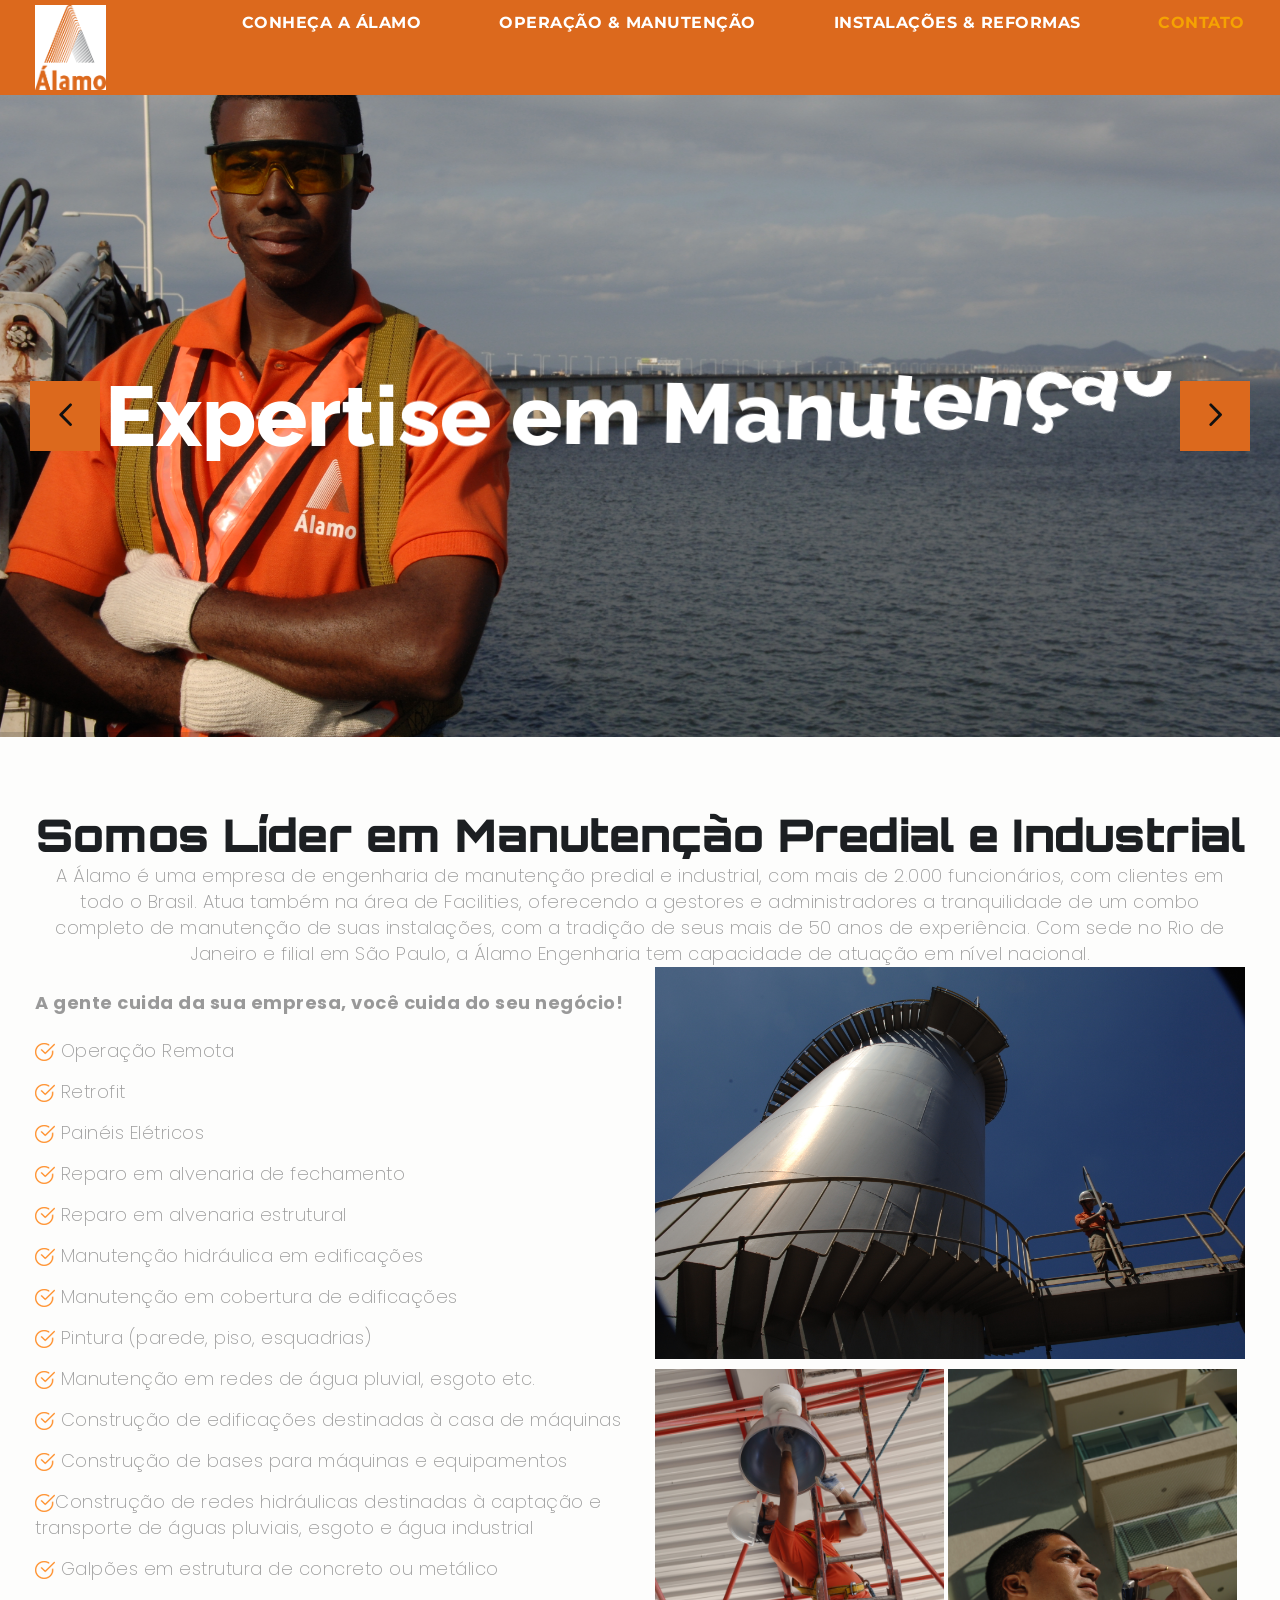
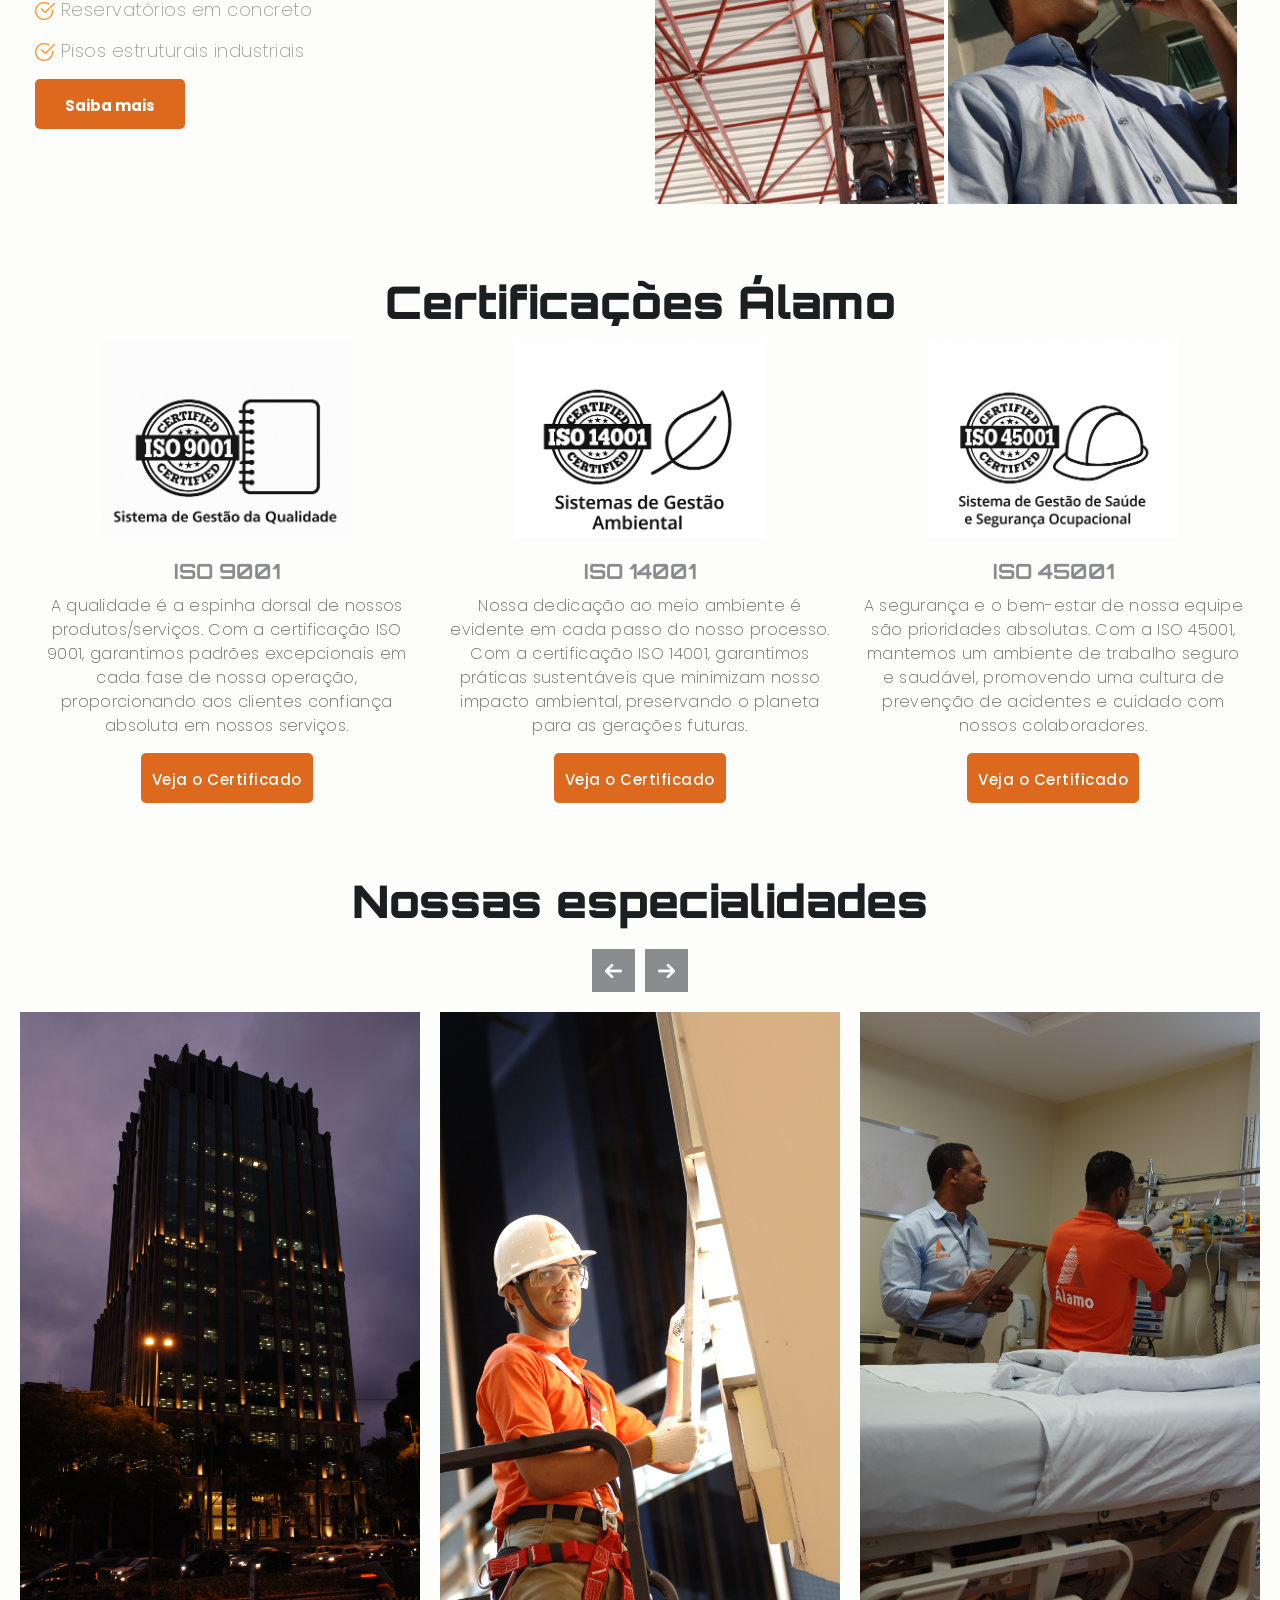
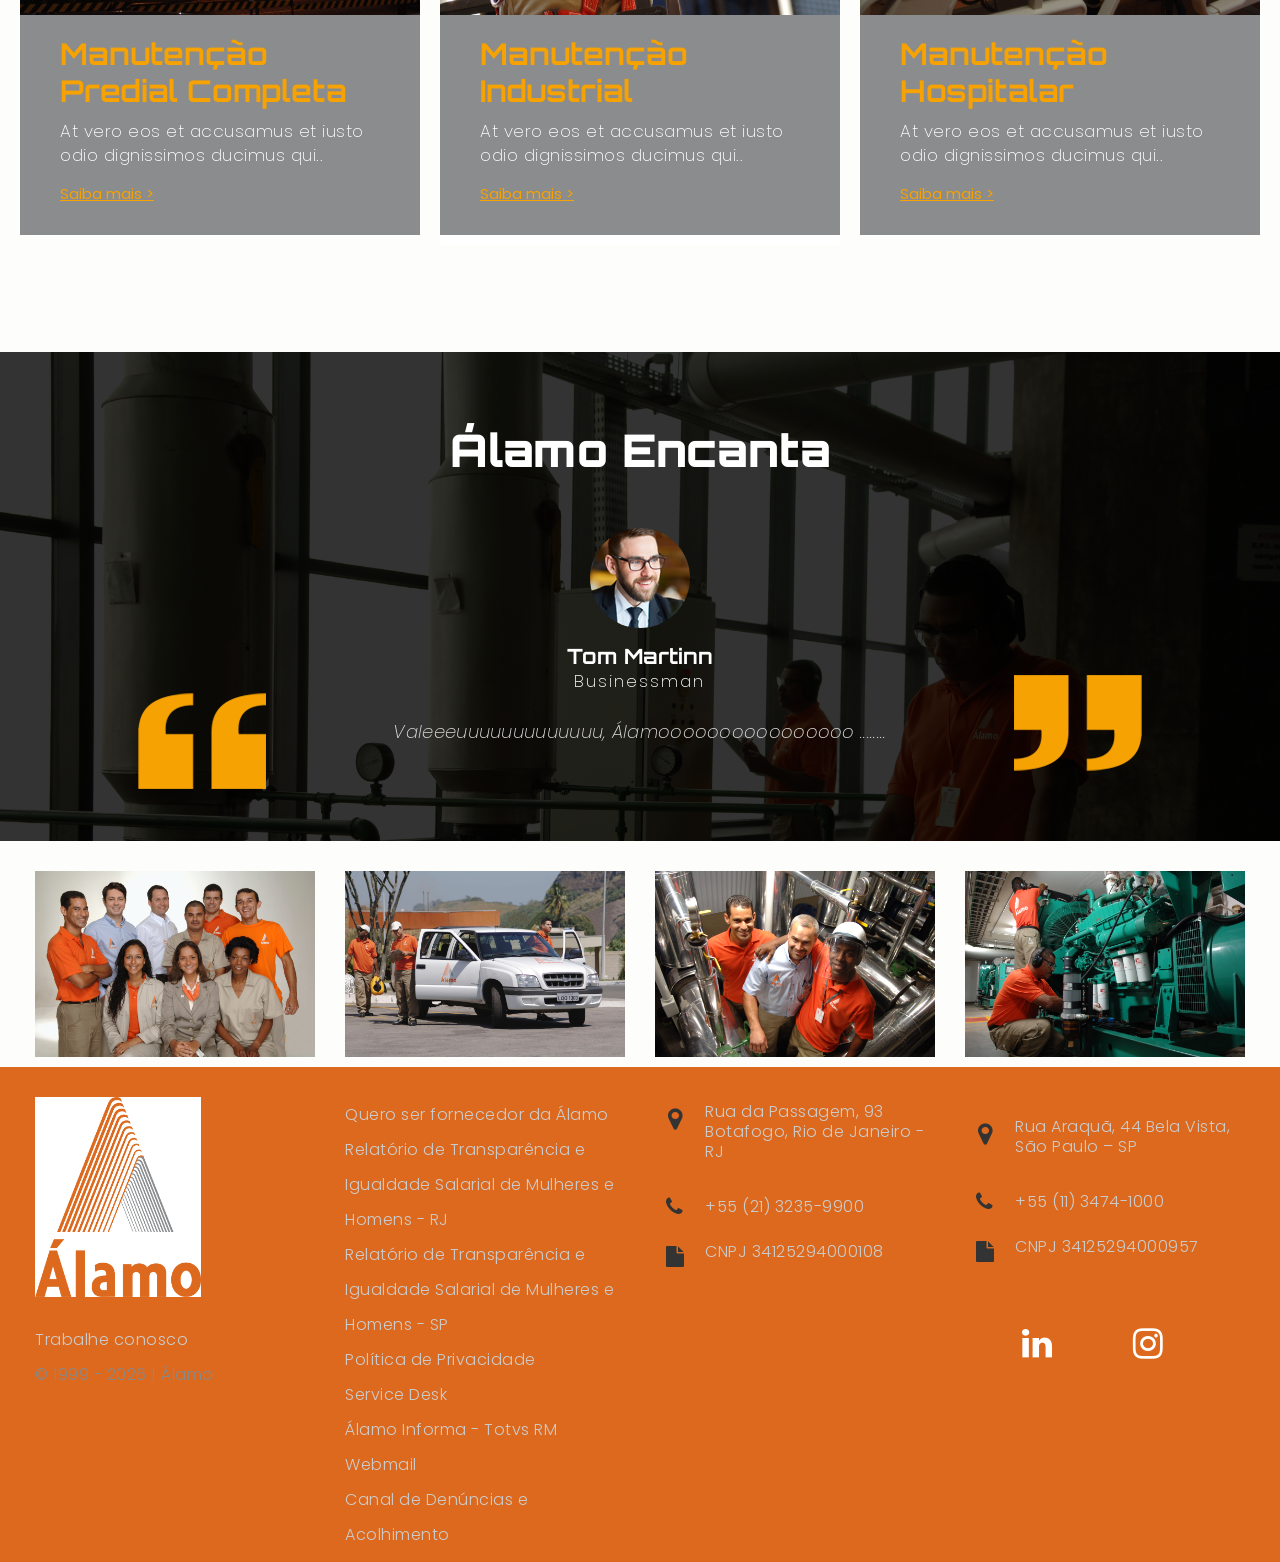
<file: index.html>
<!DOCTYPE html>
<html lang="pt-BR">
   <head>
      <!-- basic -->
      <meta charset="utf-8">
      <meta http-equiv="X-UA-Compatible" content="IE=edge">
      <!-- mobile metas -->
      <meta name="viewport" content="width=device-width, initial-scale=1">
      <meta name="viewport" content="initial-scale=1, maximum-scale=1">
      <!-- site metas -->
      <title>Álamo Engenharia | Engenharia de Manutenção e Facilities</title>
      <link rel="canonical" href="https://alamoengenharia.com.br/" />
	   <meta property="og:locale" content="pt_BR" />
	   <meta property="og:type" content="website" />
	   <meta property="og:title" content="Álamo Engenharia | Manutenção Predial, HVAC e Infraestrutura Corporativa" />
	   <meta property="og:description" content="Especialistas em manutenção predial, HVAC, elétrica, hidráulica para empresas." />
	   <meta property="og:url" content="https://alamoengenharia.com.br/" />
	   <meta property="og:site_name" content="Álamo Engenharia | Soluções em Manutenção Predial, HVAC e Infraestrutura Corporativa" />
	   <meta property="article:modified_time" content="2026-08-27T12:44:41+00:00" />
	   <meta property="og:image" content="https://alamoengenharia.com.br/wp-content/uploads/2024/04/GettyImages-155598331-2.jpg" />
      
      <!-- site icons 
      <link rel="icon" href="images/fevicon/fevicon.png" type="image/gif" /> -->
      <link rel="icon" href="images/fevicon/alamo_engenharia_favicon-150x150.png" sizes="32x32" />
      <link rel="icon" href="images/fevicon/alamo_engenharia_favicon-300x300.png" sizes="192x192" />
      <link rel="apple-touch-icon" href="images/fevicon/alamo_engenharia_favicon-300x300.png" />
      <!-- bootstrap css -->
      <link rel="stylesheet" href="css/bootstrap.min.css" />
      <!-- Site css -->
      <link rel="stylesheet" href="css/style.css" />
      <!-- responsive css -->
      <link rel="stylesheet" href="css/responsive.css" />
      <!-- wow Animation css -->
      <link rel="stylesheet" href="css/animate.css" />
      <!-- revolution slider css -->
      <link rel="stylesheet" type="text/css" href="revolution/css/settings.css" />
      <link rel="stylesheet" type="text/css" href="revolution/css/layers.css" />
      <link rel="stylesheet" type="text/css" href="revolution/css/navigation.css" />
      <!-- Owl Stylesheets -->
      <link rel="stylesheet" href="css/owl.carousel.min.css" />
      <!--[if lt IE 9]>
      <script src="https://oss.maxcdn.com/libs/html5shiv/3.7.0/html5shiv.js"></script>
      <script src="https://oss.maxcdn.com/libs/respond.js/1.4.2/respond.min.js"></script>
      <![endif]-->
   </head>
   <body id="default_theme" class="home_page">
      <!-- loader 
      <div class="bg_load"> <img class="loader_animation" src="images/loaders/loader_1.png" alt="#" /> </div>
      end loader -->
      
      <!-- header -->
      <header id="default_header">
         
         <!-- header bottom -->
         <div class="header_bottom">
            <div class="container">
               <div class="row">
                  
                  <div class="col-md-2" style="padding: 5px">
                     <a class="active" href="index.html" style="padding: 10px"> <img src="images/alamo_logo_vertical.png" alt="#" id="logo"></a>
                  </div>   
                  <div class="col-md-10">
                     <!-- menu start -->
                        <div class="menu_side">
                        <div id="navbar_menu">   
                           <ul class="first-ul">
                              <li><a href="conheca.html">Conheça a Álamo</a></li>
                              <li><a href="services.html">Operação & Manutenção</a></li>
                              <li><a href="projects.html">Instalações & Reformas</a></li>
                              <li><a href="contact.html" style="color:#f5a202">Contato</a></li>
                              
                           </ul>
                        </div>
                     </div>
                     <!-- menu end -->
                  </div>
               </div>
            </div>
         </div>
         <!-- header bottom end -->
      </header>
      <!-- end header -->
      <!-- section slider -->
      <div id="slider" class="section main_slider">
         <div class="container-fuild">
            <div class="row">
               <div id="rev_slider_4_1_wrapper" class="rev_slider_wrapper fullwidthbanner-container" data-alias="classicslider1" style="margin:0px auto;background-color:transparent;padding:0px;margin-top:0px;margin-bottom:0px;">                  <!-- START REVOLUTION SLIDER 5.0.7 auto mode -->
                  <div id="rev_slider_4_1" class="rev_slider fullwidthabanner" style="display:none;" data-version="5.0.7">
                     <ul>
                       <li data-index="rs-182" data-slotamount="7" data-easein="Power4.easeInOut" data-easeout="Power4.easeInOut" data-masterspeed="2000" data-thumb="images/layout_img/slider4.jpg" data-rotate="0" data-saveperformance="off" data-description="">
                           <!-- MAIN IMAGE -->
                           <img src="images/layout_img/slider4.jpg" alt="" data-bgposition="center center" data-kenburns="on" data-duration="30000" data-ease="Linear.easeNone" data-scalestart="100" data-scaleend="120" data-rotatestart="0" data-rotateend="0" data-offsetstart="0 0" data-offsetend="0 0" data-bgparallax="10" class="rev-slidebg" data-no-retina>
                           <!-- LAYERS -->
                           <!-- LAYER NR. BG -->
                           <div class="tp-caption tp-shape tp-shapewrapper rs-parallaxlevel-0" id="slide-270-layer-101" data-x="['center','center','center','center']" data-hoffset="['0','0','0','0']" data-y="['middle','middle','middle','middle']" data-voffset="['0','0','0','0']" data-width="full" data-height="full" data-whitespace="nowrap" data-transform_idle="o:1;" data-transform_in="opacity:0;s:1500;e:Power3.easeInOut;" data-transform_out="s:300;s:300;" data-start="750" data-basealign="slide" data-responsive_offset="on" data-responsive="off" style="z-index: 5;background-color:rgba(#f5a202, 0.25);border-color:rgba(0, 0, 0, 0.50);"> </div>
                          
                           <!-- LAYER NR. 2 -->
                           <div class="tp-caption NotGeneric-Title tp-resizeme rs-parallaxlevel-0" id="slider1" data-x="['center','center','center','center']" data-hoffset="['0','0','0','0']" data-y="['middle','middle','middle','middle']" data-voffset="['0','0','0','0']" data-width="none" data-height="none" data-whitespace="nowrap" data-transform_idle="o:1;" data-transform_in="y:[-100%];z:0;rZ:35deg;sX:1;sY:1;skX:0;skY:0;s:2000;e:Power4.easeInOut;" data-transform_out="y:[100%];s:1000;e:Power2.easeInOut;s:1000;e:Power2.easeInOut;" data-mask_in="x:0px;y:0px;s:inherit;e:inherit;" data-mask_out="x:inherit;y:inherit;s:inherit;e:inherit;" data-start="1000" data-splitin="chars" data-fontsize="['85','75','65','55']" data-splitout="none" data-responsive_offset="on" data-elementdelay="0.05" style="z-index: 6; white-space: nowrap; text-align: center;">Expertise em Manutenção</div>
                           <!-- LAYER NR. 3 -->
                        </li>    

                        <li data-index="rs-181" data-slotamount="7" data-easein="Power4.easeInOut" data-easeout="Power4.easeInOut" data-thumb="images/layout_img/slider1.jpg" data-rotate="0" data-saveperformance="off" data-title="Slide 1" data-description="">
                           <!-- MAIN IMAGE -->
                           <img src="images/layout_img/slider1.jpg" alt="#" data-bgposition="center center" data-kenburns="on" data-duration="30000" data-ease="Linear.easeNone" data-scalestart="100" data-scaleend="120" data-rotatestart="0" data-rotateend="0" data-offsetstart="0 0" data-offsetend="0 0" data-bgparallax="10" class="rev-slidebg" data-no-retina>
                           <!-- LAYERS -->
                           <!-- LAYER NR. BG -->
                           <div class="tp-caption tp-shape tp-shapewrapper   rs-parallaxlevel-0" id="slide-270-layer-1012" data-x="['center','center','center','center']" data-hoffset="['0','0','0','0']" data-y="['middle','middle','middle','middle']" data-voffset="['0','0','0','0']" data-width="full" data-height="full" data-whitespace="nowrap" data-transform_idle="o:1;" data-transform_in="opacity:0;s:1500;e:Power3.easeInOut;" data-transform_out="s:300;s:300;" data-start="750" data-basealign="slide" data-responsive_offset="on" data-responsive="off" style="z-index: 5;background-color:rgba(#f5a202, 0.25);border-color:rgba(0, 0, 0, 0.50);"> </div>
                          
                           <!-- LAYER NR. 2 -->
                           <div class="tp-caption NotGeneric-Title tp-resizeme rs-parallaxlevel-0" id="slide2" data-x="['center','center','center','center']" data-hoffset="['0','0','0','0']" data-y="['middle','middle','middle','middle']" data-voffset="['0','0','0','0']" data-width="none" data-height="none" data-whitespace="nowrap" data-transform_idle="o:1;" data-transform_in="y:[-100%];z:0;rZ:35deg;sX:1;sY:1;skX:0;skY:0;s:2000;e:Power4.easeInOut;" data-transform_out="y:[100%];s:1000;e:Power2.easeInOut;s:1000;e:Power2.easeInOut;" data-mask_in="x:0px;y:0px;s:inherit;e:inherit;" data-mask_out="x:inherit;y:inherit;s:inherit;e:inherit;" data-start="1000" data-splitin="chars" data-fontsize="['85','75','65','55']" data-splitout="none" data-responsive_offset="on" data-elementdelay="0.05" style="z-index: 6;color: #fff; white-space: nowrap; text-align: center;">Serviços de Recepção</div>
                           <!-- LAYER NR. 3 -->
                        </li>
                        <li data-index="rs-183" data-slotamount="7" data-easein="Power4.easeInOut" data-easeout="Power4.easeInOut" data-masterspeed="2000" data-thumb="images/layout_img/slider2.jpg" data-rotate="0" data-saveperformance="off" data-description="">
                           <!-- MAIN IMAGE -->
                           <img src="images/layout_img/slider2.jpg" alt="" data-bgposition="center center" data-kenburns="on" data-duration="30000" data-ease="Linear.easeNone" data-scalestart="100" data-scaleend="120" data-rotatestart="0" data-rotateend="0" data-offsetstart="0 0" data-offsetend="0 0" data-bgparallax="10" class="rev-slidebg" data-no-retina>
                           <!-- LAYERS -->
                           <!-- LAYER NR. BG -->
                           <div class="tp-caption tp-shape tp-shapewrapper rs-parallaxlevel-0" id="slide-270-layer-101" data-x="['center','center','center','center']" data-hoffset="['0','0','0','0']" data-y="['middle','middle','middle','middle']" data-voffset="['0','0','0','0']" data-width="full" data-height="full" data-whitespace="nowrap" data-transform_idle="o:1;" data-transform_in="opacity:0;s:1500;e:Power3.easeInOut;" data-transform_out="s:300;s:300;" data-start="750" data-basealign="slide" data-responsive_offset="on" data-responsive="off" style="z-index: 5;background-color:rgba(#f5a202, 0.25);border-color:rgba(0, 0, 0, 0.50);"> </div>
                           
                           <!-- LAYER NR. 2 -->
                           <div class="tp-caption NotGeneric-Title tp-resizeme rs-parallaxlevel-0" id="slider3" data-x="['center','center','center','center']" data-hoffset="['0','0','0','0']" data-y="['middle','middle','middle','middle']" data-voffset="['0','0','0','0']" data-width="none" data-height="none" data-whitespace="nowrap" data-transform_idle="o:1;" data-transform_in="y:[-100%];z:0;rZ:35deg;sX:1;sY:1;skX:0;skY:0;s:2000;e:Power4.easeInOut;" data-transform_out="y:[100%];s:1000;e:Power2.easeInOut;s:1000;e:Power2.easeInOut;" data-mask_in="x:0px;y:0px;s:inherit;e:inherit;" data-mask_out="x:inherit;y:inherit;s:inherit;e:inherit;" data-start="1000" data-splitin="chars" data-fontsize="['85','75','65','55']" data-splitout="none" data-responsive_offset="on" data-elementdelay="0.05" style="z-index: 6;color: #fff; white-space: nowrap; text-align: center;">Presença em 21 Estados</div>
                           <!-- LAYER NR. 3 -->
                        </li>

                        <li data-index="rs-184" data-slotamount="7" data-easein="Power4.easeInOut" data-easeout="Power4.easeInOut" data-masterspeed="2000" data-thumb="images/layout_img/slider3.jpg" data-rotate="0" data-saveperformance="off" data-description="">
                           <!-- MAIN IMAGE -->
                           <img src="images/layout_img/slider3.jpg" alt="" data-bgposition="center center" data-kenburns="on" data-duration="30000" data-ease="Linear.easeNone" data-scalestart="100" data-scaleend="120" data-rotatestart="0" data-rotateend="0" data-offsetstart="0 0" data-offsetend="0 0" data-bgparallax="10" class="rev-slidebg" data-no-retina>
                           <!-- LAYERS -->
                           <!-- LAYER NR. BG -->
                           <div class="tp-caption tp-shape tp-shapewrapper   rs-parallaxlevel-0" id="slide-270-layer-101" data-x="['center','center','center','center']" data-hoffset="['0','0','0','0']" data-y="['middle','middle','middle','middle']" data-voffset="['0','0','0','0']" data-width="full" data-height="full" data-whitespace="nowrap" data-transform_idle="o:1;" data-transform_in="opacity:0;s:1500;e:Power3.easeInOut;" data-transform_out="s:300;s:300;" data-start="750" data-basealign="slide" data-responsive_offset="on" data-responsive="off" style="z-index: 5;background-color:rgba(#f5a202, 0.25);border-color:rgba(0, 0, 0, 0.50);"> </div>
                           
                           <!-- LAYER NR. 2 -->
                           <div class="tp-caption NotGeneric-Title   tp-resizeme rs-parallaxlevel-0" id="slider4" data-x="['center','center','center','center']" data-hoffset="['0','0','0','0']" data-y="['middle','middle','middle','middle']" data-voffset="['0','0','0','0']" data-width="none" data-height="none" data-whitespace="nowrap" data-transform_idle="o:1;" data-transform_in="y:[-100%];z:0;rZ:35deg;sX:1;sY:1;skX:0;skY:0;s:2000;e:Power4.easeInOut;" data-transform_out="y:[100%];s:1000;e:Power2.easeInOut;s:1000;e:Power2.easeInOut;" data-mask_in="x:0px;y:0px;s:inherit;e:inherit;" data-mask_out="x:inherit;y:inherit;s:inherit;e:inherit;" data-start="1000" data-splitin="chars" data-fontsize="['85','75','65','55']" data-splitout="none" data-responsive_offset="on" data-elementdelay="0.05" style="z-index: 6; white-space: nowrap; text-align: center;">Elétrica e Hidráulica
                           </div>
                           <!-- LAYER NR. 3 -->
                        </li>
                        
                     </ul>
                     <div class="tp-static-layers"></div>
                  </div>
               </div>
            </div>
         </div>
      </div>
      <!-- end section -->
      <!-- section -->
      <div class="section padding_layout_1 welcome_section">
         <div class="container">
            <div class="row">
               <div class="col-md-12">
                  <div class="full">
                     <div class="heading_main text_align_center">
                        <h2>Somos Líder em Manutenção Predial e Industrial</h2>
                     </div>
                  </div>
                  <div class="full">
                     <p class="large">A Álamo é uma empresa de engenharia de manutenção predial e industrial, com mais de 2.000 funcionários, com clientes em todo o Brasil. Atua também na área de Facilities, oferecendo a gestores e administradores a tranquilidade de um combo completo de manutenção de suas instalações, com a tradição de seus mais de 50 anos de experiência. Com sede no Rio de Janeiro e filial em São Paulo, a Álamo Engenharia tem capacidade de atuação em nível nacional.</p>
                  </div>
               </div>
            </div>
            <div class="row">
               <div class="col-md-6">
                  <div class="full">
                     <p class="large text_align_left mt-4 font-weight-bold">A gente cuida da sua empresa, você cuida do seu negócio!</p>
                     <p class="large text_align_left mt-4"><img src="images/layout_img/img_1.png" alt="#" /> Operação Remota</p>
                     <p class="large text_align_left mt-3"><img src="images/layout_img/img_1.png" alt="#" /> Retrofit</p>
                     <p class="large text_align_left mt-3"><img src="images/layout_img/img_1.png" alt="#" /> Painéis Elétricos</p>
                     <p class="large text_align_left mt-3"><img src="images/layout_img/img_1.png" alt="#" /> Reparo em alvenaria de fechamento</p>
                     <p class="large text_align_left mt-3"><img src="images/layout_img/img_1.png" alt="#" /> Reparo em alvenaria estrutural</p>
                     <p class="large text_align_left mt-3"><img src="images/layout_img/img_1.png" alt="#" /> Manutenção hidráulica em edificações</p>
                     <p class="large text_align_left mt-3"><img src="images/layout_img/img_1.png" alt="#" /> Manutenção em cobertura de edificações</p>
                     <p class="large text_align_left mt-3"><img src="images/layout_img/img_1.png" alt="#" /> Pintura (parede, piso, esquadrias)</p>
                     <p class="large text_align_left mt-3"><img src="images/layout_img/img_1.png" alt="#" /> Manutenção em redes de água pluvial, esgoto etc.</p>
                     <p class="large text_align_left mt-3"><img src="images/layout_img/img_1.png" alt="#" /> Construção de edificações destinadas à casa de máquinas</p>
                     <p class="large text_align_left mt-3"><img src="images/layout_img/img_1.png" alt="#" /> Construção de bases para máquinas e equipamentos</p>
                     <p class="large text_align_left mt-3"><img src="images/layout_img/img_1.png" alt="#" />Construção de redes hidráulicas destinadas à captação e transporte de águas pluviais, esgoto e água industrial</p>
                     <p class="large text_align_left mt-3"><img src="images/layout_img/img_1.png" alt="#" /> Galpões em estrutura de concreto ou metálico</p>
                     <p class="large text_align_left mt-3"><img src="images/layout_img/img_1.png" alt="#" /> Reservatórios em concreto</p>
                     <p class="large text_align_left mt-3"><img src="images/layout_img/img_1.png" alt="#" /> Pisos estruturais industriais</p>
                     </p>
                  </div>
                  <div class="full">
                     <a class="btn main_bt" href="about.html" style="margin-bottom: 10px;">Saiba mais</a>
                  </div>
               </div>
               <div class="col-md-6">
                  
                     <div class="full">
                        
                        <img src="images/layout_img/torre.jpg" alt="#" style="width: 100%" />
                        <img src="images/layout_img/about_img.jpg" alt="#" style="width: 49%;margin-top: 10px;" /> <!--height: 440px;-->  
                        <img src="images/layout_img/about_img2.jpg" alt="#" style="width: 49%;margin-top: 10px;" />  <!--height: 440px;--> 

                     </div>
                  </div>
               </div>
            </div>
         </div>
      </div>
      <!-- end section -->
      <!-- section -->
      <section class="section padding_layout_1 padding-top_0">
         <div class="container">
            <div class="row">
               <div class="col-md-12">
                  <div class="full">
                     <div class="heading_main text_align_center">
                        <h2>Certificações Álamo</h2>
                     </div>
                  </div>
                  <!--div class="full">
                     <p class="large">Manufacturer’s high end manufacturing services are a perfect<br>complement to today’s high tech industries.</p>
                  </div-->
               </div>
            </div>
            <div class="row">
               <div class="col-md-4">
                  <div class="full">
                     <div class="icon_ text_align_center"><img src="images/layout_img/icon_1.png" alt="#" /></div>
                     <div class="content_ text_align_center">
                        <h3>ISO 9001</h3>
                        <p>A qualidade é a espinha dorsal de nossos produtos/serviços. Com a certificação ISO 9001, garantimos padrões excepcionais em cada fase de nossa operação, proporcionando aos clientes confiança absoluta em nossos serviços.</p>
                        <a href="images/9001.pdf" class="btn main_bt" target="_blank">Veja o Certificado</a>
                     </div>
                  </div>
               </div>
               <div class="col-md-4">
                  <div class="full">
                     <div class="icon_ text_align_center"><img src="images/layout_img/icon_2.png" alt="#" /></div>
                     <div class="content_ text_align_center">
                        <h3>ISO 14001</h3>
                        <p>Nossa dedicação ao meio ambiente é evidente em cada passo do nosso processo. Com a certificação ISO 14001, garantimos práticas sustentáveis que minimizam nosso impacto ambiental, preservando o planeta para as gerações futuras.</p>
                        <a href="images/14001.pdf" class="btn main_bt" target="_blank">Veja o Certificado</a>
                     </div>
                  </div>
               </div>
               <div class="col-md-4">
                  <div class="full">
                     <div class="icon_ text_align_center"><img src="images/layout_img/icon_3.png" alt="#" /></div>
                     <div class="content_ text_align_center">
                        <h3>ISO 45001</h3>
                        <p>A segurança e o bem-estar de nossa equipe são prioridades absolutas. Com a ISO 45001, mantemos um ambiente de trabalho seguro e saudável, promovendo uma cultura de prevenção de acidentes e cuidado com nossos colaboradores.</p>
                        <a href="images/45001.pdf" class="btn main_bt" target="_blank">Veja o Certificado</a>
                     </div>
                  </div>
               </div>
            </div>
         </div>
      </section>
      <!-- end section -->
      <!-- section -->
      <section class="section padding_layout_1 padding-top_0">
         <div class="container">
            <div class="row">
               <div class="col-md-12">
                  <div class="full">
                     <div class="heading_main text_align_center">
                        <h2>Nossas especialidades</h2>
                     </div>
                  </div>
                  <!--<div class="full">
                     <p class="large">Há mais de 50 anos, a Álamo está entre as empresas referência nos serviços de manutenção predial e industrial</p>
                  </div>-->
               </div>
            </div>
         </div>
         <div class="container" style="padding: 0;">
            <div class="row">
               <div class="col-md-12">
                  <div class="full recent_slider">
                     <div class="owl-carousel owl_half_slider owl-theme">
                        <div class="item">
                           <img src="images/layout_img/project1.jpg" class="img-responsive" alt="#" />
                           <div class="recent_slider_blog">
                              <h3>Manutenção Predial Completa</h3>
                              <p>At vero eos et accusamus et iusto odio dignissimos ducimus qui..</p>
                              <a class="blog_read_more" href="#">Saiba mais ></a>
                           </div>
                        </div>
                        <div class="item">
                           <img src="images/layout_img/project2.jpg" class="img-responsive" alt="#" />
                           <div class="recent_slider_blog">
                              <h3>Manutenção Industrial</h3>
                              <p>At vero eos et accusamus et iusto odio dignissimos ducimus qui..</p>
                              <a class="blog_read_more" href="#">Saiba mais ></a>
                           </div>
                        </div>
                        <div class="item">
                           <img src="images/layout_img/project3.jpg" class="img-responsive" alt="#" />
                           <div class="recent_slider_blog">
                              <h3>Manutenção Hospitalar</h3>
                              <p>At vero eos et accusamus et iusto odio dignissimos ducimus qui..</p>
                              <a class="blog_read_more" href="#">Saiba mais ></a>
                           </div>
                        </div>
                        <div class="item">
                           <img src="images/layout_img/project4.jpg" class="img-responsive" alt="#" />
                           <div class="recent_slider_blog">
                              <h3>Manutenção de Shoppings</h3>
                              <p>At vero eos et accusamus et iusto odio dignissimos ducimus qui..</p>
                              <a class="blog_read_more" href="#">Saiba mais ></a>
                           </div>
                        </div>
                        <div class="item">
                           <img src="images/layout_img/project5.jpg" class="img-responsive" alt="#" />
                           <div class="recent_slider_blog">
                              <h3>Manutenção de Grandes Estruturas</h3>
                              <p>At vero eos et accusamus et iusto odio dignissimos ducimus qui..</p>
                              <a class="blog_read_more" href="#">Saiba mais ></a>
                           </div>
                        </div>
                        <div class="item">
                           <img src="images/layout_img/project6.jpg" class="img-responsive" alt="#" />
                           <div class="recent_slider_blog">
                              <h3>Manutenção hidráulica</h3>
                              <p>At vero eos et accusamus et iusto odio dignissimos ducimus qui..</p>
                              <a class="blog_read_more" href="#">Saiba mais ></a>
                           </div>
                        </div>
                        <div class="item">
                           <img src="images/layout_img/project7.jpg" class="img-responsive" alt="#" />
                           <div class="recent_slider_blog">
                              <h3>Painéis Elétricos</h3>
                              <p>At vero eos et accusamus et iusto odio dignissimos ducimus qui..</p>
                              <a class="blog_read_more" href="#">Saiba mais ></a>
                           </div>
                        </div>
                        <div class="item">
                           <img src="images/layout_img/project8.jpg" class="img-responsive" alt="#" />
                           <div class="recent_slider_blog">
                              <h3>Manutenção de subestações</h3>
                              <p>At vero eos et accusamus et iusto odio dignissimos ducimus qui..</p>
                              <a class="blog_read_more" href="#">Saiba mais ></a>
                           </div>
                        </div>
                     </div>
                  </div>
               </div>
            </div>
         </div>
      </section>
      <!-- end section -->
      <!-- section -->
      <section class="section padding_layout_1 dark_section white_fonts" style="background-image: linear-gradient(rgba(0, 0, 0, 0.8), rgba(0, 0, 0, 0.8)),url('images/layout_img/testimonial.jpg');background-size: cover;">
         <div class="container">
            <div class="row">
               <div class="col-md-12">
                  <div class="full">
                     <div class="heading_main text_align_center">
                        <h2>Álamo Encanta</h2> 
                     </div>
                  </div>
               </div>
            </div>
            <div class="row">
               <!--div class="col-md-12">
                  <div class="full">
                     <h3 class="client_add text-align_center_rs">How We Are Trusted, See What<br>They Say About Us</h3>
                  </div>
               </div-->
               <div class="col-md-10 offset-md-1">
                  <div class="full testimonial_name">
                     <img src="images/layout_img/testimo_pr.png" alt="#" />
                     <h3>Tom Martinn</h3>
                     <p>Businessman</p>
                  </div>
                  <div class="full testimonial_update">
                     <p>Valeeeuuuuuuuuuuuuu, Álamoooooooooooooooo ........
                     </p>
                  </div>
               </div>
            </div>
         </div>
      </section>
      <!-- end section -->
      <!-- section -->
       <div class="footer_blog">
         <div class="container">
            <div class="row">
               
                  <img src="images/layout_img/Colaboradores1.jpg" class="col-lg-3 col-md-6">
                  <img src="images/layout_img/Colaboradores2.jpg" class="col-lg-3 col-md-6">
                  <img src="images/layout_img/Colaboradores3.jpg" class="col-lg-3 col-md-6">
                  <img src="images/layout_img/Colaboradores4.jpg" class="col-lg-3 col-md-6">

                  
            </div>
      </div>
       </div>
      <!-- end section -->
      <!-- footer -->
      <footer class="footer_blog">
         <div class="container">
            <div class="row">
             
              <div class="col-lg-3 col-md-6 heading_with_subtitle">
               
                 <img src="images/alamo_logo_vertical.png" alt="#" id="logo_footer">
                 
                 <ul>
                 <li><a href="https://alamoengenharia.pandape.infojobs.com.br/">Trabalhe conosco</a></li>
                 <li>© 1999 - 2026 | Álamo</li>
                 </ul> 

            </div>    

               <div class="col-lg-3 col-md-6">
                  <div class="full">
                     
                     <ul>
                        <li><a href="https://teams.public.onecdn.static.microsoft/evergreen-assets/safelinks/2/atp-safelinks.html"  target="_blank">Quero ser fornecedor da Álamo</a></li>
                        <li><a href="#">Relatório de Transparência e Igualdade Salarial de Mulheres e Homens - RJ</a></li>
                        <li><a href="#">Relatório de Transparência e Igualdade Salarial de Mulheres e Homens - SP</a></li>
                        <li><a href="images/Privacidade.pdf" target="_blank">Política de Privacidade</a></li>
                        <li><a href="https://servicedesk.alamoengenharia.com.br/?_ga=2.65919022.1832490441.1720713534-868163851.1720114358&_gl=1*hbunc*_ga*MjEyMzI2MDQzNC4xNzg2NDUwNTE0*_ga_57BB5CWW1M*czE3ODcwODAzODkkbzkkZzEkdDE3ODcwODA4MzEkajU4JGwwJGgw" target="_blank">Service Desk</a></li>
                        <li><a href="https://alamoengenharia167202.rm.cloudtotvs.com.br/Corpore.Net/Login.aspx" target="_blank">Álamo Informa - Totvs RM</a></li>
                        <li><a href="https://outlook.office.com/" target="_blank">Webmail</a></li>   
                        <li><a href="denuncia.html" target="_blank">Canal de Denúncias e Acolhimento</a></li>   
                     </ul>
                  </div>
               </div>
              
               <div class="col-lg-3 col-md-6">
                  <div class="full get_in_touch">
            
                     <ul>
                        <li>
                           <i class="fa fa-map-marker"></i>
                           <div class="fleft location_address">Rua da Passagem, 93
                                                               Botafogo, Rio de Janeiro - RJ
                           </div>
                        </li>
                        <li class="margin_specing mt-3">
                           <i class="fa fa-phone"></i>
                           <div class="fleft contact_no"><a href="tel:(21) 3235-9900">+55 (21) 3235-9900</a></div>
                        </li>
                        
                        <li>
                           <i class="fa fa-file"></i>
                           <div class="fleft location_address">CNPJ 34125294000108
                           </div>
                        </li>
                        
                      </ul>
                      
                  </div>
               </div>

               <div class="col-lg-3 col-md-6">
                  <div class="full get_in_touch">
            
                     <ul>
                        
                     
                        <li class="margin_specing mt-3">
                           <i class="fa fa-map-marker"></i>
                           <div class="fleft location_address">Rua Araquã, 44
                                                               Bela Vista, São Paulo – SP
                           </div>
                        </li>
                        <li class="margin_specing mt-3">
                           <i class="fa fa-phone"></i>
                           <div class="fleft contact_no"><a href="tel:(11) 3474-1000">+55 (11) 3474-1000</a></div>
                        </li>
                        <li>
                           <i class="fa fa-file"></i>
                           <div class="fleft location_address">CNPJ 34125294000957 
                           </div>
                        </li>
                     </ul>
                  </div>  

                        <div class="social_icon_team" style="margin-top: 50px; margin-left: 57px; display: inline-flex">
                        <ul>
                           

                           <li><a href="https://www.linkedin.com/company/alamo-engenharia-sa/" target="_blank"><i class="fa fa-linkedin"></i></a></li>
                           <li style="margin-left: 60px"><a href="https://www.instagram.com/alamoengenharia/" target="_blank"><i class="fa fa-instagram"></i></a></li>
                        </ul>
                     </div>   
                        

                      </ul>
                  </div>
                  
                    

               </div>


            </div>
            
         </div>
      </footer>
      <!-- end footer -->
      <!-- cpy -->
      <div class="cpy">
         <p></p>
      </div>
      <!-- cpy end -->
      <!-- js section -->
      <script src="js/jquery.min.js"></script>
      <script src="js/bootstrap.min.js"></script>
      <!-- menu js -->
      <script src="js/menumaker.js"></script>
      <!-- wow animation -->
      <script src="js/wow.js"></script>
      <!-- owl slider -->
      <script src="js/owl.carousel.js"></script>
      <script src="js/jquery.mousewheel.min.js"></script>
      <!-- revolution js files -->
      <script src="revolution/js/jquery.themepunch.tools.min.js"></script>
      <script src="revolution/js/jquery.themepunch.revolution.min.js"></script>
      <script src="revolution/js/extensions/revolution.extension.actions.min.js"></script>
      <script src="revolution/js/extensions/revolution.extension.carousel.min.js"></script>
      <script src="revolution/js/extensions/revolution.extension.kenburn.min.js"></script>
      <script src="revolution/js/extensions/revolution.extension.layeranimation.min.js"></script>
      <script src="revolution/js/extensions/revolution.extension.migration.min.js"></script>
      <script src="revolution/js/extensions/revolution.extension.navigation.min.js"></script>
      <script src="revolution/js/extensions/revolution.extension.parallax.min.js"></script>
      <script src="revolution/js/extensions/revolution.extension.slideanims.min.js"></script>
      <script src="revolution/js/extensions/revolution.extension.video.min.js"></script>
      <!-- custom js -->
      <script src="js/custom.js"></script>
   </body>
</html>
</file>
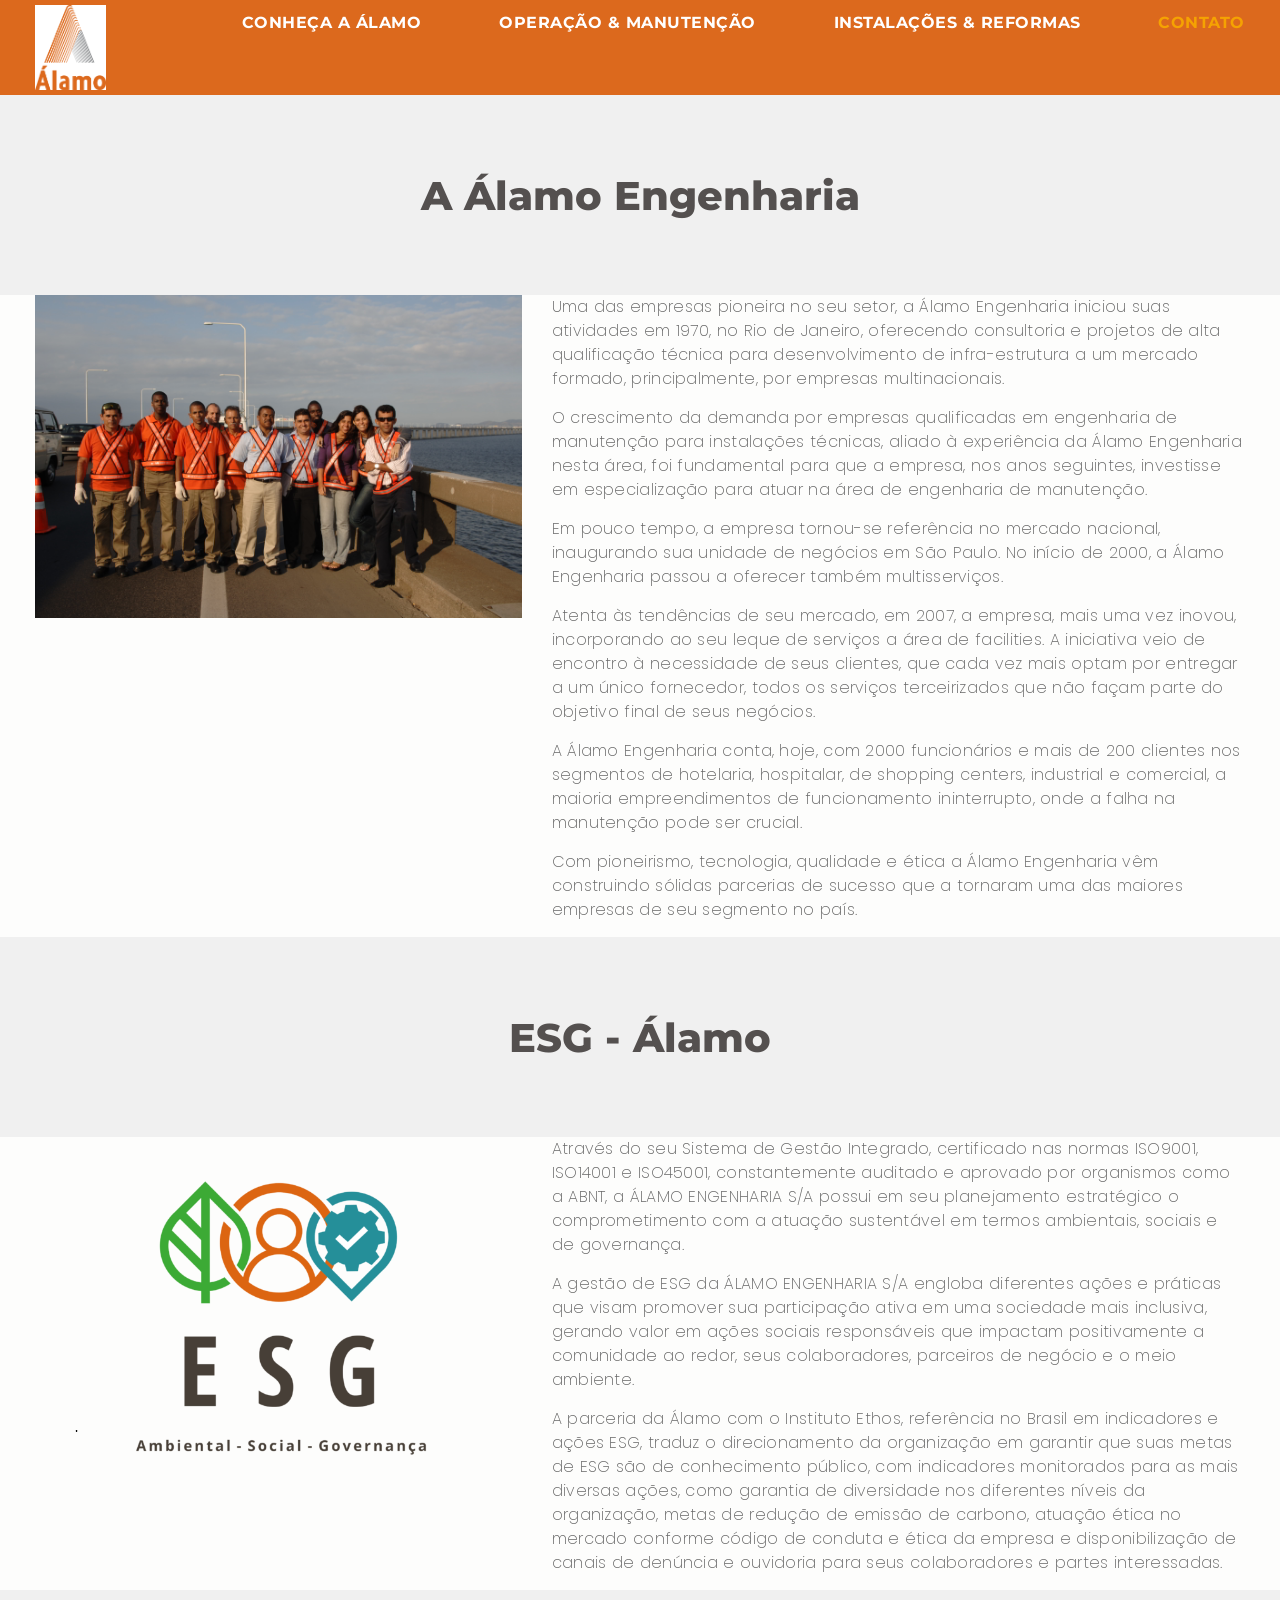
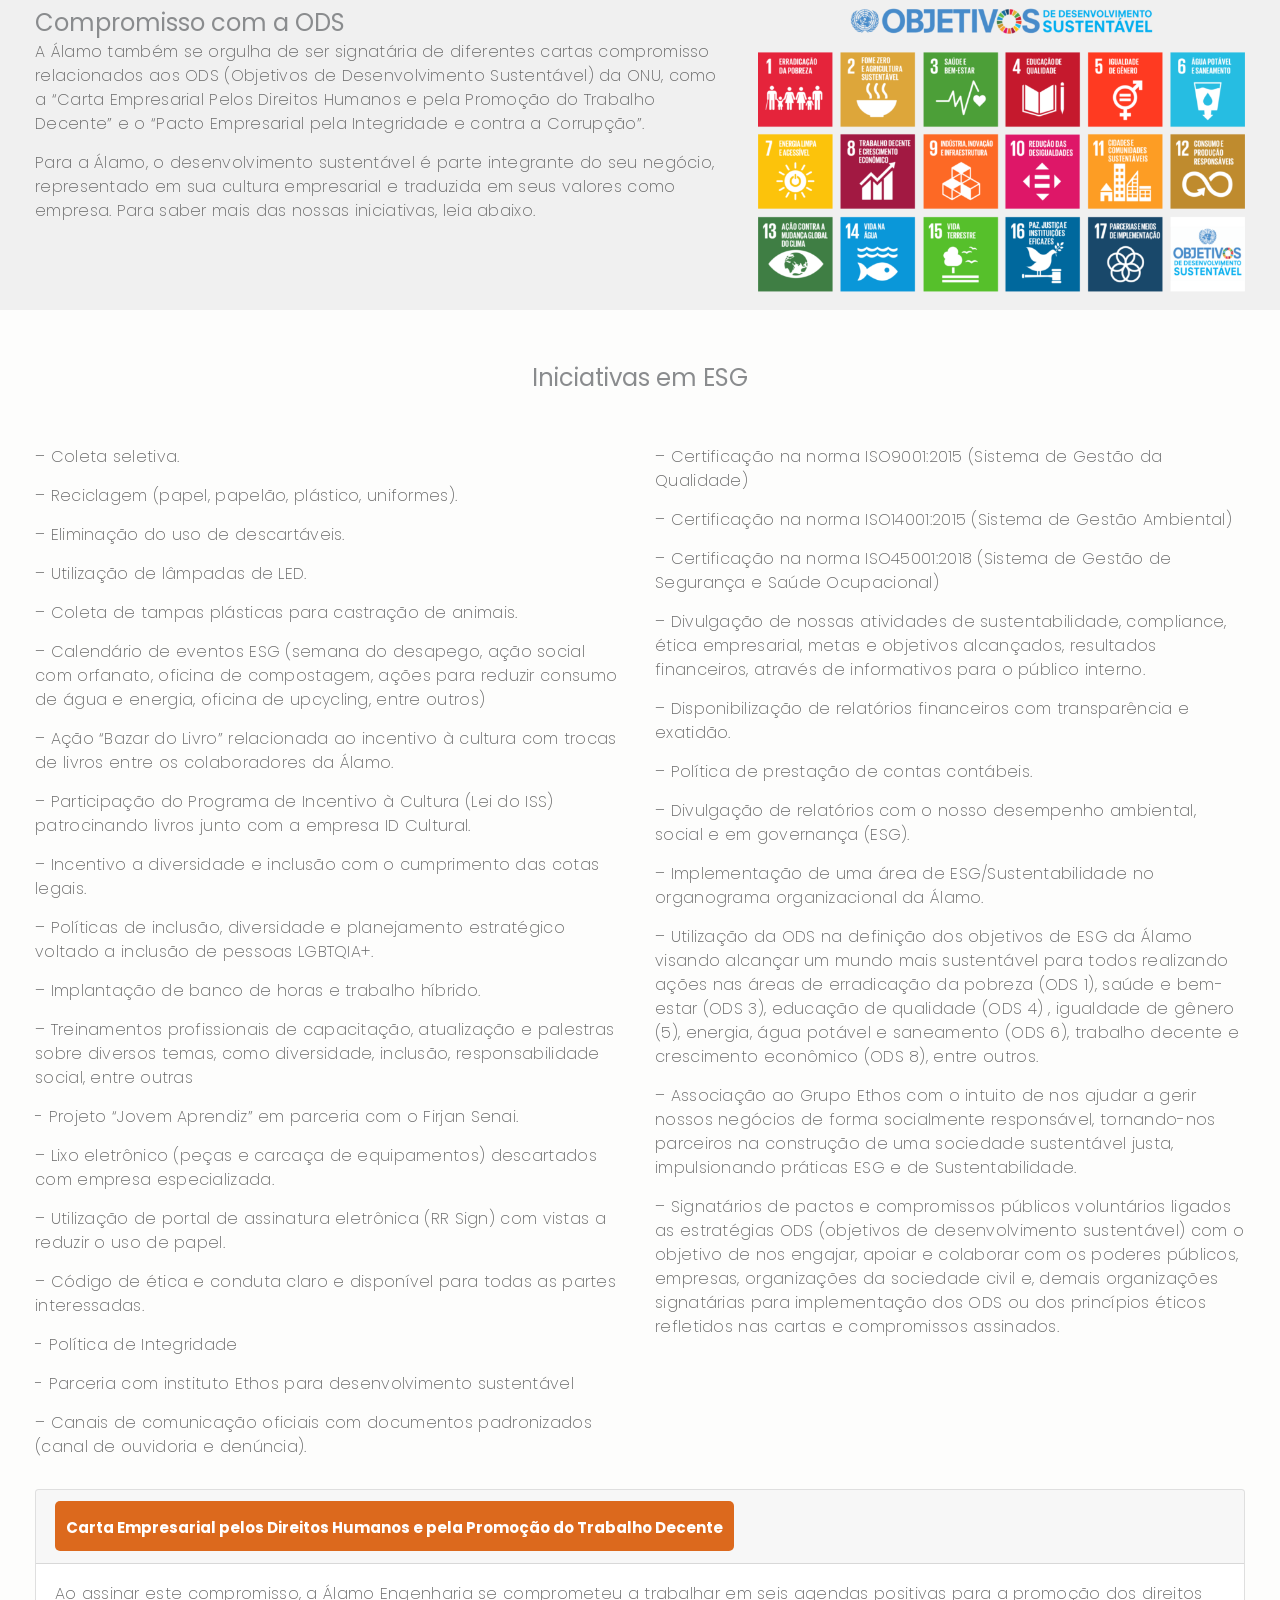
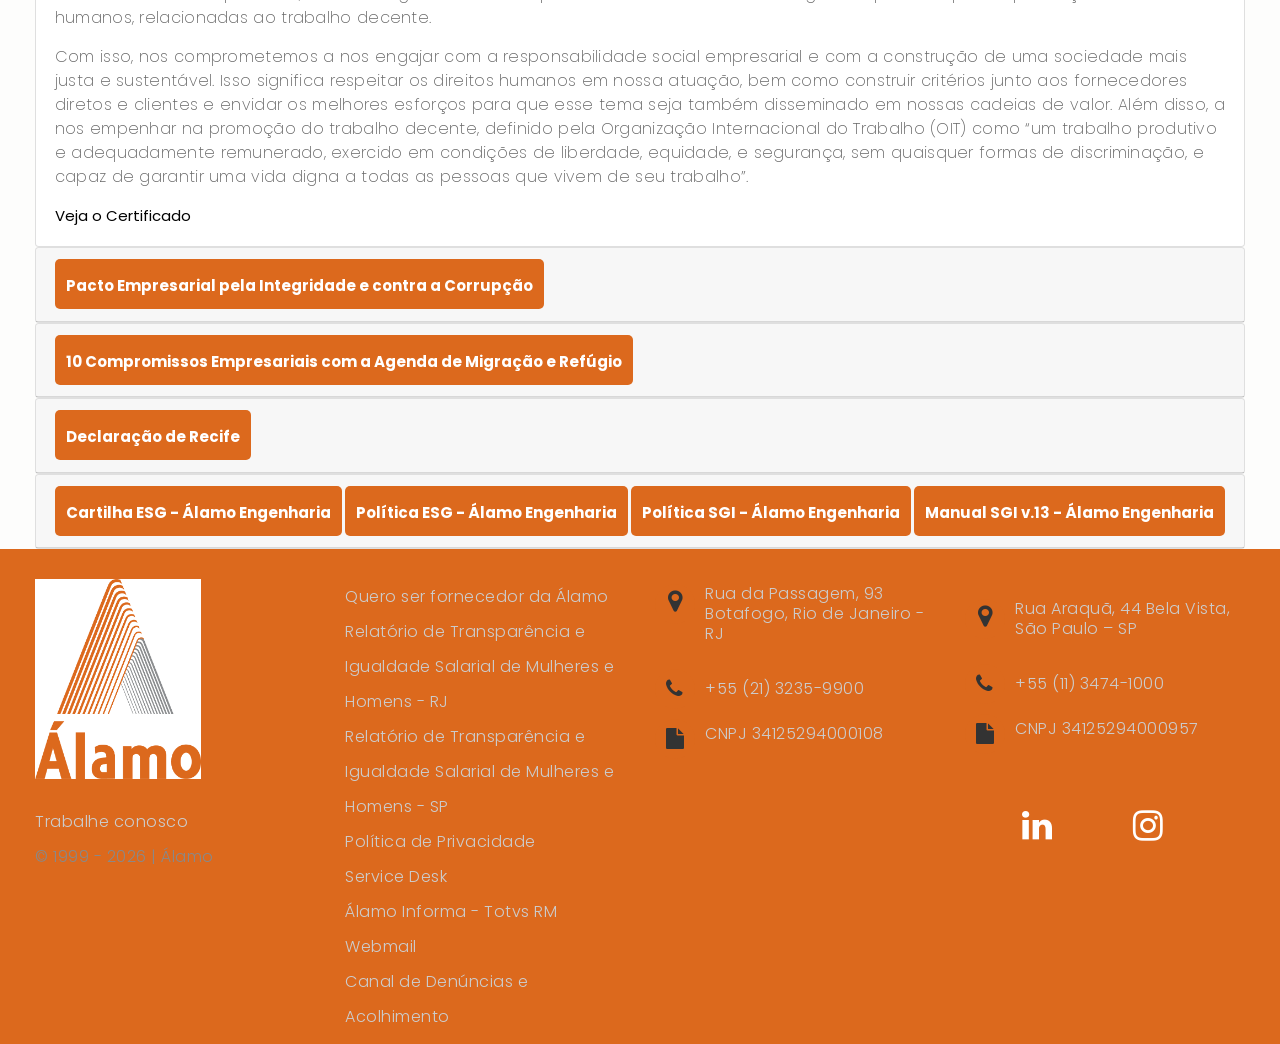
<file: conheca.html>
<!DOCTYPE html>
<html lang="pt-BR">
   <head>
      <!-- basic -->
      <meta charset="utf-8">
      <meta http-equiv="X-UA-Compatible" content="IE=edge">
      <!-- mobile metas -->
      <meta name="viewport" content="width=device-width, initial-scale=1">
      <meta name="viewport" content="initial-scale=1, maximum-scale=1">
      <!-- site metas -->
      <title>Álamo Engenharia | Soluções em Manutenção Predial & Industrial</title>
      <link rel="canonical" href="https://alamoengenharia.com.br/" />
	   <meta property="og:locale" content="pt_BR" />
	   <meta property="og:type" content="website" />
	   <meta property="og:title" content="Álamo Engenharia | Manutenção Predial, HVAC e Infraestrutura Corporativa" />
	   <meta property="og:description" content="Especialistas em manutenção predial, HVAC, elétrica, hidráulica para empresas." />
	   <meta property="og:url" content="https://alamoengenharia.com.br/" />
	   <meta property="og:site_name" content="Álamo Engenharia | Soluções em Manutenção Predial, HVAC e Infraestrutura Corporativa" />
	   <meta property="article:modified_time" content="2026-08-27T12:44:41+00:00" />
	   <meta property="og:image" content="https://alamoengenharia.com.br/wp-content/uploads/2024/04/GettyImages-155598331-2.jpg" />
      
      <!-- site icons 
      <link rel="icon" href="images/fevicon/fevicon.png" type="image/gif" /> -->
      <link rel="icon" href="images/fevicon/alamo_engenharia_favicon-150x150.png" sizes="32x32" />
      <link rel="icon" href="images/fevicon/alamo_engenharia_favicon-300x300.png" sizes="192x192" />
      <link rel="apple-touch-icon" href="images/fevicon/alamo_engenharia_favicon-300x300.png" />
      <!-- bootstrap css -->
      <link rel="stylesheet" href="css/bootstrap.min.css" />
      <!-- Site css -->
      <link rel="stylesheet" href="css/style.css" />
      <!-- responsive css -->
      <link rel="stylesheet" href="css/responsive.css" />
      <!-- wow Animation css -->
      <link rel="stylesheet" href="css/animate.css" />
      <!-- revolution slider css -->
      <link rel="stylesheet" type="text/css" href="revolution/css/settings.css" />
      <link rel="stylesheet" type="text/css" href="revolution/css/layers.css" />
      <link rel="stylesheet" type="text/css" href="revolution/css/navigation.css" />
      <!-- Owl Stylesheets -->
      <link rel="stylesheet" href="css/owl.carousel.min.css" />
      <!--[if lt IE 9]>
      <script src="https://oss.maxcdn.com/libs/html5shiv/3.7.0/html5shiv.js"></script>
      <script src="https://oss.maxcdn.com/libs/respond.js/1.4.2/respond.min.js"></script>
      <![endif]-->
   </head>
   <body id="default_theme" class="home_page">
      
      <!-- header -->
      <header id="default_header">
         
         <!-- header bottom -->
         <div class="header_bottom">
            <div class="container">
               <div class="row">
                  
                  <div class="col-md-2" style="padding: 5px">
                     <a class="active" href="index.html" style="padding: 10px"> <img src="images/alamo_logo_vertical.png" alt="#" id="logo"></a>
                  </div>   
                  <div class="col-md-10">
                     <!-- menu start -->
                        <div class="menu_side">
                        <div id="navbar_menu">   
                           <ul class="first-ul">
                              <li><a href="conheca.html">Conheça a Álamo</a></li>
                              <li><a href="services.html">Operação & Manutenção</a></li>
                              <li><a href="projects.html">Instalações & Reformas</a></li>
                              <li><a href="contact.html" style="color:#f5a202">Contato</a></li>
                              
                           </ul>
                        </div>
                     </div>
                     <!-- menu end -->
                  </div>
               </div>
            </div>
         </div>
         <!-- header bottom end -->
      </header>
      <!-- end header -->


      <!-- end header -->
    <!-- inner page banner -->
    <div class="section inner_banner_section" style="display: flex;
  align-items: center;       
  justify-content: center;   
  height: 200px;">
        
      <h1 class="page-title">A Álamo Engenharia</h1>
                            
    </div>
    <!-- end inner page banner -->
  <div class="container">
  <div class="row">
    <div class="col-md-5">
      
        <img src="images/layout_img/conheca.jpg" alt="#" class="full img_conheca" />
      
    </div>

    <div class="col-md-7">
      <div class="full">
        <p>Uma das empresas pioneira no seu setor, a Álamo Engenharia iniciou suas atividades em 1970, no Rio de Janeiro, oferecendo consultoria e projetos de alta qualificação técnica para desenvolvimento de infra-estrutura a um mercado formado, principalmente, por empresas multinacionais.</p>
        <p>O crescimento da demanda por empresas qualificadas em engenharia de manutenção para instalações técnicas, aliado à experiência da Álamo Engenharia nesta área, foi fundamental para que a empresa, nos anos seguintes, investisse em especialização para atuar na área de engenharia de manutenção.</p>
        <p>Em pouco tempo, a empresa tornou-se referência no mercado nacional, inaugurando sua unidade de negócios em São Paulo. No início de 2000, a Álamo Engenharia passou a oferecer também multisserviços.</p>
        <p>Atenta às tendências de seu mercado, em 2007, a empresa, mais uma vez inovou, incorporando ao seu leque de serviços a área de facilities. A iniciativa veio de encontro à necessidade de seus clientes, que cada vez mais optam por entregar a um único fornecedor, todos os serviços terceirizados que não façam parte do objetivo final de seus negócios.</p>
        <p>A Álamo Engenharia conta, hoje, com 2000 funcionários e mais de 200 clientes nos segmentos de hotelaria, hospitalar, de shopping centers, industrial e comercial, a maioria empreendimentos de funcionamento ininterrupto, onde a falha na manutenção pode ser crucial.</p>
        <p>Com pioneirismo, tecnologia, qualidade e ética a Álamo Engenharia vêm construindo sólidas parcerias de sucesso que a tornaram uma das maiores empresas de seu segmento no país.</p>
      </div>
    </div>
  </div>
</div>

    <div class="section inner_banner_section" style="display: flex;
  align-items: center;       
  justify-content: center;   
  height: 200px;">
        
      <h1 class="page-title">ESG - Álamo</h1>
                            
    </div>
    <!-- end inner page banner -->

    <div class="container">
  <div class="row">
    <div class="col-md-5">
      
        <img src="images/layout_img/ESG.png" alt="#" class="full img_conheca" />
      
    </div>

    <div class="col-md-7">
      <div class="full">
        <p>Através do seu Sistema de Gestão Integrado, certificado nas normas ISO9001, ISO14001 e ISO45001, constantemente auditado e aprovado por organismos como a ABNT, a ÁLAMO ENGENHARIA S/A possui em seu planejamento estratégico o comprometimento com a atuação sustentável em termos ambientais, sociais e de governança.</p>
        <p>A gestão de ESG da ÁLAMO ENGENHARIA S/A engloba diferentes ações e práticas que visam promover sua participação ativa em uma sociedade mais inclusiva, gerando valor em ações sociais responsáveis que impactam positivamente a comunidade ao redor, seus colaboradores, parceiros de negócio e o meio ambiente.</p>
        <p>A parceria da Álamo com o Instituto Ethos, referência no Brasil em indicadores e ações ESG, traduz o direcionamento da organização em garantir que suas metas de ESG são de conhecimento público, com indicadores monitorados para as mais diversas ações, como garantia de diversidade nos diferentes níveis da organização, metas de redução de emissão de carbono, atuação ética no mercado conforme código de conduta e ética da empresa e disponibilização de canais de denúncia e ouvidoria para seus colaboradores e partes interessadas.</p>
      </div>
    </div>
  </div>
</div>

<div class="inner_banner_section">
<div class="container">
  <div class="row">
   <div class="col-md-7">
      <div class="full">
         <h1>Compromisso com a ODS</h1>
        <p>A Álamo também se orgulha de ser signatária de diferentes cartas compromisso relacionados aos ODS (Objetivos de Desenvolvimento Sustentável) da ONU, como a “Carta Empresarial Pelos Direitos Humanos e pela Promoção do Trabalho Decente” e o “Pacto Empresarial pela Integridade e contra a Corrupção”.</p>
        <p>Para a Álamo, o desenvolvimento sustentável é parte integrante do seu negócio, representado em sua cultura empresarial e traduzida em seus valores como empresa. Para saber mais das nossas iniciativas, leia abaixo.</p>
        
      </div>
    </div> 
   
   
   <div class="col-md-5">
      
        <img src="images/layout_img/objetivos.png" alt="#" class="full" />      
    </div>
  </div>
</div>
</div>




<div class="container">
   
  <h1 style="padding: 50px;text-align: center;">Iniciativas em ESG</h1>

  <div class="row">
   <div class="col-md-6">
      <div class="full">
         
         <p>– Coleta seletiva.</p>
         <p>– Reciclagem (papel, papelão, plástico, uniformes).</p>
         <p>– Eliminação do uso de descartáveis.</p>
         <p>– Utilização de lâmpadas de LED.</p>
         <p>– Coleta de tampas plásticas para castração de animais.</p>
         <p>– Calendário de eventos ESG (semana do desapego, ação social com orfanato, oficina de compostagem, ações para reduzir consumo de água e energia, oficina de upcycling, entre outros)</p>
         <p>– Ação “Bazar do Livro” relacionada ao incentivo à cultura com trocas de livros entre os colaboradores da Álamo.</p>
         <p>– Participação do Programa de Incentivo à Cultura (Lei do ISS) patrocinando livros junto com a empresa ID Cultural.</p>
         <p>– Incentivo a diversidade e inclusão com o cumprimento das cotas legais.</p>
         <p>– Políticas de inclusão, diversidade e planejamento estratégico voltado a inclusão de pessoas LGBTQIA+.</p>
         <p>– Implantação de banco de horas e trabalho híbrido.</p>
         <p>– Treinamentos profissionais de capacitação, atualização e palestras sobre diversos temas, como diversidade, inclusão, responsabilidade social, entre outras</p>
         <p>- Projeto “Jovem Aprendiz” em parceria com o Firjan Senai.</p>
         <p>– Lixo eletrônico (peças e carcaça de equipamentos) descartados com empresa especializada.</p>
         <p>– Utilização de portal de assinatura eletrônica (RR Sign) com vistas a reduzir o uso de papel.</p>
         <p>– Código de ética e conduta claro e disponível para todas as partes interessadas.</p>
         <p>- Política de Integridade</p>
         <p>- Parceria com instituto Ethos para desenvolvimento sustentável</p>   
         <p>– Canais de comunicação oficiais com documentos padronizados (canal de ouvidoria e denúncia).</p>
      </div>
   </div>
   <div class="col-md-6">
      <div class="full">
         <p>– Certificação na norma ISO9001:2015 (Sistema de Gestão da Qualidade)</p>
         <p>– Certificação na norma ISO14001:2015 (Sistema de Gestão Ambiental)</p>
         <p>– Certificação na norma ISO45001:2018 (Sistema de Gestão de Segurança e Saúde Ocupacional)</p>
         <p>– Divulgação de nossas atividades de sustentabilidade, compliance, ética empresarial, metas e objetivos alcançados, resultados financeiros, através de informativos para o público interno.</p>
         <p>– Disponibilização de relatórios financeiros com transparência e exatidão.</p>
         <p>– Política de prestação de contas contábeis.</p>
         <p>– Divulgação de relatórios com o nosso desempenho ambiental, social e em governança (ESG).</p>
         <p>– Implementação de uma área de ESG/Sustentabilidade no organograma organizacional da Álamo.</p>
         <p>– Utilização da ODS na definição dos objetivos de ESG da Álamo visando alcançar um mundo mais sustentável para todos realizando ações nas áreas de erradicação da pobreza (ODS 1), saúde e bem-estar (ODS 3), educação de qualidade (ODS 4) , igualdade de gênero (5), energia, água potável e saneamento (ODS 6), trabalho decente e crescimento econômico (ODS 8), entre outros.</p>
         <p>– Associação ao Grupo Ethos com o intuito de nos ajudar a gerir nossos negócios de forma socialmente responsável, tornando-nos parceiros na construção de uma sociedade sustentável justa, impulsionando práticas ESG e de Sustentabilidade.</p>
         <p>– Signatários de pactos e compromissos públicos voluntários ligados as estratégias ODS (objetivos de desenvolvimento sustentável) com o objetivo de nos engajar, apoiar e colaborar com os poderes públicos, empresas, organizações da sociedade civil e, demais organizações signatárias para implementação dos ODS ou dos princípios éticos refletidos nas cartas e compromissos assinados.</p>   

      </div>
   </div>
  </div>
</div>


<div class="container">


<div id="accordion">
  <div class="card">
    <div class="card-header" id="headingOne">
      <h5 class="mb-0">
        <button class="btn btn-link" data-toggle="collapse" data-target="#collapseOne" aria-expanded="true" aria-controls="collapseOne">
          Carta Empresarial pelos Direitos Humanos e pela Promoção do Trabalho Decente
        </button>
      </h5>
    </div>

    <div id="collapseOne" class="collapse show" aria-labelledby="headingOne" data-parent="#accordion">
      <div class="card-body">
        <p>Ao assinar este compromisso, a Álamo Engenharia se comprometeu a trabalhar em seis agendas positivas para a promoção dos direitos humanos, relacionadas ao trabalho decente.</p>
        <p>Com isso, nos comprometemos a nos engajar com a responsabilidade social empresarial e com a construção de uma sociedade mais justa e sustentável. Isso significa respeitar os direitos humanos em nossa atuação, bem como construir critérios junto aos fornecedores diretos e clientes e envidar os melhores esforços para que esse tema seja também disseminado em nossas cadeias de valor. Além disso, a nos empenhar na promoção do trabalho decente, definido pela Organização Internacional do Trabalho (OIT) como “um trabalho produtivo e adequadamente remunerado, exercido em condições de liberdade, equidade, e segurança, sem quaisquer formas de discriminação, e capaz de garantir uma vida digna a todas as pessoas que vivem de seu trabalho”.</p>  
        <a href="images/Direitos-Humanos.pdf" target="_blank">Veja o Certificado</a>
      </div>
    </div>
  </div>
  <div class="card">
    <div class="card-header" id="headingTwo">
      <h5 class="mb-0">
        <button class="btn btn-link collapsed" data-toggle="collapse" data-target="#collapseTwo" aria-expanded="false" aria-controls="collapseTwo">
          Pacto Empresarial pela Integridade e contra a Corrupção
        </button>
      </h5>
    </div>
    <div id="collapseTwo" class="collapse" aria-labelledby="headingTwo" data-parent="#accordion">
      <div class="card-body">
        <p>Comprometemo-nos a desempenhar um papel importante para erradicar o suborno e a corrupção, atuando para promover um mercado mais íntegro e ético.</p>
        <p>Somos determinados a propagar boas práticas de ética empresarial, que possam erradicar a corrupção do rol das estratégias para obter resultados econômicos. Estamos cientes de que a erradicação das práticas ilegais, imorais e antiéticas depende de um esforço dos agentes econômicos socialmente responsáveis para envolver um número cada vez maior de empresas e organizações civis.</p>
      </div>
    </div>
  </div>
  <div class="card">
    <div class="card-header" id="headingThree">
      <h5 class="mb-0">
        <button class="btn btn-link collapsed" data-toggle="collapse" data-target="#collapseThree" aria-expanded="false" aria-controls="collapseThree">
          10 Compromissos Empresariais com a Agenda de Migração e Refúgio
        </button>
      </h5>
    </div>
    <div id="collapseThree" class="collapse" aria-labelledby="headingThree" data-parent="#accordion">
      <div class="card-body">
        <p>Comprometemo-nos a realizar o aprimoramento e/ou desenvolvimento de práticas de diversidade, inclusão e de desenvolvimento profissional de pessoas migrantes e refugiadas, contribuindo com a redução da violência e das vulnerabilidades que assolam esse grupo.</p>
        <a href="images/Pacto-Migracao.pdf" target="_blank">Veja o Compromisso</a>
      </div>
    </div>
  </div>
    
  <div class="card">
    <div class="card-header" id="headingFour">
      <h5 class="mb-0">
        <button class="btn btn-link collapsed" data-toggle="collapse" data-target="#collapseFour" aria-expanded="false" aria-controls="collapseFour">
          Declaração de Recife
        </button>
      </h5>
    </div>
    <div id="collapseFour" class="collapse" aria-labelledby="headingFour" data-parent="#accordion">
      <div class="card-body">
        <p>Firmamos o compromisso de enfrentar a crise climática e os desafios de desenvolvimento sustentável das suas nações. Acreditamos que a redução da pobreza e da desigualdade é o maior desafio no Brasil e está diretamente relacionado ao enfrentamento da crise climática.</p>
        <p>Nosso objetivo é promover a mais ampla divulgação dos esforços da sociedade brasileira para implementar as ações da nossa NDC e para a superação das vulnerabilidades climáticas.</p>
        <a href="images/Declaracao-Recife.pdf" target="_blank">Veja o Compromisso</a> 
      </div>
    </div>
  </div>

  <div class="card">
    <div class="card-header">
      <h5 class="mb-0">
        <a class="btn btn-link collapsed" style="color: white" target="_blank" href="images/Cartilha-ESG.pdf">
            Cartilha ESG - Álamo Engenharia
        </a>
        <a class="btn btn-link collapsed" style="color: white" target="_blank" href="images/Politica-ESG.pdf">
            Política ESG - Álamo Engenharia
        </a>
        <a class="btn btn-link collapsed" style="color: white" target="_blank" href="images/Politica-SGI.pdf">
            Política SGI - Álamo Engenharia
        </a>
        <a class="btn btn-link collapsed" style="color: white" target="_blank" href="images/Manual-SGI.pdf">
            Manual SGI v.13 - Álamo Engenharia
        </a>
      </h5>
    </div>   
  </div>

  

</div>
</div>




    <!-- end section -->
    <!-- footer -->
      <footer class="footer_blog">
         <div class="container">
            <div class="row">
             
              <div class="col-lg-3 col-md-6 heading_with_subtitle">
               
                 <img src="images/alamo_logo_vertical.png" alt="#" id="logo_footer">
                 
                 <ul>
                 <li><a href="https://alamoengenharia.pandape.infojobs.com.br/">Trabalhe conosco</a></li>
                 <li>© 1999 - 2026 | Álamo</li>
                 </ul> 

            </div>    

               <div class="col-lg-3 col-md-6">
                  <div class="full">
                     
                     <ul>
                        <li><a href="https://teams.public.onecdn.static.microsoft/evergreen-assets/safelinks/2/atp-safelinks.html"  target="_blank">Quero ser fornecedor da Álamo</a></li>
                        <li><a href="#">Relatório de Transparência e Igualdade Salarial de Mulheres e Homens - RJ</a></li>
                        <li><a href="#">Relatório de Transparência e Igualdade Salarial de Mulheres e Homens - SP</a></li>
                        <li><a href="images/Privacidade.pdf" target="_blank">Política de Privacidade</a></li>
                        <li><a href="https://servicedesk.alamoengenharia.com.br/?_ga=2.65919022.1832490441.1720713534-868163851.1720114358&_gl=1*hbunc*_ga*MjEyMzI2MDQzNC4xNzg2NDUwNTE0*_ga_57BB5CWW1M*czE3ODcwODAzODkkbzkkZzEkdDE3ODcwODA4MzEkajU4JGwwJGgw" target="_blank">Service Desk</a></li>
                        <li><a href="https://alamoengenharia167202.rm.cloudtotvs.com.br/Corpore.Net/Login.aspx" target="_blank">Álamo Informa - Totvs RM</a></li>
                        <li><a href="https://outlook.office.com/" target="_blank">Webmail</a></li>   
                        <li><a href="denuncia.html" target="_blank">Canal de Denúncias e Acolhimento</a></li>   
                     </ul>
                  </div>
               </div>
              
               <div class="col-lg-3 col-md-6">
                  <div class="full get_in_touch">
            
                     <ul>
                        <li>
                           <i class="fa fa-map-marker"></i>
                           <div class="fleft location_address">Rua da Passagem, 93
                                                               Botafogo, Rio de Janeiro - RJ
                           </div>
                        </li>
                        <li class="margin_specing mt-3">
                           <i class="fa fa-phone"></i>
                           <div class="fleft contact_no"><a href="tel:(21) 3235-9900">+55 (21) 3235-9900</a></div>
                        </li>
                        
                        <li>
                           <i class="fa fa-file"></i>
                           <div class="fleft location_address">CNPJ 34125294000108
                           </div>
                        </li>
                        
                      </ul>
                      
                  </div>
               </div>

               <div class="col-lg-3 col-md-6">
                  <div class="full get_in_touch">
            
                     <ul>
                        
                     
                        <li class="margin_specing mt-3">
                           <i class="fa fa-map-marker"></i>
                           <div class="fleft location_address">Rua Araquã, 44
                                                               Bela Vista, São Paulo – SP
                           </div>
                        </li>
                        <li class="margin_specing mt-3">
                           <i class="fa fa-phone"></i>
                           <div class="fleft contact_no"><a href="tel:(11) 3474-1000">+55 (11) 3474-1000</a></div>
                        </li>
                        <li>
                           <i class="fa fa-file"></i>
                           <div class="fleft location_address">CNPJ 34125294000957 
                           </div>
                        </li>
                     </ul>
                  </div>  

                        <div class="social_icon_team" style="margin-top: 50px; margin-left: 57px; display: inline-flex">
                        <ul>
                           

                           <li><a href="https://www.linkedin.com/company/alamo-engenharia-sa/" target="_blank"><i class="fa fa-linkedin"></i></a></li>
                           <li style="margin-left: 60px"><a href="https://www.instagram.com/alamoengenharia/" target="_blank"><i class="fa fa-instagram"></i></a></li>
                        </ul>
                     </div>   
                        

                      </ul>
                  </div>
                  
                    

               </div>


            </div>
            
         </div>
      </footer>
      <!-- end footer -->
      <!-- cpy -->
      <div class="cpy">
         <p></p>
      </div>
      <!-- cpy end -->
      <!-- js section -->
      <script src="js/jquery.min.js"></script>
      <script src="js/bootstrap.min.js"></script>
      <!-- menu js -->
      <script src="js/menumaker.js"></script>
      <!-- wow animation -->
      <script src="js/wow.js"></script>
      <!-- owl slider -->
      <script src="js/owl.carousel.js"></script>
      <script src="js/jquery.mousewheel.min.js"></script>
      <!-- revolution js files -->
      <script src="revolution/js/jquery.themepunch.tools.min.js"></script>
      <script src="revolution/js/jquery.themepunch.revolution.min.js"></script>
      <script src="revolution/js/extensions/revolution.extension.actions.min.js"></script>
      <script src="revolution/js/extensions/revolution.extension.carousel.min.js"></script>
      <script src="revolution/js/extensions/revolution.extension.kenburn.min.js"></script>
      <script src="revolution/js/extensions/revolution.extension.layeranimation.min.js"></script>
      <script src="revolution/js/extensions/revolution.extension.migration.min.js"></script>
      <script src="revolution/js/extensions/revolution.extension.navigation.min.js"></script>
      <script src="revolution/js/extensions/revolution.extension.parallax.min.js"></script>
      <script src="revolution/js/extensions/revolution.extension.slideanims.min.js"></script>
      <script src="revolution/js/extensions/revolution.extension.video.min.js"></script>
      <!-- custom js -->
      <script src="js/custom.js"></script>
   </body>
</html>
</file>
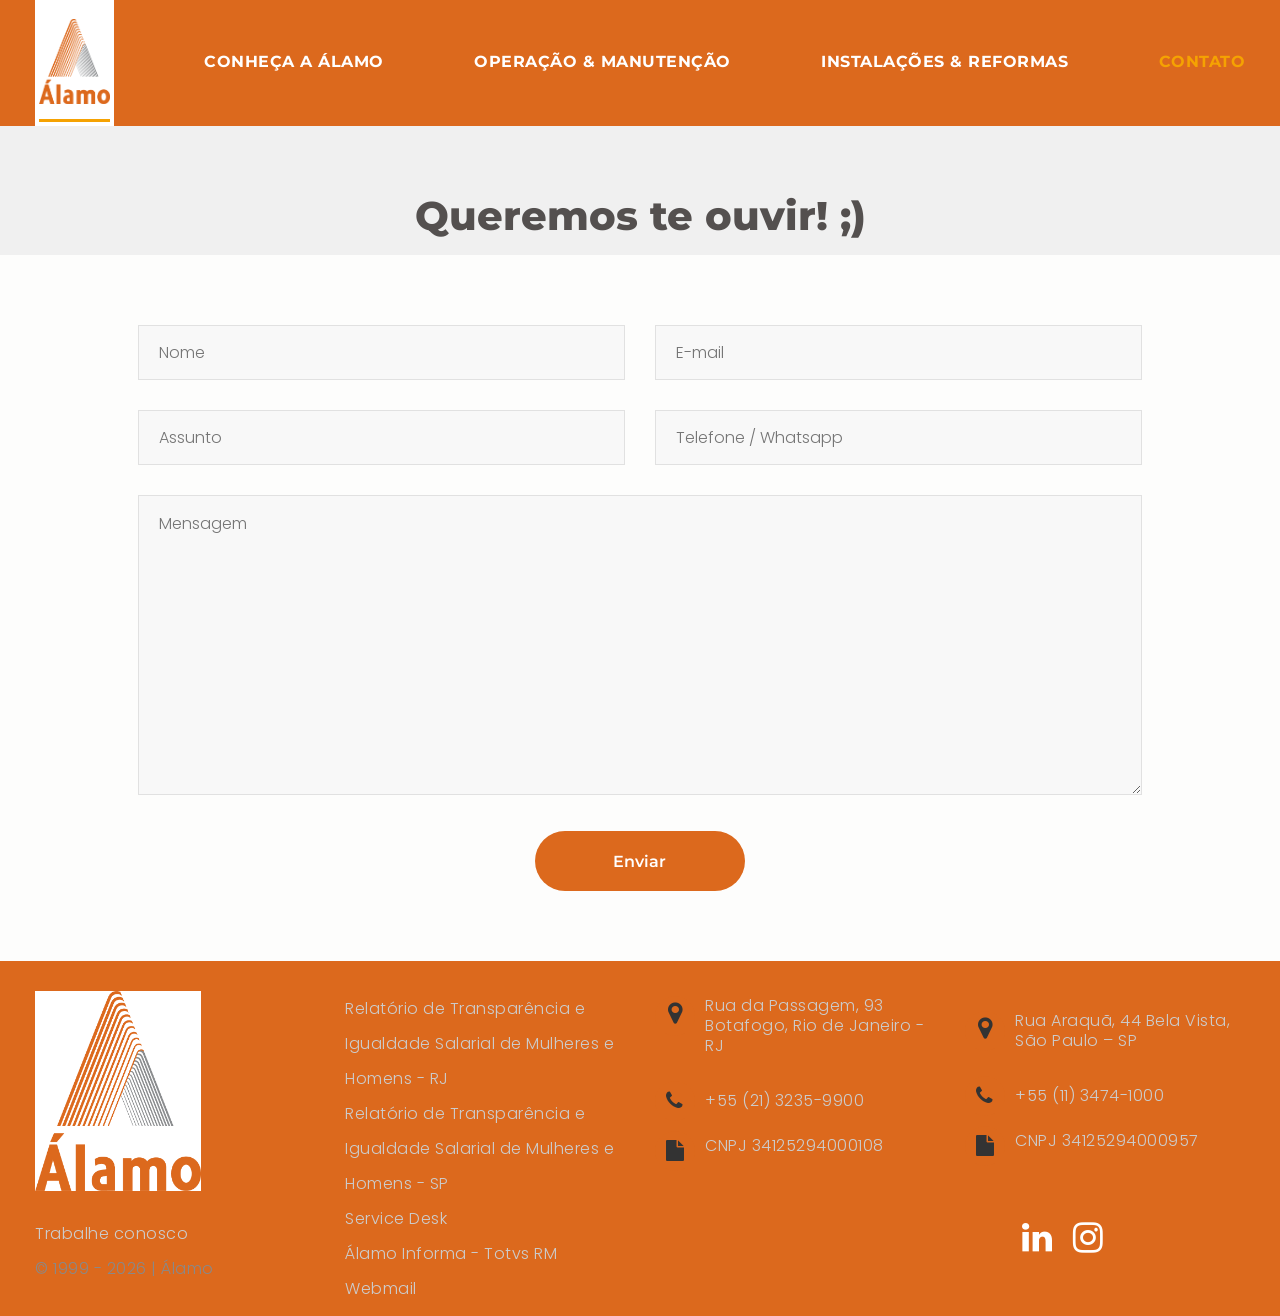
<file: contact.html>
<!DOCTYPE html>
<html lang="pt-BR">
   <head>
      <!-- basic -->
      <meta charset="utf-8">
      <meta http-equiv="X-UA-Compatible" content="IE=edge">
      <!-- mobile metas -->
      <meta name="viewport" content="width=device-width, initial-scale=1">
      <meta name="viewport" content="initial-scale=1, maximum-scale=1">
      <!-- site metas -->
      <title>Álamo Engenharia | Soluções em Manutenção Predial & Industrial</title>
      <link rel="canonical" href="https://alamoengenharia.com.br/" />
	   <meta property="og:locale" content="pt_BR" />
	   <meta property="og:type" content="website" />
	   <meta property="og:title" content="Álamo Engenharia | Manutenção Predial, HVAC e Infraestrutura Corporativa" />
	   <meta property="og:description" content="Especialistas em manutenção predial, HVAC, elétrica, hidráulica para empresas." />
	   <meta property="og:url" content="https://alamoengenharia.com.br/" />
	   <meta property="og:site_name" content="Álamo Engenharia | Soluções em Manutenção Predial, HVAC e Infraestrutura Corporativa" />
	   <meta property="article:modified_time" content="2026-08-27T12:44:41+00:00" />
	   <meta property="og:image" content="https://alamoengenharia.com.br/wp-content/uploads/2024/04/GettyImages-155598331-2.jpg" />
      
      <!-- site icons 
      <link rel="icon" href="images/fevicon/fevicon.png" type="image/gif" /> -->
      <link rel="icon" href="images/fevicon/alamo_engenharia_favicon-150x150.png" sizes="32x32" />
      <link rel="icon" href="images/fevicon/alamo_engenharia_favicon-300x300.png" sizes="192x192" />
      <link rel="apple-touch-icon" href="images/fevicon/alamo_engenharia_favicon-300x300.png" />
      <!-- bootstrap css -->
      <link rel="stylesheet" href="css/bootstrap.min.css" />
      <!-- Site css -->
      <link rel="stylesheet" href="css/style.css" />
      <!-- responsive css -->
      <link rel="stylesheet" href="css/responsive.css" />
      <!-- wow Animation css -->
      <link rel="stylesheet" href="css/animate.css" />
      <!-- revolution slider css -->
      <link rel="stylesheet" type="text/css" href="revolution/css/settings.css" />
      <link rel="stylesheet" type="text/css" href="revolution/css/layers.css" />
      <link rel="stylesheet" type="text/css" href="revolution/css/navigation.css" />
      <!-- Owl Stylesheets -->
      <link rel="stylesheet" href="css/owl.carousel.min.css" />
      <!--[if lt IE 9]>
      <script src="https://oss.maxcdn.com/libs/html5shiv/3.7.0/html5shiv.js"></script>
      <script src="https://oss.maxcdn.com/libs/respond.js/1.4.2/respond.min.js"></script>
      <![endif]-->
   </head>
   <body id="default_theme" class="home_page">
      
      <!-- header -->
      <header id="default_header">
         
         <!-- header bottom -->
         <div class="header_bottom">
            <div class="container">
               <div class="row">
                  <div class="col-md-12">
                     <!-- menu start -->
                     <div class="menu_side">
                        <div id="navbar_menu">
                           <ul class="first-ul">
                              <li style="padding: 4px; background: #fff"><a class="active" href="index.html"> <img src="images/alamo_logo_vertical.png" alt="#" id="logo"></a></li>
                              <li><a href="about.html">Conheça a Álamo</a></li>
                              <li><a href="services.html">Operação & Manutenção</a></li>
                              <li><a href="projects.html">Instalações & Reformas</a></li>
                              <li><a href="contact.html" style="color:#f5a202">Contato</a></li>
                              
                           </ul>
                        </div>
                     </div>
                     <!-- menu end -->
                  </div>
               </div>
            </div>
         </div>
         <!-- header bottom end -->
      </header>
      <!-- end header -->


      <!-- end header -->
    <!-- inner page banner -->
    <div id="inner_banner" class="section inner_banner_section">
        <div class="container">
            <div class="row">
                <div class="col-md-12">
                    <div class="full">
                        <div class="title-holder">
                            <div class="title-holder-cell text-left">
                                <h1 class="page-title">Queremos te ouvir! ;)</h1>
                            </div>
                        </div>
                    </div>
                </div>
            </div>
        </div>
    </div>
    <!-- end inner page banner -->
    <!-- section -->
    <div class="section padding_layout_1">
        <div class="container">
            <div class="row">
                <div class="col-xl-1 col-lg-1 col-md-12 col-sm-12 col-xs-12"></div>
                <div class="col-xl-10 col-lg-10 col-md-12 col-sm-12 col-xs-12">
                    <div class="row">
                        <div class="full">
                            <div class="col-lg-12 col-md-12 col-sm-12 col-xs-12 contant_form">
                                <div class="form_section">
                                    <form class="form_contant" action="">
                                        <fieldset>
                                            <div class="row">
                                                <div class="field col-lg-6 col-md-6 col-sm-12 col-xs-12">
                                                    <input class="field_custom" name="your_name" placeholder="Nome" type="text" required />
                                                </div>
                                                <div class="field col-lg-6 col-md-6 col-sm-12 col-xs-12">
                                                    <input class="field_custom" name="email_address" placeholder="E-mail" type="email" required />
                                                </div>
                                                <div class="field col-lg-6 col-md-6 col-sm-12 col-xs-12">
                                                    <input class="field_custom" name="subject" placeholder="Assunto" type="text" required />
                                                </div>
                                                <div class="field col-lg-6 col-md-6 col-sm-12 col-xs-12">
                                                    <input class="field_custom" name="phone_number" placeholder="Telefone / Whatsapp" type="text" required />
                                                </div>
                                                <div class="field col-lg-12 col-md-12 col-sm-12 col-xs-12">
                                                    <textarea class="field_custom" name="message" placeholder="Mensagem"></textarea>
                                                </div>
                                                <div class="center">
                                                    <input type="submit" value="Enviar" class="btn main_bt" />
                                                </div>
                                            </div>
                                        </fieldset>
                                    </form>
                                </div>
                            </div>
                        </div>
                    </div>
                </div>
            </div>
        </div>
    </div>
    <!-- end section -->
    <!-- footer -->
      <footer class="footer_blog">
         <div class="container">
            <div class="row">
             
              <div class="col-lg-3 col-md-6 heading_with_subtitle">
               
                 <img src="images/alamo_logo_vertical.png" alt="#" id="logo_footer">
                 
                 <ul>
                 <li><a href="https://alamoengenharia.pandape.infojobs.com.br/">Trabalhe conosco</a></li>
                 <li>© 1999 - 2026 | Álamo</li>
                 </ul> 

            </div>    

               <div class="col-lg-3 col-md-6">
                  <div class="full">
                     
                     <ul>
                        <li><a href="#">Relatório de Transparência e Igualdade Salarial de Mulheres e Homens - RJ</a></li>
                        <li><a href="#">Relatório de Transparência e Igualdade Salarial de Mulheres e Homens - SP</a></li>
                        <li><a href="https://servicedesk.alamoengenharia.com.br/?_ga=2.65919022.1832490441.1720713534-868163851.1720114358&_gl=1*hbunc*_ga*MjEyMzI2MDQzNC4xNzg2NDUwNTE0*_ga_57BB5CWW1M*czE3ODcwODAzODkkbzkkZzEkdDE3ODcwODA4MzEkajU4JGwwJGgw">Service Desk</a></li>
                        <li><a href="https://alamoengenharia167202.rm.cloudtotvs.com.br/Corpore.Net/Login.aspx">Álamo Informa - Totvs RM</a></li>
                        <li><a href="https://outlook.office.com/">Webmail</a></li>   
                        
                     </ul>
                  </div>
               </div>
              
               <div class="col-lg-3 col-md-6">
                  <div class="full get_in_touch">
            
                     <ul>
                        <li>
                           <i class="fa fa-map-marker"></i>
                           <div class="fleft location_address">Rua da Passagem, 93
                                                               Botafogo, Rio de Janeiro - RJ
                           </div>
                        </li>
                        <li class="margin_specing mt-3">
                           <i class="fa fa-phone"></i>
                           <div class="fleft contact_no"><a href="tel:(21) 3235-9900">+55 (21) 3235-9900</a></div>
                        </li>
                        
                        <li>
                           <i class="fa fa-file"></i>
                           <div class="fleft location_address">CNPJ 34125294000108
                           </div>
                        </li>
                        
                      </ul>
                      
                  </div>
               </div>

               <div class="col-lg-3 col-md-6">
                  <div class="full get_in_touch">
            
                     <ul>
                        
                     
                        <li class="margin_specing mt-3">
                           <i class="fa fa-map-marker"></i>
                           <div class="fleft location_address">Rua Araquã, 44
                                                               Bela Vista, São Paulo – SP
                           </div>
                        </li>
                        <li class="margin_specing mt-3">
                           <i class="fa fa-phone"></i>
                           <div class="fleft contact_no"><a href="tel:(11) 3474-1000">+55 (11) 3474-1000</a></div>
                        </li>
                        <li>
                           <i class="fa fa-file"></i>
                           <div class="fleft location_address">CNPJ 34125294000957 
                           </div>
                        </li>
                     </ul>
                  </div>  

                        <div class="social_icon_team" style="margin-top: 50px; margin-left: 57px; display: inline-flex">
                        <ul>
                           

                           <li><a href="https://www.linkedin.com/company/alamo-engenharia-sa/"><i class="fa fa-linkedin"></i></a></li>
                           <li><a href="https://www.instagram.com/alamoengenharia/"><i class="fa fa-instagram"></i></a></li>
                        </ul>
                     </div>   
                        

                      </ul>
                  </div>
                  
                    

               </div>


            </div>
            
         </div>
      </footer>
      <!-- end footer -->
      <!-- cpy -->
      <div class="cpy">
         <p></p>
      </div>
      <!-- cpy end -->
      <!-- js section -->
      <script src="js/jquery.min.js"></script>
      <script src="js/bootstrap.min.js"></script>
      <!-- menu js -->
      <script src="js/menumaker.js"></script>
      <!-- wow animation -->
      <script src="js/wow.js"></script>
      <!-- owl slider -->
      <script src="js/owl.carousel.js"></script>
      <script src="js/jquery.mousewheel.min.js"></script>
      <!-- revolution js files -->
      <script src="revolution/js/jquery.themepunch.tools.min.js"></script>
      <script src="revolution/js/jquery.themepunch.revolution.min.js"></script>
      <script src="revolution/js/extensions/revolution.extension.actions.min.js"></script>
      <script src="revolution/js/extensions/revolution.extension.carousel.min.js"></script>
      <script src="revolution/js/extensions/revolution.extension.kenburn.min.js"></script>
      <script src="revolution/js/extensions/revolution.extension.layeranimation.min.js"></script>
      <script src="revolution/js/extensions/revolution.extension.migration.min.js"></script>
      <script src="revolution/js/extensions/revolution.extension.navigation.min.js"></script>
      <script src="revolution/js/extensions/revolution.extension.parallax.min.js"></script>
      <script src="revolution/js/extensions/revolution.extension.slideanims.min.js"></script>
      <script src="revolution/js/extensions/revolution.extension.video.min.js"></script>
      <!-- custom js -->
      <script src="js/custom.js"></script>
   </body>
</html>
</file>
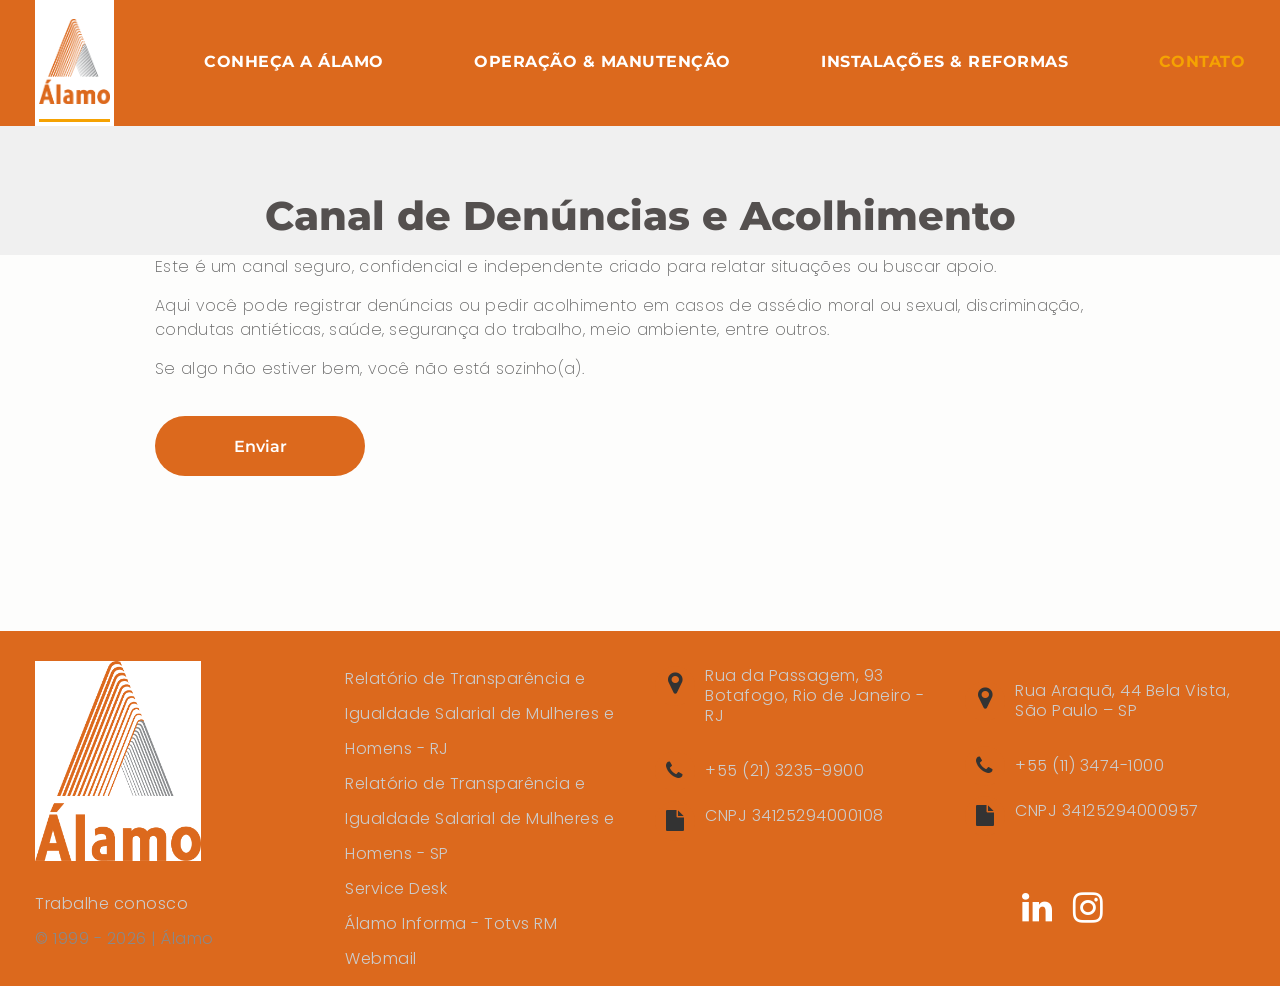
<file: denuncia.html>
<!DOCTYPE html>
<html lang="pt-BR">
   <head>
      <!-- basic -->
      <meta charset="utf-8">
      <meta http-equiv="X-UA-Compatible" content="IE=edge">
      <!-- mobile metas -->
      <meta name="viewport" content="width=device-width, initial-scale=1">
      <meta name="viewport" content="initial-scale=1, maximum-scale=1">
      <!-- site metas -->
      <title>Álamo Engenharia | Soluções em Manutenção Predial & Industrial</title>
      <link rel="canonical" href="https://alamoengenharia.com.br/" />
	   <meta property="og:locale" content="pt_BR" />
	   <meta property="og:type" content="website" />
	   <meta property="og:title" content="Álamo Engenharia | Manutenção Predial, HVAC e Infraestrutura Corporativa" />
	   <meta property="og:description" content="Especialistas em manutenção predial, HVAC, elétrica, hidráulica para empresas." />
	   <meta property="og:url" content="https://alamoengenharia.com.br/" />
	   <meta property="og:site_name" content="Álamo Engenharia | Soluções em Manutenção Predial, HVAC e Infraestrutura Corporativa" />
	   <meta property="article:modified_time" content="2026-08-27T12:44:41+00:00" />
	   <meta property="og:image" content="https://alamoengenharia.com.br/wp-content/uploads/2024/04/GettyImages-155598331-2.jpg" />
      
      <!-- site icons 
      <link rel="icon" href="images/fevicon/fevicon.png" type="image/gif" /> -->
      <link rel="icon" href="images/fevicon/alamo_engenharia_favicon-150x150.png" sizes="32x32" />
      <link rel="icon" href="images/fevicon/alamo_engenharia_favicon-300x300.png" sizes="192x192" />
      <link rel="apple-touch-icon" href="images/fevicon/alamo_engenharia_favicon-300x300.png" />
      <!-- bootstrap css -->
      <link rel="stylesheet" href="css/bootstrap.min.css" />
      <!-- Site css -->
      <link rel="stylesheet" href="css/style.css" />
      <!-- responsive css -->
      <link rel="stylesheet" href="css/responsive.css" />
      <!-- wow Animation css -->
      <link rel="stylesheet" href="css/animate.css" />
      <!-- revolution slider css -->
      <link rel="stylesheet" type="text/css" href="revolution/css/settings.css" />
      <link rel="stylesheet" type="text/css" href="revolution/css/layers.css" />
      <link rel="stylesheet" type="text/css" href="revolution/css/navigation.css" />
      <!-- Owl Stylesheets -->
      <link rel="stylesheet" href="css/owl.carousel.min.css" />
      <!--[if lt IE 9]>
      <script src="https://oss.maxcdn.com/libs/html5shiv/3.7.0/html5shiv.js"></script>
      <script src="https://oss.maxcdn.com/libs/respond.js/1.4.2/respond.min.js"></script>
      <![endif]-->
   </head>
   <body id="default_theme" class="home_page">
      
      <!-- header -->
      <header id="default_header">
         
         <!-- header bottom -->
         <div class="header_bottom">
            <div class="container">
               <div class="row">
                  <div class="col-md-12">
                     <!-- menu start -->
                     <div class="menu_side">
                        <div id="navbar_menu">
                           <ul class="first-ul">
                              <li style="padding: 4px; background: #fff"><a class="active" href="index.html"> <img src="images/alamo_logo_vertical.png" alt="#" id="logo"></a></li>
                              <li><a href="about.html">Conheça a Álamo</a></li>
                              <li><a href="services.html">Operação & Manutenção</a></li>
                              <li><a href="projects.html">Instalações & Reformas</a></li>
                              <li><a href="contact.html" style="color:#f5a202">Contato</a></li>
                              
                           </ul>
                        </div>
                     </div>
                     <!-- menu end -->
                  </div>
               </div>
            </div>
         </div>
         <!-- header bottom end -->
      </header>
      <!-- end header -->


      <!-- end header -->
    <!-- inner page banner -->
    <div id="inner_banner" class="section inner_banner_section">
        <div class="container">
            <div class="row">
                <div class="col-md-12">
                    <div class="full">
                        <div class="title-holder">
                            <div class="title-holder-cell text-left">
                                <h1 class="page-title">Canal de Denúncias e Acolhimento</h1>
                            </div>
                        </div>
                    </div>
                </div>
            </div>
        </div>
    </div>
    <!-- end inner page banner -->

    <div style="padding: 155px">
      
      <p>Este é um canal seguro, confidencial e independente criado para relatar situações ou buscar apoio.</p>

      <p>Aqui você pode registrar denúncias ou pedir acolhimento em casos de assédio moral ou sexual, discriminação, condutas antiéticas, saúde, segurança do trabalho, meio ambiente, entre outros.</p>

      <p>Se algo não estiver bem, você não está sozinho(a).</p>

      
                                                    <input type="submit" value="Enviar" class="btn main_bt" />
                                                




    </div>

    <!-- end section -->
    <!-- footer -->
      <footer class="footer_blog">
         <div class="container">
            <div class="row">
             
              <div class="col-lg-3 col-md-6 heading_with_subtitle">
               
                 <img src="images/alamo_logo_vertical.png" alt="#" id="logo_footer">
                 
                 <ul>
                 <li><a href="https://alamoengenharia.pandape.infojobs.com.br/">Trabalhe conosco</a></li>
                 <li>© 1999 - 2026 | Álamo</li>
                 </ul> 

            </div>    

               <div class="col-lg-3 col-md-6">
                  <div class="full">
                     
                     <ul>
                        <li><a href="#">Relatório de Transparência e Igualdade Salarial de Mulheres e Homens - RJ</a></li>
                        <li><a href="#">Relatório de Transparência e Igualdade Salarial de Mulheres e Homens - SP</a></li>
                        <li><a href="https://servicedesk.alamoengenharia.com.br/?_ga=2.65919022.1832490441.1720713534-868163851.1720114358&_gl=1*hbunc*_ga*MjEyMzI2MDQzNC4xNzg2NDUwNTE0*_ga_57BB5CWW1M*czE3ODcwODAzODkkbzkkZzEkdDE3ODcwODA4MzEkajU4JGwwJGgw">Service Desk</a></li>
                        <li><a href="https://alamoengenharia167202.rm.cloudtotvs.com.br/Corpore.Net/Login.aspx">Álamo Informa - Totvs RM</a></li>
                        <li><a href="https://outlook.office.com/">Webmail</a></li>   
                        
                     </ul>
                  </div>
               </div>
              
               <div class="col-lg-3 col-md-6">
                  <div class="full get_in_touch">
            
                     <ul>
                        <li>
                           <i class="fa fa-map-marker"></i>
                           <div class="fleft location_address">Rua da Passagem, 93
                                                               Botafogo, Rio de Janeiro - RJ
                           </div>
                        </li>
                        <li class="margin_specing mt-3">
                           <i class="fa fa-phone"></i>
                           <div class="fleft contact_no"><a href="tel:(21) 3235-9900">+55 (21) 3235-9900</a></div>
                        </li>
                        
                        <li>
                           <i class="fa fa-file"></i>
                           <div class="fleft location_address">CNPJ 34125294000108
                           </div>
                        </li>
                        
                      </ul>
                      
                  </div>
               </div>

               <div class="col-lg-3 col-md-6">
                  <div class="full get_in_touch">
            
                     <ul>
                        
                     
                        <li class="margin_specing mt-3">
                           <i class="fa fa-map-marker"></i>
                           <div class="fleft location_address">Rua Araquã, 44
                                                               Bela Vista, São Paulo – SP
                           </div>
                        </li>
                        <li class="margin_specing mt-3">
                           <i class="fa fa-phone"></i>
                           <div class="fleft contact_no"><a href="tel:(11) 3474-1000">+55 (11) 3474-1000</a></div>
                        </li>
                        <li>
                           <i class="fa fa-file"></i>
                           <div class="fleft location_address">CNPJ 34125294000957 
                           </div>
                        </li>
                     </ul>
                  </div>  

                        <div class="social_icon_team" style="margin-top: 50px; margin-left: 57px; display: inline-flex">
                        <ul>
                           

                           <li><a href="https://www.linkedin.com/company/alamo-engenharia-sa/"><i class="fa fa-linkedin"></i></a></li>
                           <li><a href="https://www.instagram.com/alamoengenharia/"><i class="fa fa-instagram"></i></a></li>
                        </ul>
                     </div>   
                        

                      </ul>
                  </div>
                  
                    

               </div>


            </div>
            
         </div>
      </footer>
      <!-- end footer -->
      <!-- cpy -->
      <div class="cpy">
         <p></p>
      </div>
      <!-- cpy end -->
      <!-- js section -->
      <script src="js/jquery.min.js"></script>
      <script src="js/bootstrap.min.js"></script>
      <!-- menu js -->
      <script src="js/menumaker.js"></script>
      <!-- wow animation -->
      <script src="js/wow.js"></script>
      <!-- owl slider -->
      <script src="js/owl.carousel.js"></script>
      <script src="js/jquery.mousewheel.min.js"></script>
      <!-- revolution js files -->
      <script src="revolution/js/jquery.themepunch.tools.min.js"></script>
      <script src="revolution/js/jquery.themepunch.revolution.min.js"></script>
      <script src="revolution/js/extensions/revolution.extension.actions.min.js"></script>
      <script src="revolution/js/extensions/revolution.extension.carousel.min.js"></script>
      <script src="revolution/js/extensions/revolution.extension.kenburn.min.js"></script>
      <script src="revolution/js/extensions/revolution.extension.layeranimation.min.js"></script>
      <script src="revolution/js/extensions/revolution.extension.migration.min.js"></script>
      <script src="revolution/js/extensions/revolution.extension.navigation.min.js"></script>
      <script src="revolution/js/extensions/revolution.extension.parallax.min.js"></script>
      <script src="revolution/js/extensions/revolution.extension.slideanims.min.js"></script>
      <script src="revolution/js/extensions/revolution.extension.video.min.js"></script>
      <!-- custom js -->
      <script src="js/custom.js"></script>
   </body>
</html>
</file>
<file: css/style.css>
/*------------------------------------------------------------------
		File Name: style.css
-------------------------------------------------------------------*/

/*------------------------------------------------------------------
		1. IMPORT FONTS
-------------------------------------------------------------------*/

@import url(https://fonts.googleapis.com/css?family=Source+Sans+Pro:300,400,400i,600,700,900);
@import url('https://fonts.googleapis.com/css?family=Raleway:100,100i,200,200i,300,300i,400,400i,500,500i,600,600i,700,700i,800,800i,900,900i');
@import url('https://fonts.googleapis.com/css?family=Poppins:100,100i,200,200i,300,300i,400,400i,500,500i,600,600i,700,700i,800,800i,900,900i');
@import url(https://fonts.googleapis.com/css?family=Roboto:300,400,400i,500,500i,700,700i);
@import url(https://fonts.googleapis.com/css?family=Arvo:400,400i,700,700i);
@import url('https://fonts.googleapis.com/css?family=Montserrat:100,100i,200,200i,300,300i,400,400i,500,500i,600,600i,700,700i,800,800i,900,900i');
@import url('https://fonts.googleapis.com/css?family=Bebas+Neue&display=swap');
@import url('https://fonts.googleapis.com/css2?family=Orbitron:wght@400;500;600;700;800;900&display=swap');

/*------------------------------------------------------------------
		2. IMPORT FILES
-------------------------------------------------------------------*/	

@import url(animate.css);
@import url(font-awesome.min.css);

/*------------------------------------------------------------------
		3. BASIC
-------------------------------------------------------------------*/

* {
	margin: 0;
	padding: 0;
	outline: none !important;
	box-sizing: border-box;
}

html,
body {
	color: #898989;
	font-size: 15px;
	font-family: 'Poppins', sans-serif;
	line-height: normal;
	font-weight: 400;
	overflow-x: hidden;
	background: #FDFDFC;
}

body {
	overflow-x: hidden;
}

body.demos .section {
	background: url(images/bg.png) repeat top center #f2f3f5;
}

body.demos .section-title img {
	max-width: 280px;
	display: block;
	margin: 10px auto;
}

body.demos .service-widget h3 {
	border-bottom: 1px solid #ededed;
	font-size: 18px;
	padding: 20px 0;
	background-color: #ffffff;
}

body.demos .service-widget {
	margin: 0 0 30px;
	padding: 30px;
	background-color: #fff
}

body.demos .container-fluid {
	max-width: 1080px
}

a {
	color: #1f1f1f;
	text-decoration: none !important;
	outline: none !important;
	-webkit-transition: all .3s ease-in-out;
	-moz-transition: all .3s ease-in-out;
	-ms-transition: all .3s ease-in-out;
	-o-transition: all .3s ease-in-out;
	transition: all .3s ease-in-out;
}

h1,
h2,
h3,
h4,
h5,
h6 {
	letter-spacing: 0;
	font-weight: normal;
	position: relative;
	padding: 0;
	font-weight: normal;
	line-height: normal;
	color: #8A8C8E;
	margin: 0
}

h6 {
	font-size: 14px;
	margin-bottom: 10px;
}

h1 {
	font-size: 24px
}

.fw_100 {
	font-weight: 200;
}

.fw_200 {
	font-weight: 200;
}

.fw_300 {
	font-weight: 200;
}

.fw_400 {
	font-weight: 200;
}

.small_heading.main-heading h2 {
	font-size: 21px;
}

.small_heading.main-heading::after {
	top: 18px;
}

.small_heading.main-heading {
	margin-bottom: 20px;
	width: 100%;
}

h3 {
	font-size: 18px
}

h4 {
	font-size: 16px
}

h5 {
	font-size: 14px
}

h1 a,
h2 a,
h3 a,
h4 a,
h5 a,
h6 a {
	color: #212121;
	text-decoration: none!important;
	opacity: 1;
}

ol,
ul {
	list-style: none;
	margin: 0;
}

a {
	color: #000;
	text-decoration: none;
	outline: none;
}

a,
.btn {
	text-decoration: none !important;
	outline: none !important;
	-webkit-transition: all .3s ease-in-out;
	-moz-transition: all .3s ease-in-out;
	-ms-transition: all .3s ease-in-out;
	-o-transition: all .3s ease-in-out;
	transition: all .3s ease-in-out;
}

.btn-custom {
	margin-top: 20px;
	background-color: transparent;
	border: 2px solid #ddd;
	padding: 12px 40px;
	font-size: 16px;
}

.button_section {
	float: left;
	width: 100%;
}

.img-resposive {
	max-width: 100%;
}

a.btn, button.btn {
    min-width: 150px;
    height: 50px;
    border-radius: 5px;
    padding: 0px 10px;
	
    text-align: center;
    line-height: 52px;
    font-size: 15px;
    font-weight: 700;
    text-transform: none;
    color: #fff;
    text-shadow: none;
    position: relative;
    background: #DC691D;
}

a.btn:hover, button.btn:hover,
a.btn:focus, button.btn:focus {
	background: #DC691D; 
	color: #fff;
}

.btn.dark_gray_bt {
	background: #252525;
}

.btn.dark_blue_bt {
	background: #062c4c;
}

a.btn.border_btn {
	border: solid transparent 1px;
	background: transparent;
}

a.btn:hover,button.btn:hover,
a.btn:focus,button.btn:focus {
	background: #f5a202;
	color: #fff;
}

button.btn.white_btn,
a.btn.white_btnbutton.btn.white_btn,
a.btn.white_btn {
	background: #fff;
	padding: 0 50px;
}

.btn.sqaure_bt i {
	margin-left: 8px;
	font-weight: 600;
	top: -1px;
	position: relative;
}

.bottom_info .btn.sqaure_bt {
	margin: 0;
}

.blog_grid .bottom_info .pull-right {
	margin-top: 0 !important;
}

.padding-bottom_0 {
	padding-bottom: 0 !important;
}

.padding-top_0 {
	padding-top: 0 !important;
}

.padding-bottom_1 {
	padding-bottom: 10px !important;
}

.padding-bottom_2 {
	padding-bottom: 20px !important;
}

.padding-bottom_3 {
	padding-bottom: 30px !important;
}

.padding-bottom_4 {
	padding-bottom: 40px !important;
}

.padding-bottom_5 {
	padding-bottom: 50px !important;
}

.pull-right {
	float: right !important;
}

.pull-left {
	float: left !important;
}

.img-responsive {
	max-width: 100%;
}

.padding_right_0 {
	padding-right: 0;
}

.padding_left_0 {
	padding-left: 0;
}

.light_grey {
    background: #f6f6f6; 
}

.color_black p,
.color_black ul,
.color_black ul li {
	color: #000;
}

.black_color {
	color: #000;
}

.semi_bold {
	font-weight: 600;
}

.lead {
	font-size: 18px;
	line-height: 30px;
	color: #767676;
	margin: 0;
	padding: 0;
}

blockquote {
	margin: 20px 0 20px;
	padding: 30px;
}

.margin_0 {
	margin: 0 !important;
}

.padding_0 {
	padding: 0 !important;
}

h2 {
    font-size: 60px;
    color: #1c1f22;
    line-height: 45px;
    font-weight: 700;
    position: relative;
    margin-bottom: 15px;
    margin-top: 15px;
    font-family: 'Montserrat', sans-serif;
    position: relative;
}

h3 {
    font-size: 21px;
    
    line-height: normal;
    text-transform: none;
    margin-bottom: 10px;
    font-weight: 700;
    font-family: 'Orbitron', sans-serif;
    margin-top: 20px;
}

h4 {
    font-size: 25px;
    color: #1c1f22;
    line-height: 24px;
    font-weight: 700;
    text-transform: none;
    margin: 20px 0 10px 0;
}

h5 {
	font-size: 15px;
	font-weight: 700;
	text-transform: uppercase;
	margin: 0;
	line-height: normal;
	color: #000;
}

p {
    color: #666;
    font-size: 16px;
    line-height: 24px;
    font-weight: 200;
    letter-spacing: 0.3px;
    margin-top: 0px;
}

p.large {
    color: #999;
    font-size: 18px;
    font-weight: 200;
    margin: 0;
    line-height: 26px;
    text-align: center;
    letter-spacing: 0.5px;
}

p.large_2 {
    color: #333;
    font-size: 16px;
    line-height: 22px;
    font-weight: 300;
}

.heading_with_subtitle p {
    margin-top: 50px;
    line-height: 28px;
}

button,
input,
select,
textarea,
option {
	font-family: 'Poppins', sans-serif;
}

a#submit {
	z-index: 1;
}

a:hover,
a:focus {
	color: #000;
	text-decoration: none;
}

.span1,
.span2,
.span3,
.span4,
.span5,
.span6,
.span7,
.span8,
.span9,
.span10 {
	padding: 0 15px;
	float: left;
	min-height: 25px;
}

.text-align_left p {
    text-align: left !important;
}

.text-align_right h3 {
    text-align: right;
    font-size: 20px;
    font-weight: 500;
    text-transform: none;
    margin-top: 15px;
    margin-bottom: 10px;
}

.border_radius_0 {
	border-radius: 0 !important;
}

.span1 {
	width: 10%;
}

.span2 {
	width: 20%;
}

.span3 {
	width: 30%;
}

.span4 {
	width: 40%;
}

.span5 {
	width: 50%;
}

.span6 {
	width: 60%;
}

.span7 {
	width: 70%;
}

.span8 {
	width: 80%;
}

.span9 {
	width: 90%;
}

.span10 {
	width: 100%;
}

.container {
    width: 100%;
    max-width: 1240px;
}

.section_padding {
	padding: 80px 0 100px;
}

.layout_2_padding {
	padding: 100px 0 80px;
}

.full {
	width: 100%;
	float: left;
	margin: 0;
	padding: 0;
}

.top_80 {
	top: 80px;
}

.vertical-center {
	display: flex;
	align-items: center;
	height: 100%;
	width: 100%;
}

.right_side {
	float: right;
}

.text_align_right {
	text-align: right;
}

.left_side {
	float: left;
}

.text_align_left {
	text-align: left !important;
}

.text_align_center {
	text-align: center;
}

.center {
	width: 100%;
	display: flex;
	justify-content: center;
}

.modal-backdrop.show {
	opacity: 1;
}

.border_dotted_circle {
	border: dotted #e1e1e1 3px;
	width: 170px;
	height: 170px;
	border-radius: 100%;
	display: flex;
	justify-content: center;
	align-items: center;
	position: relative;
	z-index: 1;
}

.border_dotted_circle:hover,
.border_dotted_circle:focus {
	border: dotted #e1e1e1 3px;
	animation-name: rotate;
	animation-duration: 2s;
	animation-iteration-count: infinite;
	animation-timing-function: linear;
	-webkit-animation-name: rotate;
	-webkit-animation-duration: 2s;
	-webkit-animation-iteration-count: infinite;
	-webkit-animation-timing-function: linear;
	-moz-animation-name: rotate;
	-moz-animation-duration: 2s;
	-moz-animation-iteration-count: infinite;
	-moz-animation-timing-function: linear;
	-ms-animation-name: rotate;
	-ms-animation-duration: 5s;
	-ms-animation-iteration-count: infinite;
	-ms-animation-timing-function: linear;
	-o-animation-name: rotate;
	-o-animation-duration: 2s;
	-o-animation-iteration-count: infinite;
	-o-animation-timing-function: linear;
}

@-webkit-keyframes rotate {
	from {
		-webkit-transform: rotate(0deg);
		-moz-transform: rotate(0deg);
		-ms-transform: rotate(0deg);
		-o-transform: rotate(0deg);
		transform: rotate(0deg);
	}
	to {
		-webkit-transform: rotate(360deg);
		-moz-transform: rotate(360deg);
		-ms-transform: rotate(360deg);
		-o-transform: rotate(360deg);
		transform: rotate(360deg);
	}
}

@-moz-keyframes rotate {
	from {
		-moz-transform: rotate(0deg);
	}
	to {
		-moz-transform: rotate(360deg);
	}
}

.white_fonts p,
.white_fonts h1,
.white_fonts h2,
.white_fonts h3,
.white_fonts h4,
.white_fonts h5,
.white_fonts h6,
.white_fonts ul,
.white_fonts ul li,
.white_fonts ul li a,
.white_fonts ul i,
.white_fonts .post_info i,
.white_fonts div,
.white_fonts a.read_more,
.white_fonts span.small {
	color: #fff !important;
}

.light_silver_fonts p,
.light_silver_fonts h1,
.light_silver_fonts h2,
.light_silver_fonts h3,
.light_silver_fonts h4,
.light_silver_fonts h5,
.light_silver_fonts h6,
.light_silver_fonts ul,
.light_silver_fonts ul li,
.light_silver_fonts ul li a,
.light_silver_fonts ul i,
.light_silver_fonts .post_info i,
.light_silver_fonts div,
.light_silver_fonts a.read_more {
	color: #ccc !important;
}

/** icon **/

.iconsmind-Over-Time2::before {
	content: "\eb2e";
}

.iconsmind-Money-2::before {
	content: "\eac6";
}

.iconsmind-People-onCloud::before {
	content: "\eb52";
}

.iconsmind-Wallet-2::before {
	content: "\ede5";
}

.iconsmind-Shield::before {
	content: "\ec4f";
}

.iconsmind-Ribbon-2::before {
	content: "\ebf5";
}

.parallax_bg {
	background-repeat: no-repeat;
	background-position: center center;
	background-size: cover;
}

.dark_gray {
	background-color: #111;
	min-height: 400px;
}

.dark_gray.white_fonts h2 {
	color: #17a5e9 !important;
}

.dark_gray.light_silver_fonts h2 {
	color: #fff !important;
}

.list_style_1 {
    font-size: 14px;
    font-weight: 500;
    margin: 30px 0 30px;
}

.list_style_1 i {
	float: left;
	margin: 3px 16px 0 0;
}

.light_silver {
    background: #fcfcfc;
}

.padding-bottom_5 {
	padding-bottom: 50px !important;
}

hr.dottad_border {
	border-top: dotted 3px;
	margin: 80px 0;
}

.margin_bottom_30_all {
	margin-bottom: 30px;
}

.margin_bottom_50_all {
	margin-bottom: 50px;
}

.margin_bottom_20_all {
	margin-bottom: 20px;
}

.margin_bottom_0 {
	margin-bottom: 0px !important;
}

.section {
	float: left;
	width: 100%;
}

.main_heading {
    position: relative;
    margin-bottom: 25px;
}

.main_heading h3 {
    font-weight: 500;
    font-size: 30px;
    margin-bottom: 0;
}

.main_heading h2 span {
    position: relative;
    font-size: 40px;
    font-family: 'Orbitron', sans-serif;
    font-weight: 900;
    line-height: normal;
    color: #1c1f22;
}

.main_heading.text_align_left::after {
	margin-left: 0;
}

.main_heading.text_align_right::after {
	margin-right: 0;
}

.icon img {
	width: 100px;
}

.contant_section {
	float: left;
	width: 100%;
}

section.background_bg_bottom {
	background-repeat: repeat-x !important;
	background-position: bottom center !important;
}

.full_layout_without_container {
	padding: 80px 15px 50px;
}

.opacity_half_color {
	opacity: 0.5;
}

.opacity_70_color {
	opacity: 0.7;
}

.padding_75 {
	padding: 75px 0;
}

.topbar-hightlight {
    position: relative;
    top: 1px;
}

.top_btn {
    width: auto;
    height: 48px;
    float: left;
    background: #f5a202;
    text-align: center;
    line-height: 48px;
    color: #fff !important;
    font-family: 'Orbitron', sans-serif;
    font-size: 15px;
    font-weight: 700;
    text-transform: uppercase;
    padding: 0 20px;
    letter-spacing: 1px;
}

.top_0 {
    top: 0 !important;
}

/*------------------------------------------------------------------
		4. LOADER
-------------------------------------------------------------------*/

.bg_load {
    float: left;
    position: fixed;
    width: 100%;
    text-align: center;
    height: 100%;
    z-index: 999;
    top: 0;
    left: 0;
    display: flex;
    justify-content: center;
    align-items: center;
    background: #222;
}

.loader_animation {
	animation-name: rotatey;
	animation-duration: 2s;
	animation-iteration-count: infinite;
	animation-timing-function: linear;
	-webkit-animation-name: rotatey;
	-webkit-animation-duration: 2s;
	-webkit-animation-iteration-count: infinite;
	-webkit-animation-timing-function: linear;
	-moz-animation-name: rotatey;
	-moz-animation-duration: 2s;
	-moz-animation-iteration-count: infinite;
	-moz-animation-timing-function: linear;
	-ms-animation-name: rotatey;
	-ms-animation-duration: 2s;
	-ms-animation-iteration-count: infinite;
	-ms-animation-timing-function: linear;
	-o-animation-name: rotatey;
	-o-animation-duration: 2s;
	-o-animation-iteration-count: infinite;
	-o-animation-timing-function: linear;
}

@-webkit-keyframes rotatey {
	from {
		-webkit-transform: rotatey(0deg);
		-moz-transform: rotatey(0deg);
		-ms-transform: rotatey(0deg);
		-o-transform: rotatey(0deg);
		transform: rotatey(0deg);
	}
	to {
		-webkit-transform: rotatey(360deg);
		-moz-transform: rotatey(360deg);
		-ms-transform: rotatey(360deg);
		-o-transform: rotatey(360deg);
		transform: rotatey(360deg);
	}
}

@-moz-keyframes rotatey {
	from {
		-moz-transform: rotatey(0deg);
	}
	to {
		-moz-transform: rotatey(360deg);
	}
}


/*------------------------------------------------------------------
		5. HEADER
-------------------------------------------------------------------*/


/*--------------------------
    => Header fix 
--------------------------*/

.fixed-header {
	position: fixed;
	top: 0;
	left: 0;
	width: 100%;
}

/*--------------------------
    => Header Top 
--------------------------*/

header {
    position: relative;
    z-index: 2;
}

header.header_style_2 {
    position: absolute;
    z-index: 2;
    width: 100%;
    top: 0;
    left: 0;
}

header .right_bt {
	float: right;
}

header .right_bt .btn {
	margin: 26px 0 0;
}


.header_style_2 .header_top {
    background: 
    transparent;
    position: absolute;
    padding: 40px 0;
}

.header_bottom {
	min-height: auto;
}

.header_top ul {
    list-style: none;
    margin: 0;
    padding: 0;
    float: right;
}

.header_top ul li {
	font-size: 14px;
	color: #fff;
	float: left;
}

.header_top ul li i {
	margin: 0 2px 0 0;
}

.header_top ul li i {
	color: #fff;
	transition: ease all 0.2s;
	font-size: 18px;
	margin-right: 5px;
}

.header_top .social_icon ul li a {
	color: #fff;
}

.top_information.pull-left li {
	margin-right: 20px;
}

.top_information.pull-right li {
	margin-left: 20px;
}

#logo {
	height: 85px;
	background: #fff;
}

#logo_footer {
	height: 200px;
	background: #fff;
	margin-bottom: 25px;
}


.header_style_1 .header_top {
    position: relative;
    padding: 15px 0 15px;
}

.home_2 .header_bottom {
    margin-top: 129px;
    border-top: solid rgba(255,255,255,0.1) 1px;
}

.make_appo {
	float: right;
}

.make_appo .btn.white_btn {
	margin: 0;
	border-radius: 0;
	font-weight: 600;
	padding: 0 35px;
	font-family: 'Raleway', sans-serif;
}

.topbar-left {
	float: left;
}

.topbar-right {
    float: right;
    padding: 9px 0 0;
}

.header_top .topbar-left .list-inline {
    float: left;
    margin: 15px 0 10px;
}

.header_top ul li {
    font-size: 16px;
    float: left;
    font-family: 'Orbitron', sans-serif;
    font-weight: normal;
    letter-spacing: 0.5px;
    margin-right: 40px;
    font-weight: 600;
}

.header_top ul li:last-child {
	margin-right: 0;
}

.header_style_2 .top_btn {
    width: 218px;
    height: 222px;
    float: left;
    background: #f5a202;
    text-align: center;
    line-height: normal !important;
    color: #fff !important;
    font-family: 'Montserrat', sans-serif;
    font-size: 21px;
    font-weight: 700;
    text-transform: uppercase;
    position: absolute;
    right: 15px;
    top: -88px;
    display: flex;
    justify-content: center;
    align-items: center;
}

.header_top ul li a, .header_top ul li {
    color: #54504f;
    line-height: 48px;
}

.header_top ul li span.topbar-hightlight {
    margin-left: 11px;
    padding-top: 0;
}

/*--------------------------
    => Menu 
--------------------------*/

.menu_side {
    float: right;
    width: 100%;
}

#navbar_menu ul {
    display: flex;
	align-items: center;
    justify-content: space-between;
    width: 100%;
    float: left;
}

.main_menu div#navbar_menu ul li a i {
	font-weight: 600;
}

#navbar_menu,
#navbar_menu ul,
#navbar_menu ul li,
#navbar_menu ul li a,
#navbar_menu #menu-button {
	margin: 0;
	padding: 0;
	border: 0;
	list-style: none;
	line-height: 1;
	display: block;
	-webkit-box-sizing: border-box;
	-moz-box-sizing: border-box;
	box-sizing: border-box;
}

#navbar_menu ul,
#navbar_menu ul li,
#navbar_menu ul li a,
#navbar_menu #menu-button {
	position: relative;
}

#navbar_menu:after,
#navbar_menu>ul:after {
	content: ".";
	display: block;
	clear: both;
	visibility: hidden;
	line-height: 0;
	height: 0;
}

#navbar_menu > ul > li a.active, 
#navbar_menu > ul > li:hover > a, 
#navbar_menu > ul > li:focus > a {
    border-color: #f5a202;
    color: #f5a202;
}

#navbar_menu #menu-button {
	display: none;
}

#navbar_menu {
    margin: 0;
    float: left;
    width: 100%;
}

#navbar_menu ul {
    display: flex;
    justify-content: space-between;
    width: 100%;
    float: left;
}

#navbar_menu > ul > li {
    float: left;
    margin: 0;
}

#navbar_menu > ul > li:nth-child(1) {
    margin-left: 0;
}

#navbar_menu > ul > li:last-child {
    margin-right: 0;
}

#navbar_menu.align-center>ul {
	font-size: 0;
	text-align: center;
}

#navbar_menu.align-center>ul>li {
	display: inline-block;
	float: none;
}

#navbar_menu.align-center ul ul {
	text-align: left;
}

#navbar_menu.align-right>ul>li {
	float: right;
}

#navbar_menu > ul > li > a {
    padding: 15px 0 15px;
    font-size: 16px;
    border-bottom: solid transparent 3px;
    color: #fff;
    font-weight: 700;
    text-transform: uppercase;
    font-family: 'Montserrat', sans-serif;
    letter-spacing: 0.5px;
}

#navbar_menu ul ul {
	position: absolute;
	left: -9999px;
}

#navbar_menu.align-right ul ul {
	text-align: right;
}

#navbar_menu ul ul li {
	height: 0;
	-webkit-transition: all .25s ease;
	-moz-transition: all .25s ease;
	-ms-transition: all .25s ease;
	-o-transition: all .25s ease;
	transition: all .25s ease;
}

#navbar_menu li:hover>ul {
	left: auto;
}

#navbar_menu.align-right li:hover>ul {
	left: auto;
	right: 0;
}

#navbar_menu li:hover>ul>li {
	height: 45px;
}

#navbar_menu ul ul ul {
	margin-left: 100%;
	top: 0;
}

#navbar_menu.align-right ul ul ul {
	margin-left: 0;
	margin-right: 100%;
}

#navbar_menu ul ul li a {
    padding: 15px 20px 15px;
    font-size: 14px;
    font-weight: 400;
    background: #fff;
    color: #1c1f22;
}

#navbar_menu ul ul li:last-child>a,
#navbar_menu ul ul li.last-item>a {}

#navbar_menu ul ul li:hover>a,
#navbar_menu ul ul li a:hover {
	color: #ffffff;
}

#navbar_menu ul ul {
	width: 250px;
	box-shadow: 0 5px 35px -18px #000;
	border-top: solid #000 2px;
}

#navbar_menu ul ul li a:hover,
#navbar_menu ul ul li a:focus {
	color: #fff !important;
	padding: 15px 20px 15px;
}

.main_bg {
	margin-top: 0px;
	min-height: 70px;
	position: relative;
}

.menu_icon {
	padding: 22px 0px 0 0px;
}

.header_bottom .info_cont h4 {
	font-size: 14px;
	font-family: poppins;
	font-weight: 500;
}

.header_bottom .information_bottom p {
	color: #737373;
	font-family: poppins;
	font-size: 14px;
}

.header_bottom .information_bottom {
	margin: 45px 0 0;
}

.main_bg #navbar_menu>ul>li>a {
	color: #fff;
}

.main_bg .search_icon ul li a {
	color: #fff;
}

.main_bg .menu_icon ul li a {
	color: #fff;
}

header .header_top,
header .header_bottom,
section,
footer,
.bottom_footer,
.light_silver,
.bottom_silver_section {
	float: left;
	width: 100%;
}

.header_bottom {
    border-bottom: none;
    border-top: 0;
    min-height: auto;
    margin-bottom: 0;
    background: #DC691D;
}

.heading_main h2 {
    font-size: 45px;
    margin: 0;
    font-family: 'Orbitron', sans-serif;
    font-weight: 900;
    line-height: normal;
}
/*
.heading_main h2::before {
    content: "";
    display: flex;
    width: 65px;
    height: 5px;
    background: #DC691D;
    margin: 0 auto 0;
    position: relative;
    top: 117px;
}*/


#navbar_menu ul::after {
    display: none;
}

/*------------------------------------------------------------------
		6. REVOLUTION SLIDER
-------------------------------------------------------------------*/

.tp-bannertimer {
    bottom: 0 !important;
    top: inherit !important;
}

.zeus.tparrows::before {
    font-size: 25px !important;
    color: #111 !important;
    font-weight: 900 !important;
}

.zeus.tparrows:hover::before,
.zeus.tparrows:focus::before {
	color: #fff !important;
}
/*
#slide-18-layer-112 {
    font-family: 'Montserrat', sans-serif;
}

#slide-18-layer-11 {
    font-family: 'Montserrat', sans-serif;
}
*/
.zeus.tparrows {
    cursor: pointer;
    min-width: 70px !important;
    min-height: 70px !important;
    position: absolute;
    display: block;
    z-index: 100;
    border-radius: 0 !important; 
    overflow: hidden;
    background: #DC691D !important;
    opacity: 1 !important;
    visibility: visible !important;
}

.zeus.tparrows::before {
    line-height: 70px !important;
}

.zeus .tp-arr-imgholder {
    border-radius: 0 !important;
}

/*------------------------------------------------------------------
		7. SECTION
-------------------------------------------------------------------*/

.padding_layout_1 {
    padding-top: 70px;
    padding-bottom: 70px;
}

section.quality_ser_bg {
	background-repeat: repeat-x !important;
	background-position: bottom center !important;
	background: url(../images/bg_patter_1.png);
}

.about_info {
	position: relative;
}

.about_info img {
	position: absolute;
	padding: 48px 42px;
	left: 0;
	z-index: 0;
}

.qulity_ser {
	background: rgba(0, 0, 0, 0.1);
	margin-bottom: 30px;
}

section.dottad_star_bg {
	background-repeat: no-repeat !important;
	background-position: bottom right !important;
	background-image: url('../images/gray_dotts.png');
}

#subscribe_form input {
	width: 540px;
	height: 50px;
	border-radius: 100px;
	border: none;
	padding: 0 26px;
	color: #898989;
	font-size: 14px;
	float: left;
	margin-top: 10px;
	margin-right: 20px;
}

#subscribe_form {
	margin-top: 10px;
}

.grow_business {
	background-position: right bottom !important;
	background: url(../images/bg_patter_2.png);
	background-repeat: no-repeat;
}

.bottom_silver_section {
	padding: 35px 0;
	min-height: 120px;
}

.information_bottom.left-side {
	width: auto;
	float: left;
}

.information_bottom.right-side {
	width: auto;
	float: right;
}

.information_bottom {
	float: left;
	display: flex;
	justify-content: center;
}

.info_cont h4 {
	margin: 0;
}

.info_cont p {
	color: #000;
	float: left;
	width: 100%;
	margin: 0;
}

.icon_bottom {
	width: 30px;
	margin-right: 20px;
	text-align: center;
}

.info_cont {
	float: left;
	padding: 4px 0;
}

.icon_bottom {
	width: 50px;
	margin-right: 15px;
	text-align: center;
	font-size: 30px;
	line-height: normal;
}

.furniture .icon_bottom i {
	width: 50px;
	height: 50px;
	background: #146e6f;
	color: #fff;
	font-size: 20px;
	line-height: 48px;
	float: left;
}

.service_style_2 .qulity_ser {
	background: transparent;
	margin-bottom: 60px;
}

.heading_min_small {
	font-size: 24px;
	margin: 0 0 15px 0;
}

.sapport_img {
	margin-top: -30px;
}

.icon_circle {
	border-radius: 100%;
	width: 70px;
	height: 70px;
	text-align: center;
	display: flex;
	justify-content: center;
	align-items: center;
	margin-right: 20px;
}

.feature_contant {
	float: right;
	width: 75%;
}

.heading_feature {
	color: #000;
	font-weight: 600;
}

.feature_icons {
	display: flex;
	padding-bottom: 20px;
	padding-top: 10px;
}

.list_style_2 {
	margin-top: 20px;
}

.list_style_2 i {
	width: 40px;
	height: 40px;
	background: #632e62;
	border-radius: 100%;
	text-align: center;
	color: #fff;
	line-height: 40px;
	left: 0;
	position: absolute;
	top: 5px;
}

.list_style_2 li {
	width: 100%;
	position: relative;
	padding-left: 70px;
	margin-bottom: 20px;
}

.list_2_head {
	color: #000;
	text-transform: uppercase;
	margin: 0;
}

.list_style_1.sort li {
	float: left;
	width: 20%;
}

.list_style_1.sort {
	float: left;
	width: 100%;
}

#testimonial_slider {
	padding-right: 70px;
}

#testimonial_slider .carousel-indicators {
	position: absolute;
	right: 0;
	bottom: -45px;
	left: 0;
	z-index: 15;
	display: -webkit-box;
	display: -ms-flexbox;
	display: flex;
	-webkit-box-pack: center;
	-ms-flex-pack: center;
	justify-content: flex-start;
	padding-left: 0;
	margin-right: 0;
	margin-left: 0;
	list-style: none;
	margin-bottom: 0;
}

.team_info h4 {
	margin-bottom: 0;
}

.testimonial-container {
    position: relative;
    padding-left: 180px;
    padding-top: 15px;
    padding-bottom: 15px;
}

.testimonial-container .testimonial-photo {
	float: left;
	position: absolute;
	top: 0;
	left: 0;
	overflow: hidden;
}

.testimonial-container .testimonial-photo img {
	border-radius: 100%;
}

.testimonial_qoute i {
	color: #dfdfdf;
	font-size: 135px;
}

.testimonial_qoute .text_align_left.testmonial_qoute i {
	margin-bottom: 25px;
}

.testimonial_qoute .text_align_right.testmonial_qoute i {
	margin-top: 10px;
}

.testimonial_qoute {
	float: left;
}

.heading_testi h4 {
	text-transform: uppercase;
	margin-bottom: 0;
}

.banner_slider .col-lg-7.col-md-7.col-sm-12.col-xs-12.text_align_right.pull-right img {
	margin-top: 50px;
}

.border_dottat {
	border: dotted 2px #704070;
}

.testimonial_slider_2 .testimonial_inner {
	padding: 40px;
}

.testimonial_slider_2 .heading_testi h4 {
	margin: 0;
}

.testimonial_slider_2 .carousel-indicators {
	bottom: -25px;
}

.brand_icons {
	float: left;
	width: 100%;
	margin-top: 15px;
}

.brand_icons li {
	float: left;
	width: 20%;
}

.member_heading h4 {
	margin-bottom: 0;
	text-transform: uppercase;
}

.team_section {
	margin-top: 20px;
}

.social_icon_style_2 ul {
	float: left;
}

.social_icon_style_2 ul li {
	float: left;
}


.social_icon_style_2 li {
	width: 50px;
	height: 50px;
	text-align: center;
	line-height: 50px;
	margin: 0 5px;
	font-size: 18px;
}

.social_icon_style_2 ul li a {
	float: left;
	width: 100%;
	border: solid #e3e3e3 1px;
	border-radius: 100%;
}

.social_icon_style_2 ul li a:hover,
.social_icon_style_2 ul li a:focus {
	color: #fff;
}

.testimonial_simple_say {
    background: #f5a202;
    padding: 50px 100px 35px;
}

.testimonial_simple_say p {
    font-size: 23px;
    color: #fff;
    font-weight: 800;
}

.qoute_testimonial {
    font-size: 60px;
    position: absolute;
    margin-left: -70px;
    margin-top: -20px;
    color: #fff;
}

.blog_full_width .blog_feature_cantant {
	padding: 40px 70px;
}

.adress_cont .info_cont h4 {
	font-size: 14px;
	font-family: poppins;
	font-weight: 500;
}

.adress_cont .info_cont p {
	color: #737373;
}

.adress_cont>h4 {
	margin: 0 0 20px 0;
}

.adress_cont>h4+p {
	margin: 0 0 30px 0;
	font-weight: 500;
	color: #333;
}

.contact_information .information_bottom {
	display: block;
}

.contact_information {
	float: left;
	width: 100%;
	border-top: solid #e1e1e1 1px;
	border-bottom: solid #e1e1e1 1px;
	padding-top: 50px;
	padding-bottom: 60px;
	margin-top: 15px;
	margin-bottom: 70px;
}

.contact_information .icon_bottom {
	width: 100%;
}

.service_style_2 ul li {
	display: inline;
}

.icon_feature {
	width: 70px;
	height: 70px;
	float: right;
	border-radius: 100%;
	text-align: center;
	line-height: 70px;
}

.feature_text {
	width: 70%;
	float: left;
}

.icon_feature {
	float: left;
	margin-left: 25px;
	margin-top: 4px;
}

.feauter_list li {
	margin: 45px 0;
	float: left;
	width: 100%;
}

.text_align_left .icon_feature {
	margin-right: 25px;
	margin-left: 0;
}

.stars_dottat {
	background: url('../images/star_dots.png');
}

.only_parallax {
	background-attachment: fixed;
	background-position: center center;
}

.circle_service_layout .service_types {
	float: left;
	width: 20%;
}

.boder_dottat_small {
	width: 75px;
	height: 75px;
	border-radius: 100%;
	border: dotted 2px;
	text-align: center;
	line-height: 70px;
}

.circle_service_layout .service_types p {
	text-align: center;
	margin-top: 15px;
}

.provide_qty.circle_service_layout {
	min-height: 550px;
	position: relative;
	margin-top: 15px;
}

.left_bottom {
	position: absolute;
	bottom: 100px;
	left: 0;
}

.right_bottom {
	position: absolute;
	bottom: 100px;
	right: 0;
}

.left_top {
	position: absolute;
	bottom: 300px;
	left: 100px;
}

.right_top {
	position: absolute;
	bottom: 300px;
	right: 100px;
}

.service_types.center_ser {
	width: 100%;
}

.service_types.center_ser {
	width: 100%;
	position: relative;
	top: 20px;
}

.mobile_half {
	position: absolute;
	bottom: 0;
	width: 100%;
}

.circle_service_layout_main {
	position: relative;
	overflow: hidden;
}

.service_style_2 .main_heading {
	margin-bottom: 40px;
}

.service_blog_inner {
    margin-top: 40px;
}

.list_box {
	list-style: none;
	float: left;
	width: 100%;
	display: flex;
}

.list_box li {
	border: solid #e1e1e1 1px;
	float: left;
	width: 130px;
	height: 130px;
	line-height: 125px;
	text-align: center;
	margin: 0 -1px -1px 0;
}

.home_page_5 .simple_slider_img {
	top: 0;
	display: flex;
	align-items: center;
}

.home_page_5 .simple_slider_img {
	top: 115px;
	left: -15px;
}

.process_blog span {
	font-size: 40px;
	font-weight: 700;
}

.info_cont h4,
.info_cont p {
	color: #343434;
}

/**== who we are ==**/

div.large_cont_p p {
    font-size: 17px;
    text-align: right;
    font-weight: 300;
    line-height: 28px;
}



/**== service ==**/

.service_blog {
    overflow: hidden;
    margin: 30px 0 0;
}

.service_img {
    position: relative;
    overflow: hidden;
}

.service_blog:hover img, .service_blog:focus img {
    transition: ease all 0.5s;
    transform: scale(1.2);
}

.service_blog:hover .service_head::after,.service_blog:focus .service_head::after {
	width: 100%;
}

.service_head {
    content: "";
    display: block;
    background: #666;
    height: auto;
    position: relative;
    bottom: 0;
    left: 0;
    transition: ease all 0.5s;
    padding: 15px 0;
    float: left;
    width: 100%;
    border-top: none;
}

.service_head h5 {
    text-align: center;
    letter-spacing: 2px;
    position: relative;
    color: #fff;
    font-weight: 500;
    background: transparent;
    padding: 0;
    font-family: 'Orbitron', sans-serif;
}

.service_head h5 a {
    color: #fff;
    font-weight: 700;
    font-size: 18px;
    text-transform: none;
    position: relative;
    z-index: 1;
}

.service_head a {
    color: #fff;
    position: relative;
    z-index: 1;
}



/**== parallax cont side ==*/

.section_information {
    background: url(../images/layout_img/middel_bg1.png);
    min-height: auto;
    background-size: cover;
    position: relative;
    background-position: center center;
}

.section_information::before {
    content: "";
    display: block;
    position: absolute;
    top: 0;
    left: 0;
    width: 100%;
    height: 100%;
    background: rgba(3,157,174,0.9);
}

.section_information h4 {
    margin: 20px 0;
    font-size: 30px;
    color: #fff;
    letter-spacing: -0.5px;
    line-height: 35px;
    font-weight: 400;
}

/**== Counter ==**/

.counter_blog {
    float: left;
    width: 33.33%;
    padding: 0 15px;
    text-align: center;
    display: flex;
    justify-content: center;
}

.counter_blog .icon {
    width: 120px;
    margin: 0;
    justify-content: center;
    border-radius: 100%;
    height: 120px;
    align-items: center;
    background: #fff;
    margin-right: 25px;
    display: flex;
}

.counter_blog .counter-value {
    font-size: 50px;
    font-weight: 500;
    margin-top: 25px;
    line-height: 40px;
    text-align: left;
}

.counter_blog h3 {
    font-size: 18px;
    margin: 5px 0 0 0;
    font-weight: 500;
}

.margin_bottom_30 {
	margin-bottom: 30px;
}

.margin_bottom_50 {
	margin-bottom: 50px;
}

/**== gallery ==**/

.gallery_tab {
    margin-top: 35px;
}
.gallery-title {
    font-size: 36px;
    color: #42B32F;
    text-align: center;
    font-weight: 500;
    margin-bottom: 70px;
}
.gallery-title:after {
    content: "";
    position: absolute;
    width: 7.5%;
    left: 46.5%;
    height: 45px;
    border-bottom: 1px solid #5e5e5e;
}
.filter-button {
    font-size: 17px;
    border: solid #ddd 2px;
    border-radius: 5px;
    text-align: center;
    color: #999;
    margin-bottom: 30px;
    cursor: pointer;
    padding: 8px 25px 7px;
    background: #fff;
}
.filter-button:hover,.filter-button:focus {
	border: solid #DC691D 2px;
    background: #DC691D;
    color: #fff;
} 
.filter-button:active {
    border: solid #f89c35 2px;
    background: #f89c35;
    color: #fff;
}

.port-image
{
    width: 100%;
}

.gallery_product
{
    margin-bottom: 30px;
}


/**== Form ==**/

input.field_custom {
    border: solid 
#e1e1e1 1px;
width: 100%;
background:
#f8f8f8;
min-height: 55px;
padding: 5px 20px;
line-height: normal;
border-radius: 0px;
margin-bottom: 30px;
font-size: 16px;
color:
    #333;
    font-weight: 300;
}


textarea.field_custom {
	border: solid 
#e1e1e1 1px;
	width: 100%;
	background: #f8f8f8;
	min-height: 300px;
	padding: 15px 20px;
	line-height: normal;
	border-radius: 0px;
	margin-bottom: 10px;
	font-size: 16px;
color:
    #333;
    font-weight: 300;
}

.btn.main_bt[type="submit"] {
    background: #DC691D;
    color: #fff;
    font-weight: 600;
    padding: 12px 25px 10px;
    border-radius: 50px;
    width: 210px;
    height: 60px;
    text-transform: none;
    margin-top: 20px;
    font-family: 'Montserrat', sans-serif;
    font-size: 16px;
}

.btn.main_bt[type="submit"]:hover,
.btn.main_bt[type="submit"]:focus {
	background: #f5a202;
	color: #fff;
}

/**== Progress Bar ==**/

.progress-bar {
	text-align: left;
	transition-duration: 3s;
}

.progress {
	height: 8px;
	border-radius: 0;
	box-shadow: none;
	background: #efeaef;
	float: left;
	width: 100%;
	margin-bottom: 15px;
}

.progress-bar {
	box-shadow: none;
}

.progress_bar {
	margin: 20px 0 0 0;
}

span.skill {
	font-size: 14px;
	color: #000;
	margin-bottom: 6px;
	width: 100%;
	float: left;
}

.info_valume {
	float: right;
	color: #8e8b82;
	font-weight: 600;
}


/**== Pagination ==**/

.pagination>li>a,
.pagination>li>span {
	position: relative;
	float: left;
	padding: 6px 12px;
	margin-left: 0;
	line-height: normal;
	color: #000000;
	background-color: #fff;
	border: solid #e1e1e1 1px;
	border-radius: 0;
	width: 40px;
	text-align: center;
	height: 40px;
	line-height: 28px;
}

.pagination>li:first-child>a,
.pagination>li:first-child>span {
	border-top-left-radius: 0;
	border-bottom-left-radius: 0;
}

.pagination>li:last-child>a,
.pagination>li:last-child>span {
	border-top-right-radius: 0;
	border-bottom-right-radius: 0;
}

.pagination>li {
	display: inline;
	margin: 0 4px;
	float: left;
}

.pagination>li>a:focus,
.pagination>li>a:hover,
.pagination>li>span:focus,
.pagination>li>span:hover {
	z-index: 2;
	color: #222;
	background-color: #ddd;
	border-color: #ddd;
}

.pagination {
	margin: 0;
}

/*------------------------------------------------------------------
		8. SLIDER
-------------------------------------------------------------------*/

/**== owl slider ==**/

.owl-carousel .owl-item img {
    display: inline !important;
    width: auto !important;
}

.owl-item:nth-child(2n-2) {
    background: #f6f6f6;
}

.owl-carousel-mousewheel .owl-prev {
    position: absolute;
    top: 0;
    left: 0;
    width: 80px;
    height: 100%;
    background-color: 
    #f5a202;
    display: flex;
    justify-content: center;
    align-items: center;
    background-repeat: no-repeat;
    background-position: center center;
    font-size: 0;
    background-image: url('../images/layout_img/ar_srcoll.png');
    transition: ease all 0.5s
}

.owl-carousel-mousewheel .owl-next {
    position: absolute;
    top: 0;
    right: 0;
    width: 80px;
    height: 100%;
    background-color: #f5a202;
    display: flex;
    justify-content: center;
    align-items: center;
    background-repeat: no-repeat;
    background-position: center center;
    font-size: 0;
    font-size: 0;
    background-image: url('../images/layout_img/ar_srcoll.png');
    transform: rotate(180deg);
    transition: ease all 0.5s;
}

.owl-carousel-mousewheel .owl-prev:hover,
.owl-carousel-mousewheel .owl-prev:focus,
.owl-carousel-mousewheel .owl-next:hover,
.owl-carousel-mousewheel .owl-next:focus {
    background-color: #1c1f22;
} 

.owl-carousel-mousewheel {
    padding: 0 80px;
    position: relative;
}



/*------------------------------------------------------------------
		9. ACCORDION
-------------------------------------------------------------------*/

#accordion {
	margin: 15px 0 0 0;
	padding: 0;
}

#accordion .panel.panel-default {
	border: none;
	border-radius: 0;
	margin: 0 0 16px 0;
	box-shadow: none;
	background: transparent;
	float: left;
	width: 100%;
}

#accordion .panel.panel-default .panel-heading {
	border: none;
	background: transparent;
	border-radius: 0;
	min-height: 50px;
	padding: 0;
	float: left;
	width: 100%;
}

#accordion .panel-collapse {
	float: left;
	width: 100%;
}

#accordion .panel.panel-default .panel-heading p a[aria-expanded="true"], 
#accordion .panel.panel-default:nth-child(1) .panel-heading p a {
    background: #f5a202;
    border-color: #f5a202;
    color: #fff;
}

#accordion .panel.panel-default .panel-heading p a[aria-expanded="true"] i,
#accordion .panel.panel-default:nth-child(1) .panel-heading p a i {
	color: #fff !important;
}

#accordion .panel.panel-default .panel-heading p a[aria-expanded="true"] i.fa-angle-down,
#accordion .panel.panel-default:nth-child(1) .panel-heading p a i.fa-angle-down {
	transform: rotate(180deg);
	transition: ease all 0.5s;
}

#accordion .panel.panel-default .panel-heading p a,
#accordion .panel.panel-default .panel-heading p a[aria-expanded="false"] {
	border: solid #e4e4e4 1px;
	background: #fff;
	border-radius: 0;
	min-height: 50px;
	padding: 17px 25px 15px;
}

#accordion .panel.panel-default .panel-heading p a[aria-expanded="false"] {
	color: #000 !important;
}

#accordion .panel.panel-default .panel-heading p a[aria-expanded="false"] i {
	color: #f5a202 !important;
}

#accordion .panel.panel-default .panel-heading p a[aria-expanded="false"] i.fa-angle-down {
	color: #000 !important;
}

#accordion .panel.panel-default .panel-heading p {
	font-size: 15px;
}

#accordion .panel.panel-default .panel-body {
	border: none;
	padding: 0 25px;
	margin: 15px 0 0 0;
	box-shadow: none;
	height: auto;
}

#accordion .panel.panel-default .panel-body p {
	margin-bottom: 0;
	font-size: 14px;
	line-height: 24px;
}

#accordion .panel.panel-default .panel-heading p a {
    float: left;
    width: 100%;
    font-weight: 400;
    position: relative;
    font-size: 16px;
}

#accordion .panel.panel-default .panel-heading p a i.fa-angle-down {
	float: right;
	color: #000;
	margin: 0;
}

#accordion .panel.panel-default .panel-heading p a > i {
    font-size: 20px;
    color: #f5a202;
    margin: 0 10px 0 0;
}

.without_border #accordion .panel.panel-default .panel-heading p a,
.without_border #accordion .panel.panel-default .panel-heading p a[aria-expanded="false"] {
	border: none;
	background: #fff;
	border-radius: 0;
	min-height: 50px;
	padding: 15px 0 12px;
}

.without_border #accordion .panel.panel-default .panel-heading p a[aria-expanded="true"] i,
.without_border #accordion .panel.panel-default:nth-child(1) .panel-heading p a i {
	color: #000 !important;
}

.without_border #accordion .panel.panel-default .panel-heading p a[aria-expanded="true"],
.without_border #accordion .panel.panel-default:nth-child(1) .panel-heading p a {
	color: #000 !important;
}

.without_border #accordion .panel.panel-default .panel-heading p a[aria-expanded="false"] {
	color: #000 !important;
}

.without_border #accordion .panel.panel-default .panel-heading p a>i {
	color: #000 !important;
}

/*------------------------------------------------------------------
		10. INNER PAGE BANNER
-------------------------------------------------------------------*/

#default_theme .banner_slider {
	min-height: 270px;
	background-image: url('../images/inner_banner_bg.png');
	background-position: center center;
}

.banner_slider .vertical-center {
	min-height: 270px;
}

.page_inform {
	float: left;
	width: 100%;
}

.page_inform ul li {
	float: left;
}

.page_inform ul li:nth-child(2),
.page_inform ul li:nth-child(4),
.page_inform ul li:nth-child(6),
.page_inform ul li:nth-child(8),
.page_inform ul li:nth-child(10) {
	margin: 0 12px;
}

.banner_slider img {
	margin-top: 82px;
}

/*------------------------------------------------------------------
		11. BLOG
-------------------------------------------------------------------*/

.blog_section {
	margin-bottom: 50px;
	float: left;
	width: 100%;
}

.preview_commt,
.next_commt {
	width: 150px;
}

.blog_feature_img {
    border: none;
    box-shadow: none;
}

.blog_feature_cantant.theme_color_bg {
	padding: 30px;
}

.blog_page_4 .blog_section {
	margin-bottom: 10px;
}

.blog_feature_cantant {
    padding: 30px 0;
    float: left;
    width: 100%;
}

.blog_head {
    font-size: 32px;
    color: #222;
    font-weight: 800;
    width: 100%;
    margin-top: 0 !important;
}

.post_info {
    color: #000;
    font-size: 14px;
    margin-bottom: 10px;
    width: 100%;
    display: flex;
}

.blog_feature_cantant li {
    font-weight: 200;
    font-size: 15px;
    color: #999;
    float: left;
    margin-right: 15px;
}

.blog_feature_cantant li a {
    color: #54504f;
}

.blog_feature_cantant li a:hover, 
.blog_feature_cantant li a:focus {
    color: #DC691D;
}

.blog_feature_cantant p {
	width: 100%;
}

.blog_section p {
    line-height: 24px !important;
    float: left;
    width: 100%;
}

.read_more {
    font-weight: 700;
    font-family: 'Orbitron', sans-serif;
    float: left;
    padding: 18px 22px;
    background: #54504f;;
    color: #fff;
    letter-spacing: 1px;
    font-size: 18px;
}

.read_more:hover,
.read_more:focus {
	color: #fff;
	background: #DC691D;
}

.shr {
    display: none;
}

.blog_page_5 .shr {
	font-size: 14px;
	margin-right: 10px;
}

.blog_page_5 .social_icon ul li {
	font-size: 14px;
	margin-right: 8px;
	float: left;
}

.blog_page_5 .blog_feature_cantant {
	padding: 30px 38px;
}

.blog_page_5 .blog_section {
	margin-bottom: 30px;
}

.post_info + p {
    color: #999;
    font-size: 17px;
    font-weight: 200;
    margin: 10px 0 20px 0;
    line-height: 25px;
    letter-spacing: 0.5px;
    text-align: justify;
}

.bottom_info {
	float: left;
	width: 100%;
	margin-top: 10px;
}


.blog_st.long_ver .feature_detail_blog {
    width: 92%;
    margin-left: 4%;
    margin-right: 0;
}

.blog_st.long_ver .feature_detail_blog ul {
    margin: 0 auto;
    position: relative;
    display: flex;
    justify-content: center;
    float: none;
    margin-top: -11px;
    margin-bottom: -35px;
}


/**== Blog Detail ==**/

.blog_detail_page .blog_feature_cantant {
	padding: 30px 0;
	float: left;
	width: 100%;
	background: #fff;
}

.comment_cantrol {
	font-size: 14px;
	font-weight: 500;
}

.comment_cantrol span {
	float: left;
	width: 100%;
	margin-top: 15px;
	font-weight: 600;
}

.comment_section {
	float: left;
	width: 100%;
	border-bottom: dotted 2px;
	padding-bottom: 25px;
	margin-top: 20px;
}

.view_commant {
	float: left;
	width: 100%;
	margin-top: 30px;
}

.command_cont {
    padding: 0;
    min-height: 120px;
}

.command_cont p {
    font-size: 15px !important;
    line-height: 24px !important;
    color: #999;
    font-weight: 300;
}

.blog_section p.comm_head {
    font-weight: 600;
    text-transform: uppercase;
    margin-bottom: 10px !important;
    color: #222;
}

.blog_section .command_cont p.comm_head + p {
    margin-bottom: 20px;
}

.blog_section p.comm_head span {
	font-size: 12px;
	font-weight: 400;
	margin-left: 5px;
}

.blog_section p.comm_head a.rply {
	float: right;
	font-weight: 400;
	text-transform: none;
}

.blog_section .theme_bg p.comm_head a.rply {
	color: #fff;
}

.blog_section .command_cont p {
	line-height: 18px;
}

.command_cont {
	margin-bottom: 30px;
}

.post_commt_form {
	float: left;
	width: 100%;
}

.post_commt_form h4 {
    padding: 0 5px;
    margin-top: 20px;
    margin-bottom: 25px;
    font-size: 18px;
    letter-spacing: 5px;
    font-weight: 600;
}

/*------------------------------------------------------------------
	   12. Newsletter
-------------------------------------------------------------------*/   
	
.newsletter_form {
    margin-top: 50px;
}

.newsletter_form h3 {
    font-size: 22px;
    color: #fff;
    font-family: 'Montserrat', sans-serif;
    text-transform: uppercase;
    font-weight: 600;
    margin-bottom: 20px;
    margin-top: 60px;
}

.newsletter_form form {
	float: left;
	width: 100%;
}

.newsletter_form form input {
    background: #fff;
    border: none;
    font-size: 16px;
    font-style: italic;
    padding: 0 30px;
    font-size: 16px;
    float: left;
    height: 55px;
}

.newsletter_form button {
    border: none;
    background: #f5a202;
    float: left;
    width: 55px;
    height: 55px;
}

/*------------------------------------------------------------------
	13. TESTMONIAL 
-------------------------------------------------------------------*/

.testmonial_section {
    background-image: url('../images/layout_img/test_bg.png');
    background-size: cover;
    padding-bottom: 185px;
	background-color: #f5a202;
    background-position: center bottom;
}

.home_2 .testmonial_section {
	background-image: url('../images/layout_img/test_bg2.png');
}

/*------------------------------------------------------------------
		14. FOOTER
-------------------------------------------------------------------*/

footer {
    position: relative;
    background-color: #DC691D;
}

.footer_logo {
	margin: 35px 0 30px;
}

footer h4 {
	margin: 0 0 25px 0;
}

.footer_menu_ul {
	float: left;
	width: 33.33%;
	font-size: 14px;
}

.footer_menu_ul li {
	margin: 0 0 5px 0;
}

.footer_menu_ul li a:hover,
.footer_menu_ul li a:focus {
	transition: ease all 0.5s;
	margin-left: 8px;
}

.footer_menu {
	padding-left: 55px;
}

.social_icon ul {
	list-style: none;
	float: left;
}

.social_icon ul li {
    display: inline;
    font-size: 25px;
    margin-left: 25px;
    margin-right: 0;
}

.social_icon {
	float: left;
	margin: 2px 0 0 0;
}

.bottom_footer {
	background: #592958;
	padding: 13px 0;
	min-height: 50px;
}

.bottom_menu {
	font-size: 14px;
}

.cpy p {
	margin: 0;
}

.bottom_menu li {
	float: left;
	margin: 0 20px 0 0;
}

.footer_style_2 {
	padding: 0;
	background: #111;
}

.bottom_footer_style_2 {
	background: #f8f8f8;
}

.footer_style_2 .footer_logo {
	margin: 0;
}

.footer_top {
	border-bottom: solid #e1e1e1 1px;
	padding-bottom: 55px;
	padding-top: 18px;
	margin-bottom: 65px;
}

.footer_top ul.footer_menu {
	padding-left: 0;
	margin: 20px 0 0;
}

.footer_top .social_icon {
	margin-top: 20px;
}

.footer_top ul.footer_menu li {
	font-weight: 600;
}

.footer_top ul.footer_menu li {
	font-weight: 600;
	float: left;
	font-size: 14px;
	margin: 0 14px;
}

.footer_blog {
    float: left;
    width: 100%;
    padding: 30px 0 10px 0;
}

footer h2 {
    color: #eee;
    font-size: 14px;
    text-transform: uppercase;
    font-weight: 600;
    margin-bottom: 35px;
    margin-top: 0;
    letter-spacing: 0.5px;
}

footer h2::after {
	width: 30px;
	height: 4px;
	content: "";
	margin: 0;
	display: block;
	position: relative;
	top: 7px;
}

footer p {
    color: #ccc;
    font-size: 16px;
    line-height: 21px;
    font-weight: 300;
    margin-top: 0;
    font-family: 'Poppins', sans-serif;
    letter-spacing: 1px;
    padding-right: 60px;
}

footer p a {
	color: #ccc;
	font-size: 16px;
	line-height: 21px;
	font-weight: 300;
}

footer p a:hover,
footer p a:focus {
	color: #DC691D;
}

.footer-menu li {
	margin: 5px 0;
}

.footer-menu li a {
    color: #666;
    font-size: 14px;
    line-height: 24px;
    font-weight: 400;
}

footer ul.social_icons li {
	display: inline;
}

footer ul.social_icons li a {
	float: left;
	margin-right: 15px;
	text-align: center;
	font-size: 18px;
	border-radius: 100%;
	color: #666;
}

footer ul.social_icons {
	float: left;
	margin-top: 10px;
}

footer h3 {
    color: #fff;
    text-transform: none;
    font-family: 'Orbitron', sans-serif;
    letter-spacing: 2px;
    font-size: 18px;
    margin-bottom: 30px;
    font-weight: 700;
    margin-top: 0;
}

footer ul {
    font-size: 16px;
    font-family: 'Poppins', sans-serif;
    text-transform: none;
    line-height: 35px;
    font-weight: 300;
    letter-spacing: 0.5px;
}

footer ul li {
    display: flex;
}

footer p.cpy_right {
    margin-top: 50px;
    border-top: solid #555 1px;
    padding: 10px 0;
    text-align: center;
    letter-spacing: 1px;
    font-size: 13px;
    margin-bottom: 0;
}

footer p.cpy_right a {
    font-size: 13px;
}

.full.get_in_touch ul li {
    line-height: normal;
    color: #ccc;
    margin-bottom: 10px;
    float: left;
    position: relative;
}

.full.get_in_touch ul li i {
    font-size: 21px;
    float: left;
    position: absolute;
    top: 0;
    
    width: 40px;
    height: 40px;
    border-radius: 100%;
    text-align: center;
    line-height: 40px;
    color: #333;
    background: #DC691D;
}

.fleft.location_address {
    padding-left: 50px;
    line-height: 20px;
    padding-top: 5px;
}

.full.get_in_touch ul li i.fa.fa-map-marker {
    width: 40px;
    height: 40px;
    text-align: center;
    
    top: 5px;
    line-height: 36px;
    font-size: 25px;
    border-radius: 100%;
    background: #DC691D;
    color: #333;
}

.full.get_in_touch ul li a {
    padding-left: 50px;
    line-height: 40px;
}

.fleft.location_address {
    padding-left: 50px;
}

footer ul li a {
    color: #ccc;
}

footer ul li a:hover,
footer ul li a:focus {
	color: #f5a202;
}

.footer_mail-section {
	margin-top: 10px;
	float: left;
}

.footer_mail-section .field input {
	border: none;
	padding: 8px 15px;
	font-size: 14px;
	font-weight: 500;
	max-width: 200px;
	width: 100%;
}

.footer_mail-section .field button.button_custom {
	width: 40px;
	height: 40px;
	font-size: 14px;
	padding: 8px 8px;
	border: none;
	float: left;
	color: #fff;
}

.footer_mail-section .field {
    padding: 0;
    display: flex;
}

.cpy {
    border-top: solid #86878b 1px;
    margin-top: 45px;
}

.cpy p,.cpy p a {
    color: #86878b;
    min-height: 50px;
    line-height: 50px;
    font-weight: 300;
}

.cpy p a:hover,.cpy p a:focus {
    color: #f5a202;
}

.cprt {
	width: 100%;
	text-align: center;
	position: absolute;
	bottom: 0;
	float: left;
	height: auto;
	left: 0;
	padding: 20px 0;
	padding-left: 0;
}

.cprt p {
	margin: 0;	
	color: #fff;
	font-size: 14px;
    padding: 0 15px;	
    font-weight: 400;	
    line-height: 18px;
}

.cprt p a {
	margin: 0;	
	color: #fff;
	font-size: 14px;
    font-weight: 400;	
    line-height: 18px;
	text-decoration: underline !important;
}

.cprt p a:hover,
.cprt p a:focus {
	text-decoration: none !important;
	color: #fff;
}

/*------------------------------------------------------------------
		15. SIDEBAR
-------------------------------------------------------------------*/

.side_bar {
    padding-left: 0;
    float: left;
    width: 100%;
    background: #222;
    height: 100%;
}

.side_bar h4 {
    margin-top: 0;
    font-weight: 300;
    font-size: 16px;
    color: #999;
    margin-bottom: 30px;
    padding-bottom: 10px;
    text-transform: none;
    border-bottom: solid rgba(255,255,255,.2) 1px;
    font-family: 'Montserrat', sans-serif;
    letter-spacing: 4px;
}

.side_bar_blog {
    margin-bottom: 0;
    float: left;
    width: 100%;
    padding: 40px 40px 40px;
}

.side_bar_blog p {
    margin: 0 0 0;
    float: left;
    width: 100%;
    font-size: 15px;
    font-weight: 200;
    color: #ccc;
    line-height: 24px;
}

.post_date {
    margin: 0 !important;
}

.post_head {
    font-weight: 500;
    margin: 0;
}

.post_head a {
    color: #fff;
}

.post_date {
	margin-top: 5px;
	font-size: 14px;
}

.post_date i {
	position: relative;
	top: 0px;
	font-size: 13px;
}

.recent_post li {
    margin-bottom: 30px;
    width: 100%;
    margin-top: 0px;
    float: left;
}

.categary {
	font-size: 15px;
}

.categary a {
    color: #666;
    transition: ease all 0.5s;
    font-size: 16px;
    font-weight: 300;
}

.categary a i {
	margin-right: 2px;
}

.categary li {
    margin-bottom: 5px;
    transition: ease all 0.5s;
    padding: 8px 15px;
    font-weight: 400;
    font-size: 14px;
    margin-top: 0;
}

.categary li:hover, .categary li:focus {
    padding-left: 30px;
    background: 
    #f5a202;
}

.categary li:hover a,
.categary li:focus a {
	color: #fff;
}

.tags a {
    border: solid 1px #e1e1e1;
    border-radius: 50px;
    padding: 0 18px;
    float: left;
    min-height: 45px;
    line-height: 45px;
    color: #e1e1e1;
    font-weight: 200;
}


.tags a:hover,
.tags a:focus {
	color: #f5a202 !important;
	border: solid #f5a202 1px !important;
}

.tags li {
	float: left;
	margin-right: 8px;
	margin-bottom: 8px;
}


/**== Sidebar Search ==**/


.side_bar_blog .input-group {	
    background: #fff;
    width: 100%;
    border-radius: 50px;
    height: 50px;
    box-shadow: 1px 1px 2px 0px rgba(0,0,0,0.2);
}

.product_catery .row.margin_bottom_20_all {
	float: left;
	width: 100%;
}

.side_bar_blog .input-group input.form-control {
    background: transparent;
    border: none;
    box-shadow: none;
    padding: 5px 20px;
    height: auto;
    font-size: 16px;
    font-weight: 300;
    letter-spacing: 1px;
}

.side_bar_blog .input-group span.input-group-addon {
	border: none;
	background: transparent;
	padding: 10px 20px;
}

.side_bar_blog .input-group span.input-group-addon button {
	background: transparent;
	border: none;
	font-size: 15px;
	color: #000000;
	top: 3px;
	position: relative;
}

/*------------------------------------------------------------------
		16. INNER ALL CSS
-------------------------------------------------------------------*/

.service_blog_inner .icon img {
	width: 65px;
}

.home_2 .service_blog_inner {
    margin-bottom: 35px;
    margin-top: 10px;
    padding: 35px 15px 5px;
}

.gross_layout {
	position: relative;
}

.gross_layout::after {
	position: absolute;
	background: url(../images/layout_img/dark_bg_img.png);
	width: 35%;
	height: 100%;
	right: 0;
	content: "";
	top: 0;
	background-size: cover;
	background-position: right;
}

.gross_layout.right_gross_layout::after {
	position: absolute;
	background: url(../images/layout_img/dark_bg_img2.png);
	width: 35%;
	height: 100%;
	left: 0;
	content: "";
	top: 0;
	background-size: cover;
	background-position: right;
}

.gross_layout {
	position: relative;
}

.post_time {
	margin: 20px 0 15px;
}

.post_time p {
	margin: 0;
	font-size: 14px;
}

.blog_feature_head h4 {
	margin: 10px 0 15px 0;
}

.contact_us_section .call_icon {
	float: left;
	width: 7%;
}

.contact_us_section .inner_cont {
	float: left;
	width: 63%;
}

.contact_us_section {
	padding: 40px 50px;
	margin-top: -75px;
	float: left;
	width: 100%;
}

.contact_us_section h2 {
	margin: 8px 0 5px 0;
	font-size: 35px;
	font-weight: 700;
	color: #fff;
}

.contact_us_section p {
	margin: 0;
	color: #fff;
}

.contact_us_section .button_Section_cont {
	width: 30%;
	float: right;
}

.contact_us_section .button_Section_cont a {
	float: right;
	border: none;
}

.contact_us_section .btn.dark_gray_bt:hover,
.contact_us_section .btn.dark_gray_bt:focus {
	background: #fff;
	color: #DC691D;
	text-shadow: none;
}

.brand_list li {
	float: left;
	width: 19%;
	text-align: center;
	background: #f6f6f6;
	padding: 30px 0;
	margin: 0 .5%;
	border: solid #eee 5px;
}

.map_section {
	float: right;
	width: 100%;
}

#map {
	height: 100%;
	min-height: 380px;
	z-index: 1;
}

.inner_banner_section {
    background-image: none;
    min-height: 110px;
    background-size: cover;
    background-position: center center;
    background-repeat: no-repeat;
    background-color: #f0f0f0;
	padding: 15px;

}

.page-title {
    color: #54504f;
    font-size: 40px;
    line-height: normal;
    margin-bottom: 0;
    font-family: 'Montserrat', sans-serif;
    font-weight: 800;
    margin-top: 0px;
    text-align: center;
}

.breadcrumb {
    background: transparent;
    padding: 0;
    margin: 0;
    color: #fff;
    justify-content: center;
    display: flex;
    display: none;
}

.breadcrumb li {
    font-weight: 300;
    font-size: 18px;
    font-family: 'Montserrat', sans-serif;
}

.breadcrumb>li+li::before {
	position: relative;
	content: '\203A';
	margin: 0 10px;
	font-size: 18px;
	color: inherit;
	opacity: .7;
	display: inline-block;
}

.breadcrumb li a {
    color: #f5a202;
}

.title-holder {
    margin: 50px 0 0;
}

.about_cont_blog {
	padding: 50px;
}

.about_cont_blog p {
	margin: 0;
	line-height: 24px;
}

.about_cont_blog ul {
	margin-top: 15px;
}

.about_cont_blog ul li {
	float: left;
	width: 100%;
	margin: 5px 0;
	font-size: 15px;
	color: #333;
	font-weight: 500;
}

.about_cont_blog ul li i {
	margin-right: 10px;
}

.team_feature_head {
	text-align: center;
}

.team_feature_social {
	float: left;
	width: 100%;
	justify-content: center;
	display: flex;
}

.team_feature_social .social_icon ul li {
	display: inline;
	font-size: 15px;
	margin: 0px 5px;
}

.team_feature_head h4 {
	margin-bottom: 10px;
}

.team_blog_colum {
	background: #eee;
	padding-bottom: 25px;
	border: solid #eee 1px;
	transition: ease all 0.5s;
}

.team_blog_colum:hover, 
.team_blog_colum:focus {
    background: #f5a202;
    border-color: #f5a202;
}

.team_blog_colum:hover h4,
.team_blog_colum:focus h4 {
	color: #fff;
	transition: ease all 0.5s;
}

.team_blog_colum:hover a,
.team_blog_colum:focus a {
	color: #fff;
}

.service_blog_inner2 .icon {
	width: 95px;
	height: 95px;
	text-align: center;
	line-height: 92px;
	border-radius: 100%;
	font-size: 40px;
	color: #fff;
	transition: ease all 0.5s;
	border: solid #17a5e9 2px;
	background: #17a5e9;
}

.service_blog_inner2 {
	margin-bottom: 50px;
	transition: ease all 0.5s;
}

.service_blog_inner2:hover .icon,
.service_blog_inner2:focus .icon {
	border: solid #17a5e9 2px;
	background: #fff;
	color: #17a5e9;
}

.topbar-hightlight a {
	color: #fff;
}

.service_cont {
	margin-top: 35px;
}

.service_policy .col-md-12>div.full {
	margin-bottom: 30px;
}

.service_policy h3 {
	font-size: 16px;
	font-weight: 700;
	margin-bottom: 15px;
}

.product-heading {
	text-align: left;
	border-bottom: 1px solid #f0f0f0;
}

.product-heading h2 {
    font-size: 31px;
    color: #333;
    padding-bottom: 20px;
    margin: 0;
    font-weight: 500;
    text-transform: none;
    letter-spacing: -0.5px;
}

.product-detail-side {
	border-bottom: 1px solid #f0f0f0;
	text-align: left;
	padding: 15px 0;
}

.product-detail-side span {
	font-size: 24px;
	font-weight: 300;
	margin-right: 15px;
}

.product-detail-side span.new-price {
	color: #222;
	font-weight: 400;
}

.product-detail-side span.rating {
	margin-right: 5px;
}

.rating i {
	color: #eabe12;
	font-size: 18px;
	margin: 0 -2px;
}

.detail-contant {
	text-align: left;
	padding: 25px 0;
	float: left;
	width: 100%;
}

.cart .quantity {
	float: left;
}

.input-text.qty.text {
    background: #fff;
    padding: 5px 10px 5px 15px;
    border: solid #ccc 1px;
    font-size: 20px;
    font-weight: 400;
    width: 65px;
    color: #272727;
    border-radius: 0;
    text-align: center;
}

.share-post {
	float: left;
	width: 100%;
	padding: 15px 25px;
	background: #f3f3f3;
}

.Single-shop-page .share-text {
	font-size: 13px;
	margin: 4px 0 0;
}

.social-icon {
	float: right;
	list-style: none;
	margin: 0;
}

.share-post li {
	float: left;
	margin: 0 0 0 20px;
}

.share-post .social_icons {
	width: auto;
	margin: 0;
	float: left;
}

.share-post a.share-text {
	float: left;
}

.cart button {
	margin-left: 10px;
	margin-top: -2px;
	transition: ease all 0.5s;
}

.product-detail-side span.review {
    font-size: 14px;
}

.product_meta {
	float: left;
	width: 100%;
	margin-top: 25px;
}

.product_meta>span {
	float: left;
	width: 100%;
	font-weight: 500;
	line-height: 28px;
}

.product_detail_page .tab_bar_section {
	float: left;
	width: 100%;
	margin-top: 50px;
}

.product_detail_page .tab_bar_section .nav.nav-tabs {
	float: left;
	width: 100%;
	display: block;
	justify-content: center;
	border-bottom: solid #ddd 1px;
}

.product_detail_page .tab_bar_section .nav-tabs .nav-item {
	margin-bottom: 0;
	float: left;
}

.product_detail_page .tab_bar_section ul.nav.nav-tabs li a {
	font-family: 'Poppins', sans-serif;
	font-size: 16px;
	font-weight: 400;
	padding: 0 30px;
	height: 50px;
	border: none !important;
	line-height: 52px;
	background: #f3f3f3;
	border-radius: 0;
}

.product_detail_page .tab_bar_section .tab-content {
	float: left;
	width: 100%;
	padding: 35px 0;
}

.product_detail_page .tab_bar_section .tab-content h3 {
	font-weight: 500;
	text-transform: none;
}

.commant-text {
	border-bottom: solid #ddd 1px;
	padding-bottom: 25px;
	padding-top: 25px;
}

.product_review h5 {
    text-transform: none;
    font-weight: 500;
    font-size: 21px;
    margin-bottom: 0;
}

.product_review p {
	margin-bottom: 0;
}

.product_review p.msg {
	margin-top: 10px;
}

.commant-text .profile {
	text-align: center;
}

.review_bt_section {
	margin: 25px 0;
}

.commant_box textarea {
	font-family: 'Poppins', sans-serif;
	padding: 20px 25px;
    min-height: 150px;	
    border-radius: 0;
	font-weight: 300;	
    font-size: 15px;
}

.full_bt {
	float: left;
	margin: 25px 0;
	width: 100%;
}

.product_detail .tab_bar_section ul.nav.nav-tabs li a {
	font-family: 'Poppins', sans-serif;
	font-size: 16px;
	font-weight: 400;
	padding: 0 25px;
	height: 50px;
	border: none !important;
	line-height: 52px;
	background: #f6f6f6;
	border-radius: 0;
}

.product_detail .tab_bar_section ul.nav.nav-tabs li a.active {
    background: #f89c35;
    color: #fff;
}

.product_detail .tab_bar_section .nav-tabs .nav-item {
	margin-bottom: 0;
	float: left;
}

.product_detail .tab_bar_section {
	float: left;
	width: 100%;
	margin-top: 50px;
}

.product_detail .tab_bar_section .tab-content {
	float: left;
	width: 100%;
	padding: 35px 0;
}

.product_review .rating i {
	font-size: 13px;
}

.product_review .rating {
	margin-top: 5px;
	float: left;
	width: 100%;
	margin-bottom: 10px;
}

.shopping-cart tr th {
    font-size: 18px;
    font-weight: 400;
    color: #fff;
    text-transform: none;
}

.shopping-cart thead {
    background: #f89c35;
}

.shopping-cart thead th {
	padding: 18px 25px 18px !important;
}

.shopping-cart div.media a {
	padding: 0;
	margin-right: 20px;
	border: none;
	border-radius: 0;
}

.shopping-cart table tbody tr td {
	padding: 25px 0;
}

.shopping-cart #Quantity1,
.shopping-cart #Quantity2 {
	width: 45px;
	margin: 32px auto 0;
	box-shadow: none;
	border-radius: 0;
	border: solid #ccc 1px;
	height: 45px;
	text-align: center;
	font-size: 16px;
	font-weight: 400;
	box-shadow: inset 0 0 10px -4px #ccc;
}

.shopping-cart td.price-cnt {
	font-size: 16px;
	font-weight: 400;
	padding-top: 32px;
	color: #333;
}

.coupon {
	float: left;
}

.shopping-cart table tbody tr td.caupon {
	padding: 20px 0 20px;
}

.shopping-cart table tbody tr td.caupon .coupon #coupon_code {
	border: solid #ccc 1px;
	padding: 9px 15px;
	float: left;
	font-size: 14px;
	font-weight: 400;
	color: #333;
}

.shopping-cart .button {
	padding: 10px 15px;
	border: none;
	background: #2f2f2f;
	color: #fff;
	margin-left: -1px;
	transition: ease all 0.5s;
}

.shopping-cart .button:hover,
.shopping-cart .button:focus {
	color: #fff;
	background: #0163d2;
}

.product-table {
	float: left;
	width: 100%;
	overflow: auto;
}

.shopping-cart .media-object {
	width: auto;
	height: 110px;
	border: solid #ddd 1px;
	padding: 0;
}

.shopping-cart h4 {
    font-size: 18px;
    text-transform: none;
    margin-bottom: 0;
    line-height: 24px;
}

.product-table table.table input.form-control {
    border-radius: 0;
    width: 50px;
    text-align: center;
    height: 48px;
    font-size: 17px;
    padding: 5px;
    margin-top: 25px;
}

.product-table .media-body span {
    font-size: 13px;
    font-weight: 400;
    margin-top: 5px;
    float: left;
    margin-right: 5px;
}

.price_table {
	margin: 44px 0 0;
	font-size: 16px;
	font-weight: 400;
	color: #333;
	font-family: poppins;
}

.product-table table.table thead th {
	vertical-align: bottom;
	border-bottom: 3px solid #dee2e6;
	border-top: none;
}

.product-table .bt_main {
	font-size: 13px;
	font-weight: 400;
	min-width: auto;
	padding: 0px 20px;
	height: 45px;
	line-height: 45px;
	margin: 33px 0 0 30px;
}

.shopping-cart table tbody tr.cart-form td {
	padding: 20px 20px 20px;
}

.coupon {
	float: left;
}

.cart-form .coupon input#coupon_code {
	margin-right: 0px;
	padding: 8px 20px;
	font-size: 14px;
	font-weight: 400;
	color: #333;
}

.coupon .input-text {
	float: left;
	border: solid #ccc 1px;
	padding: 8px 15px;
}

.shopping-cart .button {
	padding: 10px 20px;
	border: none;
	background: #2f2f2f;
	color: #fff;
	margin-left: -1px;
	transition: ease all 0.5s;
	float: right;
	font-size: 13px;
	cursor: pointer;
}


.cart-form {
	width: 100%;
	background: #f6f6f6;
	border-top: solid #ddd 2px;
}

.shopping-cart-cart {
	max-width: 350px;
	float: right;
	background: #f8f8f8;
	padding: 25px;
	width: 100%;
}

.shopping-cart-cart table {
	width: 100%;
}

.head-table {
	background: #fff;
}

.shopping-cart-cart table tbody tr td {
	padding: 10px 10px;
}

.shopping-cart-cart h4 {
	margin-top: 0;
}

.shopping-cart-cart tbody h5 {
	text-transform: none;
	font-weight: 600;
}

.shopping-cart-cart .button {
	padding: 9px 16px;
	margin-left: 0;
	width: 100%;
}

.shopping-cart-cart h3 {
    font-weight: 500;
    text-transform: none;
    font-size: 18px;
}

.layout_padding_new_letter h4 {
	margin: 0;
}

.product-table .bt_main {
	font-size: 13px;
	font-weight: 400;
	min-width: auto;
	padding: 0px 20px;
	height: 45px;
	line-height: 45px;
	margin: 33px 0 0 30px;
	background: #f5a202;
	transition: ease all 0.5s;
	border: none;
	color: #fff;
	cursor: pointer;
}

.shopping-cart .button {
	background: #f5a202;
	color: #fff;
}

.shopping-cart .button:hover,
.shopping-cart .button:focus {
	color: #fff;
	background: #222;
}

.product-table .bt_main:hover,
.product-table .bt_main:focus {
	background: #222;
}

.tab-info.login-section,
.tab-info.coupon-section {
	padding: 5px 15px 4px;
	border-bottom: solid #ddd 2px;
	background: #f6f6f6;
	transition: ease all 0.5s;
	margin-bottom: 10px;
}

.tab-info.login-section p, 
.tab-info.coupon-section p {
    margin: 0;
    padding: 14px 10px 12px 10px !important;
    font-weight: 400;
    font-size: 15px;
    transition: ease all 0.5s;
}

.tab-info.login-section p a:hover,
.tab-info.coupon-section p a:hover,
.tab-info.login-section p a:focus,
.tab-info.coupon-section p a:focus {
	color: #f5a202;
}

.bt_main {
	color: #fff;
	font-size: 14px;
	min-width: 148px;
	float: left;
	text-align: center;
	height: 48px;
	border-radius: 5px;
	line-height: 50px;
	font-weight: 500;
	border: none;
	padding: 0 35px;
	cursor: pointer;
	background: #DC691D;
}

.btn-login .bt_main {
	height: 42px;
	line-height: 42px;
	min-width: auto;
	margin-right: 15px;
}

.login-form-checkout,
.coupen-form {
	border: solid #ddd 1px;
	padding: 25px 20px;
	margin-bottom: 10px;
}

.login-form-checkout label {
	width: 100%;
	font-size: 14px;
	font-weight: 400;
	margin: 0 0 5px 0;
}

.login-form-checkout input.input-text,
.coupen-form input.input-text {
	border: solid #ccc 1px;
	width: 100%;
	padding: 8px 10px;
	font-size: 13px;
	margin-bottom: 15px;
}

.btn-login .remeber input {
	position: relative;
	top: 1px;
	margin-right: 5px;
}

.btn-login .remeber {
	font-size: 13px;
	margin: 11px 0 0;
	float: left;
}

.btn-login .button {
	float: left;
	margin-right: 20px;
	min-width: 120px;
}

.coupen-form button.button {
	float: left;
	min-width: 120px;
}

.checkout-form {
	float: left;
	width: 100%;
	margin: 3px 0 0;
	background: #fff;
	padding: 25px;
	border: solid #ddd 1px;
}

.checkout-form .form-field {
	float: left;
	width: 100%;
	margin-bottom: 20px;
}

.checkout_page .form-field label {
    font-size: 14px;
    font-weight: 500;
    color: #333;
}

.checkout_page .form-field input,
.checkout_page .form-field select {
	width: 100%;
	border: solid #ddd 1px;
	padding: 5px;
	font-size: 13px;
	padding: 8px 15px;
	margin-top: 0;
	font-weight: 500;
	color: #333;
}

.checkout_page .form-field input[type="checkbox"] {
	float: left;
	width: auto;
	margin: 5px 10px 5px 0;
}

.crte-ac {
	font-size: 13px;
	color: #333;
}

.checkout_page .form-field textarea {
	min-height: 90px;
	width: 100%;
	border: solid #ddd 1px;
	padding: 5px;
	font-size: 13px;
	padding: 15px 15px;
	margin-top: 0;
}

.payment-form {
	float: left;
	width: 100%;
	padding: 15px;
	background: #fff;
	border: solid #eee 15px;
	margin-top: 35px;
}

.payment-form .panel-heading {
	float: left;
	width: 100%;
	border-bottom: solid #ccc 1px;
	margin-bottom: 20px;
	padding-bottom: 10px;
}

.payment-form .panel-body {
	float: left;
	width: 100%;
	padding: 0;
}

#payment-form .form-field.cardNumber {
	display: flex;
}

#payment-form .form-field.cardNumber .input-group-addon {
	width: 40px;
	text-align: center;
	line-height: 40px;
	background: #333;
	color: #fff;
}

.payment-form .panel-heading .display-tr {
	float: left;
	width: 100%;
}

.payment-form .panel-heading .display-tr h3 {
	float: left;
	font-size: 18px;
	text-transform: none;
	font-weight: 500;
	margin: 0;
	padding: 7px 0 0;
}

#payment-form .form-field {
	float: left;
	width: 100%;
	margin-bottom: 10px;
}

.payment-bt {
	margin: 15px 0;
}

.btn-login .bt_main {
	height: 42px;
	line-height: 42px;
	min-width: auto;
	margin-right: 15px;
}

.coupen-form .bt_main {
	height: 42px;
	line-height: 42px;
	min-width: auto;
	margin-top: -2px;
}

.contant_form {
	float: left;
	width: 100%;
}

.adress_cont i {
	color: #f5a202;
}

.contant_form p {
	color: #333;
	font-weight: 500;
	font-size: 16px;
}

.appointment_form {
	margin-top: 0;
}


.list_style_1 li {
	margin: 8px 0;
	font-size: 15px;
	font-weight: 400;
}

.service_blog_2 h2 {
	margin-top: 0;
	font-size: 35px;
	font-weight: 700;
	margin-bottom: 15px;
}


.furniture .logo img {
    height: auto;
}

.menu_bottom_section {
	float: left;
	width: 100%;
	background: #0d1c32;
}

.menu_bottom_section .menu_side {
	float: left;
	width: 100%;
}

.menu_bottom_section #navbar_menu {
	margin: 0;
	float: left;
}

.menu_bottom_section #navbar_menu>ul>li>a {
	padding: 28px 25px 26px;
	font-size: 14px;
	color: #eee;
	font-weight: 600;
	text-transform: uppercase;
}

.menu_bottom_section .search_icon {
	float: right;
	margin: 0;
}

.menu_bottom_section .search_icon {
	float: right;
	margin: 12px 0 11px;
}

.menu_bottom_section .search_icon ul li a {
	font-size: 15px;
	background: #146e6f;
	color: #fff;
	padding: 12px 0;
	float: right;
	border-radius: 100%;
	width: 45px;
	height: 45px;
	text-align: center;
}

.menu_bottom_section .search_icon ul li a:focus,
.menu_bottom_section .search_icon ul li a:hover {
	background: #fff;
	color: #0d1c32;
}

.left_furniture_img {
	position: relative;
}

.contant_information {
    background: rgba(248, 156, 53, .95);
    padding: 40px 60px;
    text-align: center;
    position: absolute;
    bottom: 0;
    width: 100%;
    margin: 0;
    transition: ease all 0.5s;
}

.contant_information h3 {
    margin: 0;
}

.service_list_furniture .contant_information {
	background: rgba(20, 110, 111, .98);
	padding: 50px 60px;
	text-align: center;
	position: absolute;
	bottom: 0;
	width: 100%;
	margin: 0 0;
	top: inherit;
	transition: ease all 0.5s;
	height: 290px;
}

.contant_information a {
	color: #fff;
	border: solid #fff 1px;
	padding: 12px 25px;
	margin-top: 5px;
	border-radius: 50px;
	margin-top: 10px;
	float: left;
}

.service_list_furniture:hover .contant_information,
.service_list_furniture:focus .contant_information {
	height: 100%;
}

.right_furniture_cont {
    padding: 60px 65px;
    background: #f5f5f5;
    min-height: 100%;
}

.right_furniture_cont h2 {
    font-size: 32px;
    font-weight: 500;
    margin-bottom: 25px;
    margin-top: 0;
}

.furniture .about_blog {
	background: #fff;
	box-shadow: 0 10px 25px -25px #000;
}

.furniture .map_section {
	width: 100%;
}

.furniture .cprt {
	width: 100%;
	text-align: center;
	position: relative;
	bottom: 0;
	float: left;
	height: auto;
	left: 0;
	padding: 14px 0 13px;
	padding-left: 0;
	margin-top: 70px;
}

.furniture .cprt p {
	color: #fff;
	margin: 0;
	font-size: 14px;
}

.furniture .product_img {
	overflow: hidden;
	background: #146e6f;
}

.contact_info_schedule_inner {
	font-size: 18px;
	margin: 5px 0;
	float: left;
	width: 100%;
	font-weight: 500;
	color: #333;
}

.contact_info_schedule_inner i {
	color: #146e6f;
}

.it_team_img img {
	width: 100%;
}

.about_blog {
    background: #fff;
}

#slider.main_slider .metis .tp-bullet.selected, 
#slider.main_slider .metis .tp-bullet:hover {
	background: #fff;
}

#slider.main_slider .metis .tp-bullet-image {
    box-shadow: none;
}

.blog_serv_arrow {
    font-size: 20px;
}

.blog_serv_arrow i {
    color: #f5a202;
}

.dark_section {
    background: #666;
}

.welcome_section {
    min-height: 820px;
    position: relative;
}

.theme_color {
	color: #f5a202 !important;
}

.main_heading h2 span.small {
    font-size: 28px;
    font-weight: 300;
    line-height: normal;
}

.dark_section .button.read_more {
    width: 135px;
    height: 45px;
    background: #f5a202;
    float: left;
    text-align: center;
    line-height: 45px;
    color: #1c1f22 !important;
    font-weight: 500;
    font-size: 14px;
    border-radius: 5px;
    margin-top: 30px;
}

.dark_section .button.read_more:hover,
.dark_section .button.read_more:focus {
   background: #fff;
   color: #1c1f22;
}

.recent_slider .owl-item {
    opacity: 0.3;
    transform: scale(0.9) !important;
}

.owl-carousel .owl-item.active {
    opacity: 1;
    transform: scale(1) !important;
}

.recent_slider {
    margin-top: 0;
}

.recent_slider .owl-item img {
	width: 100% !important;
}

.recent_slider .owl-carousel {
    display: grid !important;
}

.recent_slider .owl-nav {
    position: relative;
    top: 0;
    width: auto;
    margin: 20px auto 20px;
    order: -1;
    display: flex;
    justify-content: flex-end;
    padding: 0 5px;
    left: 0;
}

.recent_slider .owl-nav > div {
    background-color: #8A8C8E;
    float: left;
    width: 43px;
    height: 43px;
    margin: 0 5px;
    text-align: center;
    line-height: 43px;
    color: #fff;
    background-image: url('../images/layout_img/arrow.png');
    transition: ease all 0.5s;
    font-size: 0;  
}

.recent_slider .owl-nav > div.owl-next {
    transform: rotateY(180deg);
}

.recent_slider .owl-nav > div:hover,
.recent_slider .owl-nav > div:focus {
	background-color: #f5a202;
}

.recent_slider_blog {
    width: 100%;
    background: #fff;
    margin: 0 0 10px;
    min-height: auto;
    padding: 0 40px 30px;
    float: left;
    position: relative;
    box-shadow: none;
    background: #8A8C8E;
}

.recent_slider_blog h3 {
    font-size: 30px;
    color: #f5a202;
    margin-bottom: 0;
}

.recent_slider .owl-item:nth-child(2n-2) {
    background: #fff;
}

.home_2 .recent_slider .owl-item:nth-child(2n-2) {
    background: transparent;
}

.recent_slider_blog p {
    font-size: 17px;
    color: #fff;
    line-height: 24px;
    margin-top: 10px;
    margin-bottom: 15px;
    left: 0;
    position: relative;
    font-weight: 200;
    letter-spacing: 0.5px;
}

.blog_read_more {
    color: #f5a202;
    font-weight: 400;
    text-decoration: underline !important;
}

.padding_b20 {
	padding-bottom: 20px;
}

.step_section {
    min-height: 445px;
    background-color: #27292e;
}

.step_section {
    min-height: 445px;
    background-color: #101113;
    background-image: url(../images/layout_img/stp1_bg.png);
    background-repeat: no-repeat;
}

.step_section img {
    width: auto;
}

.step_section.step1 {
	background-color: #101113;
    background-image: url(../images/layout_img/stp1_bg.png);
    background-position: bottom right;
}

.step_section.step2 {
	background-color: #27292e;
    background-image: url(../images/layout_img/stp2_bg.png);
    background-position: bottom right;
}

.step_section.step3 {
	background-color: #3e4148;
    background-image: url(../images/layout_img/stp3_bg.png);
    background-position: bottom right;
}

.step_section.step4 {
	background-color: #555962;
    background-image: url(../images/layout_img/stp4_bg.png);
    background-position: bottom right;
}

.step_section.step5 {
	background-color: #6f747f;
    background-image: url(../images/layout_img/stp5_bg.png);
    background-position: bottom right;
}

.step_section .icon {
    margin-top: 80px;
}

.step_section h2 {
    font-size: 50px;
    font-weight: 700;
    color: #f5a202;
    margin-top: 35px;
}

.step_section h2 span.small {
    font-size: 30px;
    color: #fff;
    font-weight: 200;
}



.team_img_blog,.team_info_blog {
    position: relative;
}

.dark_section .team_img_blog::after {
	display: none;
}

.dark_section .team_info_blog::after {
   display: none;
}

.dark_section .team_img_blog.right_side::after {
   display: none;
}

.team_img_blog::after {
    content: "";
    display: block;
    position: absolute;
    right: 0;
    top: 0;
    background: url('../images/layout_img/arrow_timg.png');
    height: 101%;
    width: 34px;
    transform: rotate(180deg);
    background-size: auto 100%;
    background-position: right right;
    background-repeat: no-repeat;
}

.team_img_blog.right_side::after {
    content: "";
    display: block;
    position: absolute;
    left: 0;
    top: 0;
    background: url('../images/layout_img/arrow_timg.png');
    height: 101%;
    width: 34px;
    transform: rotate(0deg);
    background-size: auto 100%;
    background-position: left left;
    background-repeat: no-repeat;
}

.team_info_blog {
    background: #6f747f;
    height: 100%;
    padding: 43px 85px;
}

.team_info_blog:after {
	background: url('../images/layout_img/arrow_tw.png');
	content: "";
	display: block;
	position: absolute;
}


.team_info_blog::after {
    background: url('../images/layout_img/arrow_tw.png');
    content: "";
    display: block;
    position: absolute;
    width: 39px;
    height: 100%;
    background-position: center left;
    background-repeat: no-repeat;
    top: 0;
    left: 0;
}

.right-padding_0 {
	padding-right: 0;
}

.left-padding_0 {
	padding-left: 0;
}

.left-padding_15 {
	padding-left: 15px;
}

.left_side .team_info_blog::after {
    right: 0;
    transform: rotate(180deg);
    left: inherit;
}

.team_info_blog h3 {
    color: #fff;
    font-size: 28px;
    font-weight: 500;
    margin: 0;
    line-height: 42px;
}

.team_info_blog p._small_tag {
    font-size: 14px;
    color: #c8d0e0;
    margin: 0;
    letter-spacing: 6px;
    line-height: 15px;
}

.team_info_blog p {
    font-size: 15px;
    color: #d2d7e2;
    font-weight: 300;
}

.social_icon_team ul {
    list-style: none;
}

.social_icon_team ul li {
    float: left;
    width: auto;
    height: auto;
    text-align: center;
    line-height: 30px;
    margin-right: 20px;
    font-size: 35px;
}

.social_icon_team ul li a {
    float: left;
    width: 100%;
    height: auto;
    line-height: normal;
    border: none;
    color: #fff;
}

.social_icon_team ul li a:hover,
.social_icon_team ul li a:focus {
	color: #f5a202;
	border-color: #f5a202 !important;
}

.section.padding_layout_1.dark_section.white_fonts h2::after {
    background: #3e3e3e;
}

.testimonial_update {
    position: relative;
}

.testimonial_update p {
    font-size: 18px;
    line-height: 28px;
    font-style: italic;
    padding: 0 142px 0 142px;
    margin: 25px 0;
    text-align: center;
    font-weight: 200;
    color: #ddd !important;
}

.testimonial_update::before {
    width: 128px;
    content: "";
    background-image: url('../images/layout_img/qoute_1.png');
    height: 96px;
    display: block;
    position: absolute;
    top: 0;
    left: 0;
}

.testimonial_update::after {
    width: 128px;
    content: "";
    background-image: url('../images/layout_img/qoute_2.png');
    height: 96px;
    display: block;
    position: absolute;
    bottom: 0;
    right: 0;
}

.client_add {
    font-size: 30px;
    line-height: 40px;
    font-style: italic;
    text-align: center;
}

.testimonial_name {
    padding-left: 0;
    padding-top: 0;
    min-height: 0;
    text-align: center;
}

.testimonial_name img {
    float: none;
    margin: 50px auto -5px;
    position: relative;
    left: 0;
    text-align: center;
    display: flex;
    justify-content: center;
    border-radius: 100%;
}

.testimonial_name h3 {
    font-size: 21px;
    margin: 0;
    float: left;
    width: 100%;
    margin-top: 20px;
}

.testimonial_name p {
    font-size: 17px;
    float: left;
    margin: 0;
    width: 100%;
    font-weight: 200;
    letter-spacing: 2px;
}

.feature_detail_blog {
    background: #eff1f5;
    padding: 30px;
    position: relative;
}

.feature_detail_blog ul {
    background: #072b3a;
    height: 35px;
    padding: 0 10px;
    width: 200px;
    float: right;
    position: absolute;
    right: 0;
    top: -35px;
}

.feature_detail_blog ul li img {
    position: relative;
    top: -1px;
}

.feature_detail_blog ul li {
    float: left;
    color: #fff;
    font-size: 12px;
    line-height: 25px;
    margin: 5px 9px 5px;
}

.blog_st.long_ver .feature_detail_blog {
    margin-top: -52px;
}

.pagination > li.active a {
    color: #666;
    background: #e1e1e1;
    color: #222;
}

.blog_feature_img img {
	width: 100%;
}

.blog_serv {
    min-height: 380px;
    padding: 60px 0 0;
}

.pagination > .active > a, .pagination > .active > a:focus, .pagination > .active > a:hover {
	color: #fff;
}

.content_ a {
    /*color: #f5a202;*/
    letter-spacing: 0.5px;
    font-weight: 500;
}

.owl_half_slider_2 .service_img img {
    height: 280px;
    width: auto !important;
    margin: 0 auto;
    display: flex !important;
    justify-content: center;
    background: #f3f3f3;
}

.owl_half_slider_2 .service_img {
    background: #f3f3f3;
    padding-top: 10px;
}


.icon_ img {
    width: 250px;
    margin-top: 10px;
}
</file>
<file: css/responsive.css>
/*------------------------------------------------------------------
    File Name: responsive.css
-------------------------------------------------------------------*/

@media (min-width: 992px) {
	#navbar_menu ul ul {
       background: #ddd;
    }
}

@media(min-width: 1343px) and (max-width: 1600px) {
	#navbar_menu > ul > li {
         margin: 0 38px;
    }
}

@media(min-width: 1200px) and (max-width: 1343px) {
	#navbar_menu > ul > li {
         margin: 0 32px;
    }
}
 
@media (min-width: 992px) and (max-width: 1199px) {
	.container {
       width: 980px;
       max-width: 980px;
    }
	body {
		overflow-x: hidden;
	}
	.logo {
       float: left;
       margin: 0;
       position: absolute;
       left: 0;
       background: #1c1f22;
       width: 150px;
       height: 150px;
       text-align: center;
       line-height: 150px;
       top: 48px;
    }
    .logo img {
       width: 95px;
    }
	.header_style_1 .header_top {
       position: relative;
       padding: 0;
    }
    .header_style_1 .header_top {
       top: 0;
    }
	.top_information.pull-right li {
		margin-left: 11px;
	}
	.header_top {
		min-height: auto;
	}
	#navbar_menu > ul > li {
       float: left;
       margin: 0 20px;
    }
    #navbar_menu > ul > li > a {
       padding: 66px 0 66px;
       font-size: 15px;
    }
	/**== parallax slider ==**/
	#slider {
       margin-top: -58px;
    }
    .img_about {
       right: 0;
       top: 250px;
       width: 50%;
    }
	#pallax_slider img {
		width: 100%;
	}
	#full_slider.full_slider_inner {
		position: relative;
		z-index: 0;
		min-height: auto;
	}
	div#pallax_slider {
		width: 100%;
		height: 480px;
		margin: 0;
		z-index: 0;
		overflow: hidden;
	}
	#pallax_slider img {
		max-width: 540px;
		width: 100%;
	}
	.clouds {
		width: 100%;
		background-position: center center;
		height: 100%;
		background-size: 100% auto;
	}
	.dott_star {
		width: 100%;
		background-position: center center;
		height: 100%;
		background-size: 100% auto;
	}
	.slider_contant h2 {
		color: #fff;
		font-size: 50px;
		line-height: 50px;
		font-weight: 700;
		margin-bottom: 20px;
	}
	.slider_contant a.btn,
	.slider_contant button.btn {
		min-width: 150px;
		height: 45px;
		line-height: 46px;
		font-size: 13px;
	}
	.responsive_padding_bottom {
		padding-bottom: 60px;
	}
	/**== layout ==**/
	.margin_bottom_30 {
		margin-bottom: 30px;
	}
	.margin_bottom_20 {
		margin-bottom: 20px;
	}
	.qulity_ser {
		margin-bottom: 0;
	}
	#subscribe_form input {
		width: 443px;
		margin: 10px 8px 0 0;
		float: left;
	}
	.full.sm_center img {
		width: 100%;
	}
	.price_contant {
		order: solid #e1e1e1 1px;
		padding: 50px 30px;
	}
	.price_no {
		font-size: 35px;
	}
	.info_cont h4 {
		margin: 0;
		font-size: 16px;
	}
	.bottom_imformation .margin_bottom_30 {
		margin-bottom: 0;
	}
	body.home_page_2 .logo img {
		max-width: 100%;
	}
	.header_bottom .info_cont h4 {
		font-size: 11px;
	}
	.header_bottom .info_cont p {
		font-size: 13px;
	}
	.header_bottom .margin_bottom_30 {
		margin-bottom: 0;
	}
	.light_blue div#pallax_slider {
		height: 650px;
	}
	.feauter_list li {
		display: flex;
	}
	.header_style_4 .header_bottom {
		float: left;
	}
	.home_page_4 div#pallax_slider {
		height: 680px;
	}
	.home_page_4 #full_slider.full_slider_inner {
		min-height: 680px;
	}
	.list_box img {
		width: 60px;
	}
	.home_page_5 div#pallax_slider {
		height: 640px;
	}
	.full img {
		max-width: 100%;
	}
	header .header_top,header .header_bottom,section,footer,.bottom_footer,.light_silver {
		float: left;width: 100%;
    }
	.footer_mail-section .field {
        padding: 0;
       display: flex;
   }
   .right_section_header_top div.social_icon {
    padding: 2px 0 0;
    }
   .product_list {
      min-height: auto;
      transition: ease all 0.5s;
      padding-bottom: 25px;
  }
	
}


/**== menu css ==**/

@media (max-width: 991px) {
	#navbar_menu > ul > li > a {
		padding: 16px 14px;
		padding-right: 14px;
	}
	.menu_side {
		margin: 0;
	}
	.main_menu,
	.menu_side {
		float: right;
		width: 100%;
	}
	.menu_icon {
		float: left;
		padding: 0;
		position: absolute;
		top: -58px;
		right: 15px;
		display: none;
	}
	#navbar_menu.small-screen ul {
		width: 100%;
		display: none;
	}
	#navbar_menu.small-screen.align-center>ul {
		text-align: left;
	}
	#navbar_menu.small-screen ul li {
    width: 100%;
    border-top: 1px solid 
    rgba(120, 120, 120, 0.2);
    margin: 0;
    }
	#navbar_menu.small-screen ul ul li,
	#navbar_menu.small-screen li:hover>ul>li {
		height: auto;
	}
	#navbar_menu.small-screen ul li a,
	#navbar_menu.small-screen ul ul li a {
		width: 100%;
		border-bottom: 0;
		color: #222 !important;
	}
	#navbar_menu.small-screen ul ul li a:hover {
		width: 100%;
		border-bottom: 0;
		color: #fff !important;
	}
	#navbar_menu.small-screen ul ul li a:focus {
		width: 100%;
		border-bottom: 0;
		color: #fff !important;
	}
	#navbar_menu.small-screen>ul>li {
		float: none;
	}
	#navbar_menu.small-screen ul ul li a {
		padding-left: 15px;
	}
	#navbar_menu.small-screen ul ul ul li a {
		padding-left: 35px;
	}
	#navbar_menu.small-screen ul ul li a {
		color: #333;
		background: none;
	}
	#navbar_menu.small-screen ul ul li:hover>a,
	#navbar_menu.small-screen ul ul li.active>a {
		color: #fff;
	}
	#navbar_menu.small-screen ul ul,
	#navbar_menu.small-screen ul ul ul,
	#navbar_menu.small-screen.align-right ul ul {
		position: relative;
		left: 0;
		width: 100%;
		margin: 0;
		text-align: left;
	}
#navbar_menu.small-screen #menu-button::after {
    position: absolute;
    top: 18px;
    right: 20px;
    display: block;
    height: 15px;
    width: 24px;
    border-top: 3px solid #666;
    border-top-color: rgb(255, 255, 255);
    border-top-color: #fff;
    border-bottom: 3px solid #666;
    content: '';
}
#navbar_menu.small-screen #menu-button::before {
    position: absolute;
    top: 24px;
    right: 20px;
    display: block;
    height: 3px;
    width: 24px;
    background: #666;
    content: '';
}
#navbar_menu.small-screen #menu-button.menu-opened::after {
    top: 23px;
    border: 0;
    height: 3px;
    width: 24px;
    background: #666;
    -webkit-transform: rotate(45deg);
    -moz-transform: rotate(45deg);
    -ms-transform: rotate(45deg);
    -o-transform: rotate(45deg);
    transform: rotate(45deg);
    right: 20px;
}
#navbar_menu.small-screen #menu-button.menu-opened::before {
    top: 23px;
    background: #666;
    width: 24px;
    -webkit-transform: rotate(-45deg);
    -moz-transform: rotate(-45deg);
    -ms-transform: rotate(-45deg);
    -o-transform: rotate(-45deg);
    transform: rotate(-45deg);
    right: 20px;
}
.zeus.tparrows {
    min-width: 70px !important;
    min-height: 80px !important;
}
.img_about {
    width: 100%;
}
p.large {
    font-size: 18px;
    line-height: normal;
}
.zeus.tparrows::before {
    line-height: 80px !important;
}
	#navbar_menu.small-screen .submenu-button {
		position: absolute;
		z-index: 99;
		right: 0;
		top: 0;
		display: block;
		border-left: 1px solid rgba(120, 120, 120, 0.2);
		height: 46px;
		width: 46px;
		cursor: pointer;
	}
	#navbar_menu.small-screen .submenu-button.submenu-opened {
		background: #262626;
	}
	#navbar_menu.small-screen ul ul .submenu-button {
		height: 34px;
		width: 34px;
	}
	#navbar_menu.small-screen .submenu-button:after {
		position: absolute;
		top: 22px;
		right: 19px;
		width: 8px;
		height: 2px;
		display: block;
		background: #333;
		content: '';
	}
	#navbar_menu.small-screen ul ul .submenu-button:after {
		top: 15px;
		right: 13px;
	}
	#navbar_menu.small-screen .submenu-button.submenu-opened:after {
		background: #ffffff;
	}
	#navbar_menu.small-screen .submenu-button:before {
		position: absolute;
		top: 19px;
		right: 22px;
		display: block;
		width: 2px;
		height: 8px;
		background: #333;
		content: '';
	}
	#navbar_menu.small-screen ul ul .submenu-button:before {
		top: 12px;
		right: 16px;
	}
	#navbar_menu.small-screen .submenu-button.submenu-opened:before {
		display: none;
	}
	#navbar_menu.small-screen.select-list {
		padding: 5px;
	}
	#navbar_menu.small-screen {
		margin: 0;
		float: left;
		height: auto;
		z-index: 3;
		position: absolute;
		width: 100%;
		left: 0;
	}
	#navbar_menu.small-screen ul {
		background: #fff;
	}
	.first-ul li i {
		display: none;
	}
	/**== search_bar ==**/
	.search_icon {
		float: left;
		margin: 0 25px 0 0;
		position: absolute;
		right: 0;
		top: -67px;
	}
	.search_icon ul li {
		float: left;
		font-size: 25px;
	}
}

@media (min-width: 768px) and (max-width: 991px) {
	img {
		max-width: 100%;
	}
	body {
		overflow-x: hidden;
	}
	.container {
		width: 750px;
		max-width: 750px;
	}
	.img_about {
        width: 50%;
        top: 250px;
    }
	.header_top ul {
		margin: 0;
		width: 100%;
		justify-content: center;
		display: flex;
	}
	.right_section_header_top {
        margin: 0;
        padding: 10px 0;
    }
	.header_top {
		padding: 10px 0;
	}
	.logo {
        float: left;
        margin: 0px 0;
        position: absolute;
        left: 0;
        width: 130px;
        text-align: center;
        height: 130px;
        line-height: normal;
        padding: 20px 0;
    }
    .step_section h2 span.small {
        font-size: 23px;
        color: #fff;
        font-weight: 200;
        line-height: 15px;
        margin-top: 0px;
    }
    header .header_bottom .container {
       padding: 0;
    }
    .header_top ul li:last-child {
       display: none;
    }
    .menu_side {
       float: right;
       width: 100%;
       background: #555962;
       min-height: 50px;
       margin-top: 10px;
       margin-left: 0;
       position: relative;
       left: 0;
    }
    .step_section {
       min-height: 370px;
    }
	.logo img {
        width: 85px;
    }
	header .icon_bottom {
		margin-right: 10px;
	}
	header .header_bottom .info_cont h4 {
		font-size: 12px;
		font-weight: 500;
	}
	.header_top .col-xs-12 {
        float: left;
        width: 100%;
        max-width: 100%;
        flex: inherit;
    }
	/**== search bar == **/
	#search_bar .search-global__input {
		padding: 0 70px 23px 0 !important;
		font-size: 50px;
	}
	/**== menu == **/
	#navbar_menu.small-screen #menu-button {
       top: 0;
       display: block;
       min-height: auto;
       line-height: 50px;
       font-size: 16px;
       color: #fff;
       font-family: 'Montserrat', sans-serif;
       text-transform: uppercase;
       font-weight: 700;
       padding: 0 20px;
    }
	.home_page_2 #navbar_menu.small-screen #menu-button {
		top: 15px;
	}
	.header_bottom .information_bottom {
        margin: 15px -2px -10px;
    }
	.header_bottom {
		min-height: 90px;
	}
	.header_style_2 .search_icon {
		float: left;
		margin: 0 25px 0 21px;
		top: 15px;
	}
	.header_style_2 #navbar_menu.small-screen ul.first-ul {
		position: relative;
		top: 70px;
	}
	/**== parallax slider ==**/
	#pallax_slider img {
		width: 100%;
	}
	#full_slider.full_slider_inner {
		position: relative;
		z-index: 0;
		min-height: auto;
	}
	div#pallax_slider,
	.light_blue div#pallax_slider {
		width: 100%;
		height: 420px;
		margin: 0;
		z-index: 0;
		overflow: hidden;
	}
	body.home_page_5 div#pallax_slider {
		height: 640px;
	}
	#pallax_slider img {
		max-width: 475px;
		width: 100%;
	}
	.clouds {
		width: 100%;
		background-position: center center;
		height: 100%;
		background-size: 100% auto;
	}
	.dott_star {
		width: 100%;
		background-position: center center;
		height: 100%;
		background-size: 100% auto;
	}
	.slider_contant h2 {
		color: #fff;
		font-size: 35px;
		line-height: 42px;
		font-weight: 700;
		margin-bottom: 20px;
	}
	a.btn,
	button.btn {
		min-width: 150px;
		height: 45px;
		line-height: 46px;
		font-size: 13px;
	}
	.responsive_padding_bottom {
		padding-bottom: 60px;
	}
	.sm_center {
		text-align: center;
	}
	.product_detail_btm {
       padding: 15px 0 25px;
    }
	.view_commant div.full img {
       width: 100%;
    }
	.product_detail_btm h4 {
    margin: 20px 0 10px 0;
    text-align: center;
    font-size: 15px;
   }
   .product_list {
    min-height: auto;
}

.header_top ul li {
    margin-right: 10px;
}

.header_style_1 .header_top .container {
    width: 100%;
    padding: 0;
    margin: 0;
}

.header_top ul li {
    font-size: 18px;
    margin-right: 10px;
}

.top_btn {
    width: 220px;
    margin-left: 10px;
}

#testimonial_slider {
    padding-right: 0;
}

.contact_us_section {
    margin-top: 30px;
}

.brand_list li {
    width: 32.33%;
    margin: 0 0.5% 10px;
}

.gross_layout::after {
	display: none;
}

.recent_slider_blog p {
	display: none;
}

.recent_slider_blog {
    width: 66%;
    min-height: auto;
    padding: 25px 25px;
    margin: -70px 17% 100px;
}

.recent_slider_blog h3 {
    font-size: 25px;
    color: #c3b056;
    margin-bottom: 15px;
    line-height: 30px;
}

/**== couter ==**/

.counter_blog {
    display: block;
}

.counter_blog .icon {
    display: flex;
    margin: 0 auto;
}

.counter_blog .counter-value {
    text-align: center;
}


.section_information h4 {
    margin: 10px 0;
}

.testmonial_section {
	background-image: none;
}

	/**== layout ==**/
	.footer_mail-section .field {
        padding: 0;
        display: flex;
    }
	.margin_bottom_30 {
		margin-bottom: 30px;
	}
	.margin_bottom_20 {
		margin-bottom: 20px;
	}
	.padding_layout_1 {
		padding-top: 90px;
		padding-bottom: 60px;
	}
	.main_heading {
		margin-bottom: 20px;
	}
	.admin_img {
		margin-bottom: 0 !important;
	}
	.qulity_ser {
		margin-bottom: 0;
	}
	h2 {
       font-size: 38px;
       line-height: 30px;
       margin-bottom: 20px;
    }
	p {
       font-size: 14px;
    }
	body.home_page_2 .feauter_list li {
		margin: 35px 0;
	}
	.left_top {
		left: 60px;
	}
	.right_top {
		right: 60px;
	}
	/**== subscribe == **/
	#subscribe_form input {
		width: 100%;
		height: 50px;
		margin-top: 10px;
		float: left;
	}
	.responsive_center {
        width: 100%;
        display: flex;
        justify-content: center;
    }
	.responsive_center button {
		float: right;
	}
	/**== accordian ==**/
	#accordion .panel.panel-default .panel-heading {
		float: left;
		margin-bottom: 15px;
		width: 100%;
	}
	.panel-collapse {
		float: left;
		width: 100%;
	}
	#accordion .panel.panel-default .panel-body {
		padding: 0 10px;
		margin: 0 0 20px 0;
	}
	/**== price table ==**/
	.price_head h5 {
    font-size: 22px;
    font-weight: 600;
    line-height: normal;
    margin-bottom: 5px;
}
	.price_no {
		font-size: 28px;
	}
	.price_contant {
		border: solid #e1e1e1 1px;
		padding: 50px 0px;
	}
	.price_icon {
		float: left;
		width: 150px;
		height: 150px;
	}
	.info_cont h4 {
		margin: 0;
		font-size: 15px;
	}
	/**== footer ==**/
	.cpy {
        text-align: center;
        margin-top: 50px;
    }
	.bottom_menu ul {
		display: flex;
		justify-content: center;
	}
	.footer_menu {
		padding-left: 0;
	}
	/** white_responsive_menu **/
	.header_style_2 #navbar_menu.small-screen #menu-button,
	.header_style_3 #navbar_menu.small-screen #menu-button,
	.header_style_2 #navbar_menu.small-screen #menu-button::after,
	.header_style_3 #navbar_menu.small-screen #menu-button::after {
		border-color: #fff;
	}
	.header_style_3 #navbar_menu.small-screen #menu-button::before,
	.header_style_2 #navbar_menu.small-screen #menu-button::before,
	.header_style_3 #navbar_menu.small-screen #menu-button.menu-opened::before,
	.header_style_2 #navbar_menu.small-screen #menu-button.menu-opened::before,
	.header_style_3 #navbar_menu.small-screen #menu-button.menu-opened::after,
	.header_style_2 #navbar_menu.small-screen #menu-button.menu-opened::after {
		background: #fff;
	}
	/** gream_color **/
	body.home_page_5 #navbar_menu.small-screen #menu-button,
	body.home_page_5 #navbar_menu.small-screen #menu-button::after {
		border-color: #e9dcbe;
	}
	body.home_page_5 #navbar_menu.small-screen #menu-button::before,
	body.home_page_5 #navbar_menu.small-screen #menu-button.menu-opened::before,
	body.home_page_5 #navbar_menu.small-screen #menu-button.menu-opened::after {
		background: #e9dcbe;
	}
	.header_style_4 .header_bottom {
		min-height: 92px;
		background: #ffffff;
		padding: 0 30px 0 20px;
		float: left;
		width: 100%;
		margin-top: 15px;
	}
	.home_page_4 #full_slider.full_slider_inner {
		min-height: 640px;
	}
	.home_page_4 div#pallax_slider {
		height: 640px;
	}
	/** inner_page **/
	#default_theme .banner_slider {
		min-height: 185px;
	}
	.banner_slider .vertical-center {
		min-height: 185px;
	}
	.sm-center {
		text-align: center;
	}
	.sapport_img {
		margin-top: 0;
	}
	.list_style_1.sort li {
		float: left;
		width: 33%;
	}
	.banner_slider .text_align_right img {
		margin-top: 10px;
	}
	.center {
		align-items: center;
	}
	.blog_feature_img img {
		width: 100%;
	}
	header .header_top,header .header_bottom,section,footer,.bottom_footer,.light_silver {
		float: left;width: 100%;
    }	
	.hidden-sm {
	    display: none;
	}
	
.cleaning .menu_bottom_section {
    position: relative;
    z-index: 9;
}

.cleaning .menu_bottom_section .search_icon {
    float: right;
    margin: -6px 15px 0 0;
}

.cleaning .menu_bottom_section #navbar_menu > ul > li > a {
    padding: 16px 25px 16px;
}

.price_amount {
    font-size: 16px;
}

.price_cont p {
    padding-bottom: 12px;
    font-size: 14px;
    line-height: normal;
}
   
.cleaning .about_cont_blog {
    padding: 50px;
    width: 100%;
    max-width: 100%;
    flex: 0 0 100%;
}

.about_feature_img {
    max-width: 100%;
    flex: 0 0 100%;
    width: 100%;
    padding: 0;
}

.about_feature_img img {
	width: 100%;
}

.step_section img {
    width: 90px;
}

.step_section h2 {
    font-size: 42px;
}

footer h3 {
    margin-top: 50px;
}

}

@media (max-width: 767px) {
	body {
		overflow-x: hidden;
	}
	.center {
		align-items: center;
	}
	.center img {
		max-width: 100%;
	}
	/**== container ==**/
	.container {
		width: 100%;
		max-width: 100%;
		padding: 0 15px;
	}
	
	/**== header ==**/
	.header_top ul {
		display: flex;
		justify-content: center;
		width: 100%;
	}
	.header_top ul li {
		margin: 0;
		font-size: 13px;
		width: 50%;
		text-align: center;
	}
	.top_information.pull-left li {
		margin-right: 0;
	}
.logo {
    float: left;
    margin: 0 0 20px;
    position: relative;
    left: 0;
    width: 100%;
    text-align: center;
}
	.header_bottom {
		min-height: auto;
	}
	/**== parallax slider ==**/
	#pallax_slider img {
		width: 100%;
	}
	#full_slider.full_slider_inner {
		position: relative;
		z-index: 0;
		min-height: 320px;
	}
	div#pallax_slider {
		height: 320px;
	}
	body.home_page_5 div#pallax_slider {
		height: 480px;
	}
	body div.home_page_5 #full_slider.full_slider_inner {
		height: 100vh;
	}
	body div.home_page_5 #pallax_slider {
		height: 100vh;
	}
	#pallax_slider img {
		max-width: 300px;
		width: 100%;
	}
	.clouds {
		width: 100%;
		background-position: center center;
		height: 100%;
		background-size: 100% auto;
	}
	.dott_star {
		width: 100%;
		background-position: center center;
		height: 100%;
		background-size: 100% auto;
	}
	.slider_contant h2 {
		color: #fff;
		font-size: 23px;
		line-height: 28px;
		font-weight: 700;
		width: 90%;
		margin: 0 5% 20px;
	}
	/**== layout ==**/
	.padding_layout_1 {
        padding-top: 50px;
        padding-bottom: 50px;
    }
	.testmonial_section {
        padding-bottom: 135px !important;
    }
	.testimonial-meta h4 {
        margin: 5px 0;
    }
	#testimonial_slider .testimonial-meta {
        margin-top: 75px;  
    }
	.margin_bottom_30 {
		margin-bottom: 30px;
	}
	.margin_bottom_20 {
		margin-bottom: 20px;
	}
	h2 {
       font-size: 35px;
       line-height: 28px;
       margin-bottom: 20px;
    }
	h4 {
		font-size: 16px;
	}
	.padding_75 {
		padding: 40px 20px;
	}
	.qulity_ser {
		margin-bottom: 0;
	}
	.qulity_ser p br {
		display: none;
	}
	.admin_img {
		margin-bottom: 0 !important;
	}
	#subscribe_form input {
		width: 100%;
		height: 50px;
	}
	.only_icon_slider {
		width: 80%;
		margin: 20px 10% 45px;
	}
	.list_style_1 li {
        position: relative;
        padding: 0 0 10px 20px;
        line-height: 20px;
    }
	.list_style_1 li i {
		position: absolute;
		left: 0;
		top: 0;
	}
	.full img {
		max-width: 100%;
	}
	.bottom_imformation div.full {
		display: flex;
		justify-content: center;
	}
	p.large {
        font-size: 15px;
        line-height: 24px;
    }
	/**== accordian ==**/
	#accordion .panel.panel-default .panel-heading {
		float: left;
		margin-bottom: 15px;
		width: 100%;
	}
	.panel-collapse {
		float: left;
		width: 100%;
	}
	#accordion .panel.panel-default .panel-body {
		padding: 0 10px;
		margin: 0 0 20px 0;
	}
	/**== price table ==**/
	.price_table_active div.row {
		margin-left: 0;
		margin-right: 0;
	}
	.price_table_active {
		padding: 0 15px;
	}
	.price_no {
		font-size: 35px;
	}
	/**== footer ==**/
	.footer_menu {
		padding-left: 0;
	}
	.footer_menu_ul {
		font-size: 13px;
	}
	.bottom_menu {
		margin-bottom: 10px;
		float: left;
		width: 100%;
	}
	.cpy {
        text-align: center;
        width: 100%;
        padding-top: 0;
        border: none;
        margin-top: 30px;
    }
    .cpy p, .cpy p a {
       line-height: normal;
       font-size: 15px;
    }
	.bottom_menu {
		font-size: 13px;
	}
	.responsive_center {
		width: 100%;
		display: flex;
		justify-content: center;
	}
	.responsive_padding_bottom {
		padding-bottom: 60px;
	}
	/**== inner page ==**/
	#default_theme .banner_slider {
		min-height: auto;
	}
	.banner_slider .vertical-center {
		min-height: auto;
	}
	.page_inform {
		padding-top: 45px;
	}
	.banner_slider img {
		margin-top: 20px;
		max-width: 90%;
		margin-left: 5%;
		margin-right: 5%;
	}
	.service_style_2 .qulity_ser {
		margin-bottom: 0;
	}
	.heading_min_small {
		font-size: 19px;
		margin: 0 0 15px 0;
	}
	.sapport_img {
		margin-top: 0;
		max-width: 100%;
	}
	.counter .counter-count {
		margin-bottom: 20px;
	}
	.list_style_1.sort li {
		float: left;
		width: 50%;
	}
	.banner_slider .col-lg-7.col-md-7.col-sm-12.col-xs-12.text_align_right.pull-right img {
		margin-top: 0;
		height: auto !important;
	}
	.testimonial_slider_2 .testimonial_inner img {
		margin-bottom: 15px;
	}
	.brand_icons li {
		float: left;
		width: 46%;
		margin-bottom: 15px;
		margin-left: 2%;
		margin-right: 2%;
		min-height: 50px;
	}
	.testimonial_simple_say {
		padding: 50px 50px 35px;
	}
	.qoute_testimonial {
		font-size: 35px;
		position: absolute;
		margin-left: -30px;
		margin-top: -45px;
	}
	.comment_section .pull-left,
	.comment_section .pull-right {
		width: 50%;
	}
	.view_commant .full {
		text-align: center;
	}
	.view_commant .full img {
		display: inline;
		margin-bottom: 20px;
	}
	.blog_section p.comm_head a.rply {
		width: 100%;
		margin-top: 5px;
	}
	.side_bar {
		margin-top: 35px;
	}
	.blog_feature_cantant {
		padding: 30px 20px;
	}
	.blog_section {
        margin-bottom: 25px;
        float: left;
        width: 100%;
        margin-top: 70px;
    }
    .blog_section p {
        line-height: 28px;
        float: left;
        width: 100%;
    }
	.blog_full_width .blog_feature_cantant {
		padding: 30px 20px;
	}
	.blog_page_5 .blog_feature_cantant {
		padding: 30px 20px;
	}
	.tab_bar .filter-button {
		text-align: center;
		width: 100%;
	}
	.info_cont {
		float: left;
		padding: 4px 0;
		width: 100%;
		margin-bottom: 15px;
	}
	.contact_information .information_bottom {
		width: 100%;
	}
	.adress_cont .information_bottom.left-side {
		width: 100%;
		float: left;
	}
	.padding_layout_2 {
		padding-top: 50px;
		padding-bottom: 50px;
	}
	/** header_style_2 **/
	.main_bg .search_icon ul li a {
		color: #000;
	}
	.header_style_2 .search_icon {
		float: left;
		margin: 0 20px 0 0;
	}
	.main_bg #navbar_menu>ul>li>a {
		color: #000;
	}
	.main_bg {
		margin-top: 0px;
		min-height: auto;
		position: relative;
	}
	#navbar_menu li:hover>ul>li {
		background: transparent;
	}
	/** header_style_4 **/
	.header_style_4 .header_bottom {
		min-height: auto;
		background: #ffffff;
		padding: 0 10px 0 10px;
		float: left;
		width: 100%;
	}
	.header_style_4 .header_bottom {
		padding: 0;
	}
	.header_style_4 #navbar_menu.small-screen #menu-button {
		left: 30px;
	}
	.header_style_4 .search_icon {
		margin: 0 30px 0;
		top: -67px;
	}
	/** white_responsive_menu **/
	.header_style_3 #navbar_menu.small-screen #menu-button,
	.header_style_3 #navbar_menu.small-screen #menu-button::after {
		border-color: #fff;
	}
	.header_style_3 #navbar_menu.small-screen #menu-button::before,
	.header_style_3 #navbar_menu.small-screen #menu-button.menu-opened::before,
	.header_style_3 #navbar_menu.small-screen #menu-button.menu-opened::after {
		background: #fff;
	}
	.home_page_4 #full_slider.full_slider_inner {
		min-height: 485px;
	}
	.home_page_4 div#pallax_slider {
		height: auto;
	}
	.home_page_4 .simple_slider_img {
		position: absolute;
		bottom: 0;
		width: 100%;
		text-align: center;
	}
	/** section **/
	.testimonial_qoute i {
		color: #dfdfdf;
		font-size: 65px;
	}
	.testimonial_qoute .text_align_right.testmonial_qoute i {
		margin-top: 0;
	}
	.feauter_list li {
		margin: 15px 0;
		display: flex;
	}
	.mobile_icon {
		margin: 35px 0;
	}
	.footer_style_2 .footer_logo {
		text-align: center;
		width: 100%;
	}
	.footer_top .social_icon {
		width: 100%;
		display: flex;
		justify-content: center;
	}
	.footer_top {
		border-bottom: solid #e1e1e1 1px;
		padding-bottom: 40px;
		padding-top: 0;
		margin-bottom: 40px;
	}
	.bottom_footer {
		padding: 20px 0;
	}
	.testimonial_slider {
       box-shadow: 0 0 50px -30px rgba(0, 0, 0, 0.5);
       width: 94%;
       margin: 0 3% 35px;
    }
	.left_bottom {
		position: relative;
		bottom: 0;
		left: 0;
	}
	.left_top {
		position: relative;
		bottom: 0;
		left: 0;
	}
	.right_top {
		position: relative;
		bottom: 0;
		right: 0;
	}
	.right_bottom {
		position: relative;
		bottom: 0;
		right: 0;
	}
	.circle_service_layout .service_types {
		float: left;
		width: 48%;
		margin: 0 1% 15px;
	}
	.mobile_half {
		position: relative;
		bottom: 0;
		width: 100%;
	}
	.provide_qty.circle_service_layout {
		min-height: auto;
		position: relative;
		width: 100%;
	}
	.service_types.center_ser {
		top: 0;
		width: 100%;
	}
	.list_box {
		display: block;
	}
	.list_box li {
		width: 50%;
	}
	.home_page_5 .simple_slider_img {
		top: 115px;
		left: 0;
		text-align: center;
	}
	.hidden-xs {
	   display: none;
	}
	
	/**== cross layout ==**/
	
	.gross_layout::before {
	   display: none;
	}
	
	.gross_layout::after {
	   display: none;
	}
	
	/** counter **/
	
	.counter .text_align_right {
       text-align: center;
    }
	
	.counter-count {
       text-align: center;
    }
	
	.main_heading.text_align_right::after {
       margin-right: auto;
    }
	.main_heading.text_align_left::after {
       margin-left: auto;
    }
	.main_heading.text_align_left,.main_heading.text_align_right {
       text-align: center;
    }
	
	.blog_colum {
       margin-bottom: 25px;
    }
	.service_blog {
    margin-bottom: 30px;
}
.team_blog_colum {
	margin-bottom: 30px;
}
	/** testimonial slider **/
	
	#testimonial_slider {
       padding-right: 0;
    }
	#testimonial_slider .testimonial-container {
       position: relative;
       padding-left: 0;
       padding-bottom: 25px;
    }
	.testimonial-container .testimonial-photo {
    float: left;
    position: relative;
    top: 0;
    left: 0;
    overflow: hidden;
    margin-right: 15px;
    margin-top: 25px;
   }
   .contact_us_section {
      padding: 40px 50px;
      margin-top: 20px;
      float: left;
      width: 100%;
    }
	.contact_us_section {
    padding: 25px 20px;
    float: left;
    width: 100%;
    position: relative;
}
   #map {
    height: 100%;
    min-height: 180px;
    z-index: 1;
}  
   .brand_list li {
    float: left;
    width: 100%;
    text-align: center;
    background: #f6f6f6;
    padding: 30px 0;
    margin: 0 0 20px;
   }
   
   .contact_us_section .inner_cont {
    float: left;
    width: 100%;
    padding-left: 25px;
}
   
   .contact_us_section .call_icon {

    float: left;
    width: 18px;
    position: absolute;
    top: 35px;

}
.contact_us_section .button_Section_cont {

    width: 100%;
    float: right;
    display: flex;
    justify-content: center;

}
.contact_us_section h2 {

    margin: 8px 0 5px 0;
    font-size: 27px;
    font-weight: 700;
    color: #fff;

}

.contact_us_section .inner_cont {

    margin-bottom: 10px;

}

/** product detail page **/

.product_detail_feature_img .hizoom {
    width: 100% !important;
}

.product_detail_feature_img {
    width: 100% !important;
}

.hizoom .small {
    width: 100% !important;
}

.hizoom .small img, .hizoom .big img {
    width: 100% !important;
}

.hizoom .magnifier {
	display: none !important;
}

.product-heading h2 {
    font-size: 24px;
    padding-bottom: 15px;
    margin: 35px 0 0;
}
.detail-contant .btn.sqaure_bt {
    margin: 0px 5px;
}

/** shop page **/
	
	.shopping-cart-cart {
        max-width: 100%;
        width: 100%;
        margin-top: 25px;
    }
	
	.product-table table.table {
        min-width: 720px;
    }
	
	.product_detail_page .tab_bar_section .nav.nav-tabs {
        display: flex;
        justify-content: center;
    }
	
	.product_detail_page .tab_bar_section .nav-tabs .nav-item {
        width: 100%;
    }
	
	.inner_banner1 h2 {
        font-size: 30px;
    }
	.contant_form .row,.appointment_form .row {
    margin: 0;
}

.page-title {

    font-size: 28px;
    margin-bottom: 5px;

}

.cprt p {

    line-height: 18px;

}
   /** footer **/
   
   .map_section {
    float: right;
    width: 100%;
    }
	
	.footer_blog {
    float: left;
    width: 100%;
    padding: 50px 0 110px 0;
   }
   
   .cprt {
        padding-left: 0px;
    }
   
}

@media (max-width:767px) {
	/**== header ==**/
	.header_top ul {
		display: block;
	}
	.header_top ul li {
		width: 100%;
	}
	.logo img {
        width: 220px;
    }
	.cleaning .logo img {
        height: auto;
    }
	/**== search bar ==**/
	#search_bar .search-global__input {
		font-size: 21px;
		font-weight: 500;
		line-height: normal;
		letter-spacing: 0;
	}
	#search_bar .search-global__btn {
		position: absolute;
		top: 0;
		right: 0;
		font-size: 25px;
		color: #fff;
		border: none;
		background-color: transparent;
		transition: all 0.3s;
	}
	#search_bar .search-global__input {
		font-size: 21px;
		font-weight: 500;
		line-height: normal;
		letter-spacing: 0;
		padding: 3px 35px 20px 0 !important;
	}
	a.btn,
	button.btn {
		min-width: 140px;
		height: 45px;
		line-height: 46px;
		font-size: 13px;
		font-weight: 500;
	}
	/**== parallax ==**/
	.slider_contant {
		display: none;
	}
	.home_page_2 .slider_contant {
		display: block;
	}
	.home_page_2 div#pallax_slider {
		height: 450px;
	}
	.home_page_3 .slider_contant {
		display: block;
	}
	.home_page_3 div#pallax_slider {
		min-height: 450px;
		height: 100vh;
	}
	/**== footer ==**/
	.footer_menu_ul {
		float: left;
		width: 100%;
	}
	.testimonial_inner {
		float: left;
		padding: 40px 25px;
		background: #fff;
	}
	.tab_bar .tags li {
		float: left;
		margin: 0 1% 10px;
		width: 48%;
	}
	.home_page_4 div#pallax_slider .vertical-center {
		display: none;
	}
	.home_page_5 #pallax_slider .vertical-center {
		display: none;
	}
	.testimonial_slider_2 .testimonial_inner {
		margin-bottom: 25px;
	}
	.xs-hidden {
	    display:none !important;
	}
	
}

@media (min-width:575px) and (max-width:767px) {
	
	.header_top ul li {
		text-align: left;
	}
	.header_top ul li+li {
		text-align: right;
	}
	.topbar-left {
        width: 100%;
    }
	.header_top .social_icon ul li {
        margin-right: 10px;
     }
	 #navbar_menu.small-screen #menu-button {
        top: -80px;
    }
	.search_icon {
    top: -74px;
}
	.light_blue div#pallax_slider {
		height: 420px;
	}
	.testimonial_qoute {
		width: 100%;
		display: flex;
		justify-content: center;
		margin-top: 25px;
	}
	.testimonial_qoute .testmonial_qoute {
		margin: 0 15px;
	}
	.responsive_padding_bottom {
		padding-bottom: 0;
	}
	.feauter_list li {
		display: flex;
		justify-content: center;
	}
	.home_page_3 div#pallax_slider {
		height: 100vh;
	}
	.tab_bar .tags li {
		float: left;
		margin: 0 1% 10px;
		width: 31%;
	}
	.home_page_4 div#pallax_slider .vertical-center {
		display: none;
	}
	.home_page_5 #pallax_slider .vertical-center {
		display: none;
	}
	.feature_icons {
		display: flex;
		padding-bottom: 20px;
		padding-top: 10px;
		justify-content: center;
	}
	.testimonial_slider_2 .testimonial_inner {
		margin-bottom: 25px;
	}
	.xs-hidden {
	    display:none !important;
	}
	#search_bar .search-global__input {
    padding: 5px 70px 10px 0 !important;
    font-size: 40px;
    }
	
	.testmonial_section .col-sm-7 {
    width: 100%;
    max-width: 100%;
    flex: 100%;
   }
   
	
}

@media (min-width:576px) and (max-width:767px) {

.home_2 .header_top {
	display: none;
}

.home_2 .header_bottom {
    position: relative;
    top: 0;
    background: rgba(255,255,255,.3);
    box-shadow: 0 10px 20px -23px #000;
}

.container {
	width: 100%;
	max-width: 100%;
}

.right_section_header_top {
    display: none;
}

.counter_blog {
    float: left;
    width: 100%;
    margin-bottom: 30px;
}

.gallery_product .img-responsive {
    width: 100%;
}

.testmonial_section {
	display: none;
}

.page_inform {
    padding-top: 95px;
}
.page_inform h2 {
    font-size: 22px;
    line-height: 28px;
    margin-bottom: 0;
}
.bottom_imformation .col-md-4.col-sm-4.col-xs-12 {
    width: 100%;
    max-width: 100%;
    flex: inherit;
}	
.banner_slider img {
    margin-top: 20px;
    max-width: 90%;
    margin-left: 5%;
    margin-right: 5%;
    min-height: 170px;
}

#search_bar .modal-body .col-md-8 {
    max-width: 90%;
    float: initial;
    margin: 0 5%;
}


.product_list {
    min-height: auto;
    padding-bottom: 30px;
}

.service_blog_inner .text_align_left {
    text-align: center;
}

.service_blog_inner h4.service-heading {
    text-align: center;
}

.service_blog_inner p {
    text-align: center;
}

.post_commt_form {
    padding: 0 15px;
}


.cleaning .menu_bottom_section {
    position: relative;
    z-index: 9;
}

.cleaning .menu_bottom_section .search_icon {
    float: right;
    margin: -6px 15px 0 0;
}

.cleaning .menu_bottom_section #navbar_menu > ul > li > a {
    padding: 16px 25px 16px;
}
	
}

@media (max-width:767px) {

.right_section_header_top div.float-left {
	display: none;
}

#navbar_menu > ul > li a.active, #navbar_menu > ul > li:hover > a, #navbar_menu > ul > li:focus > a {
    margin: 0 !important;
}

.side_bar {
    padding-left: 0;
}

.right_section_header_top .float-right {
    width: 100%;
    display: flex;
    justify-content: center;
    margin-bottom: 15px;
}

.header_top .topbar-left .list-inline {
    margin: 15px 0 10px;
}

.header_top ul {
    margin: 0;padding: 0;
}

.filter-button {
    width: 48%;
    padding: 8px 15px 7px;
    margin-bottom: 10px;
}

.home_2 .header_top {
	display: none;
}

.home_2 .header_bottom {
    position: relative;
    top: 0;
    background: rgba(255,255,255,.3);
    box-shadow: 0 10px 20px -23px #000;
}

.right_furniture_cont {
    padding: 40px 35px;
    background: #f5f5f5;
    min-height: 100%;
}

.right_furniture_cont h2 {
    font-size: 24px;
}

.right_section_header_top .list-inline li {
    float: left;width: auto;margin: 0 10px;
}

.make_appo {
    float: right;
    margin-top: 5px;
}

.logo img {
    height: auto;
}

#search_bar .search-global {
    position: absolute;
    top: 50vh;
    margin-top: -122px;
    width: 80%;
}

.blog_feature_cantant li {
    margin-right: 10px;
}

.post_commt_form .form_section {
    padding: 0 15px;
}

.topbar-left {
    width: 100%;
}

.section_information h4 {
    font-size: 19px;
    line-height: 25px;
}

.testmonial_section {
	background-image: none;
}


/** couter css **/

.counter_blog {
    width: 100%;
    display: block;
    margin-bottom: 40px;
}

.counter_blog .icon {
    margin-right: 0;
    display: flex;
    margin: 0 auto;
}

.counter_blog .counter-value {
    text-align: center;
}

.product_list {
    min-height: auto;
    padding-bottom: 0;
	transition: ease all 0.5s;
}

.service_blog_inner .text_align_left {
    text-align: center;
}

.service_blog_inner h4.service-heading {
    text-align: center;
}

.service_blog_inner p {
    text-align: center;
}

.cleaning .menu_bottom_section {
    position: relative;
    z-index: 9;
}

.cleaning .menu_bottom_section .search_icon {
    float: right;
    margin: -6px 15px 0 0;
}

.cleaning .menu_bottom_section #navbar_menu > ul > li > a {
    padding: 16px 25px 16px;
}

footer.footer_style_2 div.col-md-3 {
    margin-bottom: 50px;
}

.footer-menu {
    margin-bottom: 30px;
}

}



/** new css **/


@media (max-width: 767px) {

#navbar_menu #menu-button {
    display: block;
}

.header_bottom {
    margin-bottom: -2px;
}

#navbar_menu.small-screen #menu-button::before {
    right: 6px;
    top: 16px;
}

#navbar_menu.small-screen #menu-button::after {
    right: 6px;
    top: 10px;
}

#navbar_menu.small-screen #menu-button.menu-opened::before {
    top: 16px;
    right: 6px;
}

#navbar_menu.small-screen #menu-button.menu-opened::after {
    top: 16px;
    right: 6px;
}

header.header_style_2 {
    position: relative;
}

.home_2 .header_bottom {
    border-top: solid rgba(255,255,255,0.1) 1px;
    margin-top: 0;
}

.logo {
    width: auto;
    line-height: normal;
    height: auto;
    margin: 0;
}

#slider {
	
    margin-top: -2px;
	
}

.NotGeneric-Title {
	font-size: 20px !important;
}


#navbar_menu.small-screen #menu-button {
    border: solid #8A8C8E 2px;
    width: 40px;
    height: 38px;
    font-size: 0;
    position: absolute;
    right: 15px;
    top: -50px;
    border-radius: 0;
}

#navbar_menu.small-screen #menu-button::before {
    background: #666;
}

#navbar_menu.small-screen #menu-button::after {
	border-color: #666;
}

.owl-carousel-mousewheel .owl-prev {
    width: 30px;
}

.owl-carousel-mousewheel .owl-next {
    width: 30px;
}

.owl-carousel-mousewheel {
    padding: 0 40px;
}

.blog_serv {
    padding: 35px 10px 0;
}

.blog_serv_head h4 {
    font-size: 20px;
}

p.large_2 br {
    display: none;
}

.owl-carousel-mousewheel {
    padding: 0 35px;
}

.img_about {
    position: relative;
    right: 0;
    top: 60px;
}

.main_heading h2 span {
    font-size: 30px;
    line-height: normal;
}

.main_heading h2 {
    margin: 0;
}

.recent_slider .owl-nav {
    position: relative;
    /*top: -20px;*/
    width: 100%;
    margin: 0 auto;
    order: -1;
    display: flex;
    justify-content: center;
    padding: 0 5px;
    left: 0;
}

.recent_slider_blog {
    width: 90%;
    margin: -50px 5% 70px;
    padding: 20px 20px 25px;
    position: relative;
    min-height: auto;
}

.recent_slider_blog > p {
    display: none;
}

.recent_slider_blog p br {
    display: none;
}

.recent_slider_blog p {
    font-size: 14px;
    line-height: 20px;
}

.recent_slider_blog h3 {
    font-size: 21px;
    margin-bottom: 20px;
    line-height: 25px;
    margin-top: 2px;
}

.step_section img {
    width: 110px;
}

.step_section h2 {
    font-size: 42px;
}

.step_section h2 span.small {
    position: relative;
    top: 10px;
}

.heading_main h2 {
    font-size: 35px;
    line-height: normal;
}

.heading_main h2::before {
    top: 56px;
    display: none;
}

.team_info_blog {
    padding: 30px 20px 100px;
}

.team_info_blog::after {
	display: none;
}

.team_img_blog::after {
	display: none;
}

.right-padding_0 {
    padding-right: 15px;
}

.left-padding_0 {
    padding-left: 15px;
}

.team_img_blog.right_side::after {
	display: none;
}

.client_add {
    font-size: 37px;
    line-height: 42px;
    font-style: italic;
}

.testimonial_update::before {
    width: 75px;
    background-size: 100%;
    background-repeat: no-repeat;
}

.testimonial_update p {
    font-size: 17px;
    line-height: 26px;
    font-style: italic;
    padding: 0 25px 0 90px;
    margin: 35px 0;
}

.testimonial_update::after {
	display: none;
}

.testimonial_name {
    position: relative;
    padding: 0;
}

.testimonial_name img {
    float: left;
    margin: 0;
    position: absolute;
    left: 0;
    padding-left: 10px;
}

.testimonial_name h3, .testimonial_name p {
    padding-left: 130px;
}

.testimonial_name h3, .testimonial_name p {
    padding-left: 110px;
}

.testimonial_name img {
    padding-left: 0;
}

.heading_main h2::after {
    width: 80%;
    height: 1px;
}

.blog_st.long_ver .feature_detail_blog {
    margin-bottom: 20px;
    margin-top: 0;
    width: 100%;
    margin-left: 0;
}

.feature_detail_blog {
    background: #eff1f5;
    padding: 40px 30px 30px 30px;
    position: relative;
}

.blog_st.long_ver .feature_detail_blog ul {
    margin-top: -25px;
    margin-bottom: -15px;
}

.text-align_center_rs {
	text-align: center;
}

.feature_detail_blog {
    margin-bottom: 30px;
}

.newsletter_form h3 {
    text-align: center;
    margin-top: 40px;
} 

.left-padding_15 {
    padding-left: 0;
}

.social_icon_team {
    margin-top: 30px;
    float: left;
    width: 100%;
    justify-content: center;
    display: flex;
}

.newsletter_form form input {
    width: 100%;
}

.newsletter_form button {
    border: none;
    background: 
    #c3b056;
    float: left;
    width: 55px;
    height: 55px;
    float: right;
    margin-top: -55px;
}

.newsletter_form {
    margin-top: 40px;
}

.footer_blog {
    float: left;
    width: 100%;
    padding: 50px 0 0 0;
}

.cpy p, .cpy p a {
    font-size: 14px;
}

.feature_img_blog img {
    width: 100%;
}

.team_img_blog img {
    width: 100%;
}

.inner_banner_section {
    /*height: 80px !important;*/
	padding: 0px;
}

/*.page-title {
    /*margin-top: 80px;
}*/

.post_commt_form h4 {
    padding: 0 30px;
}

.topbar-right {
    display: none;
}

footer h3 {
    margin-top: 40px;
}

#navbar_menu.small-screen ul.open {
    display: block !important;
}

#navbar_menu > ul > li > a:hover,
#navbar_menu > ul > li > a:focus {
		background: #f5a202;
		color: #fff !important;
}

.img_conheca {
	position: relative;
	top: -20px;
}

}
</file>
<file: revolution/css/settings.css>
/*-----------------------------------------------------------------------------

-	Revolution Slider 5.0 Default Style Settings -

Screen Stylesheet

version:   	5.0.0
date:      	29/10/15
author:		themepunch
email:     	info@themepunch.com
website:   	http://www.themepunch.com
-----------------------------------------------------------------------------*/



.rtl {	direction: rtl;}
@font-face {
  font-family: 'revicons';
  src: url('../fonts/revicons/revicons.eot?5510888');
  src: url('../fonts/revicons/revicons.eot?5510888#iefix') format('embedded-opentype'),
       url('../fonts/revicons/revicons.woff?5510888') format('woff'),
       url('../fonts/revicons/revicons.ttf?5510888') format('truetype'),
       url('../fonts/revicons/revicons.svg?5510888#revicons') format('svg');
  font-weight: normal;
  font-style: normal;
}

 [class^="revicon-"]:before, [class*=" revicon-"]:before {
  font-family: "revicons";
  font-style: normal;
  font-weight: normal;
  speak: none;
  display: inline-block;
  text-decoration: inherit;
  width: 1em;
  margin-right: .2em;
  text-align: center; 

  /* For safety - reset parent styles, that can break glyph codes*/
  font-variant: normal;
  text-transform: none;

  /* fix buttons height, for twitter bootstrap */
  line-height: 1em;

  /* Animation center compensation - margins should be symmetric */
  /* remove if not needed */
  margin-left: .2em;

  /* you can be more comfortable with increased icons size */
  /* font-size: 120%; */

  /* Uncomment for 3D effect */
  /* text-shadow: 1px 1px 1px rgba(127, 127, 127, 0.3); */
}

.revicon-search-1:before { content: '\e802'; } /* '' */
.revicon-pencil-1:before { content: '\e831'; } /* '' */
.revicon-picture-1:before { content: '\e803'; } /* '' */
.revicon-cancel:before { content: '\e80a'; } /* '' */
.revicon-info-circled:before { content: '\e80f'; } /* '' */
.revicon-trash:before { content: '\e801'; } /* '' */
.revicon-left-dir:before { content: '\e817'; } /* '' */
.revicon-right-dir:before { content: '\e818'; } /* '' */
.revicon-down-open:before { content: '\e83b'; } /* '' */
.revicon-left-open:before { content: '\e819'; } /* '' */
.revicon-right-open:before { content: '\e81a'; } /* '' */
.revicon-angle-left:before { content: '\e820'; } /* '' */
.revicon-angle-right:before { content: '\e81d'; } /* '' */
.revicon-left-big:before { content: '\e81f'; } /* '' */
.revicon-right-big:before { content: '\e81e'; } /* '' */
.revicon-magic:before { content: '\e807'; } /* '' */
.revicon-picture:before { content: '\e800'; } /* '' */
.revicon-export:before { content: '\e80b'; } /* '' */
.revicon-cog:before { content: '\e832'; } /* '' */
.revicon-login:before { content: '\e833'; } /* '' */
.revicon-logout:before { content: '\e834'; } /* '' */
.revicon-video:before { content: '\e805'; } /* '' */
.revicon-arrow-combo:before { content: '\e827'; } /* '' */
.revicon-left-open-1:before { content: '\e82a'; } /* '' */
.revicon-right-open-1:before { content: '\e82b'; } /* '' */
.revicon-left-open-mini:before { content: '\e822'; } /* '' */
.revicon-right-open-mini:before { content: '\e823'; } /* '' */
.revicon-left-open-big:before { content: '\e824'; } /* '' */
.revicon-right-open-big:before { content: '\e825'; } /* '' */
.revicon-left:before { content: '\e836'; } /* '' */
.revicon-right:before { content: '\e826'; } /* '' */
.revicon-ccw:before { content: '\e808'; } /* '' */
.revicon-arrows-ccw:before { content: '\e806'; } /* '' */
.revicon-palette:before { content: '\e829'; } /* '' */
.revicon-list-add:before { content: '\e80c'; } /* '' */
.revicon-doc:before { content: '\e809'; } /* '' */
.revicon-left-open-outline:before { content: '\e82e'; } /* '' */
.revicon-left-open-2:before { content: '\e82c'; } /* '' */
.revicon-right-open-outline:before { content: '\e82f'; } /* '' */
.revicon-right-open-2:before { content: '\e82d'; } /* '' */
.revicon-equalizer:before { content: '\e83a'; } /* '' */
.revicon-layers-alt:before { content: '\e804'; } /* '' */
.revicon-popup:before { content: '\e828'; } /* '' */

							

/******************************
	-	BASIC STYLES		-
******************************/

.rev_slider_wrapper{
	position:relative;
	z-index: 0;
}


.rev_slider{
	position:relative;
	overflow:visible;
}

.tp-overflow-hidden { overflow:hidden;}

.tp-simpleresponsive img,
.rev_slider img{
	max-width:none !important;
	-moz-transition: none;
	-webkit-transition: none;
	-o-transition: none;
	transition: none;
	margin:0px;
	padding:0px;
	border-width:0px;
	border:none;
}

.rev_slider .no-slides-text{
	font-weight:bold;
	text-align:center;
	padding-top:80px;
}

.rev_slider >ul,
.rev_slider_wrapper >ul,
.tp-revslider-mainul >li,
.rev_slider >ul >li,
.rev_slider >ul >li:before,
.tp-revslider-mainul >li:before,
.tp-simpleresponsive >ul,
.tp-simpleresponsive >ul >li,
.tp-simpleresponsive >ul >li:before,
.tp-revslider-mainul >li,
.tp-simpleresponsive >ul >li{
	list-style:none !important;
	position:absolute;	
	margin:0px !important;
	padding:0px !important;
	overflow-x: visible;
	overflow-y: visible;
	list-style-type: none !important;
	background-image:none;
	background-position:0px 0px;
	text-indent: 0em;
	top:0px;left:0px;
}


.tp-revslider-mainul >li,
.rev_slider >ul >li,
.rev_slider >ul >li:before,
.tp-revslider-mainul >li:before,
.tp-simpleresponsive >ul >li,
.tp-simpleresponsive >ul >li:before,
.tp-revslider-mainul >li,
.tp-simpleresponsive >ul >li { 
	visibility:hidden; 
}

.tp-revslider-slidesli,
.tp-revslider-mainul	{	
	padding:0 !important; 
	margin:0 !important; 
	list-style:none !important;
}

.rev_slider li.tp-revslider-slidesli {
    position: absolute !important;
}


.tp-caption .rs-untoggled-content { display:block;}
.tp-caption .rs-toggled-content { display:none;}

.rs-toggle-content-active.tp-caption .rs-toggled-content { display:block;}
.rs-toggle-content-active.tp-caption .rs-untoggled-content { display:none;}

.rev_slider .tp-caption,
.rev_slider .caption 	{ 
	position:relative;  
	visibility:hidden; 
	white-space: nowrap;
	display: block;
}


.rev_slider .tp-mask-wrap .tp-caption,
.rev_slider .tp-mask-wrap *:last-child,
.wpb_text_column .rev_slider .tp-mask-wrap .tp-caption,
.wpb_text_column .rev_slider .tp-mask-wrap *:last-child{
	margin-bottom:0;

}

.tp-svg-layer svg {	width:100%; height:100%;position: relative;vertical-align: top}

	
/* CAROUSEL FUNCTIONS */
.tp-carousel-wrapper {
	cursor:url(openhand.cur), move;
}
.tp-carousel-wrapper.dragged {
	cursor:url(closedhand.cur), move;
}

/* ADDED FOR SLIDELINK MANAGEMENT */
.tp-caption {
	z-index:1
}

.tp_inner_padding {	
	box-sizing:border-box;	
	-webkit-box-sizing:border-box;
	-moz-box-sizing:border-box;
	max-height:none !important;	
}


.tp-caption {	
	-moz-user-select: none;
	-khtml-user-select: none;
	-webkit-user-select: none;
	-o-user-select: none;	
	position:absolute;
	-webkit-font-smoothing: antialiased !important;
}

.tp-caption.tp-layer-selectable {
	-moz-user-select: all;
	-khtml-user-select: all;
	-webkit-user-select: all;
	-o-user-select: all;	
}

.tp-forcenotvisible,
.tp-hide-revslider,
.tp-caption.tp-hidden-caption {	
	visibility:hidden !important; 
	display:none !important
}

.rev_slider embed,
.rev_slider iframe,
.rev_slider object,
.rev_slider audio,
.rev_slider video {
	max-width: none !important
}






/**********************************************
	-	FULLSCREEN AND FULLWIDHT CONTAINERS	-
**********************************************/
.rev_slider_wrapper	{	width:100%;}

.fullscreen-container {	
	position:relative;
	padding:0;
}


.fullwidthbanner-container{
	position:relative;
	padding:0;
	overflow:hidden;
}

.fullwidthbanner-container .fullwidthabanner{
	width:100%;
	position:relative;
}



/*********************************
	-	SPECIAL TP CAPTIONS -
**********************************/

.tp-static-layers				{	
	position:absolute; z-index:101; top:0px;left:0px;
	/*pointer-events:none;*/

}


.tp-caption .frontcorner		{
	width: 0;
	height: 0;
	border-left: 40px solid transparent;
	border-right: 0px solid transparent;
	border-top: 40px solid #00A8FF;
	position: absolute;left:-40px;top:0px;
}

.tp-caption .backcorner		{
	width: 0;
	height: 0;
	border-left: 0px solid transparent;
	border-right: 40px solid transparent;
	border-bottom: 40px solid #00A8FF;
	position: absolute;right:0px;top:0px;
}

.tp-caption .frontcornertop		{
	width: 0;
	height: 0;
	border-left: 40px solid transparent;
	border-right: 0px solid transparent;
	border-bottom: 40px solid #00A8FF;
	position: absolute;left:-40px;top:0px;
}

.tp-caption .backcornertop		{
	width: 0;
	height: 0;
	border-left: 0px solid transparent;
	border-right: 40px solid transparent;
	border-top: 40px solid #00A8FF;
	position: absolute;right:0px;top:0px;
}
									
.tp-layer-inner-rotation {	
	position: relative !important;
}		


/***********************************************
	-	SPECIAL ALTERNATIVE IMAGE SETTINGS	-
***********************************************/

img.tp-slider-alternative-image	{	
	width:100%; height:auto;
}


/******************************
	-	IE8 HACKS	-
*******************************/
.noFilterClass {
	filter:none !important;
}


/********************************
	-	FULLSCREEN VIDEO	-
*********************************/

.rs-background-video-layer 		{	position: absolute;top:0px;left:0px; width:100%;height:100%;visibility: hidden;z-index: 0;}

.tp-caption.coverscreenvideo	{	width:100%;height:100%;top:0px;left:0px;position:absolute;}
.caption.fullscreenvideo,
.tp-caption.fullscreenvideo		{	left:0px; top:0px; position:absolute;width:100%;height:100%}

.caption.fullscreenvideo iframe,
.caption.fullscreenvideo audio,
.caption.fullscreenvideo video,
.tp-caption.fullscreenvideo iframe,
.tp-caption.fullscreenvideo iframe audio,
.tp-caption.fullscreenvideo iframe video	{ width:100% !important; height:100% !important; display: none}

.fullcoveredvideo audio,
.fullscreenvideo audio
.fullcoveredvideo video,
.fullscreenvideo video				{	background: #000}

.fullcoveredvideo .tp-poster		{	background-position: center center;background-size: cover;width:100%;height:100%;top:0px;left:0px}


.videoisplaying .html5vid .tp-poster	{	display: none}

.tp-video-play-button					{	
	background:#000;
	background:rgba(0,0,0,0.3);										
	border-radius:5px;-moz-border-radius:5px;-webkit-border-radius:5px;
	position: absolute;
	top: 50%;
	left: 50%;										
	color: #FFF;
	z-index: 3;
	margin-top: -25px;
	margin-left: -25px;
	line-height: 50px !important;
	text-align: center;
	cursor: pointer;
	width: 50px;
	height:50px;
	box-sizing: border-box;
	-moz-box-sizing: border-box;	
	display: inline-block;	
	vertical-align: top;
	z-index: 4;
	opacity: 0;
	-webkit-transition:opacity 300ms ease-out !important;
	-moz-transition:opacity 300ms ease-out !important;
	-o-transition:opacity 300ms ease-out !important;
	transition:opacity 300ms ease-out !important;				
}

.tp-hiddenaudio,
.tp-audio-html5 .tp-video-play-button { display:none !important;}
.tp-caption .html5vid					{	width:100% !important; height:100% !important;}									
.tp-video-play-button i 				{	width:50px;height:50px; display:inline-block; text-align: center; vertical-align: top; line-height: 50px !important; font-size: 40px !important;}									
.tp-caption:hover .tp-video-play-button	{	opacity: 1;}
.tp-caption .tp-revstop					{	display:none; border-left:5px solid #fff !important; border-right:5px solid #fff !important;margin-top:15px !important;line-height: 20px !important;vertical-align: top; font-size:25px !important;}
.videoisplaying .revicon-right-dir		{	display:none}
.videoisplaying .tp-revstop				{	display:inline-block}

.videoisplaying  .tp-video-play-button			{	display:none}
.tp-caption:hover .tp-video-play-button 		{ 	display:block}

.fullcoveredvideo .tp-video-play-button			{	display:none !important}


.fullscreenvideo .fullscreenvideo audio 		{	object-fit:contain !important;}
.fullscreenvideo .fullscreenvideo video 		{	object-fit:contain !important;}

.fullscreenvideo .fullcoveredvideo audio 		{	object-fit:cover !important;}
.fullscreenvideo .fullcoveredvideo video 		{	object-fit:cover !important;}

.tp-video-controls {
	position: absolute;
	bottom: 0;
	left: 0;
	right: 0;
	padding: 5px;
	opacity: 0;
	-webkit-transition: opacity .3s;
	-moz-transition: opacity .3s;
	-o-transition: opacity .3s;
	-ms-transition: opacity .3s;
	transition: opacity .3s;
	background-image: linear-gradient(to bottom, rgb(0,0,0) 13%, rgb(50,50,50) 100%);
	background-image: -o-linear-gradient(bottom, rgb(0,0,0) 13%, rgb(50,50,50) 100%);
	background-image: -moz-linear-gradient(bottom, rgb(0,0,0) 13%, rgb(50,50,50) 100%);
	background-image: -webkit-linear-gradient(bottom, rgb(0,0,0) 13%, rgb(50,50,50) 100%);
	background-image: -ms-linear-gradient(bottom, rgb(0,0,0) 13%, rgb(50,50,50) 100%);
	background-image: -webkit-gradient(linear,left bottom,left top,color-stop(0.13, rgb(0,0,0)),color-stop(1, rgb(50,50,50)));	
	display:table;max-width:100%; overflow:hidden;box-sizing:border-box;-moz-box-sizing:border-box;-webkit-box-sizing:border-box;
}

.tp-caption:hover .tp-video-controls {	opacity: .9;}

.tp-video-button {
	background: rgba(0,0,0,.5);
	border: 0;
	color: #EEE;
	-webkit-border-radius: 3px;
	-moz-border-radius: 3px;
	-o-border-radius: 3px;
	border-radius: 3px;
	cursor:pointer;
	line-height:12px;
	font-size:12px;
	color:#fff;
	padding:0px;
	margin:0px;
	outline: none;
	}
.tp-video-button:hover 				{	cursor: pointer;}


.tp-video-button-wrap,
.tp-video-seek-bar-wrap,
.tp-video-vol-bar-wrap 				{ 	padding:0px 5px;display:table-cell; vertical-align: middle;}

.tp-video-seek-bar-wrap				{	width:80%}
.tp-video-vol-bar-wrap				{	width:20%}

.tp-volume-bar,
.tp-seek-bar						{	width:100%; cursor: pointer;  outline:none; line-height:12px;margin:0; padding:0;}


.rs-fullvideo-cover					{	width:100%;height:100%;top:0px;left:0px;position: absolute; background:transparent;z-index:5;}


.rs-background-video-layer video::-webkit-media-controls { display:none !important;}
.rs-background-video-layer audio::-webkit-media-controls { display:none !important;}

.tp-audio-html5 .tp-video-controls {	opacity: 1 !important; visibility: visible !important}

/********************************
	-	DOTTED OVERLAYS	-
*********************************/
.tp-dottedoverlay						{	background-repeat:repeat;width:100%;height:100%;position:absolute;top:0px;left:0px;z-index:3}
.tp-dottedoverlay.twoxtwo				{	background:url(../assets/gridtile.png)}
.tp-dottedoverlay.twoxtwowhite			{	background:url(../assets/gridtile_white.png)}
.tp-dottedoverlay.threexthree			{	background:url(../assets/gridtile_3x3.png)}
.tp-dottedoverlay.threexthreewhite		{	background:url(../assets/gridtile_3x3_white.png)}


/******************************
	-	SHADOWS		-
******************************/

.tp-shadowcover	{	width:100%;height:100%;top:0px;left:0px;background: #fff;position: absolute; z-index: -1;}
.tp-shadow1 {
	-webkit-box-shadow: 0 10px 6px -6px rgba(0,0,0,0.8);
	   -moz-box-shadow: 0 10px 6px -6px rgba(0,0,0,0.8);
	        box-shadow: 0 10px 6px -6px rgba(0,0,0,0.8);
}

.tp-shadow2:before, .tp-shadow2:after,
.tp-shadow3:before, .tp-shadow4:after
{
  z-index: -2;
  position: absolute;
  content: "";
  bottom: 10px;
  left: 10px;
  width: 50%;
  top: 85%;
  max-width:300px;
  background: transparent;
  -webkit-box-shadow: 0 15px 10px rgba(0,0,0,0.8);
  -moz-box-shadow: 0 15px 10px rgba(0,0,0,0.8);
  box-shadow: 0 15px 10px rgba(0,0,0,0.8);
  -webkit-transform: rotate(-3deg);
  -moz-transform: rotate(-3deg);
  -o-transform: rotate(-3deg);
  -ms-transform: rotate(-3deg);
  transform: rotate(-3deg);
}

.tp-shadow2:after,
.tp-shadow4:after
{
  -webkit-transform: rotate(3deg);
  -moz-transform: rotate(3deg);
  -o-transform: rotate(3deg);
  -ms-transform: rotate(3deg);
  transform: rotate(3deg);
  right: 10px;
  left: auto;
}

.tp-shadow5
{
  	position:relative;       
    -webkit-box-shadow:0 1px 4px rgba(0, 0, 0, 0.3), 0 0 40px rgba(0, 0, 0, 0.1) inset;
       -moz-box-shadow:0 1px 4px rgba(0, 0, 0, 0.3), 0 0 40px rgba(0, 0, 0, 0.1) inset;
            box-shadow:0 1px 4px rgba(0, 0, 0, 0.3), 0 0 40px rgba(0, 0, 0, 0.1) inset;
}
.tp-shadow5:before, .tp-shadow5:after
{
	content:"";
    position:absolute; 
    z-index:-2;
    -webkit-box-shadow:0 0 25px 0px rgba(0,0,0,0.6);
    -moz-box-shadow:0 0 25px 0px  rgba(0,0,0,0.6);
    box-shadow:0 0 25px 0px  rgba(0,0,0,0.6);
    top:30%;
    bottom:0;
    left:20px;
    right:20px;
    -moz-border-radius:100px / 20px;
    border-radius:100px / 20px;
}

/******************************
	-	BUTTONS	-
*******************************/

.tp-button{
	padding:6px 13px 5px;
	border-radius: 3px;
	-moz-border-radius: 3px;
	-webkit-border-radius: 3px;
	height:30px;
	cursor:pointer;
	color:#fff !important; text-shadow:0px 1px 1px rgba(0, 0, 0, 0.6) !important; font-size:15px; line-height:45px !important;
	font-family: arial, sans-serif; font-weight: bold; letter-spacing: -1px;
	text-decoration:none;
}

.tp-button.big	{	color:#fff; text-shadow:0px 1px 1px rgba(0, 0, 0, 0.6); font-weight:bold; padding:9px 20px; font-size:19px;  line-height:57px !important; }


.purchase:hover,
.tp-button:hover,
.tp-button.big:hover {	background-position:bottom, 15px 11px}

	
/*	BUTTON COLORS	*/

.tp-button.green, .tp-button:hover.green,
.purchase.green, .purchase:hover.green			{ background-color:#21a117; -webkit-box-shadow:  0px 3px 0px 0px #104d0b;        -moz-box-shadow:   0px 3px 0px 0px #104d0b;        box-shadow:   0px 3px 0px 0px #104d0b;  }

.tp-button.blue, .tp-button:hover.blue,
.purchase.blue, .purchase:hover.blue			{ background-color:#1d78cb; -webkit-box-shadow:  0px 3px 0px 0px #0f3e68;        -moz-box-shadow:   0px 3px 0px 0px #0f3e68;        box-shadow:   0px 3px 0px 0px #0f3e68}

.tp-button.red, .tp-button:hover.red,
.purchase.red, .purchase:hover.red				{ background-color:#cb1d1d; -webkit-box-shadow:  0px 3px 0px 0px #7c1212;        -moz-box-shadow:   0px 3px 0px 0px #7c1212;        box-shadow:   0px 3px 0px 0px #7c1212}

.tp-button.orange, .tp-button:hover.orange,
.purchase.orange, .purchase:hover.orange		{ background-color:#ff7700; -webkit-box-shadow:  0px 3px 0px 0px #a34c00;        -moz-box-shadow:   0px 3px 0px 0px #a34c00;        box-shadow:   0px 3px 0px 0px #a34c00}

.tp-button.darkgrey,.tp-button.grey,
.tp-button:hover.darkgrey,.tp-button:hover.grey,
.purchase.darkgrey, .purchase:hover.darkgrey	{ background-color:#555; -webkit-box-shadow:  0px 3px 0px 0px #222;        -moz-box-shadow:   0px 3px 0px 0px #222;        box-shadow:   0px 3px 0px 0px #222}

.tp-button.lightgrey, .tp-button:hover.lightgrey,
.purchase.lightgrey, .purchase:hover.lightgrey	{ background-color:#888; -webkit-box-shadow:  0px 3px 0px 0px #555;        -moz-box-shadow:   0px 3px 0px 0px #555;        box-shadow:   0px 3px 0px 0px #555}



/* TP BUTTONS DESKTOP SIZE */

.rev-btn,
.rev-btn:visited						{ 	outline:none !important; box-shadow:none !important; text-decoration: none !important; line-height: 44px; font-size: 17px; font-weight: 500; padding: 12px 35px; box-sizing:border-box;-moz-box-sizing:border-box;-webkit-box-sizing:border-box;  font-family: "Roboto", sans-serif;  cursor: pointer;}

.rev-btn.rev-uppercase,
.rev-btn.rev-uppercase:visited			{ 	text-transform: uppercase; letter-spacing: 1px; font-size: 15px; font-weight: 900; }

.rev-btn.rev-withicon i					{ 	font-size: 15px; font-weight: normal; position: relative; top: 0px; -webkit-transition: all 0.2s ease-out !important; -moz-transition: all 0.2s ease-out !important; -o-transition: all 0.2s ease-out !important; -ms-transition: all 0.2s ease-out !important; margin-left:10px !important;}

.rev-btn.rev-hiddenicon i				{ 	font-size: 15px; font-weight: normal; position: relative; top: 0px; -webkit-transition: all 0.2s ease-out !important; -moz-transition: all 0.2s ease-out !important; -o-transition: all 0.2s ease-out !important; -ms-transition: all 0.2s ease-out !important; opacity: 0; margin-left:0px !important; width:0px !important;  }
.rev-btn.rev-hiddenicon:hover i			{   opacity: 1 !important; margin-left:10px !important; width:auto !important;}

/* REV BUTTONS MEDIUM */
.rev-btn.rev-medium,
.rev-btn.rev-medium:visited				{	 line-height: 36px; font-size: 14px; padding: 10px 30px; }

.rev-btn.rev-medium.rev-withicon i		{ 	font-size: 14px; top: 0px; }

.rev-btn.rev-medium.rev-hiddenicon i	{ 	font-size: 14px; top: 0px; }


/* REV BUTTONS SMALL */
.rev-btn.rev-small,
.rev-btn.rev-small:visited				{	line-height: 28px; font-size: 12px; padding: 7px 20px; }

.rev-btn.rev-small.rev-withicon i		{	font-size: 12px; top: 0px; }

.rev-btn.rev-small.rev-hiddenicon i		{ 	font-size: 12px; top: 0px; }


/* ROUNDING OPTIONS */
.rev-maxround 							{ 	-webkit-border-radius: 30px; -moz-border-radius: 30px; border-radius: 30px; }
.rev-minround 							{ 	-webkit-border-radius: 3px; -moz-border-radius: 3px; border-radius: 3px; }	


/* BURGER BUTTON */
.rev-burger {
  position: relative;
  width: 60px;
  height: 60px;
  box-sizing: border-box;
  padding: 22px 0 0 14px;
  border-radius: 50%;
  border: 1px solid rgba(51,51,51,0.25);
  tap-highlight-color: transparent;
  cursor: pointer;
}
.rev-burger span {
  display: block;
  width: 30px;
  height: 3px;
  background: #333;
  transition: .7s;
  pointer-events: none;
  transform-style: flat !important;
}
.rev-burger span:nth-child(2) {
  margin: 3px 0;
}

#dialog_addbutton .rev-burger:hover :first-child,
.open .rev-burger :first-child,
.open.rev-burger :first-child {
  transform: translateY(6px) rotate(-45deg);
  -webkit-transform: translateY(6px) rotate(-45deg);
}
#dialog_addbutton .rev-burger:hover :nth-child(2),
.open .rev-burger :nth-child(2),
.open.rev-burger :nth-child(2) {
  transform: rotate(-45deg);
  -webkit-transform: rotate(-45deg);
  opacity: 0;
}
#dialog_addbutton .rev-burger:hover :last-child,
.open .rev-burger :last-child,
.open.rev-burger :last-child {
  transform: translateY(-6px) rotate(-135deg);
  -webkit-transform: translateY(-6px) rotate(-135deg);
}

.rev-burger.revb-white {
  border: 2px solid rgba(255,255,255,0.2);
}
.rev-burger.revb-white span {
  background: #fff;
}
.rev-burger.revb-whitenoborder {
  border: 0;
}
.rev-burger.revb-whitenoborder span {
  background: #fff;
}
.rev-burger.revb-darknoborder {
  border: 0;
}
.rev-burger.revb-darknoborder span {
  background: #333;
}

.rev-burger.revb-whitefull {
  background: #fff;
  border:none;
}

.rev-burger.revb-whitefull span {
	background:#333;
}

.rev-burger.revb-darkfull {
  background: #333;
  border:none;
}

.rev-burger.revb-darkfull span {
	background:#fff;
}


/* SCROLL DOWN BUTTON */
@-webkit-keyframes rev-ani-mouse {
	0% { opacity: 1;top: 29%;}
	15% {opacity: 1;top: 50%;}
	50% { opacity: 0;top: 50%;}
	100% { opacity: 0;top: 29%;}
}
@-moz-keyframes rev-ani-mouse {
	0% {opacity: 1;top: 29%;}
	15% {opacity: 1;top: 50%;}
	50% {opacity: 0;top: 50%;}
	100% {opacity: 0;top: 29%;}
}
@keyframes rev-ani-mouse {
	0% {opacity: 1;top: 29%;}
	15% {opacity: 1;top: 50%;}
	50% {opacity: 0;top: 50%;}
	100% {opacity: 0;top: 29%;}
}
.rev-scroll-btn {
	display: inline-block;
	position: relative;
	left: 0;
	right: 0;
	text-align: center;
	cursor: pointer;
	width:35px;
	height:55px;
	-webkit-box-sizing: border-box;
	-moz-box-sizing: border-box;
	box-sizing: border-box;
	border: 3px solid white;
	border-radius: 23px;
}
.rev-scroll-btn > * {
	display: inline-block;
	line-height: 18px;
	font-size: 13px;
	font-weight: normal;
	color: #7f8c8d;
	color: #ffffff;
	font-family: "proxima-nova", "Helvetica Neue", Helvetica, Arial, sans-serif;
	letter-spacing: 2px;
}
.rev-scroll-btn > *:hover,
.rev-scroll-btn > *:focus,
.rev-scroll-btn > *.active {
	color: #ffffff;
}
.rev-scroll-btn > *:hover,
.rev-scroll-btn > *:focus,
.rev-scroll-btn > *:active,
.rev-scroll-btn > *.active {
	filter: alpha(opacity=80);
}

.rev-scroll-btn.revs-fullwhite  {
	background:#fff;
}

.rev-scroll-btn.revs-fullwhite span {
	background: #333;	
}

.rev-scroll-btn.revs-fulldark  {
	background:#333;
	border:none;
}

.rev-scroll-btn.revs-fulldark  span {
	background: #fff;	
}

.rev-scroll-btn span {
	position: absolute;
	display: block;
	top: 29%;
	left: 50%;
	width: 8px;
	height: 8px;
	margin: -4px 0 0 -4px;
	background: white;
	border-radius: 50%;
	-webkit-animation: rev-ani-mouse 2.5s linear infinite;
	-moz-animation: rev-ani-mouse 2.5s linear infinite;
	animation: rev-ani-mouse 2.5s linear infinite;
}

.rev-scroll-btn.revs-dark {
	border-color:#333;
}
.rev-scroll-btn.revs-dark span {
	background: #333;	
}

.rev-control-btn {
	position: relative;
	display: inline-block;
	z-index: 5;	
	color: #FFF;  
	font-size: 20px;
	line-height: 60px;
	font-weight: 400;
	font-style: normal;
	font-family: Raleway;	
	text-decoration: none;
	text-align: center;
	background-color: #000;	
	border-radius: 50px;	
	text-shadow: none;
	background-color: rgba(0, 0, 0, 0.50);
	width:60px;
	height:60px;
	box-sizing: border-box;
	cursor: pointer;
}

.rev-cbutton-dark-sr	{	
	border-radius: 3px;		
}

.rev-cbutton-light	{	
	color: #333;  	
	background-color: rgba(255,255,255, 0.75);	
}

.rev-cbutton-light-sr	{		
	color: #333;  	
	border-radius: 3px;		
	background-color: rgba(255,255,255, 0.75);
}


.rev-sbutton {	
	line-height: 37px;	
	width:37px;
	height:37px;	
}

.rev-sbutton-blue	{	
	background-color: #3B5998
}
.rev-sbutton-lightblue	{	
	background-color: #00A0D1;
}
.rev-sbutton-red	{	
	background-color: #DD4B39;
}




/************************************
-	TP BANNER TIMER		-
*************************************/
.tp-bannertimer								{	visibility: hidden; width:100%; height:5px; /*background:url(../assets/timer.png);*/ background: #fff; background: rgba(0,0,0,0.15); position:absolute; z-index:200; top:0px}
.tp-bannertimer.tp-bottom					{	top:auto; bottom:0px !important;height:5px}


/*********************************************
-	BASIC SETTINGS FOR THE BANNER	-
***********************************************/

 .tp-simpleresponsive img {
	-moz-user-select: none;
    -khtml-user-select: none;
    -webkit-user-select: none;
    -o-user-select: none;
}

.tp-caption img {
	background: transparent;
	-ms-filter: "progid:DXImageTransform.Microsoft.gradient(startColorstr=#00FFFFFF,endColorstr=#00FFFFFF)";
	filter: progid:DXImageTransform.Microsoft.gradient(startColorstr=#00FFFFFF,endColorstr=#00FFFFFF);
	zoom: 1;
}



/*  CAPTION SLIDELINK   **/
.caption.slidelink a div,
.tp-caption.slidelink a div {	width:3000px; height:1500px;  background:url(../assets/coloredbg.png) repeat}
.tp-caption.slidelink a span{	background:url(../assets/coloredbg.png) repeat}
.tp-shape {	width:100%;height:100%;}



/*********************************************
-	WOOCOMMERCE STYLES	-
***********************************************/

.tp-caption .rs-starring				{	display: inline-block}
.tp-caption .rs-starring .star-rating	{	float: none;}

.tp-caption .rs-starring .star-rating {
	color: #FFC321 !important;
	display: inline-block;
    vertical-align: top;
}

.tp-caption .rs-starring .star-rating, 
.tp-caption .rs-starring-page .star-rating {	
	position: relative;
	height: 1em;
	
	width: 5.4em;
	font-family: star;
}

.tp-caption  .rs-starring .star-rating:before, 
.tp-caption  .rs-starring-page .star-rating:before {
	content: "\73\73\73\73\73";
	color: #E0DADF;
	float: left;
	top: 0;
	left: 0;
	position: absolute;
}

.tp-caption .rs-starring .star-rating span {
	overflow: hidden;
	float: left;
	top: 0;
	left: 0;
	position: absolute;
	padding-top: 1.5em;
	font-size: 1em !important;
}

.tp-caption .rs-starring .star-rating span:before,
.tp-caption .rs-starring .star-rating span:before {
	content: "\53\53\53\53\53";
	top: 0;
	position: absolute;
	left: 0;
}

.tp-caption .rs-starring .star-rating {
	color: #FFC321 !important;
}


.tp-caption .rs-starring .star-rating, 
.tp-caption .rs-starring-page .star-rating {
	
	font-size: 1em !important;
	font-family: star;
}


/******************************
	-	LOADER FORMS	-
********************************/

.tp-loader 	{
	top:50%; left:50%;
	z-index:10000;
	position:absolute;
}

.tp-loader.spinner0 {
	width: 40px;
	height: 40px;
	background-color: #fff;
	background:url(../assets/loader.gif) no-repeat center center;
	box-shadow: 0px 0px 20px 0px rgba(0,0,0,0.15);
	-webkit-box-shadow: 0px 0px 20px 0px rgba(0,0,0,0.15);
	margin-top:-20px;
	margin-left:-20px;
	-webkit-animation: tp-rotateplane 1.2s infinite ease-in-out;
	animation: tp-rotateplane 1.2s infinite ease-in-out;
	border-radius: 3px;
	-moz-border-radius: 3px;
	-webkit-border-radius: 3px;
}


.tp-loader.spinner1 {
	width: 40px;
	height: 40px;
	background-color: #fff;
	box-shadow: 0px 0px 20px 0px rgba(0,0,0,0.15);
	-webkit-box-shadow: 0px 0px 20px 0px rgba(0,0,0,0.15);
	margin-top:-20px;
	margin-left:-20px;
	-webkit-animation: tp-rotateplane 1.2s infinite ease-in-out;
	animation: tp-rotateplane 1.2s infinite ease-in-out;
	border-radius: 3px;
	-moz-border-radius: 3px;
	-webkit-border-radius: 3px;
}



.tp-loader.spinner5 	{	
	background:url(../assets/loader.gif) no-repeat 10px 10px;
	background-color:#fff;
	margin:-22px -22px;
	width:44px;height:44px;
	border-radius: 3px;
	-moz-border-radius: 3px;
	-webkit-border-radius: 3px;
}


@-webkit-keyframes tp-rotateplane {
  0% { -webkit-transform: perspective(120px) }
  50% { -webkit-transform: perspective(120px) rotateY(180deg) }
  100% { -webkit-transform: perspective(120px) rotateY(180deg)  rotateX(180deg) }
}

@keyframes tp-rotateplane {
  0% { transform: perspective(120px) rotateX(0deg) rotateY(0deg);} 
  50% { transform: perspective(120px) rotateX(-180.1deg) rotateY(0deg);} 
  100% { transform: perspective(120px) rotateX(-180deg) rotateY(-179.9deg);}
}


.tp-loader.spinner2 {
	width: 40px;
	height: 40px;
	margin-top:-20px;margin-left:-20px;
	background-color: #ff0000;
	box-shadow: 0px 0px 20px 0px rgba(0,0,0,0.15);
	-webkit-box-shadow: 0px 0px 20px 0px rgba(0,0,0,0.15);
	border-radius: 100%;
	-webkit-animation: tp-scaleout 1.0s infinite ease-in-out;
	animation: tp-scaleout 1.0s infinite ease-in-out;
}

@-webkit-keyframes tp-scaleout {
  0% { -webkit-transform: scale(0.0) }
  100% {-webkit-transform: scale(1.0); opacity: 0;}
}

@keyframes tp-scaleout {
  0% {transform: scale(0.0);-webkit-transform: scale(0.0);} 
  100% {transform: scale(1.0);-webkit-transform: scale(1.0);opacity: 0;}
}


.tp-loader.spinner3 {
  margin: -9px 0px 0px -35px;
  width: 70px;
  text-align: center;
}

.tp-loader.spinner3 .bounce1,
.tp-loader.spinner3 .bounce2,
.tp-loader.spinner3 .bounce3 {
  width: 18px;
  height: 18px;
  background-color: #fff;
  box-shadow: 0px 0px 20px 0px rgba(0,0,0,0.15);
  -webkit-box-shadow: 0px 0px 20px 0px rgba(0,0,0,0.15);
  border-radius: 100%;
  display: inline-block;
  -webkit-animation: tp-bouncedelay 1.4s infinite ease-in-out;
  animation: tp-bouncedelay 1.4s infinite ease-in-out;
  /* Prevent first frame from flickering when animation starts */
  -webkit-animation-fill-mode: both;
  animation-fill-mode: both;
}

.tp-loader.spinner3 .bounce1 {
  -webkit-animation-delay: -0.32s;
  animation-delay: -0.32s;
}

.tp-loader.spinner3 .bounce2 {
  -webkit-animation-delay: -0.16s;
  animation-delay: -0.16s;
}

@-webkit-keyframes tp-bouncedelay {
  0%, 80%, 100% { -webkit-transform: scale(0.0) }
  40% { -webkit-transform: scale(1.0) }
}

@keyframes tp-bouncedelay {
  0%, 80%, 100% {transform: scale(0.0);} 
  40% {transform: scale(1.0);}
}




.tp-loader.spinner4 {
  margin: -20px 0px 0px -20px;
  width: 40px;
  height: 40px;
  text-align: center;
  -webkit-animation: tp-rotate 2.0s infinite linear;
  animation: tp-rotate 2.0s infinite linear;
}

.tp-loader.spinner4 .dot1,
.tp-loader.spinner4 .dot2 {
  width: 60%;
  height: 60%;
  display: inline-block;
  position: absolute;
  top: 0;
  background-color: #fff;
  border-radius: 100%;
  -webkit-animation: tp-bounce 2.0s infinite ease-in-out;
  animation: tp-bounce 2.0s infinite ease-in-out;
  box-shadow: 0px 0px 20px 0px rgba(0,0,0,0.15);
  -webkit-box-shadow: 0px 0px 20px 0px rgba(0,0,0,0.15);
}

.tp-loader.spinner4 .dot2 {
  top: auto;
  bottom: 0px;
  -webkit-animation-delay: -1.0s;
  animation-delay: -1.0s;
}

@-webkit-keyframes tp-rotate { 100% { -webkit-transform: rotate(360deg) }}
@keyframes tp-rotate { 100% { transform: rotate(360deg); -webkit-transform: rotate(360deg) }}

@-webkit-keyframes tp-bounce {
  0%, 100% { -webkit-transform: scale(0.0) }
  50% { -webkit-transform: scale(1.0) }
}

@keyframes tp-bounce {
  0%, 100% {transform: scale(0.0);} 
  50% { transform: scale(1.0);}
}



/***********************************************
	-  STANDARD NAVIGATION SETTINGS 
***********************************************/


.tp-thumbs.navbar,
.tp-bullets.navbar,
.tp-tabs.navbar					{	border:none; min-height: 0; margin:0; border-radius: 0; -moz-border-radius:0; -webkit-border-radius:0;}

.tp-tabs,
.tp-thumbs,
.tp-bullets						{	position:absolute; display:block; z-index:1000; top:0px; left:0px;}

.tp-tab,
.tp-thumb 						{	cursor: pointer; position:absolute;opacity:0.5;  box-sizing: border-box;-moz-box-sizing: border-box;-webkit-box-sizing: border-box;}

.tp-arr-imgholder,
.tp-videoposter,
.tp-thumb-image,
.tp-tab-image					{	background-position: center center; background-size:cover;width:100%;height:100%; display:block; position:absolute;top:0px;left:0px;}

.tp-tab:hover,
.tp-tab.selected,
.tp-thumb:hover,
.tp-thumb.selected				{	opacity:1;}

.tp-tab-mask,
.tp-thumb-mask 					{	box-sizing:border-box !important; -webkit-box-sizing:border-box !important; -moz-box-sizing:border-box !important}

.tp-tabs,
.tp-thumbs						{	box-sizing:content-box !important; -webkit-box-sizing:content-box !important; -moz-box-sizing: content-box !important}

.tp-bullet 						{	width:15px;height:15px; position:absolute; background:#fff; background:rgba(255,255,255,0.3); cursor: pointer;}
.tp-bullet.selected,
.tp-bullet:hover				{	background:#fff;}

.tp-bannertimer					{	background:#000; background:rgba(0,0,0,0.15); height:5px;}


.tparrows						{	cursor:pointer; background:#000; background:rgba(0,0,0,0.5); width:40px;height:40px;position:absolute; display:block; z-index:1000; }
.tparrows:hover 				{	background:#000;}
.tparrows:before				{	font-family: "revicons"; font-size:15px; color:#fff; display:block; line-height: 40px; text-align: center;}
.tparrows.tp-leftarrow:before	{	content: '\e824'; }
.tparrows.tp-rightarrow:before	{	content: '\e825'; }



/***************************
	- KEN BURNS FIXES -
***************************/

body.rtl .tp-kbimg {left: 0 !important}



/***************************
	- 3D SHADOW MODE -
***************************/

.dddwrappershadow { box-shadow:0 45px 100px rgba(0, 0, 0, 0.4);}

/*******************
	- DEBUG MODE -
*******************/

.hglayerinfo				   {	  position: fixed;
  bottom: 0px;
  left: 0px;
  color: #FFF;
  font-size: 12px;
  line-height: 20px;
  font-weight: 600;
  background: rgba(0, 0, 0, 0.75);
  padding: 5px 10px;
  z-index: 2000;
  white-space: normal;}
.hginfo 					   { 	position:absolute;top:-2px;left:-2px;color:#e74c3c;font-size:12px;font-weight:600; background:#000;padding:2px 5px;}
.indebugmode .tp-caption:hover { 	border:1px dashed #c0392b !important;}
.helpgrid 					   { 	border:2px dashed #c0392b;position:absolute;top:0px;left:0px;z-index:0 }
#revsliderlogloglog				{	padding:15px;color:#fff;position:fixed; top:0px;left:0px;width:200px;height:150px;background:rgba(0,0,0,0.7); z-index:100000; font-size:10px; overflow:scroll;}
</file>
<file: revolution/css/layers.css>
/*-----------------------------------------------------------------------------

-	Revolution Slider 5.0 Layer Style Settings -

Screen Stylesheet

version:   	5.0.0
date:      	18/03/15
author:		themepunch
email:     	info@themepunch.com
website:   	http://www.themepunch.com
-----------------------------------------------------------------------------*/

* {
    -webkit-box-sizing: border-box;
    -moz-box-sizing: border-box;
    box-sizing: border-box;
}

.tp-caption.Twitter-Content a,.tp-caption.Twitter-Content a:visited
{
	color:#0084B4!important;
}

.tp-caption.Twitter-Content a:hover
{
	color:#0084B4!important;
	text-decoration:underline!important;
}

.tp-caption.medium_grey,.medium_grey
{
	background-color:#888;
	border-style:none;
	border-width:0;
	color:#fff;
	font-family:Arial;
	font-size:20px;
	font-weight:700;
	line-height:20px;
	margin:0;
	padding:2px 4px;
	position:absolute;
	text-shadow:0 2px 5px rgba(0,0,0,0.5);
	white-space:nowrap;
}

.tp-caption.small_text,.small_text
{
	border-style:none;
	border-width:0;
	color:#fff;
	font-family:Arial;
	font-size:14px;
	font-weight:700;
	line-height:20px;
	margin:0;
	position:absolute;
	text-shadow:0 2px 5px rgba(0,0,0,0.5);
	white-space:nowrap;
}

.tp-caption.medium_text,.medium_text
{
	border-style:none;
	border-width:0;
	color:#fff;
	font-family:Arial;
	font-size:20px;
	font-weight:700;
	line-height:20px;
	margin:0;
	position:absolute;
	text-shadow:0 2px 5px rgba(0,0,0,0.5);
	white-space:nowrap;
}

.tp-caption.large_text,.large_text
{
	border-style:none;
	border-width:0;
	color:#fff;
	font-family:Arial;
	font-size:40px;
	font-weight:700;
	line-height:40px;
	margin:0;
	position:absolute;
	text-shadow:0 2px 5px rgba(0,0,0,0.5);
	white-space:nowrap;
}

.tp-caption.very_large_text,.very_large_text
{
	border-style:none;
	border-width:0;
	color:#fff;
	font-family:Arial;
	font-size:60px;
	font-weight:700;
	letter-spacing:-2px;
	line-height:60px;
	margin:0;
	position:absolute;
	text-shadow:0 2px 5px rgba(0,0,0,0.5);
	white-space:nowrap;
}

.tp-caption.very_big_white,.very_big_white
{
	background-color:#000;
	border-style:none;
	border-width:0;
	color:#fff;
	font-family:Arial;
	font-size:60px;
	font-weight:800;
	line-height:60px;
	margin:0;
	padding:1px 4px 0;
	position:absolute;
	text-shadow:none;
	white-space:nowrap;
}

.tp-caption.very_big_black,.very_big_black
{
	background-color:#fff;
	border-style:none;
	border-width:0;
	color:#000;
	font-family:Arial;
	font-size:60px;
	font-weight:700;
	line-height:60px;
	margin:0;
	padding:1px 4px 0;
	position:absolute;
	text-shadow:none;
	white-space:nowrap;
}

.tp-caption.modern_medium_fat,.modern_medium_fat
{
	border-style:none;
	border-width:0;
	color:#000;
	font-family:"Open Sans", sans-serif;
	font-size:24px;
	font-weight:800;
	line-height:20px;
	margin:0;
	position:absolute;
	text-shadow:none;
	white-space:nowrap;
}

.tp-caption.modern_medium_fat_white,.modern_medium_fat_white
{
	border-style:none;
	border-width:0;
	color:#fff;
	font-family:"Open Sans", sans-serif;
	font-size:24px;
	font-weight:800;
	line-height:20px;
	margin:0;
	position:absolute;
	text-shadow:none;
	white-space:nowrap;
}

.tp-caption.modern_medium_light,.modern_medium_light
{
	border-style:none;
	border-width:0;
	color:#000;
	font-family:"Open Sans", sans-serif;
	font-size:24px;
	font-weight:300;
	line-height:20px;
	margin:0;
	position:absolute;
	text-shadow:none;
	white-space:nowrap;
}

.tp-caption.modern_big_bluebg,.modern_big_bluebg
{
	background-color:#4e5b6c;
	border-style:none;
	border-width:0;
	color:#fff;
	font-family:"Open Sans", sans-serif;
	font-size:30px;
	font-weight:800;
	letter-spacing:0;
	line-height:36px;
	margin:0;
	padding:3px 10px;
	position:absolute;
	text-shadow:none;
}

.tp-caption.modern_big_redbg,.modern_big_redbg
{
	background-color:#de543e;
	border-style:none;
	border-width:0;
	color:#fff;
	font-family:"Open Sans", sans-serif;
	font-size:30px;
	font-weight:300;
	letter-spacing:0;
	line-height:36px;
	margin:0;
	padding:1px 10px 3px;
	position:absolute;
	text-shadow:none;
}

.tp-caption.modern_small_text_dark,.modern_small_text_dark
{
	border-style:none;
	border-width:0;
	color:#555;
	font-family:Arial;
	font-size:14px;
	line-height:22px;
	margin:0;
	position:absolute;
	text-shadow:none;
	white-space:nowrap;
}

.tp-caption.boxshadow,.boxshadow
{		
	box-shadow:0 0 20px rgba(0,0,0,0.5);
}

.tp-caption.black,.black
{
	color:#000;
	text-shadow:none;
}

.tp-caption.noshadow,.noshadow
{
	text-shadow:none;
}

.tp-caption.thinheadline_dark,.thinheadline_dark
{
	background-color:transparent;
	color:rgba(0,0,0,0.85);
	font-family:"Open Sans";
	font-size:30px;
	font-weight:300;
	line-height:30px;
	position:absolute;
	text-shadow:none;
}

.tp-caption.thintext_dark,.thintext_dark
{
	background-color:transparent;
	color:rgba(0,0,0,0.85);
	font-family:"Open Sans";
	font-size:16px;
	font-weight:300;
	line-height:26px;
	position:absolute;
	text-shadow:none;
}

.tp-caption.largeblackbg,.largeblackbg
{
	
	
	background-color:#000;
	border-radius:0;
	color:#fff;
	font-family:"Open Sans";
	font-size:50px;
	font-weight:300;
	line-height:70px;
	padding:0 20px;
	position:absolute;
	text-shadow:none;
}

.tp-caption.largepinkbg,.largepinkbg
{
	
	
	background-color:#db4360;
	border-radius:0;
	color:#fff;
	font-family:"Open Sans";
	font-size:50px;
	font-weight:300;
	line-height:70px;
	padding:0 20px;
	position:absolute;
	text-shadow:none;
}

.tp-caption.largewhitebg,.largewhitebg
{
	
	
	background-color:#fff;
	border-radius:0;
	color:#000;
	font-family:"Open Sans";
	font-size:50px;
	font-weight:300;
	line-height:70px;
	padding:0 20px;
	position:absolute;
	text-shadow:none;
}

.tp-caption.largegreenbg,.largegreenbg
{
	
	
	background-color:#67ae73;
	border-radius:0;
	color:#fff;
	font-family:"Open Sans";
	font-size:50px;
	font-weight:300;
	line-height:70px;
	padding:0 20px;
	position:absolute;
	text-shadow:none;
}

.tp-caption.excerpt,.excerpt
{
	background-color:rgba(0,0,0,1);
	border-color:#fff;
	border-style:none;
	border-width:0;
	color:#fff;
	font-family:Arial;
	font-size:36px;
	font-weight:700;
	height:auto;
	letter-spacing:-1.5px;
	line-height:36px;
	margin:0;
	padding:1px 4px 0;
	text-decoration:none;
	text-shadow:none;
	white-space:normal!important;
	width:150px;
}

.tp-caption.large_bold_grey,.large_bold_grey
{
	background-color:transparent;
	border-color:#ffd658;
	border-style:none;
	border-width:0;
	color:#666;
	font-family:"Open Sans";
	font-size:60px;
	font-weight:800;
	line-height:60px;
	margin:0;
	padding:1px 4px 0;
	text-decoration:none;
	text-shadow:none;
}

.tp-caption.medium_thin_grey,.medium_thin_grey
{
	background-color:transparent;
	border-color:#ffd658;
	border-style:none;
	border-width:0;
	color:#666;
	font-family:"Open Sans";
	font-size:34px;
	font-weight:300;
	line-height:30px;
	margin:0;
	padding:1px 4px 0;
	text-decoration:none;
	text-shadow:none;
}

.tp-caption.small_thin_grey,.small_thin_grey
{
	background-color:transparent;
	border-color:#ffd658;
	border-style:none;
	border-width:0;
	color:#757575;
	font-family:"Open Sans";
	font-size:18px;
	font-weight:300;
	line-height:26px;
	margin:0;
	padding:1px 4px 0;
	text-decoration:none;
	text-shadow:none;
}

.tp-caption.lightgrey_divider,.lightgrey_divider
{
	background-color:rgba(235,235,235,1);
	background-position:initial;
	background-repeat:initial;
	border-color:#222;
	border-style:none;
	border-width:0;
	height:3px;
	text-decoration:none;
	width:370px;
}

.tp-caption.large_bold_darkblue,.large_bold_darkblue
{
	background-color:transparent;
	border-color:#ffd658;
	border-style:none;
	border-width:0;
	color:#34495e;
	font-family:"Open Sans";
	font-size:58px;
	font-weight:800;
	line-height:60px;
	text-decoration:none;
}

.tp-caption.medium_bg_darkblue,.medium_bg_darkblue
{
	background-color:#34495e;
	border-color:#ffd658;
	border-style:none;
	border-width:0;
	color:#fff;
	font-family:"Open Sans";
	font-size:20px;
	font-weight:800;
	line-height:20px;
	padding:10px;
	text-decoration:none;
}

.tp-caption.medium_bold_red,.medium_bold_red
{
	background-color:transparent;
	border-color:#ffd658;
	border-style:none;
	border-width:0;
	color:#e33a0c;
	font-family:"Open Sans";
	font-size:24px;
	font-weight:800;
	line-height:30px;
	padding:0;
	text-decoration:none;
}

.tp-caption.medium_light_red,.medium_light_red
{
	background-color:transparent;
	border-color:#ffd658;
	border-style:none;
	border-width:0;
	color:#e33a0c;
	font-family:"Open Sans";
	font-size:21px;
	font-weight:300;
	line-height:26px;
	padding:0;
	text-decoration:none;
}

.tp-caption.medium_bg_red,.medium_bg_red
{
	background-color:#e33a0c;
	border-color:#ffd658;
	border-style:none;
	border-width:0;
	color:#fff;
	font-family:"Open Sans";
	font-size:20px;
	font-weight:800;
	line-height:20px;
	padding:10px;
	text-decoration:none;
}

.tp-caption.medium_bold_orange,.medium_bold_orange
{
	background-color:transparent;
	border-color:#ffd658;
	border-style:none;
	border-width:0;
	color:#f39c12;
	font-family:"Open Sans";
	font-size:24px;
	font-weight:800;
	line-height:30px;
	text-decoration:none;
}

.tp-caption.medium_bg_orange,.medium_bg_orange
{
	background-color:#f39c12;
	border-color:#ffd658;
	border-style:none;
	border-width:0;
	color:#fff;
	font-family:"Open Sans";
	font-size:20px;
	font-weight:800;
	line-height:20px;
	padding:10px;
	text-decoration:none;
}

.tp-caption.grassfloor,.grassfloor
{
	background-color:rgba(160,179,151,1);
	border-color:#222;
	border-style:none;
	border-width:0;
	height:150px;
	text-decoration:none;
	width:4000px;
}

.tp-caption.large_bold_white,.large_bold_white
{
	background-color:transparent;
	border-color:#ffd658;
	border-style:none;
	border-width:0;
	color:#fff;
	font-family:"Open Sans";
	font-size:58px;
	font-weight:800;
	line-height:60px;
	text-decoration:none;
}

.tp-caption.medium_light_white,.medium_light_white
{
	background-color:transparent;
	border-color:#ffd658;
	border-style:none;
	border-width:0;
	color:#fff;
	font-family:"Open Sans";
	font-size:30px;
	font-weight:300;
	line-height:36px;
	padding:0;
	text-decoration:none;
}

.tp-caption.mediumlarge_light_white,.mediumlarge_light_white
{
	background-color:transparent;
	border-color:#ffd658;
	border-style:none;
	border-width:0;
	color:#fff;
	font-family:"Open Sans";
	font-size:34px;
	font-weight:300;
	line-height:40px;
	padding:0;
	text-decoration:none;
}

.tp-caption.mediumlarge_light_white_center,.mediumlarge_light_white_center
{
	background-color:transparent;
	border-color:#ffd658;
	border-style:none;
	border-width:0;
	color:#fff;
	font-family:"Open Sans";
	font-size:34px;
	font-weight:300;
	line-height:40px;
	padding:0;
	text-align:center;
	text-decoration:none;
}

.tp-caption.medium_bg_asbestos,.medium_bg_asbestos
{
	background-color:#7f8c8d;
	border-color:#ffd658;
	border-style:none;
	border-width:0;
	color:#fff;
	font-family:"Open Sans";
	font-size:20px;
	font-weight:800;
	line-height:20px;
	padding:10px;
	text-decoration:none;
}

.tp-caption.medium_light_black,.medium_light_black
{
	background-color:transparent;
	border-color:#ffd658;
	border-style:none;
	border-width:0;
	color:#000;
	font-family:"Open Sans";
	font-size:30px;
	font-weight:300;
	line-height:36px;
	padding:0;
	text-decoration:none;
}

.tp-caption.large_bold_black,.large_bold_black
{
	background-color:transparent;
	border-color:#ffd658;
	border-style:none;
	border-width:0;
	color:#000;
	font-family:"Open Sans";
	font-size:58px;
	font-weight:800;
	line-height:60px;
	text-decoration:none;
}

.tp-caption.mediumlarge_light_darkblue,.mediumlarge_light_darkblue
{
	background-color:transparent;
	border-color:#ffd658;
	border-style:none;
	border-width:0;
	color:#34495e;
	font-family:"Open Sans";
	font-size:34px;
	font-weight:300;
	line-height:40px;
	padding:0;
	text-decoration:none;
}

.tp-caption.small_light_white,.small_light_white
{
	background-color:transparent;
	border-color:#ffd658;
	border-style:none;
	border-width:0;
	color:#fff;
	font-family:"Open Sans";
	font-size:17px;
	font-weight:300;
	line-height:28px;
	padding:0;
	text-decoration:none;
}

.tp-caption.roundedimage,.roundedimage
{
	border-color:#222;
	border-style:none;
	border-width:0;
}

.tp-caption.large_bg_black,.large_bg_black
{
	background-color:#000;
	border-color:#ffd658;
	border-style:none;
	border-width:0;
	color:#fff;
	font-family:"Open Sans";
	font-size:40px;
	font-weight:800;
	line-height:40px;
	padding:10px 20px 15px;
	text-decoration:none;
}

.tp-caption.mediumwhitebg,.mediumwhitebg
{
	background-color:#fff;
	border-color:#000;
	border-style:none;
	border-width:0;
	color:#000;
	font-family:"Open Sans";
	font-size:30px;
	font-weight:300;
	line-height:30px;
	padding:5px 15px 10px;
	text-decoration:none;
	text-shadow:none;
}

.tp-caption.maincaption,.maincaption
{
	background-color:transparent;
	border-color:#000;
	border-style:none;
	border-width:0;
	color:#212a40;
	font-family:roboto;
	font-size:33px;
	font-weight:500;
	line-height:43px;
	text-decoration:none;
	text-shadow:none;
}

.tp-caption.miami_title_60px,.miami_title_60px
{
	background-color:transparent;
	border-color:#000;
	border-style:none;
	border-width:0;
	color:#fff;
	font-family:"Source Sans Pro";
	font-size:60px;
	font-weight:700;
	letter-spacing:1px;
	line-height:60px;
	text-decoration:none;
	text-shadow:none;
}

.tp-caption.miami_subtitle,.miami_subtitle
{
	background-color:transparent;
	border-color:#000;
	border-style:none;
	border-width:0;
	color:rgba(255,255,255,0.65);
	font-family:"Source Sans Pro";
	font-size:17px;
	font-weight:400;
	letter-spacing:2px;
	line-height:24px;
	text-decoration:none;
	text-shadow:none;
}

.tp-caption.divideline30px,.divideline30px
{
	background:#fff;
	background-color:#fff;
	border-color:#222;
	border-style:none;
	border-width:0;
	height:2px;
	min-width:30px;
	text-decoration:none;
}

.tp-caption.Miami_nostyle,.Miami_nostyle
{
	border-color:#222;
	border-style:none;
	border-width:0;
}

.tp-caption.miami_content_light,.miami_content_light
{
	background-color:transparent;
	border-color:#000;
	border-style:none;
	border-width:0;
	color:#fff;
	font-family:"Source Sans Pro";
	font-size:22px;
	font-weight:400;
	letter-spacing:0;
	line-height:28px;
	text-decoration:none;
	text-shadow:none;
}

.tp-caption.miami_title_60px_dark,.miami_title_60px_dark
{
	background-color:transparent;
	border-color:#000;
	border-style:none;
	border-width:0;
	color:#333;
	font-family:"Source Sans Pro";
	font-size:60px;
	font-weight:700;
	letter-spacing:1px;
	line-height:60px;
	text-decoration:none;
	text-shadow:none;
}

.tp-caption.miami_content_dark,.miami_content_dark
{
	background-color:transparent;
	border-color:#000;
	border-style:none;
	border-width:0;
	color:#666;
	font-family:"Source Sans Pro";
	font-size:22px;
	font-weight:400;
	letter-spacing:0;
	line-height:28px;
	text-decoration:none;
	text-shadow:none;
}

.tp-caption.divideline30px_dark,.divideline30px_dark
{
	background-color:#333;
	border-color:#222;
	border-style:none;
	border-width:0;
	height:2px;
	min-width:30px;
	text-decoration:none;
}

.tp-caption.ellipse70px,.ellipse70px
{
	background-color:rgba(0,0,0,0.14902);
	border-color:#222;
	border-radius:50px 50px 50px 50px;
	border-style:none;
	border-width:0;
	cursor:pointer;
	line-height:1px;
	min-height:70px;
	min-width:70px;
	text-decoration:none;
}

.tp-caption.arrowicon,.arrowicon
{
	border-color:#222;
	border-style:none;
	border-width:0;
	line-height:1px;
}

.tp-caption.MarkerDisplay,.MarkerDisplay
{
	background-color:transparent;
	border-color:#000;
	border-radius:0 0 0 0;
	border-style:none;
	border-width:0;
	font-family:"Permanent Marker";
	font-style:normal;
	padding:0;
	text-decoration:none;
	text-shadow:none;
}

.tp-caption.Restaurant-Display,.Restaurant-Display
{
	background-color:transparent;
	border-color:transparent;
	border-radius:0 0 0 0;
	border-style:none;
	border-width:0;
	color:#fff;
	font-family:Roboto;
	font-size:120px;
	font-style:normal;
	font-weight:700;
	line-height:120px;
	padding:0;
	text-decoration:none;
}

.tp-caption.Restaurant-Cursive,.Restaurant-Cursive
{
	background-color:transparent;
	border-color:transparent;
	border-radius:0 0 0 0;
	border-style:none;
	border-width:0;
	color:#fff;
	font-family:"Nothing you could do";
	font-size:30px;
	font-style:normal;
	font-weight:400;
	letter-spacing:2px;
	line-height:30px;
	padding:0;
	text-decoration:none;
}

.tp-caption.Restaurant-ScrollDownText,.Restaurant-ScrollDownText
{
	background-color:transparent;
	border-color:transparent;
	border-radius:0 0 0 0;
	border-style:none;
	border-width:0;
	color:#fff;
	font-family:Roboto;
	font-size:17px;
	font-style:normal;
	font-weight:400;
	letter-spacing:2px;
	line-height:17px;
	padding:0;
	text-decoration:none;
}

.tp-caption.Restaurant-Description,.Restaurant-Description
{
	background-color:transparent;
	border-color:transparent;
	border-radius:0 0 0 0;
	border-style:none;
	border-width:0;
	color:#fff;
	font-family:Roboto;
	font-size:20px;
	font-style:normal;
	font-weight:300;
	letter-spacing:3px;
	line-height:30px;
	padding:0;
	text-decoration:none;
}

.tp-caption.Restaurant-Price,.Restaurant-Price
{
	background-color:transparent;
	border-color:transparent;
	border-radius:0 0 0 0;
	border-style:none;
	border-width:0;
	color:#fff;
	font-family:Roboto;
	font-size:30px;
	font-style:normal;
	font-weight:300;
	letter-spacing:3px;
	line-height:30px;
	padding:0;
	text-decoration:none;
}

.tp-caption.Restaurant-Menuitem,.Restaurant-Menuitem
{
	background-color:rgba(0,0,0,1.00);
	border-color:transparent;
	border-radius:0 0 0 0;
	border-style:none;
	border-width:0;
	color:rgba(255,255,255,1.00);
	font-family:Roboto;
	font-size:17px;
	font-style:normal;
	font-weight:400;
	letter-spacing:2px;
	line-height:17px;
	padding:10px 30px;
	text-align:left;
	text-decoration:none;
}

.tp-caption.Furniture-LogoText,.Furniture-LogoText
{
	background-color:transparent;
	border-color:transparent;
	border-radius:0 0 0 0;
	border-style:none;
	border-width:0;
	color:rgba(230,207,163,1.00);
	font-family:Raleway;
	font-size:160px;
	font-style:normal;
	font-weight:300;
	line-height:150px;
	padding:0;
	text-decoration:none;
	text-shadow:none;
}

.tp-caption.Furniture-Plus,.Furniture-Plus
{
	background-color:rgba(255,255,255,1.00);
	border-color:transparent;
	border-radius:30px 30px 30px 30px;
	border-style:none;
	border-width:0;
	box-shadow:rgba(0,0,0,0.1) 0 1px 3px;
	color:rgba(230,207,163,1.00);
	font-family:Raleway;
	font-size:20px;
	font-style:normal;
	font-weight:400;
	line-height:20px;
	padding:6px 7px 4px;
	text-decoration:none;
	text-shadow:none;
}

.tp-caption.Furniture-Title,.Furniture-Title
{
	background-color:transparent;
	border-color:transparent;
	border-radius:0 0 0 0;
	border-style:none;
	border-width:0;
	color:rgba(0,0,0,1.00);
	font-family:Raleway;
	font-size:20px;
	font-style:normal;
	font-weight:700;
	letter-spacing:3px;
	line-height:20px;
	padding:0;
	text-decoration:none;
	text-shadow:none;
}

.tp-caption.Furniture-Subtitle,.Furniture-Subtitle
{
	background-color:transparent;
	border-color:transparent;
	border-radius:0 0 0 0;
	border-style:none;
	border-width:0;
	color:rgba(0,0,0,1.00);
	font-family:Raleway;
	font-size:17px;
	font-style:normal;
	font-weight:300;
	line-height:20px;
	padding:0;
	text-decoration:none;
	text-shadow:none;
}

.tp-caption.Gym-Display,.Gym-Display
{
	background-color:transparent;
	border-color:transparent;
	border-radius:0 0 0 0;
	border-style:none;
	border-width:0;
	color:rgba(255,255,255,1.00);
	font-family:Raleway;
	font-size:80px;
	font-style:normal;
	font-weight:900;
	line-height:70px;
	padding:0;
	text-decoration:none;
}

.tp-caption.Gym-Subline,.Gym-Subline
{
	background-color:transparent;
	border-color:transparent;
	border-radius:0 0 0 0;
	border-style:none;
	border-width:0;
	color:rgba(255,255,255,1.00);
	font-family:Raleway;
	font-size:30px;
	font-style:normal;
	font-weight:100;
	letter-spacing:5px;
	line-height:30px;
	padding:0;
	text-decoration:none;
}

.tp-caption.Gym-SmallText,.Gym-SmallText
{
	background-color:transparent;
	border-color:transparent;
	border-radius:0 0 0 0;
	border-style:none;
	border-width:0;
	color:rgba(255,255,255,1.00);
	font-family:Raleway;
	font-size:17px;
	font-style:normal;
	font-weight:300;
	line-height:22;
	padding:0;
	text-decoration:none;
	text-shadow:none;
}

.tp-caption.Fashion-SmallText,.Fashion-SmallText
{
	background-color:transparent;
	border-color:transparent;
	border-radius:0 0 0 0;
	border-style:none;
	border-width:0;
	color:rgba(255,255,255,1.00);
	font-family:Raleway;
	font-size:12px;
	font-style:normal;
	font-weight:600;
	letter-spacing:2px;
	line-height:20px;
	padding:0;
	text-decoration:none;
}

.tp-caption.Fashion-BigDisplay,.Fashion-BigDisplay
{
	background-color:transparent;
	border-color:transparent;
	border-radius:0 0 0 0;
	border-style:none;
	border-width:0;
	color:rgba(0,0,0,1.00);
	font-family:Raleway;
	font-size:60px;
	font-style:normal;
	font-weight:900;
	letter-spacing:2px;
	line-height:60px;
	padding:0;
	text-decoration:none;
}

.tp-caption.Fashion-TextBlock,.Fashion-TextBlock
{
	background-color:transparent;
	border-color:transparent;
	border-radius:0 0 0 0;
	border-style:none;
	border-width:0;
	color:rgba(0,0,0,1.00);
	font-family:Raleway;
	font-size:20px;
	font-style:normal;
	font-weight:400;
	letter-spacing:2px;
	line-height:40px;
	padding:0;
	text-decoration:none;
}

.tp-caption.Sports-Display,.Sports-Display
{
	background-color:transparent;
	border-color:transparent;
	border-radius:0 0 0 0;
	border-style:none;
	border-width:0;
	color:rgba(255,255,255,1.00);
	font-family:Raleway;
	font-size:130px;
	font-style:normal;
	font-weight:100;
	letter-spacing:13px;
	line-height:130px;
	padding:0;
	text-decoration:none;
}

.tp-caption.Sports-DisplayFat,.Sports-DisplayFat
{
	background-color:transparent;
	border-color:transparent;
	border-radius:0 0 0 0;
	border-style:none;
	border-width:0;
	color:rgba(255,255,255,1.00);
	font-family:Raleway;
	font-size:130px;
	font-style:normal;
	font-weight:900;
	line-height:130px;
	padding:0;
	text-decoration:none;
}

.tp-caption.Sports-Subline,.Sports-Subline
{
	background-color:transparent;
	border-color:transparent;
	border-radius:0 0 0 0;
	border-style:none;
	border-width:0;
	color:rgba(0,0,0,1.00);
	font-family:Raleway;
	font-size:32px;
	font-style:normal;
	font-weight:400;
	letter-spacing:4px;
	line-height:32px;
	padding:0;
	text-decoration:none;
}

.tp-caption.Instagram-Caption,.Instagram-Caption
{
	background-color:transparent;
	border-color:transparent;
	border-radius:0 0 0 0;
	border-style:none;
	border-width:0;
	color:rgba(255,255,255,1.00);
	font-family:Roboto;
	font-size:20px;
	font-style:normal;
	font-weight:900;
	line-height:20px;
	padding:0;
	text-decoration:none;
}

.tp-caption.News-Title,.News-Title
{
	background-color:transparent;
	border-color:transparent;
	border-radius:0 0 0 0;
	border-style:none;
	border-width:0;
	color:rgba(255,255,255,1.00);
	font-family:"Roboto Slab";
	font-size:70px;
	font-style:normal;
	font-weight:400;
	line-height:60px;
	padding:0;
	text-decoration:none;
}

.tp-caption.News-Subtitle,.News-Subtitle
{
	background-color:rgba(255,255,255,0);
	border-color:transparent;
	border-radius:0 0 0 0;
	border-style:none;
	border-width:0;
	color:rgba(255,255,255,1.00);
	font-family:"Roboto Slab";
	font-size:15px;
	font-style:normal;
	font-weight:300;
	line-height:24px;
	padding:0;
	text-decoration:none;
}

.tp-caption.News-Subtitle:hover,.News-Subtitle:hover
{
	background-color:rgba(255,255,255,0);
	border-color:transparent;
	border-radius:0 0 0 0;
	border-style:solid;
	border-width:0;
	color:rgba(255,255,255,0.65);
	text-decoration:none;
}

.tp-caption.Photography-Display,.Photography-Display
{
	background-color:transparent;
	border-color:transparent;
	border-radius:0 0 0 0;
	border-style:none;
	border-width:0;
	color:rgba(255,255,255,1.00);
	font-family:Raleway;
	font-size:80px;
	font-style:normal;
	font-weight:100;
	letter-spacing:5px;
	line-height:70px;
	padding:0;
	text-decoration:none;
}

.tp-caption.Photography-Subline,.Photography-Subline
{
	background-color:transparent;
	border-color:transparent;
	border-radius:0 0 0 0;
	border-style:none;
	border-width:0;
	color:rgba(119,119,119,1.00);
	font-family:Raleway;
	font-size:20px;
	font-style:normal;
	font-weight:300;
	letter-spacing:3px;
	line-height:30px;
	padding:0;
	text-decoration:none;
}

.tp-caption.Photography-ImageHover,.Photography-ImageHover
{
	background-color:transparent;
	border-color:rgba(255,255,255,0);
	border-radius:0 0 0 0;
	border-style:none;
	border-width:0;
	color:rgba(255,255,255,1.00);
	font-size:20px;
	font-style:normal;
	font-weight:400;
	line-height:22;
	padding:0;
	text-decoration:none;
}

.tp-caption.Photography-ImageHover:hover,.Photography-ImageHover:hover
{
	background-color:transparent;
	border-color:transparent;
	border-radius:0 0 0 0;
	border-style:none;
	border-width:0;
	color:rgba(255,255,255,1.00);
	text-decoration:none;
}

.tp-caption.Photography-Menuitem,.Photography-Menuitem
{
	background-color:rgba(0,0,0,0.65);
	border-color:transparent;
	border-radius:0 0 0 0;
	border-style:none;
	border-width:0;
	color:rgba(255,255,255,1.00);
	font-family:Raleway;
	font-size:20px;
	font-style:normal;
	font-weight:300;
	letter-spacing:2px;
	line-height:20px;
	padding:3px 5px 3px 8px;
	text-decoration:none;
}

.tp-caption.Photography-Menuitem:hover,.Photography-Menuitem:hover
{
	background-color:rgba(0,255,222,0.65);
	border-color:transparent;
	border-radius:0 0 0 0;
	border-style:none;
	border-width:0;
	color:rgba(255,255,255,1.00);
	text-decoration:none;
}

.tp-caption.Photography-Textblock,.Photography-Textblock
{
	background-color:transparent;
	border-color:transparent;
	border-radius:0 0 0 0;
	border-style:none;
	border-width:0;
	color:rgba(255,255,255,1.00);
	font-family:Raleway;
	font-size:17px;
	font-style:normal;
	font-weight:300;
	letter-spacing:2px;
	line-height:30px;
	padding:0;
	text-decoration:none;
}

.tp-caption.Photography-Subline-2,.Photography-Subline-2
{
	background-color:transparent;
	border-color:transparent;
	border-radius:0 0 0 0;
	border-style:none;
	border-width:0;
	color:rgba(255,255,255,0.35);
	font-family:Raleway;
	font-size:20px;
	font-style:normal;
	font-weight:300;
	letter-spacing:3px;
	line-height:30px;
	padding:0;
	text-decoration:none;
}

.tp-caption.Photography-ImageHover2,.Photography-ImageHover2
{
	background-color:transparent;
	border-color:rgba(255,255,255,0);
	border-radius:0 0 0 0;
	border-style:none;
	border-width:0;
	color:rgba(255,255,255,1.00);
	font-family:Arial;
	font-size:20px;
	font-style:normal;
	font-weight:400;
	line-height:22;
	padding:0;
	text-decoration:none;
}

.tp-caption.Photography-ImageHover2:hover,.Photography-ImageHover2:hover
{
	background-color:transparent;
	border-color:transparent;
	border-radius:0 0 0 0;
	border-style:none;
	border-width:0;
	color:rgba(255,255,255,1.00);
	text-decoration:none;
}

.tp-caption.WebProduct-Title,.WebProduct-Title
{
	background-color:transparent;
	border-color:transparent;
	border-radius:0 0 0 0;
	border-style:none;
	border-width:0;
	color:rgba(51,51,51,1.00);
	font-family:Raleway;
	font-size:90px;
	font-style:normal;
	font-weight:100;
	line-height:90px;
	padding:0;
	text-decoration:none;
}

.tp-caption.WebProduct-SubTitle,.WebProduct-SubTitle
{
	background-color:transparent;
	border-color:transparent;
	border-radius:0 0 0 0;
	border-style:none;
	border-width:0;
	color:rgba(153,153,153,1.00);
	font-family:Raleway;
	font-size:15px;
	font-style:normal;
	font-weight:400;
	line-height:20px;
	padding:0;
	text-decoration:none;
}

.tp-caption.WebProduct-Content,.WebProduct-Content
{
	background-color:transparent;
	border-color:transparent;
	border-radius:0 0 0 0;
	border-style:none;
	border-width:0;
	color:rgba(153,153,153,1.00);
	font-family:Raleway;
	font-size:16px;
	font-style:normal;
	font-weight:600;
	line-height:24px;
	padding:0;
	text-decoration:none;
}

.tp-caption.WebProduct-Menuitem,.WebProduct-Menuitem
{
	background-color:rgba(51,51,51,1.00);
	border-color:transparent;
	border-radius:0 0 0 0;
	border-style:none;
	border-width:0;
	color:rgba(255,255,255,1.00);
	font-family:Raleway;
	font-size:15px;
	font-style:normal;
	font-weight:500;
	letter-spacing:2px;
	line-height:20px;
	padding:3px 5px 3px 8px;
	text-align:left;
	text-decoration:none;
}

.tp-caption.WebProduct-Menuitem:hover,.WebProduct-Menuitem:hover
{
	background-color:rgba(255,255,255,1.00);
	border-color:transparent;
	border-radius:0 0 0 0;
	border-style:none;
	border-width:0;
	color:rgba(153,153,153,1.00);
	text-decoration:none;
}

.tp-caption.WebProduct-Title-Light,.WebProduct-Title-Light
{
	background-color:transparent;
	border-color:transparent;
	border-radius:0 0 0 0;
	border-style:none;
	border-width:0;
	color:rgba(255,255,255,1.00);
	font-family:Raleway;
	font-size:90px;
	font-style:normal;
	font-weight:100;
	line-height:90px;
	padding:0;
	text-align:left;
	text-decoration:none;
}

.tp-caption.WebProduct-SubTitle-Light,.WebProduct-SubTitle-Light
{
	background-color:transparent;
	border-color:transparent;
	border-radius:0 0 0 0;
	border-style:none;
	border-width:0;
	color:rgba(255,255,255,0.35);
	font-family:Raleway;
	font-size:15px;
	font-style:normal;
	font-weight:400;
	line-height:20px;
	padding:0;
	text-align:left;
	text-decoration:none;
}

.tp-caption.WebProduct-Content-Light,.WebProduct-Content-Light
{
	background-color:transparent;
	border-color:transparent;
	border-radius:0 0 0 0;
	border-style:none;
	border-width:0;
	color:rgba(255,255,255,0.65);
	font-family:Raleway;
	font-size:16px;
	font-style:normal;
	font-weight:600;
	line-height:24px;
	padding:0;
	text-align:left;
	text-decoration:none;
}

.tp-caption.FatRounded,.FatRounded
{
	background-color:rgba(0,0,0,0.50);
	border-color:rgba(211,211,211,1.00);
	border-radius:50px 50px 50px 50px;
	border-style:none;
	border-width:0;
	color:rgba(255,255,255,1.00);
	font-family:Raleway;
	font-size:30px;
	font-style:normal;
	font-weight:900;
	line-height:30px;
	padding:20px 22px 20px 25px;
	text-align:left;
	text-decoration:none;
	text-shadow:none;
}

.tp-caption.FatRounded:hover,.FatRounded:hover
{
	background-color:rgba(0,0,0,1.00);
	border-color:rgba(211,211,211,1.00);
	border-radius:50px 50px 50px 50px;
	border-style:none;
	border-width:0;
	color:rgba(255,255,255,1.00);
	text-decoration:none;
}

.tp-caption.NotGeneric-Title,.NotGeneric-Title
{
	background-color:transparent;
	border-color:transparent;
	border-radius:0 0 0 0;
	border-style:none;
	border-width:0;
	color:rgba(255,255,255,1.00);
	font-family:Raleway;
	font-size:70px;
	font-style:normal;
	font-weight:800;
	line-height:70px;
	padding:10px 0;
	text-decoration:none;
}

.tp-caption.NotGeneric-SubTitle,.NotGeneric-SubTitle
{
	background-color:transparent;
	border-color:transparent;
	border-radius:0 0 0 0;
	border-style:none;
	border-width:0;
	color:rgba(255,255,255,1.00);
	font-family:Raleway;
	font-size:13px;
	font-style:normal;
	font-weight:500;
	letter-spacing:4px;
	line-height:20px;
	padding:0;
	text-align:left;
	text-decoration:none;
}

.tp-caption.NotGeneric-CallToAction,.NotGeneric-CallToAction
{
	background-color:rgba(0,0,0,0);
	border-color:rgba(255,255,255,0.50);
	border-radius:0 0 0 0;
	border-style:solid;
	border-width:1px;
	color:rgba(255,255,255,1.00);
	font-family:Raleway;
	font-size:14px;
	font-style:normal;
	font-weight:500;
	letter-spacing:3px;
	line-height:14px;
	padding:10px 30px;
	text-align:left;
	text-decoration:none;
}

.tp-caption.NotGeneric-CallToAction:hover,.NotGeneric-CallToAction:hover
{
	background-color:transparent;
	border-color:rgba(255,255,255,1.00);
	border-radius:0 0 0 0;
	border-style:solid;
	border-width:1px;
	color:rgba(255,255,255,1.00);
	text-decoration:none;
}

.tp-caption.NotGeneric-Icon,.NotGeneric-Icon
{
	background-color:rgba(0,0,0,0);
	border-color:rgba(255,255,255,0);
	border-radius:0 0 0 0;
	border-style:solid;
	border-width:0;
	color:rgba(255,255,255,1.00);
	font-family:Raleway;
	font-size:30px;
	font-style:normal;
	font-weight:400;
	letter-spacing:3px;
	line-height:30px;
	padding:0;
	text-align:left;
	text-decoration:none;
}

.tp-caption.NotGeneric-Menuitem,.NotGeneric-Menuitem
{
	background-color:rgba(0,0,0,0);
	border-color:rgba(255,255,255,0.15);
	border-radius:0 0 0 0;
	border-style:solid;
	border-width:1px;
	color:rgba(255,255,255,1.00);
	font-family:Raleway;
	font-size:14px;
	font-style:normal;
	font-weight:500;
	letter-spacing:3px;
	line-height:14px;
	padding:27px 30px;
	text-align:left;
	text-decoration:none;
}

.tp-caption.NotGeneric-Menuitem:hover,.NotGeneric-Menuitem:hover
{
	background-color:rgba(0,0,0,0);
	border-color:rgba(255,255,255,1.00);
	border-radius:0 0 0 0;
	border-style:solid;
	border-width:1px;
	color:rgba(255,255,255,1.00);
	text-decoration:none;
}

.tp-caption.MarkerStyle,.MarkerStyle
{
	background-color:transparent;
	border-color:transparent;
	border-radius:0 0 0 0;
	border-style:none;
	border-width:0;
	color:rgba(255,255,255,1.00);
	font-family:"Permanent Marker";
	font-size:17px;
	font-style:normal;
	font-weight:100;
	line-height:30px;
	padding:0;
	text-align:left;
	text-decoration:none;
}

.tp-caption.Gym-Menuitem,.Gym-Menuitem
{
	background-color:rgba(0,0,0,1.00);
	border-color:rgba(255,255,255,0);
	border-radius:3px 3px 3px 3px;
	border-style:solid;
	border-width:2px;
	color:rgba(255,255,255,1.00);
	font-family:Raleway;
	font-size:20px;
	font-style:normal;
	font-weight:300;
	letter-spacing:2px;
	line-height:20px;
	padding:3px 5px 3px 8px;
	text-align:left;
	text-decoration:none;
}

.tp-caption.Gym-Menuitem:hover,.Gym-Menuitem:hover
{
	background-color:rgba(0,0,0,1.00);
	border-color:rgba(255,255,255,0.25);
	border-radius:3px 3px 3px 3px;
	border-style:solid;
	border-width:2px;
	color:rgba(255,255,255,1.00);
	text-decoration:none;
}

.tp-caption.Newspaper-Button,.Newspaper-Button
{
	background-color:rgba(255,255,255,0);
	border-color:rgba(255,255,255,0.25);
	border-radius:0 0 0 0;
	border-style:solid;
	border-width:1px;
	color:rgba(255,255,255,1.00);
	font-family:Roboto;
	font-size:13px;
	font-style:normal;
	font-weight:700;
	letter-spacing:2px;
	line-height:17px;
	padding:12px 35px;
	text-align:left;
	text-decoration:none;
}

.tp-caption.Newspaper-Button:hover,.Newspaper-Button:hover
{
	background-color:rgba(255,255,255,1.00);
	border-color:rgba(255,255,255,1.00);
	border-radius:0 0 0 0;
	border-style:solid;
	border-width:1px;
	color:rgba(0,0,0,1.00);
	text-decoration:none;
}

.tp-caption.Newspaper-Subtitle,.Newspaper-Subtitle
{
	background-color:transparent;
	border-color:transparent;
	border-radius:0 0 0 0;
	border-style:none;
	border-width:0;
	color:rgba(168,216,238,1.00);
	font-family:Roboto;
	font-size:15px;
	font-style:normal;
	font-weight:900;
	line-height:20px;
	padding:0;
	text-align:left;
	text-decoration:none;
}

.tp-caption.Newspaper-Title,.Newspaper-Title
{
	background-color:transparent;
	border-color:transparent;
	border-radius:0 0 0 0;
	border-style:none;
	border-width:0;
	color:rgba(255,255,255,1.00);
	font-family:"Roboto Slab";
	font-size:50px;
	font-style:normal;
	font-weight:400;
	line-height:55px;
	padding:0 0 10px;
	text-align:left;
	text-decoration:none;
}

.tp-caption.Newspaper-Title-Centered,.Newspaper-Title-Centered
{
	background-color:transparent;
	border-color:transparent;
	border-radius:0 0 0 0;
	border-style:none;
	border-width:0;
	color:rgba(255,255,255,1.00);
	font-family:"Roboto Slab";
	font-size:50px;
	font-style:normal;
	font-weight:400;
	line-height:55px;
	padding:0 0 10px;
	text-align:center;
	text-decoration:none;
}

.tp-caption.Hero-Button,.Hero-Button
{
	background-color:rgba(0,0,0,0);
	border-color:rgba(255,255,255,0.50);
	border-radius:0 0 0 0;
	border-style:solid;
	border-width:1px;
	color:rgba(255,255,255,1.00);
	font-family:Raleway;
	font-size:14px;
	font-style:normal;
	font-weight:500;
	letter-spacing:3px;
	line-height:14px;
	padding:10px 30px;
	text-align:left;
	text-decoration:none;
}

.tp-caption.Hero-Button:hover,.Hero-Button:hover
{
	background-color:rgba(255,255,255,1.00);
	border-color:rgba(255,255,255,1.00);
	border-radius:0 0 0 0;
	border-style:solid;
	border-width:1px;
	color:rgba(0,0,0,1.00);
	text-decoration:none;
}

.tp-caption.Video-Title,.Video-Title
{
	background-color:rgba(0,0,0,1.00);
	border-color:transparent;
	border-radius:0 0 0 0;
	border-style:none;
	border-width:0;
	color:rgba(255,255,255,1.00);
	font-family:Raleway;
	font-size:30px;
	font-style:normal;
	font-weight:900;
	line-height:30px;
	padding:5px;
	text-align:left;
	text-decoration:none;
}

.tp-caption.Video-SubTitle,.Video-SubTitle
{
	background-color:rgba(0,0,0,0.35);
	border-color:transparent;
	border-radius:0 0 0 0;
	border-style:none;
	border-width:0;
	color:rgba(255,255,255,1.00);
	font-family:Raleway;
	font-size:12px;
	font-style:normal;
	font-weight:600;
	letter-spacing:2px;
	line-height:12px;
	padding:5px;
	text-align:left;
	text-decoration:none;
}

.tp-caption.NotGeneric-Button,.NotGeneric-Button
{
	background-color:rgba(0,0,0,0);
	border-color:rgba(255,255,255,0.50);
	border-radius:0 0 0 0;
	border-style:solid;
	border-width:1px;
	color:rgba(255,255,255,1.00);
	font-family:Raleway;
	font-size:14px;
	font-style:normal;
	font-weight:500;
	letter-spacing:3px;
	line-height:14px;
	padding:10px 30px;
	text-align:left;
	text-decoration:none;
}

.tp-caption.NotGeneric-Button:hover,.NotGeneric-Button:hover
{
	background-color:transparent;
	border-color:rgba(255,255,255,1.00);
	border-radius:0 0 0 0;
	border-style:solid;
	border-width:1px;
	color:rgba(255,255,255,1.00);
	text-decoration:none;
}

.tp-caption.NotGeneric-BigButton,.NotGeneric-BigButton
{
	background-color:rgba(0,0,0,0);
	border-color:rgba(255,255,255,0.15);
	border-radius:0 0 0 0;
	border-style:solid;
	border-width:1px;
	color:rgba(255,255,255,1.00);
	font-family:Raleway;
	font-size:14px;
	font-style:normal;
	font-weight:500;
	letter-spacing:3px;
	line-height:14px;
	padding:27px 30px;
	text-align:left;
	text-decoration:none;
}

.tp-caption.NotGeneric-BigButton:hover,.NotGeneric-BigButton:hover
{
	background-color:rgba(0,0,0,0);
	border-color:rgba(255,255,255,1.00);
	border-radius:0 0 0 0;
	border-style:solid;
	border-width:1px;
	color:rgba(255,255,255,1.00);
	text-decoration:none;
}

.tp-caption.WebProduct-Button,.WebProduct-Button
{
	background-color:rgba(51,51,51,1.00);
	border-color:rgba(0,0,0,1.00);
	border-radius:0 0 0 0;
	border-style:none;
	border-width:2px;
	color:rgba(255,255,255,1.00);
	font-family:Raleway;
	font-size:16px;
	font-style:normal;
	font-weight:600;
	letter-spacing:1px;
	line-height:48px;
	padding:0 40px;
	text-align:left;
	text-decoration:none;
}

.tp-caption.WebProduct-Button:hover,.WebProduct-Button:hover
{
	background-color:rgba(255,255,255,1.00);
	border-color:rgba(0,0,0,1.00);
	border-radius:0 0 0 0;
	border-style:none;
	border-width:2px;
	color:rgba(51,51,51,1.00);
	text-decoration:none;
}

.tp-caption.Restaurant-Button,.Restaurant-Button
{
	background-color:rgba(10,10,10,0);
	border-color:rgba(255,255,255,0.50);
	border-radius:0 0 0 0;
	border-style:solid;
	border-width:2px;
	color:rgba(255,255,255,1.00);
	font-family:Roboto;
	font-size:17px;
	font-style:normal;
	font-weight:500;
	letter-spacing:3px;
	line-height:17px;
	padding:12px 35px;
	text-align:left;
	text-decoration:none;
}

.tp-caption.Restaurant-Button:hover,.Restaurant-Button:hover
{
	background-color:rgba(0,0,0,0);
	border-color:rgba(255,224,129,1.00);
	border-radius:0 0 0 0;
	border-style:solid;
	border-width:2px;
	color:rgba(255,255,255,1.00);
	text-decoration:none;
}

.tp-caption.Gym-Button,.Gym-Button
{
	background-color:rgba(139,192,39,1.00);
	border-color:rgba(0,0,0,0);
	border-radius:30px 30px 30px 30px;
	border-style:solid;
	border-width:0;
	color:rgba(255,255,255,1.00);
	font-family:Raleway;
	font-size:15px;
	font-style:normal;
	font-weight:600;
	letter-spacing:1px;
	line-height:15px;
	padding:13px 35px;
	text-align:left;
	text-decoration:none;
}

.tp-caption.Gym-Button:hover,.Gym-Button:hover
{
	background-color:rgba(114,168,0,1.00);
	border-color:rgba(0,0,0,0);
	border-radius:30px 30px 30px 30px;
	border-style:solid;
	border-width:0;
	color:rgba(255,255,255,1.00);
	text-decoration:none;
}

.tp-caption.Gym-Button-Light,.Gym-Button-Light
{
	background-color:transparent;
	border-color:rgba(255,255,255,0.25);
	border-radius:30px 30px 30px 30px;
	border-style:solid;
	border-width:2px;
	color:rgba(255,255,255,1.00);
	font-family:Raleway;
	font-size:15px;
	font-style:normal;
	font-weight:600;
	line-height:15px;
	padding:12px 35px;
	text-align:left;
	text-decoration:none;
}

.tp-caption.Gym-Button-Light:hover,.Gym-Button-Light:hover
{
	background-color:rgba(114,168,0,0);
	border-color:rgba(139,192,39,1.00);
	border-radius:30px 30px 30px 30px;
	border-style:solid;
	border-width:2px;
	color:rgba(255,255,255,1.00);
	text-decoration:none;
}

.tp-caption.Sports-Button-Light,.Sports-Button-Light
{
	background-color:rgba(0,0,0,0);
	border-color:rgba(255,255,255,0.50);
	border-radius:0 0 0 0;
	border-style:solid;
	border-width:2px;
	color:rgba(255,255,255,1.00);
	font-family:Raleway;
	font-size:17px;
	font-style:normal;
	font-weight:600;
	letter-spacing:2px;
	line-height:17px;
	padding:12px 35px;
	text-align:left;
	text-decoration:none;
}

.tp-caption.Sports-Button-Light:hover,.Sports-Button-Light:hover
{
	background-color:rgba(0,0,0,0);
	border-color:rgba(255,255,255,1.00);
	border-radius:0 0 0 0;
	border-style:solid;
	border-width:2px;
	color:rgba(255,255,255,1.00);
	text-decoration:none;
}

.tp-caption.Sports-Button-Red,.Sports-Button-Red
{
	background-color:rgba(219,28,34,1.00);
	border-color:rgba(219,28,34,0);
	border-radius:0 0 0 0;
	border-style:solid;
	border-width:2px;
	color:rgba(255,255,255,1.00);
	font-family:Raleway;
	font-size:17px;
	font-style:normal;
	font-weight:600;
	letter-spacing:2px;
	line-height:17px;
	padding:12px 35px;
	text-align:left;
	text-decoration:none;
}

.tp-caption.Sports-Button-Red:hover,.Sports-Button-Red:hover
{
	background-color:rgba(0,0,0,1.00);
	border-color:rgba(0,0,0,1.00);
	border-radius:0 0 0 0;
	border-style:solid;
	border-width:2px;
	color:rgba(255,255,255,1.00);
	text-decoration:none;
}

.tp-caption.Photography-Button,.Photography-Button
{
	background-color:rgba(0,0,0,0);
	border-color:rgba(255,255,255,0.25);
	border-radius:30px 30px 30px 30px;
	border-style:solid;
	border-width:1px;
	color:rgba(255,255,255,1.00);
	font-family:Raleway;
	font-size:15px;
	font-style:normal;
	font-weight:600;
	letter-spacing:1px;
	line-height:15px;
	padding:13px 35px;
	text-align:left;
	text-decoration:none;
}

.tp-caption.Photography-Button:hover,.Photography-Button:hover
{
	background-color:rgba(0,0,0,0);
	border-color:rgba(255,255,255,1.00);
	border-radius:30px 30px 30px 30px;
	border-style:solid;
	border-width:1px;
	color:rgba(255,255,255,1.00);
	text-decoration:none;
}

.tp-caption.Newspaper-Button-2,.Newspaper-Button-2
{
	background-color:rgba(0,0,0,0);
	border-color:rgba(255,255,255,0.50);
	border-radius:3px 3px 3px 3px;
	border-style:solid;
	border-width:2px;
	color:rgba(255,255,255,1.00);
	font-family:Roboto;
	font-size:15px;
	font-style:normal;
	font-weight:900;
	line-height:15px;
	padding:10px 30px;
	text-align:left;
	text-decoration:none;
}

.tp-caption.Newspaper-Button-2:hover,.Newspaper-Button-2:hover
{
	background-color:rgba(0,0,0,0);
	border-color:rgba(255,255,255,1.00);
	border-radius:3px 3px 3px 3px;
	border-style:solid;
	border-width:2px;
	color:rgba(255,255,255,1.00);
	text-decoration:none;
}

.tp-caption.Feature-Tour,.Feature-Tour
{
	background-color:rgba(139,192,39,1.00);
	border-color:rgba(0,0,0,0);
	border-radius:30px 30px 30px 30px;
	border-style:solid;
	border-width:0;
	color:rgba(255,255,255,1.00);
	font-family:Roboto;
	font-size:17px;
	font-style:normal;
	font-weight:700;
	line-height:17px;
	padding:17px 35px;
	text-align:left;
	text-decoration:none;
}

.tp-caption.Feature-Tour:hover,.Feature-Tour:hover
{
	background-color:rgba(114,168,0,1.00);
	border-color:rgba(0,0,0,0);
	border-radius:30px 30px 30px 30px;
	border-style:solid;
	border-width:0;
	color:rgba(255,255,255,1.00);
	text-decoration:none;
}

.tp-caption.Feature-Examples,.Feature-Examples
{
	background-color:transparent;
	border-color:rgba(33,42,64,0.15);
	border-radius:30px 30px 30px 30px;
	border-style:solid;
	border-width:2px;
	color:rgba(33,42,64,0.50);
	font-family:Roboto;
	font-size:17px;
	font-style:normal;
	font-weight:700;
	line-height:17px;
	padding:15px 35px;
	text-align:left;
	text-decoration:none;
}

.tp-caption.Feature-Examples:hover,.Feature-Examples:hover
{
	background-color:transparent;
	border-color:rgba(139,192,39,1.00);
	border-radius:30px 30px 30px 30px;
	border-style:solid;
	border-width:2px;
	color:rgba(139,192,39,1.00);
	text-decoration:none;
}

.tp-caption.subcaption,.subcaption
{
	background-color:transparent;
	border-color:rgba(0,0,0,1.00);
	border-radius:0 0 0 0;
	border-style:none;
	border-width:0;
	color:rgba(111,124,130,1.00);
	font-family:roboto;
	font-size:19px;
	font-style:normal;
	font-weight:400;
	line-height:24px;
	padding:0;
	text-align:left;
	text-decoration:none;
	text-shadow:none;
}

.tp-caption.menutab,.menutab
{
	background-color:transparent;
	border-color:rgba(0,0,0,1.00);
	border-radius:0 0 0 0;
	border-style:none;
	border-width:0;
	color:rgba(41,46,49,1.00);
	font-family:roboto;
	font-size:25px;
	font-style:normal;
	font-weight:300;
	line-height:30px;
	padding:0;
	text-align:left;
	text-decoration:none;
	text-shadow:none;
}

.tp-caption.menutab:hover,.menutab:hover
{
	background-color:transparent;
	border-color:transparent;
	border-radius:0 0 0 0;
	border-style:none;
	border-width:0;
	color:rgba(213,0,0,1.00);
	text-decoration:none;
}

.tp-caption.maincontent,.maincontent
{
	background-color:transparent;
	border-color:rgba(0,0,0,1.00);
	border-radius:0 0 0 0;
	border-style:none;
	border-width:0;
	color:rgba(41,46,49,1.00);
	font-family:roboto;
	font-size:21px;
	font-style:normal;
	font-weight:300;
	line-height:26px;
	padding:0;
	text-align:left;
	text-decoration:none;
	text-shadow:none;
}

.tp-caption.minitext,.minitext
{
	background-color:transparent;
	border-color:rgba(0,0,0,1.00);
	border-radius:0 0 0 0;
	border-style:none;
	border-width:0;
	color:rgba(185,186,187,1.00);
	font-family:roboto;
	font-size:15px;
	font-style:normal;
	font-weight:400;
	line-height:20px;
	padding:0;
	text-align:left;
	text-decoration:none;
	text-shadow:none;
}

.tp-caption.Feature-Buy,.Feature-Buy
{
	background-color:rgba(0,154,238,1.00);
	border-color:rgba(0,0,0,0);
	border-radius:30px 30px 30px 30px;
	border-style:solid;
	border-width:0;
	color:rgba(255,255,255,1.00);
	font-family:Roboto;
	font-size:17px;
	font-style:normal;
	font-weight:700;
	line-height:17px;
	padding:17px 35px;
	text-align:left;
	text-decoration:none;
}

.tp-caption.Feature-Buy:hover,.Feature-Buy:hover
{
	background-color:rgba(0,133,214,1.00);
	border-color:rgba(0,0,0,0);
	border-radius:30px 30px 30px 30px;
	border-style:solid;
	border-width:0;
	color:rgba(255,255,255,1.00);
	text-decoration:none;
}

.tp-caption.Feature-Examples-Light,.Feature-Examples-Light
{
	background-color:transparent;
	border-color:rgba(255,255,255,0.15);
	border-radius:30px 30px 30px 30px;
	border-style:solid;
	border-width:2px;
	color:rgba(255,255,255,1.00);
	font-family:Roboto;
	font-size:17px;
	font-style:normal;
	font-weight:700;
	line-height:17px;
	padding:15px 35px;
	text-align:left;
	text-decoration:none;
}

.tp-caption.Feature-Examples-Light:hover,.Feature-Examples-Light:hover
{
	background-color:transparent;
	border-color:rgba(255,255,255,1.00);
	border-radius:30px 30px 30px 30px;
	border-style:solid;
	border-width:2px;
	color:rgba(255,255,255,1.00);
	text-decoration:none;
}

.tp-caption.Facebook-Likes,.Facebook-Likes
{
	background-color:rgba(59,89,153,1.00);
	border-color:transparent;
	border-radius:0 0 0 0;
	border-style:none;
	border-width:0;
	color:rgba(255,255,255,1.00);
	font-family:Roboto;
	font-size:15px;
	font-style:normal;
	font-weight:500;
	line-height:22px;
	padding:5px 15px;
	text-align:left;
	text-decoration:none;
}

.tp-caption.Twitter-Favorites,.Twitter-Favorites
{
	background-color:rgba(255,255,255,0);
	border-color:transparent;
	border-radius:0 0 0 0;
	border-style:none;
	border-width:0;
	color:rgba(136,153,166,1.00);
	font-family:Roboto;
	font-size:15px;
	font-style:normal;
	font-weight:500;
	line-height:22px;
	padding:0;
	text-align:left;
	text-decoration:none;
}

.tp-caption.Twitter-Link,.Twitter-Link
{
	background-color:rgba(255,255,255,1.00);
	border-color:transparent;
	border-radius:30px 30px 30px 30px;
	border-style:none;
	border-width:0;
	color:rgba(135,153,165,1.00);
	font-family:Roboto;
	font-size:15px;
	font-style:normal;
	font-weight:500;
	line-height:15px;
	padding:11px 11px 9px;
	text-align:left;
	text-decoration:none;
}

.tp-caption.Twitter-Link:hover,.Twitter-Link:hover
{
	background-color:rgba(0,132,180,1.00);
	border-color:transparent;
	border-radius:30px 30px 30px 30px;
	border-style:none;
	border-width:0;
	color:rgba(255,255,255,1.00);
	text-decoration:none;
}

.tp-caption.Twitter-Retweet,.Twitter-Retweet
{
	background-color:rgba(255,255,255,0);
	border-color:transparent;
	border-radius:0 0 0 0;
	border-style:none;
	border-width:0;
	color:rgba(136,153,166,1.00);
	font-family:Roboto;
	font-size:15px;
	font-style:normal;
	font-weight:500;
	line-height:22px;
	padding:0;
	text-align:left;
	text-decoration:none;
}

.tp-caption.Twitter-Content,.Twitter-Content
{
	background-color:rgba(255,255,255,1.00);
	border-color:transparent;
	border-radius:0 0 0 0;
	border-style:none;
	border-width:0;
	color:rgba(41,47,51,1.00);
	font-family:Roboto;
	font-size:20px;
	font-style:normal;
	font-weight:500;
	line-height:28px;
	padding:30px 30px 70px;
	text-align:left;
	text-decoration:none;
}

.revtp-searchform input[type="text"],
.revtp-searchform input[type="email"],
.revtp-form input[type="text"],
.revtp-form input[type="email"]{ 	
	font-family: "Arial", sans-serif;
    font-size: 15px;
    color: #000;
    background-color: #fff;
    line-height: 46px;
    padding: 0 20px;
    cursor: text;
    border: 0;
    width: 400px;
    margin-bottom: 0px;
    -webkit-transition: background-color 0.5s;
    -moz-transition: background-color 0.5s;
    -o-transition: background-color 0.5s;
    -ms-transition: background-color 0.5s;
    transition: background-color 0.5s;
    
    
    border-radius: 0px;
}


.tp-caption.BigBold-Title,
.BigBold-Title {
    color: rgba(255, 255, 255, 1.00);
    font-size: 110px;
    line-height: 100px;
    font-weight: 800;
    font-style: normal;
    font-family: Raleway;
    padding: 10px 0px 10px 0;
    text-decoration: none;
    background-color: transparent;
    border-color: transparent;
    border-style: none;
    border-width: 0px;
    border-radius: 0 0 0 0px;
    text-align: left
}
.tp-caption.BigBold-SubTitle,
.BigBold-SubTitle {
    color: rgba(255, 255, 255, 0.50);
    font-size: 15px;
    line-height: 24px;
    font-weight: 500;
    font-style: normal;
    font-family: Raleway;
    padding: 0 0 0 0px;
    text-decoration: none;
    background-color: transparent;
    border-color: transparent;
    border-style: none;
    border-width: 0px;
    border-radius: 0 0 0 0px;
    text-align: left;
    letter-spacing: 1px
}
.tp-caption.BigBold-Button,
.BigBold-Button {
    color: rgba(255, 255, 255, 1.00);
    font-size: 13px;
    line-height: 13px;
    font-weight: 500;
    font-style: normal;
    font-family: Raleway;
    padding: 15px 50px 15px 50px;
    text-decoration: none;
    background-color: rgba(0, 0, 0, 0);
    border-color: rgba(255, 255, 255, 0.50);
    border-style: solid;
    border-width: 1px;
    border-radius: 0px 0px 0px 0px;
    text-align: left;
    letter-spacing: 1px
}
.tp-caption.BigBold-Button:hover,
.BigBold-Button:hover {
    color: rgba(255, 255, 255, 1.00);
    text-decoration: none;
    background-color: transparent;
    border-color: rgba(255, 255, 255, 1.00);
    border-style: solid;
    border-width: 1px;
    border-radius: 0px 0px 0px 0px
}
.tp-caption.FoodCarousel-Content,
.FoodCarousel-Content {
    color: rgba(41, 46, 49, 1.00);
    font-size: 17px;
    line-height: 28px;
    font-weight: 500;
    font-style: normal;
    font-family: Raleway;
    padding: 30px 30px 30px 30px;
    text-decoration: none;
    background-color: rgba(255, 255, 255, 1.00);
    border-color: rgba(41, 46, 49, 1.00);
    border-style: solid;
    border-width: 1px;
    border-radius: 0 0 0 0px;
    text-align: left
}
.tp-caption.FoodCarousel-Button,
.FoodCarousel-Button {
    color: rgba(41, 46, 49, 1.00);
    font-size: 13px;
    line-height: 13px;
    font-weight: 700;
    font-style: normal;
    font-family: Raleway;
    padding: 15px 70px 15px 50px;
    text-decoration: none;
    background-color: rgba(255, 255, 255, 1.00);
    border-color: rgba(41, 46, 49, 1.00);
    border-style: solid;
    border-width: 1px;
    border-radius: 0px 0px 0px 0px;
    text-align: left;
    letter-spacing: 1px
}
.tp-caption.FoodCarousel-Button:hover,
.FoodCarousel-Button:hover {
    color: rgba(255, 255, 255, 1.00);
    text-decoration: none;
    background-color: rgba(41, 46, 49, 1.00);
    border-color: rgba(41, 46, 49, 1.00);
    border-style: solid;
    border-width: 1px;
    border-radius: 0px 0px 0px 0px
}
.tp-caption.FoodCarousel-CloseButton,
.FoodCarousel-CloseButton {
    color: rgba(41, 46, 49, 1.00);
    font-size: 20px;
    line-height: 20px;
    font-weight: 700;
    font-style: normal;
    font-family: Raleway;
    padding: 14px 14px 14px 16px;
    text-decoration: none;
    background-color: rgba(0, 0, 0, 0);
    border-color: rgba(41, 46, 49, 0);
    border-style: solid;
    border-width: 1px;
    border-radius: 30px 30px 30px 30px;
    text-align: left;
    letter-spacing: 1px
}
.tp-caption.FoodCarousel-CloseButton:hover,
.FoodCarousel-CloseButton:hover {
    color: rgba(255, 255, 255, 1.00);
    text-decoration: none;
    background-color: rgba(41, 46, 49, 1.00);
    border-color: rgba(41, 46, 49, 0);
    border-style: solid;
    border-width: 1px;
    border-radius: 30px 30px 30px 30px
}
.tp-caption.Video-SubTitle,
.Video-SubTitle {
    color: rgba(255, 255, 255, 1.00);
    font-size: 12px;
    line-height: 12px;
    font-weight: 600;
    font-style: normal;
    font-family: Raleway;
    padding: 5px 5px 5px 5px;
    text-decoration: none;
    background-color: rgba(0, 0, 0, 0.35);
    border-color: transparent;
    border-style: none;
    border-width: 0px;
    border-radius: 0 0 0 0px;
    letter-spacing: 2px;
    text-align: left
}
.tp-caption.Video-Title,
.Video-Title {
    color: rgba(255, 255, 255, 1.00);
    font-size: 30px;
    line-height: 30px;
    font-weight: 900;
    font-style: normal;
    font-family: Raleway;
    padding: 5px 5px 5px 5px;
    text-decoration: none;
    background-color: rgba(0, 0, 0, 1.00);
    border-color: transparent;
    border-style: none;
    border-width: 0px;
    border-radius: 0 0 0 0px;
    text-align: left
}
.tp-caption.Travel-BigCaption,
.Travel-BigCaption {
    color: rgba(255, 255, 255, 1.00);
    font-size: 50px;
    line-height: 50px;
    font-weight: 400;
    font-style: normal;
    font-family: Roboto;
    padding: 0 0 0 0px;
    text-decoration: none;
    background-color: transparent;
    border-color: transparent;
    border-style: none;
    border-width: 0px;
    border-radius: 0 0 0 0px;
    text-align: left
}
.tp-caption.Travel-SmallCaption,
.Travel-SmallCaption {
    color: rgba(255, 255, 255, 1.00);
    font-size: 25px;
    line-height: 30px;
    font-weight: 300;
    font-style: normal;
    font-family: Roboto;
    padding: 0 0 0 0px;
    text-decoration: none;
    background-color: transparent;
    border-color: transparent;
    border-style: none;
    border-width: 0px;
    border-radius: 0 0 0 0px;
    text-align: left
}
.tp-caption.Travel-CallToAction,
.Travel-CallToAction {
    color: rgba(255, 255, 255, 1.00);
    font-size: 25px;
    line-height: 25px;
    font-weight: 500;
    font-style: normal;
    font-family: Roboto;
    padding: 12px 20px 12px 20px;
    text-decoration: none;
    background-color: rgba(255, 255, 255, 0.05);
    border-color: rgba(255, 255, 255, 1.00);
    border-style: solid;
    border-width: 2px;
    border-radius: 5px 5px 5px 5px;
    text-align: left;
    letter-spacing: 1px
}
.tp-caption.Travel-CallToAction:hover,
.Travel-CallToAction:hover {
    color: rgba(255, 255, 255, 1.00);
    text-decoration: none;
    background-color: rgba(255, 255, 255, 0.15);
    border-color: rgba(255, 255, 255, 1.00);
    border-style: solid;
    border-width: 2px;
    border-radius: 5px 5px 5px 5px
}


.tp-caption.RotatingWords-TitleWhite,
.RotatingWords-TitleWhite {
    color: rgba(255, 255, 255, 1.00);
    font-size: 70px;
    line-height: 70px;
    font-weight: 800;
    font-style: normal;
    font-family: Raleway;
    padding: 0px 0px 0px 0;
    text-decoration: none;
    background-color: transparent;
    border-color: transparent;
    border-style: none;
    border-width: 0px;
    border-radius: 0 0 0 0px;
    text-align: left
}
.tp-caption.RotatingWords-Button,
.RotatingWords-Button {
    color: rgba(255, 255, 255, 1.00);
    font-size: 20px;
    line-height: 20px;
    font-weight: 700;
    font-style: normal;
    font-family: Raleway;
    padding: 20px 50px 20px 50px;
    text-decoration: none;
    background-color: rgba(0, 0, 0, 0);
    border-color: rgba(255, 255, 255, 0.15);
    border-style: solid;
    border-width: 2px;
    border-radius: 0px 0px 0px 0px;
    text-align: left;
    letter-spacing: 3px
}
.tp-caption.RotatingWords-Button:hover,
.RotatingWords-Button:hover {
    color: rgba(255, 255, 255, 1.00);
    text-decoration: none;
    background-color: transparent;
    border-color: rgba(255, 255, 255, 1.00);
    border-style: solid;
    border-width: 2px;
    border-radius: 0px 0px 0px 0px
}
.tp-caption.RotatingWords-SmallText,
.RotatingWords-SmallText {
    color: rgba(255, 255, 255, 1.00);
    font-size: 14px;
    line-height: 20px;
    font-weight: 400;
    font-style: normal;
    font-family: Raleway;
    padding: 0 0 0 0px;
    text-decoration: none;
    background-color: transparent;
    border-color: transparent;
    border-style: none;
    border-width: 0px;
    border-radius: 0 0 0 0px;
    text-align: left;
    text-shadow: none
}




.tp-caption.ContentZoom-SmallTitle,
.ContentZoom-SmallTitle {
    color: rgba(41, 46, 49, 1.00);
    font-size: 33px;
    line-height: 45px;
    font-weight: 600;
    font-style: normal;
    font-family: Raleway;
    padding: 0 0 0 0px;
    text-decoration: none;
    background-color: transparent;
    border-color: transparent;
    border-style: none;
    border-width: 0px;
    border-radius: 0 0 0 0px;
    text-align: left
}
.tp-caption.ContentZoom-SmallSubtitle,
.ContentZoom-SmallSubtitle {
    color: rgba(111, 124, 130, 1.00);
    font-size: 16px;
    line-height: 24px;
    font-weight: 600;
    font-style: normal;
    font-family: Raleway;
    padding: 0 0 0 0px;
    text-decoration: none;
    background-color: transparent;
    border-color: transparent;
    border-style: none;
    border-width: 0px;
    border-radius: 0 0 0 0px;
    text-align: left
}
.tp-caption.ContentZoom-SmallIcon,
.ContentZoom-SmallIcon {
    color: rgba(41, 46, 49, 1.00);
    font-size: 20px;
    line-height: 20px;
    font-weight: 400;
    font-style: normal;
    font-family: Raleway;
    padding: 10px 10px 10px 10px;
    text-decoration: none;
    background-color: transparent;
    border-color: transparent;
    border-style: none;
    border-width: 0px;
    border-radius: 0 0 0 0px;
    text-align: left
}
.tp-caption.ContentZoom-SmallIcon:hover,
.ContentZoom-SmallIcon:hover {
    color: rgba(111, 124, 130, 1.00);
    text-decoration: none;
    background-color: transparent;
    border-color: transparent;
    border-style: none;
    border-width: 0px;
    border-radius: 0 0 0 0px
}
.tp-caption.ContentZoom-DetailTitle,
.ContentZoom-DetailTitle {
    color: rgba(41, 46, 49, 1.00);
    font-size: 70px;
    line-height: 70px;
    font-weight: 500;
    font-style: normal;
    font-family: Raleway;
    padding: 0 0 0 0px;
    text-decoration: none;
    background-color: transparent;
    border-color: transparent;
    border-style: none;
    border-width: 0px;
    border-radius: 0 0 0 0px;
    text-align: left
}
.tp-caption.ContentZoom-DetailSubTitle,
.ContentZoom-DetailSubTitle {
    color: rgba(111, 124, 130, 1.00);
    font-size: 25px;
    line-height: 25px;
    font-weight: 500;
    font-style: normal;
    font-family: Raleway;
    padding: 0 0 0 0px;
    text-decoration: none;
    background-color: transparent;
    border-color: transparent;
    border-style: none;
    border-width: 0px;
    border-radius: 0 0 0 0px;
    text-align: left
}
.tp-caption.ContentZoom-DetailContent,
.ContentZoom-DetailContent {
    color: rgba(111, 124, 130, 1.00);
    font-size: 17px;
    line-height: 28px;
    font-weight: 500;
    font-style: normal;
    font-family: Raleway;
    padding: 0 0 0 0px;
    text-decoration: none;
    background-color: transparent;
    border-color: transparent;
    border-style: none;
    border-width: 0px;
    border-radius: 0 0 0 0px;
    text-align: left
}
.tp-caption.ContentZoom-Button,
.ContentZoom-Button {
    color: rgba(41, 46, 49, 1.00);
    font-size: 13px;
    line-height: 13px;
    font-weight: 700;
    font-style: normal;
    font-family: Raleway;
    padding: 15px 50px 15px 50px;
    text-decoration: none;
    background-color: rgba(0, 0, 0, 0);
    border-color: rgba(41, 46, 49, 0.50);
    border-style: solid;
    border-width: 1px;
    border-radius: 0px 0px 0px 0px;
    text-align: left;
    letter-spacing: 1px
}
.tp-caption.ContentZoom-Button:hover,
.ContentZoom-Button:hover {
    color: rgba(255, 255, 255, 1.00);
    text-decoration: none;
    background-color: rgba(41, 46, 49, 1.00);
    border-color: rgba(41, 46, 49, 1.00);
    border-style: solid;
    border-width: 1px;
    border-radius: 0px 0px 0px 0px
}
.tp-caption.ContentZoom-ButtonClose,
.ContentZoom-ButtonClose {
    color: rgba(41, 46, 49, 1.00);
    font-size: 13px;
    line-height: 13px;
    font-weight: 700;
    font-style: normal;
    font-family: Raleway;
    padding: 14px 14px 14px 16px;
    text-decoration: none;
    background-color: rgba(0, 0, 0, 0);
    border-color: rgba(41, 46, 49, 0.50);
    border-style: solid;
    border-width: 1px;
    border-radius: 30px 30px 30px 30px;
    text-align: left;
    letter-spacing: 1px
}
.tp-caption.ContentZoom-ButtonClose:hover,
.ContentZoom-ButtonClose:hover {
    color: rgba(255, 255, 255, 1.00);
    text-decoration: none;
    background-color: rgba(41, 46, 49, 1.00);
    border-color: rgba(41, 46, 49, 1.00);
    border-style: solid;
    border-width: 1px;
    border-radius: 30px 30px 30px 30px
}
.tp-caption.Newspaper-Title,
.Newspaper-Title {
    color: rgba(255, 255, 255, 1.00);
    font-size: 50px;
    line-height: 55px;
    font-weight: 400;
    font-style: normal;
    font-family: "Roboto Slab";
    padding: 0 0 10px 0;
    text-decoration: none;
    background-color: transparent;
    border-color: transparent;
    border-style: none;
    border-width: 0px;
    border-radius: 0 0 0 0px;
    text-align: left
}
.tp-caption.Newspaper-Subtitle,
.Newspaper-Subtitle {
    color: rgba(168, 216, 238, 1.00);
    font-size: 15px;
    line-height: 20px;
    font-weight: 900;
    font-style: normal;
    font-family: Roboto;
    padding: 0 0 0 0px;
    text-decoration: none;
    background-color: transparent;
    border-color: transparent;
    border-style: none;
    border-width: 0px;
    border-radius: 0 0 0 0px;
    text-align: left
}
.tp-caption.Newspaper-Button,
.Newspaper-Button {
    color: rgba(255, 255, 255, 1.00);
    font-size: 13px;
    line-height: 17px;
    font-weight: 700;
    font-style: normal;
    font-family: Roboto;
    padding: 12px 35px 12px 35px;
    text-decoration: none;
    background-color: rgba(255, 255, 255, 0);
    border-color: rgba(255, 255, 255, 0.25);
    border-style: solid;
    border-width: 1px;
    border-radius: 0px 0px 0px 0px;
    letter-spacing: 2px;
    text-align: left
}
.tp-caption.Newspaper-Button:hover,
.Newspaper-Button:hover {
    color: rgba(0, 0, 0, 1.00);
    text-decoration: none;
    background-color: rgba(255, 255, 255, 1.00);
    border-color: rgba(255, 255, 255, 1.00);
    border-style: solid;
    border-width: 1px;
    border-radius: 0px 0px 0px 0px
}
.tp-caption.rtwhitemedium,
.rtwhitemedium {
    font-size: 22px;
    line-height: 26px;
    color: rgb(255, 255, 255);
    text-decoration: none;
    background-color: transparent;
    border-width: 0px;
    border-color: rgb(0, 0, 0);
    border-style: none;
    text-shadow: none
}

@media only screen and (max-width: 767px) {
	.revtp-searchform input[type="text"],
	.revtp-searchform input[type="email"],
	.revtp-form input[type="text"],
	.revtp-form input[type="email"] { width: 200px !important; }
}

.revtp-searchform input[type="submit"],
.revtp-form input[type="submit"] {	
	font-family: "Arial", sans-serif;
    line-height: 46px;
    letter-spacing: 1px;
    text-transform: uppercase;
    font-size: 15px;
    font-weight: 700;
    padding: 0 20px;
    border: 0;
    background: #009aee;
    color: #fff;
    
    
    border-radius: 0px;
}

.tp-caption.Twitter-Content a,
    .tp-caption.Twitter-Content a:visited {
        color: #0084B4 !important
    }
    .tp-caption.Twitter-Content a:hover {
        color: #0084B4 !important;
        text-decoration: underline !important
    }
    .tp-caption.Concept-Title,
    .Concept-Title {
        color: rgba(255, 255, 255, 1.00);
        font-size: 70px;
        line-height: 70px;
        font-weight: 700;
        font-style: normal;
        font-family: "Roboto Condensed";
        padding: 0px 0px 10px 0px;
        text-decoration: none;
        text-align: left;
        background-color: transparent;
        border-color: transparent;
        border-style: none;
        border-width: 0px;
        border-radius: 0px 0px 0px 0px;
        letter-spacing: 5px
    }
    .tp-caption.Concept-SubTitle,
    .Concept-SubTitle {
        color: rgba(255, 255, 255, 0.65);
        font-size: 25px;
        line-height: 25px;
        font-weight: 700;
        font-style: italic;
        font-family: ""Playfair Display"";
        padding: 0px 0px 10px 0px;
        text-decoration: none;
        text-align: left;
        background-color: transparent;
        border-color: transparent;
        border-style: none;
        border-width: 0px;
        border-radius: 0px 0px 0px 0px
    }
    .tp-caption.Concept-Content,
    .Concept-Content {
        color: rgba(255, 255, 255, 1.00);
        font-size: 20px;
        line-height: 30px;
        font-weight: 400;
        font-style: normal;
        font-family: "Roboto Condensed";
        padding: 0px 0px 0px 0px;
        text-decoration: none;
        text-align: center;
        background-color: rgba(0, 0, 0, 0);
        border-color: rgba(255, 255, 255, 1.00);
        border-style: none;
        border-width: 2px;
        border-radius: 0px 0px 0px 0px
    }
    .tp-caption.Concept-MoreBtn,
    .Concept-MoreBtn {
        color: rgba(255, 255, 255, 1.00);
        font-size: 30px;
        line-height: 30px;
        font-weight: 300;
        font-style: normal;
        font-family: Roboto;
        padding: 10px 8px 7px 10px;
        text-decoration: none;
        text-align: left;
        background-color: transparent;
        border-color: rgba(255, 255, 255, 0);
        border-style: solid;
        border-width: 0px;
        border-radius: 50px 50px 50px 50px;
        letter-spacing: 1px;
        text-align: left
    }
    .tp-caption.Concept-MoreBtn:hover,
    .Concept-MoreBtn:hover {
        color: rgba(255, 255, 255, 1.00);
        text-decoration: none;
        background-color: rgba(255, 255, 255, 0.15);
        border-color: rgba(255, 255, 255, 0);
        border-style: solid;
        border-width: 0px;
        border-radius: 50px 50px 50px 50px
    }
    .tp-caption.Concept-LessBtn,
    .Concept-LessBtn {
        color: rgba(255, 255, 255, 1.00);
        font-size: 30px;
        line-height: 30px;
        font-weight: 300;
        font-style: normal;
        font-family: Roboto;
        padding: 10px 8px 7px 10px;
        text-decoration: none;
        text-align: left;
        background-color: rgba(0, 0, 0, 1.00);
        border-color: rgba(255, 255, 255, 0);
        border-style: solid;
        border-width: 0px;
        border-radius: 50px 50px 50px 50px;
        letter-spacing: 1px;
        text-align: left
    }
    .tp-caption.Concept-LessBtn:hover,
    .Concept-LessBtn:hover {
        color: rgba(0, 0, 0, 1.00);
        text-decoration: none;
        background-color: rgba(255, 255, 255, 1.00);
        border-color: rgba(255, 255, 255, 0);
        border-style: solid;
        border-width: 0px;
        border-radius: 50px 50px 50px 50px
    }
    .tp-caption.Concept-SubTitle-Dark,
    .Concept-SubTitle-Dark {
        color: rgba(0, 0, 0, 0.65);
        font-size: 25px;
        line-height: 25px;
        font-weight: 700;
        font-style: italic;
        font-family: "Playfair Display";
        padding: 0px 0px 10px 0px;
        text-decoration: none;
        text-align: left;
        background-color: transparent;
        border-color: transparent;
        border-style: none;
        border-width: 0px;
        border-radius: 0px 0px 0px 0px
    }
    .tp-caption.Concept-Title-Dark,
    .Concept-Title-Dark {
        color: rgba(0, 0, 0, 1.00);
        font-size: 70px;
        line-height: 70px;
        font-weight: 700;
        font-style: normal;
        font-family: "Roboto Condensed";
        padding: 0px 0px 10px 0px;
        text-decoration: none;
        text-align: center;
        background-color: transparent;
        border-color: transparent;
        border-style: none;
        border-width: 0px;
        border-radius: 0px 0px 0px 0px;
        letter-spacing: 5px
    }
    .tp-caption.Concept-MoreBtn-Dark,
    .Concept-MoreBtn-Dark {
        color: rgba(0, 0, 0, 1.00);
        font-size: 30px;
        line-height: 30px;
        font-weight: 300;
        font-style: normal;
        font-family: Roboto;
        padding: 10px 8px 7px 10px;
        text-decoration: none;
        text-align: left;
        background-color: transparent;
        border-color: rgba(255, 255, 255, 0);
        border-style: solid;
        border-width: 0px;
        border-radius: 50px 50px 50px 50px;
        letter-spacing: 1px;
        text-align: left
    }
    .tp-caption.Concept-MoreBtn-Dark:hover,
    .Concept-MoreBtn-Dark:hover {
        color: rgba(255, 255, 255, 1.00);
        text-decoration: none;
        background-color: rgba(0, 0, 0, 1.00);
        border-color: rgba(255, 255, 255, 0);
        border-style: solid;
        border-width: 0px;
        border-radius: 50px 50px 50px 50px
    }
    .tp-caption.Concept-Content-Dark,
    .Concept-Content-Dark {
        color: rgba(0, 0, 0, 1.00);
        font-size: 20px;
        line-height: 30px;
        font-weight: 400;
        font-style: normal;
        font-family: "Roboto Condensed";
        padding: 0px 0px 0px 0px;
        text-decoration: none;
        text-align: center;
        background-color: rgba(0, 0, 0, 0);
        border-color: rgba(255, 255, 255, 1.00);
        border-style: none;
        border-width: 2px;
        border-radius: 0px 0px 0px 0px
    }
    .tp-caption.Concept-Notice,
    .Concept-Notice {
        color: rgba(255, 255, 255, 1.00);
        font-size: 15px;
        line-height: 15px;
        font-weight: 400;
        font-style: normal;
        font-family: "Roboto Condensed";
        padding: 0px 0px 0px 0px;
        text-decoration: none;
        text-align: center;
        background-color: rgba(0, 0, 0, 0);
        border-color: rgba(255, 255, 255, 1.00);
        border-style: none;
        border-width: 2px;
        border-radius: 0px 0px 0px 0px;
        letter-spacing: 2px
    }
    .tp-caption.Concept-Content a,
    .tp-caption.Concept-Content a:visited {
        color: #fff !important;
        border-bottom: 1px solid #fff !important;
        font-weight: 700 !important;
    }
    .tp-caption.Concept-Content a:hover {
        border-bottom: 1px solid transparent !important;
    }
    .tp-caption.Concept-Content-Dark a,
    .tp-caption.Concept-Content-Dark a:visited {
        color: #000 !important;
        border-bottom: 1px solid #000 !important;
        font-weight: 700 !important;
    }
    .tp-caption.Concept-Content-Dark a:hover {
        border-bottom: 1px solid transparent !important;
    }

    .tp-caption.Twitter-Content a,
    .tp-caption.Twitter-Content a:visited {
        color: #0084B4 !important
    }
    .tp-caption.Twitter-Content a:hover {
        color: #0084B4 !important;
        text-decoration: underline !important
    }
    .tp-caption.Creative-Title,
    .Creative-Title {
        color: rgba(255, 255, 255, 1.00);
        font-size: 70px;
        line-height: 70px;
        font-weight: 400;
        font-style: normal;
        font-family: "Playfair Display";
        padding: 0px 0px 0px 0px;
        text-decoration: none;
        text-align: center;
        background-color: transparent;
        border-color: transparent;
        border-style: none;
        border-width: 0px;
        border-radius: 0px 0px 0px 0px
    }
    .tp-caption.Creative-SubTitle,
    .Creative-SubTitle {
        color: rgba(205, 176, 131, 1.00);
        font-size: 14px;
        line-height: 14px;
        font-weight: 400;
        font-style: normal;
        font-family: Lato;
        padding: 0px 0px 0px 0px;
        text-decoration: none;
        text-align: center;
        background-color: transparent;
        border-color: transparent;
        border-style: none;
        border-width: 0px;
        border-radius: 0px 0px 0px 0px;
        letter-spacing: 2px
    }
    .tp-caption.Creative-Button,
    .Creative-Button {
        color: rgba(205, 176, 131, 1.00);
        font-size: 13px;
        line-height: 13px;
        font-weight: 400;
        font-style: normal;
        font-family: Lato;
        padding: 15px 50px 15px 50px;
        text-decoration: none;
        text-align: left;
        background-color: rgba(0, 0, 0, 0);
        border-color: rgba(205, 176, 131, 0.25);
        border-style: solid;
        border-width: 1px;
        border-radius: 0px 0px 0px 0px;
        letter-spacing: 2px
    }
    .tp-caption.Creative-Button:hover,
    .Creative-Button:hover {
        color: rgba(205, 176, 131, 1.00);
        text-decoration: none;
        background-color: rgba(0, 0, 0, 0);
        border-color: rgba(205, 176, 131, 1.00);
        border-style: solid;
        border-width: 1px;
        border-radius: 0px 0px 0px 0px
    }

.tp-caption.subcaption,
    .subcaption {
        color: rgba(111, 124, 130, 1.00);
        font-size: 19px;
        line-height: 24px;
        font-weight: 400;
        font-style: normal;
        font-family: roboto;
        padding: 0 0 0 0px;
        text-decoration: none;
        background-color: transparent;
        border-color: rgba(0, 0, 0, 1.00);
        border-style: none;
        border-width: 0px;
        border-radius: 0 0 0 0px;
        text-shadow: none;
        text-align: left
    }
    .tp-caption.RedDot,
    .RedDot {
        color: rgba(0, 0, 0, 1.00);        
        font-weight: 400;
        font-style: normal;        
        padding: 0px 0px 0px 0px;
        text-decoration: none;
        text-align: left;
        background-color: rgba(213, 0, 0, 1.00);
        border-color: rgba(255, 255, 255, 1.00);
        border-style: solid;
        border-width: 5px;
        border-radius: 50px 50px 50px 50px
    }
    .tp-caption.RedDot:hover,
    .RedDot:hover {
        color: rgba(0, 0, 0, 1.00);
        text-decoration: none;
        background-color: rgba(255, 255, 255, 0.75);
        border-color: rgba(213, 0, 0, 1.00);
        border-style: solid;
        border-width: 5px;
        border-radius: 50px 50px 50px 50px
    }

    .tp-caption.SlidingOverlays-Title,
    .SlidingOverlays-Title {
        color: rgba(255, 255, 255, 1.00);
        font-size: 50px;
        line-height: 50px;
        font-weight: 400;
        font-style: normal;
        font-family: "Playfair Display";
        padding: 0px 0px 0px 0px;
        text-decoration: none;
        text-align: left;
        background-color: transparent;
        border-color: transparent;
        border-style: none;
        border-width: 0px;
        border-radius: 0px 0px 0px 0px
    }
    .tp-caption.SlidingOverlays-Title,
    .SlidingOverlays-Title {
        color: rgba(255, 255, 255, 1.00);
        font-size: 50px;
        line-height: 50px;
        font-weight: 400;
        font-style: normal;
        font-family: "Playfair Display";
        padding: 0px 0px 0px 0px;
        text-decoration: none;
        text-align: left;
        background-color: transparent;
        border-color: transparent;
        border-style: none;
        border-width: 0px;
        border-radius: 0px 0px 0px 0px
    }

     .tp-caption.Woo-TitleLarge,
    .Woo-TitleLarge {
        color: rgba(0, 0, 0, 1.00);
        font-size: 40px;
        line-height: 40px;
        font-weight: 400;
        font-style: normal;
        font-family: "Playfair Display";
        padding: 0 0 0 0px;
        text-decoration: none;
        background-color: transparent;
        border-color: transparent;
        border-style: none;
        border-width: 0px;
        border-radius: 0 0 0 0px;
        text-align: center;
        
    }
    .tp-caption.Woo-Rating,
    .Woo-Rating {
        color: rgba(0, 0, 0, 1.00);
        font-size: 14px;
        line-height: 30px;
        font-weight: 300;
        font-style: normal;
        font-family: Roboto;
        padding: 0 0 0 0px;
        text-decoration: none;
        background-color: transparent;
        border-color: transparent;
        border-style: none;
        border-width: 0px;
        border-radius: 0 0 0 0px;
        text-align: left;
        
    }
    .tp-caption.Woo-SubTitle,
    .Woo-SubTitle {
        color: rgba(0, 0, 0, 1.00);
        font-size: 18px;
        line-height: 18px;
        font-weight: 300;
        font-style: normal;
        font-family: Roboto;
        padding: 0 0 0 0px;
        text-decoration: none;
        background-color: transparent;
        border-color: transparent;
        border-style: none;
        border-width: 0px;
        border-radius: 0 0 0 0px;
        text-align: center;
        letter-spacing: 2px;
        
    }
    .tp-caption.Woo-PriceLarge,
    .Woo-PriceLarge {
        color: rgba(0, 0, 0, 1.00);
        font-size: 60px;
        line-height: 60px;
        font-weight: 700;
        font-style: normal;
        font-family: Roboto;
        padding: 0 0 0 0px;
        text-decoration: none;
        background-color: transparent;
        border-color: transparent;
        border-style: none;
        border-width: 0px;
        border-radius: 0 0 0 0px;
        text-align: center;
        
    }
    .tp-caption.Woo-ProductInfo,
    .Woo-ProductInfo {
        color: rgba(0, 0, 0, 1.00);
        font-size: 15px;
        line-height: 15px;
        font-weight: 500;
        font-style: normal;
        font-family: Roboto;
        padding: 12px 75px 12px 50px;
        text-decoration: none;
        background-color: rgba(254, 207, 114, 1.00);
        border-color: rgba(0, 0, 0, 1.00);
        border-style: solid;
        border-width: 1px;
        border-radius: 4px 4px 4px 4px;
        text-align: left;
        
    }
    .tp-caption.Woo-ProductInfo:hover,
    .Woo-ProductInfo:hover {
        color: rgba(0, 0, 0, 1.00);
        text-decoration: none;
        background-color: rgba(243, 168, 71, 1.00);
        border-color: rgba(0, 0, 0, 1.00);
        border-style: solid;
        border-width: 1px;
        border-radius: 4px 4px 4px 4px
    }
    .tp-caption.Woo-AddToCart,
    .Woo-AddToCart {
        color: rgba(0, 0, 0, 1.00);
        font-size: 15px;
        line-height: 15px;
        font-weight: 500;
        font-style: normal;
        font-family: Roboto;
        padding: 12px 35px 12px 35px;
        text-decoration: none;
        background-color: rgba(254, 207, 114, 1.00);
        border-color: rgba(0, 0, 0, 1.00);
        border-style: solid;
        border-width: 1px;
        border-radius: 4px 4px 4px 4px;
        text-align: left;
        
    }
    .tp-caption.Woo-AddToCart:hover,
    .Woo-AddToCart:hover {
        color: rgba(0, 0, 0, 1.00);
        text-decoration: none;
        background-color: rgba(243, 168, 71, 1.00);
        border-color: rgba(0, 0, 0, 1.00);
        border-style: solid;
        border-width: 1px;
        border-radius: 4px 4px 4px 4px
    }
    .tp-caption.Woo-TitleLarge,
    .Woo-TitleLarge {
        color: rgba(0, 0, 0, 1.00);
        font-size: 40px;
        line-height: 40px;
        font-weight: 400;
        font-style: normal;
        font-family: "Playfair Display";
        padding: 0 0 0 0px;
        text-decoration: none;
        background-color: transparent;
        border-color: transparent;
        border-style: none;
        border-width: 0px;
        border-radius: 0 0 0 0px;
        text-align: center;
        
    }
    .tp-caption.Woo-SubTitle,
    .Woo-SubTitle {
        color: rgba(0, 0, 0, 1.00);
        font-size: 18px;
        line-height: 18px;
        font-weight: 300;
        font-style: normal;
        font-family: Roboto;
        padding: 0 0 0 0px;
        text-decoration: none;
        background-color: transparent;
        border-color: transparent;
        border-style: none;
        border-width: 0px;
        border-radius: 0 0 0 0px;
        text-align: center;
        letter-spacing: 2px;
        
    }
    .tp-caption.Woo-PriceLarge,
    .Woo-PriceLarge {
        color: rgba(0, 0, 0, 1.00);
        font-size: 60px;
        line-height: 60px;
        font-weight: 700;
        font-style: normal;
        font-family: Roboto;
        padding: 0 0 0 0px;
        text-decoration: none;
        background-color: transparent;
        border-color: transparent;
        border-style: none;
        border-width: 0px;
        border-radius: 0 0 0 0px;
        text-align: center;
        
    }
    .tp-caption.Woo-ProductInfo,
    .Woo-ProductInfo {
        color: rgba(0, 0, 0, 1.00);
        font-size: 15px;
        line-height: 15px;
        font-weight: 500;
        font-style: normal;
        font-family: Roboto;
        padding: 12px 75px 12px 50px;
        text-decoration: none;
        background-color: rgba(254, 207, 114, 1.00);
        border-color: rgba(0, 0, 0, 1.00);
        border-style: solid;
        border-width: 1px;
        border-radius: 4px 4px 4px 4px;
        text-align: left;
        
    }
    .tp-caption.Woo-ProductInfo:hover,
    .Woo-ProductInfo:hover {
        color: rgba(0, 0, 0, 1.00);
        text-decoration: none;
        background-color: rgba(243, 168, 71, 1.00);
        border-color: rgba(0, 0, 0, 1.00);
        border-style: solid;
        border-width: 1px;
        border-radius: 4px 4px 4px 4px
    }
    .tp-caption.Woo-AddToCart,
    .Woo-AddToCart {
        color: rgba(0, 0, 0, 1.00);
        font-size: 15px;
        line-height: 15px;
        font-weight: 500;
        font-style: normal;
        font-family: Roboto;
        padding: 12px 35px 12px 35px;
        text-decoration: none;
        background-color: rgba(254, 207, 114, 1.00);
        border-color: rgba(0, 0, 0, 1.00);
        border-style: solid;
        border-width: 1px;
        border-radius: 4px 4px 4px 4px;
        text-align: left;
        
    }
    .tp-caption.Woo-AddToCart:hover,
    .Woo-AddToCart:hover {
        color: rgba(0, 0, 0, 1.00);
        text-decoration: none;
        background-color: rgba(243, 168, 71, 1.00);
        border-color: rgba(0, 0, 0, 1.00);
        border-style: solid;
        border-width: 1px;
        border-radius: 4px 4px 4px 4px
    }

    .tp-caption.FullScreen-Toggle,
    .FullScreen-Toggle {
        color: rgba(255, 255, 255, 1.00);
        font-size: 20px;
        line-height: 20px;
        font-weight: 400;
        font-style: normal;
        font-family: Raleway;
        padding: 11px 8px 11px 12px;
        text-decoration: none;
        text-align: left;
        background-color: rgba(0, 0, 0, 0.50);
        border-color: rgba(255, 255, 255, 0);
        border-style: solid;
        border-width: 0px;
        border-radius: 0px 0px 0px 0px;
        letter-spacing: 3px;
        text-align: left
    }
    .tp-caption.FullScreen-Toggle:hover,
    .FullScreen-Toggle:hover {
        color: rgba(255, 255, 255, 1.00);
        text-decoration: none;
        background-color: rgba(0, 0, 0, 1.00);
        border-color: rgba(255, 255, 255, 0);
        border-style: solid;
        border-width: 0px;
        border-radius: 0px 0px 0px 0px
    }

    .tp-caption.Agency-Title,
.Agency-Title {
    color: rgba(255, 255, 255, 1.00);
    font-size: 70px;
    line-height: 70px;
    font-weight: 900;
    font-style: normal;
    font-family: lato;
    padding: 0 0 0 0px;
    text-decoration: none;
    background-color: transparent;
    border-color: transparent;
    border-style: none;
    border-width: 0px;
    border-radius: 0 0 0 0px;
    text-align: left;
    letter-spacing: 10px
}
.tp-caption.Agency-SubTitle,
.Agency-SubTitle {
    color: rgba(255, 255, 255, 1.00);
    font-size: 20px;
    line-height: 20px;
    font-weight: 400;
    font-style: italic;
    font-family: Georgia, serif;
    padding: 0 0 0 0px;
    text-decoration: none;
    background-color: transparent;
    border-color: transparent;
    border-style: none;
    border-width: 0px;
    border-radius: 0 0 0 0px;
    text-align: center
}
.tp-caption.Agency-PlayBtn,
.Agency-PlayBtn {
    color: rgba(255, 255, 255, 1.00);
    font-size: 30px;
    line-height: 71px;
    font-weight: 500;
    font-style: normal;
    font-family: Roboto;
    padding: 0px 0px 0px 0px;
    text-decoration: none;
    background-color: transparent;
    border-color: rgba(255, 255, 255, 1.00);
    border-style: solid;
    border-width: 2px;
    border-radius: 100px 100px 100px 100px;
    text-align: center
}
.tp-caption.Agency-PlayBtn:hover,
.Agency-PlayBtn:hover {
    color: rgba(255, 255, 255, 1.00);
    text-decoration: none;
    background-color: transparent;
    border-color: rgba(255, 255, 255, 1.00);
    border-style: solid;
    border-width: 2px;
    border-radius: 100px 100px 100px 100px;
    cursor: pointer
}
.tp-caption.Agency-SmallText,
.Agency-SmallText {
    color: rgba(255, 255, 255, 1.00);
    font-size: 12px;
    line-height: 12px;
    font-weight: 900;
    font-style: normal;
    font-family: lato;
    padding: 0 0 0 0px;
    text-decoration: none;
    background-color: transparent;
    border-color: transparent;
    border-style: none;
    border-width: 0px;
    border-radius: 0 0 0 0px;
    text-align: left;
    letter-spacing: 5px
}
.tp-caption.Agency-Social,
.Agency-Social {
    color: rgba(51, 51, 51, 1.00);
    font-size: 25px;
    line-height: 50px;
    font-weight: 400;
    font-style: normal;
    font-family: Georgia, serif;
    padding: 0 0 0 0px;
    text-decoration: none;
    background-color: transparent;
    border-color: rgba(51, 51, 51, 1.00);
    border-style: solid;
    border-width: 2px;
    border-radius: 30px 30px 30px 30px;
    text-align: center
}
.tp-caption.Agency-Social:hover,
.Agency-Social:hover {
    color: rgba(255, 255, 255, 1.00);
    text-decoration: none;
    background-color: rgba(51, 51, 51, 1.00);
    border-color: rgba(51, 51, 51, 1.00);
    border-style: solid;
    border-width: 2px;
    border-radius: 30px 30px 30px 30px;
    cursor: pointer
}
.tp-caption.Agency-CloseBtn,
.Agency-CloseBtn {
    color: rgba(255, 255, 255, 1.00);
    font-size: 50px;
    line-height: 50px;
    font-weight: 500;
    font-style: normal;
    font-family: Roboto;
    padding: 0px 0px 0px 0px;
    text-decoration: none;
    background-color: transparent;
    border-color: rgba(255, 255, 255, 0);
    border-style: none;
    border-width: 0px;
    border-radius: 100px 100px 100px 100px;
    text-align: center
}
.tp-caption.Agency-CloseBtn:hover,
.Agency-CloseBtn:hover {
    color: rgba(255, 255, 255, 1.00);
    text-decoration: none;
    background-color: transparent;
    border-color: rgba(255, 255, 255, 0);
    border-style: none;
    border-width: 0px;
    border-radius: 100px 100px 100px 100px;
    cursor: pointer
}

.tp-caption.Dining-Title,
.Dining-Title {
    color: rgba(255, 255, 255, 1.00);
    font-size: 70px;
    line-height: 70px;
    font-weight: 400;
    font-style: normal;
    font-family: Georgia, serif;
    padding: 0 0 0 0px;
    text-decoration: none;
    background-color: transparent;
    border-color: transparent;
    border-style: none;
    border-width: 0px;
    border-radius: 0 0 0 0px;
    text-align: left;
    letter-spacing: 10px
}
.tp-caption.Dining-SubTitle,
.Dining-SubTitle {
    color: rgba(255, 255, 255, 1.00);
    font-size: 20px;
    line-height: 20px;
    font-weight: 400;
    font-style: normal;
    font-family: Georgia, serif;
    padding: 0 0 0 0px;
    text-decoration: none;
    background-color: transparent;
    border-color: transparent;
    border-style: none;
    border-width: 0px;
    border-radius: 0 0 0 0px;
    text-align: left
}
.tp-caption.Dining-BtnLight,
.Dining-BtnLight {
    color: rgba(255, 255, 255, 0.50);
    font-size: 15px;
    line-height: 15px;
    font-weight: 700;
    font-style: normal;
    font-family: Lato;
    padding: 17px 73px 17px 50px;
    text-decoration: none;
    background-color: rgba(0, 0, 0, 0);
    border-color: rgba(255, 255, 255, 0.25);
    border-style: solid;
    border-width: 1px;
    border-radius: 0px 0px 0px 0px;
    text-align: left;
    letter-spacing: 2px
}
.tp-caption.Dining-BtnLight:hover,
.Dining-BtnLight:hover {
    color: rgba(255, 255, 255, 1.00);
    text-decoration: none;
    background-color: rgba(0, 0, 0, 0);
    border-color: rgba(255, 255, 255, 1.00);
    border-style: solid;
    border-width: 1px;
    border-radius: 0px 0px 0px 0px
}
.tp-caption.Dining-Social,
.Dining-Social {
    color: rgba(255, 255, 255, 1.00);
    font-size: 25px;
    line-height: 50px;
    font-weight: 400;
    font-style: normal;
    font-family: Georgia, serif;
    padding: 0 0 0 0px;
    text-decoration: none;
    background-color: transparent;
    border-color: rgba(255, 255, 255, 0.25);
    border-style: solid;
    border-width: 1px;
    border-radius: 30px 30px 30px 30px;
    text-align: center
}
.tp-caption.Dining-Social:hover,
.Dining-Social:hover {
    color: rgba(255, 255, 255, 1.00);
    text-decoration: none;
    background-color: transparent;
    border-color: rgba(255, 255, 255, 1.00);
    border-style: solid;
    border-width: 1px;
    border-radius: 30px 30px 30px 30px;
    cursor: pointer
}
tp-caption.Team-Thumb,
.Team-Thumb {
    color: rgba(255, 255, 255, 1.00);
    font-size: 20px;
    line-height: 22px;
    font-weight: 400;
    font-style: normal;
    font-family: Arial;
    padding: 0 0 0 0px;
    text-decoration: none;
    background-color: transparent;
    border-color: transparent;
    border-style: none;
    border-width: 0px;
    border-radius: 0 0 0 0px;
    text-align: left
}
.tp-caption.Team-Thumb:hover,
.Team-Thumb:hover {
    color: rgba(255, 255, 255, 1.00);
    text-decoration: none;
    background-color: transparent;
    border-color: transparent;
    border-style: none;
    border-width: 0px;
    border-radius: 0 0 0 0px;
    cursor: pointer
}
.tp-caption.Team-Name,
.Team-Name {
    color: rgba(255, 255, 255, 1.00);
    font-size: 70px;
    line-height: 70px;
    font-weight: 900;
    font-style: normal;
    font-family: Roboto;
    padding: 0 0 0 0px;
    text-decoration: none;
    background-color: transparent;
    border-color: transparent;
    border-style: none;
    border-width: 0px;
    border-radius: 0 0 0 0px;
    text-align: left
}
.tp-caption.Team-Position,
.Team-Position {
    color: rgba(255, 255, 255, 1.00);
    font-size: 30px;
    line-height: 30px;
    font-weight: 400;
    font-style: normal;
    font-family: Georgia, serif;
    padding: 0 0 0 0px;
    text-decoration: none;
    background-color: transparent;
    border-color: transparent;
    border-style: none;
    border-width: 0px;
    border-radius: 0 0 0 0px;
    text-align: left
}
.tp-caption.Team-Description,
.Team-Description {
    color: rgba(255, 255, 255, 1.00);
    font-size: 18px;
    line-height: 28px;
    font-weight: 400;
    font-style: normal;
    font-family: Roboto;
    padding: 0 0 0 0px;
    text-decoration: none;
    background-color: transparent;
    border-color: transparent;
    border-style: none;
    border-width: 0px;
    border-radius: 0 0 0 0px;
    text-align: left
}
.tp-caption.Team-Social,
.Team-Social {
    color: rgba(255, 255, 255, 1.00);
    font-size: 50px;
    line-height: 50px;
    font-weight: 400;
    font-style: normal;
    font-family: Arial;
    padding: 0 0 0 0px;
    text-decoration: none;
    background-color: transparent;
    border-color: transparent;
    border-style: none;
    border-width: 0px;
    border-radius: 0 0 0 0px;
    text-align: center
}
.tp-caption.Team-Social:hover,
.Team-Social:hover {
    color: rgba(255, 255, 255, 1.00);
    text-decoration: none;
    background-color: transparent;
    border-color: transparent;
    border-style: none;
    border-width: 0px;
    border-radius: 0px 0px 0px 0px;
    cursor: pointer
}

.tp-caption.VideoControls-Play,
.VideoControls-Play {
    color: rgba(0, 0, 0, 1.00);
    font-size: 50px;
    line-height: 120px;
    font-weight: 500;
    font-style: normal;
    font-family: Roboto;
    padding: 0px 0px 0px 7px;
    text-decoration: none;
    background-color: rgba(255, 255, 255, 1.00);
    border-color: rgba(0, 0, 0, 1.00);
    border-style: solid;
    border-width: 0px;
    border-radius: 100px 100px 100px 100px;
    text-align: center
}
.tp-caption.VideoControls-Play:hover,
.VideoControls-Play:hover {
    color: rgba(0, 0, 0, 1.00);
    text-decoration: none;
    background-color: rgba(255, 255, 255, 1.00);
    border-color: rgba(0, 0, 0, 1.00);
    border-style: solid;
    border-width: 0px;
    border-radius: 100px 100px 100px 100px;
    cursor: pointer
}
.tp-caption.VideoPlayer-Title,
.VideoPlayer-Title {
    color: rgba(255, 255, 255, 1.00);
    font-size: 40px;
    line-height: 40px;
    font-weight: 900;
    font-style: normal;
    font-family: Lato;
    padding: 0 0 0 0px;
    text-decoration: none;
    background-color: transparent;
    border-color: transparent;
    border-style: none;
    border-width: 0px;
    border-radius: 0 0 0 0px;
    text-align: left;
    letter-spacing: 10px
}
.tp-caption.VideoPlayer-SubTitle,
.VideoPlayer-SubTitle {
    color: rgba(255, 255, 255, 1.00);
    font-size: 20px;
    line-height: 20px;
    font-weight: 400;
    font-style: italic;
    font-family: Georgia, serif;
    padding: 0 0 0 0px;
    text-decoration: none;
    background-color: transparent;
    border-color: transparent;
    border-style: none;
    border-width: 0px;
    border-radius: 0 0 0 0px;
    text-align: center
}
.tp-caption.VideoPlayer-Social,
.VideoPlayer-Social {
    color: rgba(255, 255, 255, 1.00);
    font-size: 50px;
    line-height: 50px;
    font-weight: 400;
    font-style: normal;
    font-family: Arial;
    padding: 0 0 0 0px;
    text-decoration: none;
    background-color: transparent;
    border-color: transparent;
    border-style: none;
    border-width: 0px;
    border-radius: 0 0 0 0px;
    text-align: center
}
.tp-caption.VideoPlayer-Social:hover,
.VideoPlayer-Social:hover {
    color: rgba(255, 255, 255, 1.00);
    text-decoration: none;
    background-color: transparent;
    border-color: transparent;
    border-style: none;
    border-width: 0px;
    border-radius: 0px 0px 0px 0px;
    cursor: pointer
}
.tp-caption.VideoControls-Mute,
.VideoControls-Mute {
    color: rgba(0, 0, 0, 1.00);
    font-size: 20px;
    line-height: 50px;
    font-weight: 500;
    font-style: normal;
    font-family: Roboto;
    padding: 0px 0px 0px 0px;
    text-decoration: none;
    background-color: rgba(255, 255, 255, 1.00);
    border-color: rgba(0, 0, 0, 1.00);
    border-style: solid;
    border-width: 0px;
    border-radius: 100px 100px 100px 100px;
    text-align: center
}
.tp-caption.VideoControls-Mute:hover,
.VideoControls-Mute:hover {
    color: rgba(0, 0, 0, 1.00);
    text-decoration: none;
    background-color: rgba(255, 255, 255, 1.00);
    border-color: rgba(0, 0, 0, 1.00);
    border-style: solid;
    border-width: 0px;
    border-radius: 100px 100px 100px 100px;
    cursor: pointer
}
.tp-caption.VideoControls-Pause,
.VideoControls-Pause {
    color: rgba(0, 0, 0, 1.00);
    font-size: 20px;
    line-height: 50px;
    font-weight: 500;
    font-style: normal;
    font-family: Roboto;
    padding: 0px 0px 0px 0px;
    text-decoration: none;
    background-color: rgba(255, 255, 255, 1.00);
    border-color: rgba(0, 0, 0, 1.00);
    border-style: solid;
    border-width: 0px;
    border-radius: 100px 100px 100px 100px;
    text-align: center
}
.tp-caption.VideoControls-Pause:hover,
.VideoControls-Pause:hover {
    color: rgba(0, 0, 0, 1.00);
    text-decoration: none;
    background-color: rgba(255, 255, 255, 1.00);
    border-color: rgba(0, 0, 0, 1.00);
    border-style: solid;
    border-width: 0px;
    border-radius: 100px 100px 100px 100px;
    cursor: pointer
 }

.soundcloudwrapper iframe {
    width: 100% !important
}
.tp-caption.SleekLanding-Title,
.SleekLanding-Title {
    color: rgba(255, 255, 255, 1.00);
    font-size: 35px;
    line-height: 40px;
    font-weight: 400;
    font-style: normal;
    font-family: Lato;
    padding: 0 0 0 0px;
    text-decoration: none;
    text-align: left;
    background-color: transparent;
    border-color: transparent;
    border-style: none;
    border-width: 0px;
    border-radius: 0 0 0 0px;
    text-align: left;
    letter-spacing: 5px
}
.tp-caption.SleekLanding-ButtonBG,
.SleekLanding-ButtonBG {
    color: rgba(0, 0, 0, 1.00);
        
    font-weight: 700;
    font-style: normal;    
    padding: 0 0 0 0px;
    text-decoration: none;
    text-align: left;
    background-color: rgba(255, 255, 255, 0.10);
    border-color: rgba(0, 0, 0, 0);
    border-style: solid;
    border-width: 0px;
    border-radius: 5px 5px 5px 5px;
    text-align: left;    
    box-shadow: inset 0px 2px 0px 0px rgba(0, 0, 0, 0.15)
}
.tp-caption.SleekLanding-SmallTitle,
.SleekLanding-SmallTitle {
    color: rgba(255, 255, 255, 1.00);
    font-size: 13px;
    line-height: 50px;
    font-weight: 900;
    font-style: normal;
    font-family: Lato;
    padding: 0 0 0 0px;
    text-decoration: none;
    text-align: left;
    background-color: transparent;
    border-color: transparent;
    border-style: none;
    border-width: 0px;
    border-radius: 0 0 0 0px;
    text-align: left;
    letter-spacing: 2px
}
.tp-caption.SleekLanding-BottomText,
.SleekLanding-BottomText {
    color: rgba(255, 255, 255, 1.00);
    font-size: 15px;
    line-height: 24px;
    font-weight: 400;
    font-style: normal;
    font-family: Lato;
    padding: 0 0 0 0px;
    text-decoration: none;
    text-align: left;
    background-color: transparent;
    border-color: transparent;
    border-style: none;
    border-width: 0px;
    border-radius: 0 0 0 0px;
    text-align: left
}
.tp-caption.SleekLanding-Social,
.SleekLanding-Social {
    color: rgba(255, 255, 255, 1.00);
    font-size: 22px;
    line-height: 30px;
    font-weight: 400;
    font-style: normal;
    font-family: Arial;
    padding: 0 0 0 0px;
    text-decoration: none;
    text-align: center;
    background-color: transparent;
    border-color: transparent;
    border-style: none;
    border-width: 0px;
    border-radius: 0 0 0 0px;
    text-align: center
}
.tp-caption.SleekLanding-Social:hover,
.SleekLanding-Social:hover {
    color: rgba(0, 0, 0, 0.25);
    text-decoration: none;
    background-color: transparent;
    border-color: transparent;
    border-style: none;
    border-width: 0px;
    border-radius: 0 0 0 0px;
    cursor: pointer
}
#rev_slider_429_1_wrapper .tp-loader.spinner2 {
    background-color: #555555 !important;
}
.tp-fat {
    font-weight: 900 !important;
}

.tp-caption.PostSlider-Category,
.PostSlider-Category {
    color: rgba(0, 0, 0, 1.00);
    font-size: 15px;
    line-height: 15px;
    font-weight: 300;
    font-style: normal;
    font-family: Roboto;
    padding: 0 0 0 0px;
    text-decoration: none;
    background-color: transparent;
    border-color: transparent;
    border-style: none;
    border-width: 0px;
    border-radius: 0 0 0 0px;
    letter-spacing: 3px;
    text-align: left
}
.tp-caption.PostSlider-Title,
.PostSlider-Title {
    color: rgba(0, 0, 0, 1.00);
    font-size: 40px;
    line-height: 40px;
    font-weight: 400;
    font-style: normal;
    font-family: "Playfair Display";
    padding: 0 0 0 0px;
    text-decoration: none;
    background-color: transparent;
    border-color: transparent;
    border-style: none;
    border-width: 0px;
    border-radius: 0 0 0 0px;
    text-align: left
}
.tp-caption.PostSlider-Content,
.PostSlider-Content {
    color: rgba(119, 119, 119, 1.00);
    font-size: 15px;
    line-height: 23px;
    font-weight: 400;
    font-style: normal;
    font-family: Roboto;
    padding: 0 0 0 0px;
    text-decoration: none;
    background-color: transparent;
    border-color: transparent;
    border-style: none;
    border-width: 0px;
    border-radius: 0 0 0 0px;
    text-align: left
}
.tp-caption.PostSlider-Button,
.PostSlider-Button {
    color: rgba(0, 0, 0, 1.00);
    font-size: 15px;
    line-height: 40px;
    font-weight: 500;
    font-style: normal;
    font-family: Roboto;
    padding: 1px 56px 1px 32px;
    text-decoration: none;
    background-color: rgba(255, 255, 255, 1.00);
    border-color: rgba(0, 0, 0, 1.00);
    border-style: solid;
    border-width: 1px;
    border-radius: 0px 0px 0px 0px;
    text-align: left
}
.tp-caption.PostSlider-Button:hover,
.PostSlider-Button:hover {
    color: rgba(0, 0, 0, 1.00);
    text-decoration: none;
    background-color: rgba(238, 238, 238, 1.00);
    border-color: rgba(0, 0, 0, 1.00);
    border-style: solid;
    border-width: 1px;
    border-radius: 0px 0px 0px 0px;
    cursor: pointer
}

/* media queries */

@media only screen and (max-width: 960px) {} @media only screen and (max-width: 768px) {} .tp-caption.LandingPage-Title,
.LandingPage-Title {
    color:rgba(255,
    255,
    255,
    1.00);
    font-size:70px;
    line-height:80px;
    font-weight:900;
    font-style:normal;
    font-family:Lato;
    padding:0 0 0 0px;
    text-decoration:none;
    background-color:transparent;
    border-color:transparent;
    border-style:none;
    border-width:0px;
    border-radius:0 0 0 0px;
    text-align:left;
    letter-spacing:10px
}
.tp-caption.LandingPage-SubTitle,
.LandingPage-SubTitle {
    color: rgba(255, 255, 255, 1.00);
    font-size: 20px;
    line-height: 30px;
    font-weight: 400;
    font-style: italic;
    font-family: Georgia, serif;
    padding: 0 0 0 0px;
    text-decoration: none;
    background-color: transparent;
    border-color: transparent;
    border-style: none;
    border-width: 0px;
    border-radius: 0 0 0 0px;
    text-align: left
}
.tp-caption.LandingPage-Button,
.LandingPage-Button {
    color: rgba(0, 0, 0, 1.00);
    font-size: 15px;
    line-height: 54px;
    font-weight: 500;
    font-style: normal;
    font-family: Roboto;
    padding: 0px 35px 0px 35px;
    text-decoration: none;
    background-color: rgba(255, 255, 255, 1.00);
    border-color: rgba(0, 0, 0, 1.00);
    border-style: solid;
    border-width: 0px;
    border-radius: 0px 0px 0px 0px;
    text-align: left;
    letter-spacing: 3px
}
.tp-caption.LandingPage-Button:hover,
.LandingPage-Button:hover {
    color: rgba(0, 0, 0, 1.00);
    text-decoration: none;
    background-color: rgba(255, 255, 255, 1.00);
    border-color: rgba(0, 0, 0, 1.00);
    border-style: solid;
    border-width: 0px;
    border-radius: 0px 0px 0px 0px;
    cursor: pointer
}
.tp-caption.App-Content a,
.tp-caption.App-Content a:visited {
    color: #89124e !important;
    border-bottom: 1px solid transparent !important;
    font-weight: bold !important;
}
.tp-caption.App-Content a:hover {
    border-bottom: 1px solid #89124e !important;
}
.tp-caption.RockBand-LogoText,
.RockBand-LogoText {
    color: rgba(255, 255, 255, 1.00);
    font-size: 60px;
    line-height: 60px;
    font-weight: 700;
    font-style: normal;
    font-family: Oswald;
    padding: 0 0 0 0px;
    text-decoration: none;
    text-align: left;
    background-color: transparent;
    border-color: transparent;
    border-style: none;
    border-width: 0px;
    border-radius: 0 0 0 0px;
    text-align: left
}
.tp-caption.Twitter-Content a,
.tp-caption.Twitter-Content a:visited {
    color: #fff !important;
    text-decoration: underline !important;
}
.tp-caption.Twitter-Content a:hover {
    color: #fff !important;
    text-decoration: none !important;
}
.soundcloudwrapper iframe {
    width: 100% !important
}

.tp-caption.Agency-LogoText,
.Agency-LogoText {
    color: rgba(255, 255, 255, 1.00);
    font-size: 12px;
    line-height: 20px;
    font-weight: 400;
    font-style: normal;
    font-family: Lato;
    padding: 0 0 0 0px;
    text-decoration: none;
    text-align: center;
    background-color: transparent;
    border-color: transparent;
    border-style: none;
    border-width: 0px;
    border-radius: 0 0 0 0px;
    text-align: center;
    letter-spacing: 1px
}
.tp-caption.ComingSoon-Highlight,
.ComingSoon-Highlight {
    color: rgba(255, 255, 255, 1.00);
    font-size: 20px;
    line-height: 37px;
    font-weight: 400;
    font-style: normal;
    font-family: Lato;
    padding: 0 20px 3px 20px;
    text-decoration: none;
    text-align: left;
    background-color: rgba(0, 154, 238, 1.00);
    border-color: transparent;
    border-style: none;
    border-width: 0px;
    border-radius: 0 0 0 0px;
    text-align: left
}
.tp-caption.ComingSoon-Count,
.ComingSoon-Count {
    color: rgba(255, 255, 255, 1.00);
    font-size: 50px;
    line-height: 50px;
    font-weight: 900;
    font-style: normal;
    font-family: Lato;
    padding: 0 0 0 0px;
    text-decoration: none;
    text-align: left;
    background-color: transparent;
    border-color: transparent;
    border-style: none;
    border-width: 0px;
    border-radius: 0 0 0 0px;
    text-align: left
}
.tp-caption.ComingSoon-CountUnit,
.ComingSoon-CountUnit {
    color: rgba(255, 255, 255, 1.00);
    font-size: 20px;
    line-height: 20px;
    font-weight: 400;
    font-style: normal;
    font-family: Lato;
    padding: 0 0 0 0px;
    text-decoration: none;
    text-align: center;
    background-color: transparent;
    border-color: transparent;
    border-style: none;
    border-width: 0px;
    border-radius: 0 0 0 0px;
    text-align: center
}
.tp-caption.ComingSoon-NotifyMe,
.ComingSoon-NotifyMe {
    color: rgba(164, 157, 143, 1.00);
    font-size: 27px;
    line-height: 35px;
    font-weight: 600;
    font-style: normal;
    font-family: Lato;
    padding: 0 0 0 0px;
    text-decoration: none;
    text-align: center;
    background-color: transparent;
    border-color: transparent;
    border-style: none;
    border-width: 0px;
    border-radius: 0 0 0 0px;
    text-align: center
}

#mc_embed_signup input#mce-EMAIL {
    font-family: "Lato", sans-serif;
    font-size: 15px;
    color: #000;
    background-color: #fff;
    line-height: 46px;
    padding: 0 20px;
    cursor: text;
    border: 1px solid #fff;
    width: 400px;
    margin-bottom: 0px;
    -webkit-transition: background-color 0.5s;
    -moz-transition: background-color 0.5s;
    -o-transition: background-color 0.5s;
    -ms-transition: background-color 0.5s;
    transition: background-color 0.5s;
    
    
    border-radius: 0px;
}
#mc_embed_signup input#mce-EMAIL[type="email"]:focus {
    background-color: #fff;
    border: 1px solid #666;
    border-right: 0;
}
#mc_embed_signup input#mc-embedded-subscribe,
#mc_embed_signup input#mc-embedded-subscribe:focus {
    font-family: "Lato", sans-serif;
    line-height: 46px;
    letter-spacing: 1px;
    text-transform: uppercase;
    font-size: 13px;
    font-weight: 900;
    padding: 0 20px;
    border: 1px solid #009aee;
    background: #009aee;
    color: #fff;
    
    
    border-radius: 0px;
}
#mc_embed_signup input#mc-embedded-subscribe:hover {
    background: #0083d4;
}
@media only screen and (max-width: 767px) {
    #mc_embed_signup input#mce-EMAIL {
        width: 200px;
    }
}
.tp-caption.Agency-SmallTitle,
.Agency-SmallTitle {
    color: rgba(255, 255, 255, 1.00);
    font-size: 15px;
    line-height: 22px;
    font-weight: 400;
    font-style: normal;
    font-family: lato;
    padding: 0 0 0 0px;
    text-decoration: none;
    text-align: center;
    background-color: transparent;
    border-color: transparent;
    border-style: none;
    border-width: 0px;
    border-radius: 0 0 0 0px;
    text-align: center;
    letter-spacing: 6px
}
.tp-caption.Agency-SmallContent,
.Agency-SmallContent {
    color: rgba(255, 255, 255, 1.00);
    font-size: 15px;
    line-height: 24px;
    font-weight: 400;
    font-style: normal;
    font-family: lato;
    padding: 0 0 0 0px;
    text-decoration: none;
    text-align: center;
    background-color: transparent;
    border-color: transparent;
    border-style: none;
    border-width: 0px;
    border-radius: 0 0 0 0px;
    text-align: center
}
.tp-caption.Agency-SmallLink,
.Agency-SmallLink {
    color: rgba(248, 124, 9, 1.00);
    font-size: 12px;
    line-height: 22px;
    font-weight: 700;
    font-style: normal;
    font-family: lato;
    padding: 0 0 0px 0;
    text-decoration: none;
    text-align: center;
    background-color: transparent;
    border-color: transparent;
    border-style: none;
    border-width: 0px;
    border-radius: 0 0 0 0px;
    text-align: center;
    letter-spacing: 2px;
    border-bottom: 1px solid #f87c09 !important
}
.tp-caption.Agency-SmallLink:hover,
.Agency-SmallLink:hover {
    color: rgba(255, 255, 255, 1.00);
    text-decoration: none;
    background-color: transparent;
    border-color: transparent;
    border-style: none;
    border-width: 0px;
    border-radius: 0 0 0 0px;
    cursor: pointer
}
.tp-caption.Agency-NavButton,
.Agency-NavButton {
    color: rgba(51, 51, 51, 1.00);
    font-size: 17px;
    line-height: 50px;
    font-weight: 500;
    font-style: normal;
    font-family: Roboto;
    padding: 0px 0px 0px 0px;
    text-decoration: none;
    text-align: center;
    background-color: rgba(255, 255, 255, 1.00);
    border-color: rgba(0, 0, 0, 1.00);
    border-style: solid;
    border-width: 0px;
    border-radius: 0px 0px 0px 0px;
    text-align: center
}
.tp-caption.Agency-NavButton:hover,
.Agency-NavButton:hover {
    color: rgba(255, 255, 255, 1.00);
    text-decoration: none;
    background-color: rgba(51, 51, 51, 1.00);
    border-color: rgba(0, 0, 0, 1.00);
    border-style: solid;
    border-width: 0px;
    border-radius: 0px 0px 0px 0px;
    cursor: pointer
}
.tp-caption.Agency-SmallLinkGreen,
.Agency-SmallLinkGreen {
    color: rgba(109, 177, 155, 1.00);
    font-size: 12px;
    line-height: 22px;
    font-weight: 700;
    font-style: normal;
    font-family: lato;
    padding: 0 0 0px 0;
    text-decoration: none;
    text-align: center;
    background-color: transparent;
    border-color: transparent;
    border-style: none;
    border-width: 0px;
    border-radius: 0 0 0 0px;
    text-align: center;
    letter-spacing: 2px;
    border-bottom: 1px solid #6db19b !important
}
.tp-caption.Agency-SmallLinkGreen:hover,
.Agency-SmallLinkGreen:hover {
    color: rgba(255, 255, 255, 1.00);
    text-decoration: none;
    background-color: transparent;
    border-color: transparent;
    border-style: none;
    border-width: 0px;
    border-radius: 0 0 0 0px;
    cursor: pointer
}
.tp-caption.Agency-SmallLinkBlue,
.Agency-SmallLinkBlue {
    color: rgba(153, 153, 153, 1.00);
    font-size: 12px;
    line-height: 22px;
    font-weight: 700;
    font-style: normal;
    font-family: lato;
    padding: 0 0 0px 0;
    text-decoration: none;
    text-align: center;
    background-color: transparent;
    border-color: transparent;
    border-style: none;
    border-width: 0px;
    border-radius: 0 0 0 0px;
    text-align: center;
    letter-spacing: 2px;
    border-bottom: 1px solid #999 !important
}
.tp-caption.Agency-SmallLinkBlue:hover,
.Agency-SmallLinkBlue:hover {
    color: rgba(255, 255, 255, 1.00);
    text-decoration: none;
    background-color: transparent;
    border-color: transparent;
    border-style: none;
    border-width: 0px;
    border-radius: 0 0 0 0px;
    cursor: pointer
}
.tp-caption.Agency-LogoText,
.Agency-LogoText {
    color: rgba(255, 255, 255, 1.00);
    font-size: 12px;
    line-height: 20px;
    font-weight: 400;
    font-style: normal;
    font-family: Lato;
    padding: 0 0 0 0px;
    text-decoration: none;
    text-align: center;
    background-color: transparent;
    border-color: transparent;
    border-style: none;
    border-width: 0px;
    border-radius: 0 0 0 0px;
    text-align: center;
    letter-spacing: 1px
}
.tp-caption.Agency-ArrowTooltip,
.Agency-ArrowTooltip {
    color: rgba(51, 51, 51, 1.00);
    font-size: 15px;
    line-height: 20px;
    font-weight: 400;
    font-style: normal;
    font-family: "Permanent Marker";
    padding: 0 0 0 0px;
    text-decoration: none;
    text-align: left;
    background-color: transparent;
    border-color: transparent;
    border-style: none;
    border-width: 0px;
    border-radius: 0 0 0 0px;
    text-align: left
}
.tp-caption.Agency-SmallSocial,
.Agency-SmallSocial {
    color: rgba(255, 255, 255, 1.00);
    font-size: 30px;
    line-height: 30px;
    font-weight: 400;
    font-style: normal;
    font-family: Arial;
    padding: 0 0 0 0px;
    text-decoration: none;
    text-align: center;
    background-color: transparent;
    border-color: transparent;
    border-style: none;
    border-width: 0px;
    border-radius: 0 0 0 0px;
    text-align: center
}
.tp-caption.Agency-SmallSocial:hover,
.Agency-SmallSocial:hover {
    color: rgba(51, 51, 51, 1.00);
    text-decoration: none;
    background-color: transparent;
    border-color: transparent;
    border-style: none;
    border-width: 0px;
    border-radius: 0px 0px 0px 0px;
    cursor: pointer
}
.tp-caption.Twitter-Content a,
.tp-caption.Twitter-Content a:visited {
    color: #0084B4 !important
}
.tp-caption.Twitter-Content a:hover {
    color: #0084B4 !important;
    text-decoration: underline !important
}
.tp-caption.CreativeFrontPage-Btn,
.CreativeFrontPage-Btn {
    color: rgba(255, 255, 255, 1.00);
    font-size: 14px;
    line-height: 60px;
    font-weight: 900;
    font-style: normal;
    font-family: Roboto;
    padding: 0px 50px 0px 50px;
    text-decoration: none;
    text-align: left;
    background-color: rgba(0, 104, 92, 1.00);
    border-color: rgba(0, 0, 0, 1.00);
    border-style: solid;
    border-width: 0px;
    border-radius: 4px 4px 4px 4px;
    letter-spacing: 2px
}
.tp-caption.CreativeFrontPage-Btn:hover,
.CreativeFrontPage-Btn:hover {
    color: rgba(255, 255, 255, 1.00);
    text-decoration: none;
    background-color: rgba(0, 0, 0, 0.25);
    border-color: rgba(0, 0, 0, 1.00);
    border-style: solid;
    border-width: 0px;
    border-radius: 4px 4px 4px 4px;
    cursor: pointer
}
.tp-caption.CreativeFrontPage-Menu,
.CreativeFrontPage-Menu {
    color: rgba(255, 255, 255, 1.00);
    font-size: 14px;
    line-height: 14px;
    font-weight: 500;
    font-style: normal;
    font-family: roboto;
    padding: 0 0 0 0px;
    text-decoration: none;
    text-align: left;
    background-color: transparent;
    border-color: transparent;
    border-style: none;
    border-width: 0px;
    border-radius: 0 0 0 0px;
    letter-spacing: 2px
}
.tp-flip-index {
    z-index: 1000 !important;
}
.tp-caption.Twitter-Content a,
.tp-caption.Twitter-Content a:visited {
    color: #0084B4 !important
}
.tp-caption.Twitter-Content a:hover {
    color: #0084B4 !important;
    text-decoration: underline !important
}
.tp-caption.FullScreenMenu-Category,
.FullScreenMenu-Category {
    color: rgba(17, 17, 17, 1.00);
    font-size: 20px;
    line-height: 20px;
    font-weight: 700;
    font-style: normal;
    font-family: BenchNine;
    padding: 21px 30px 16px 30px;
    text-decoration: none;
    text-align: left;
    background-color: rgba(255, 255, 255, 0.90);
    border-color: transparent;
    border-style: none;
    border-width: 0px;
    border-radius: 0 0 0 0px;
    letter-spacing: 3px
}
.tp-caption.FullScreenMenu-Title,
.FullScreenMenu-Title {
    color: rgba(255, 255, 255, 1.00);
    font-size: 65px;
    line-height: 70px;
    font-weight: 700;
    font-style: normal;
    font-family: BenchNine;
    padding: 21px 30px 16px 30px;
    text-decoration: none;
    text-align: left;
    background-color: rgba(17, 17, 17, 0.90);
    border-color: transparent;
    border-style: none;
    border-width: 0px;
    border-radius: 0 0 0 0px
}
.tp-caption.Twitter-Content a,
.tp-caption.Twitter-Content a:visited {
    color: #0084B4 !important
}
.tp-caption.Twitter-Content a:hover {
    color: #0084B4 !important;
    text-decoration: underline !important
}
.tp-caption.TechJournal-Button,
.TechJournal-Button {
    color: rgba(255, 255, 255, 1.00);
    font-size: 13px;
    line-height: 40px;
    font-weight: 900;
    font-style: normal;
    font-family: Raleway;
    padding: 1px 30px 1px 30px;
    text-decoration: none;
    text-align: left;
    background-color: rgba(138, 0, 255, 1.00);
    border-color: rgba(0, 0, 0, 1.00);
    border-style: solid;
    border-width: 0px;
    border-radius: 0px 0px 0px 0px;
    letter-spacing: 3px
}
.tp-caption.TechJournal-Button:hover,
.TechJournal-Button:hover {
    color: rgba(0, 0, 0, 1.00);
    text-decoration: none;
    background-color: rgba(255, 255, 255, 1.00);
    border-color: rgba(0, 0, 0, 1.00);
    border-style: solid;
    border-width: 0px;
    border-radius: 0px 0px 0px 0px;
    cursor: pointer
}
.tp-caption.TechJournal-Big,
.TechJournal-Big {
    color: rgba(255, 255, 255, 1.00);
    font-size: 120px;
    line-height: 120px;
    font-weight: 900;
    font-style: normal;
    font-family: Raleway;
    padding: 0 0 0 0px;
    text-decoration: none;
    text-align: left;
    background-color: transparent;
    border-color: transparent;
    border-style: none;
    border-width: 0px;
    border-radius: 0 0 0 0px;
    letter-spacing: 0px
}
.rev_slider {
    overflow: hidden;
}
.effect_layer {
    position: absolute;
    top: 0px;
    left: 0px;
    width: 100%;
    height: 100%;
}

.tp-caption.Twitter-Content a,
    .tp-caption.Twitter-Content a:visited {
        color: #0084B4 !important
    }
    .tp-caption.Twitter-Content a:hover {
        color: #0084B4 !important;
        text-decoration: underline !important
    }
    #menu_forcefullwidth {
        z-index: 5000;
        position: fixed !important;
        top: 0px;
        left: 0px;
        width: 100%
    }
    .tp-caption.FullSiteBlock-Title,
    .FullSiteBlock-Title {
        color: rgba(51, 51, 51, 1.00);
        font-size: 55px;
        line-height: 65px;
        font-weight: 300;
        font-style: normal;
        font-family: Lato;
        padding: 0 0 0 0px;
        text-decoration: none;
        text-align: center;
        background-color: transparent;
        border-color: transparent;
        border-style: none;
        border-width: 0px;
        border-radius: 0 0 0 0px;
        text-align: center
    }
    .tp-caption.FullSiteBlock-SubTitle,
    .FullSiteBlock-SubTitle {
        color: rgba(51, 51, 51, 1.00);
        font-size: 25px;
        line-height: 34px;
        font-weight: 300;
        font-style: normal;
        font-family: Lato;
        padding: 0 0 0 0px;
        text-decoration: none;
        text-align: center;
        background-color: transparent;
        border-color: transparent;
        border-style: none;
        border-width: 0px;
        border-radius: 0 0 0 0px;
        text-align: center
    }
    .tp-caption.FullSiteBlock-Link,
    .FullSiteBlock-Link {
        color: rgba(0, 150, 255, 1.00);
        font-size: 25px;
        line-height: 24px;
        font-weight: 300;
        font-style: normal;
        font-family: Lato;
        padding: 0 0 0 0px;
        text-decoration: none;
        text-align: center;
        background-color: transparent;
        border-color: transparent;
        border-style: none;
        border-width: 0px;
        border-radius: 0 0 0 0px;
        text-align: center
    }
    .tp-caption.FullSiteBlock-Link:hover,
    .FullSiteBlock-Link:hover {
        color: rgba(51, 51, 51, 1.00);
        text-decoration: none;
        background-color: transparent;
        border-color: transparent;
        border-style: none;
        border-width: 0px;
        border-radius: 0 0 0 0px;
        cursor: pointer
    }
    .tp-caption.FullSiteBlock-DownButton,
    .FullSiteBlock-DownButton {
        color: rgba(51, 51, 51, 1.00);
        font-size: 25px;
        line-height: 32px;
        font-weight: 500;
        font-style: normal;
        font-family: Roboto;
        padding: 1px 1px 1px 1px;
        text-decoration: none;
        text-align: center;
        background-color: transparent;
        border-color: rgba(51, 51, 51, 1.00);
        border-style: solid;
        border-width: 1px;
        border-radius: 30px 30px 30px 30px;
        text-align: center
    }
    .tp-caption.FullSiteBlock-DownButton:hover,
    .FullSiteBlock-DownButton:hover {
        color: rgba(0, 150, 255, 1.00);
        text-decoration: none;
        background-color: transparent;
        border-color: rgba(0, 150, 255, 1.00);
        border-style: solid;
        border-width: 1px;
        border-radius: 30px 30px 30px 30px;
        cursor: pointer
    }
    .tp-caption.FullSiteBlock-Title,
    .FullSiteBlock-Title {
        color: rgba(51, 51, 51, 1.00);
        font-size: 55px;
        line-height: 65px;
        font-weight: 300;
        font-style: normal;
        font-family: Lato;
        padding: 0 0 0 0px;
        text-decoration: none;
        text-align: center;
        background-color: transparent;
        border-color: transparent;
        border-style: none;
        border-width: 0px;
        border-radius: 0 0 0 0px;
        text-align: center
    }
    .tp-caption.FullSiteBlock-SubTitle,
    .FullSiteBlock-SubTitle {
        color: rgba(51, 51, 51, 1.00);
        font-size: 25px;
        line-height: 34px;
        font-weight: 300;
        font-style: normal;
        font-family: Lato;
        padding: 0 0 0 0px;
        text-decoration: none;
        text-align: center;
        background-color: transparent;
        border-color: transparent;
        border-style: none;
        border-width: 0px;
        border-radius: 0 0 0 0px;
        text-align: center
    }
    .tp-caption.FullSiteBlock-Link,
    .FullSiteBlock-Link {
        color: rgba(0, 150, 255, 1.00);
        font-size: 25px;
        line-height: 24px;
        font-weight: 300;
        font-style: normal;
        font-family: Lato;
        padding: 0 0 0 0px;
        text-decoration: none;
        text-align: center;
        background-color: transparent;
        border-color: transparent;
        border-style: none;
        border-width: 0px;
        border-radius: 0 0 0 0px;
        text-align: center
    }
    .tp-caption.FullSiteBlock-Link:hover,
    .FullSiteBlock-Link:hover {
        color: rgba(51, 51, 51, 1.00);
        text-decoration: none;
        background-color: transparent;
        border-color: transparent;
        border-style: none;
        border-width: 0px;
        border-radius: 0 0 0 0px;
        cursor: pointer
    }
    .tp-caption.FullSiteBlock-DownButton,
    .FullSiteBlock-DownButton {
        color: rgba(51, 51, 51, 1.00);
        font-size: 25px;
        line-height: 32px;
        font-weight: 500;
        font-style: normal;
        font-family: Roboto;
        padding: 1px 1px 1px 1px;
        text-decoration: none;
        text-align: center;
        background-color: transparent;
        border-color: rgba(51, 51, 51, 1.00);
        border-style: solid;
        border-width: 1px;
        border-radius: 30px 30px 30px 30px;
        text-align: center
    }
    .tp-caption.FullSiteBlock-DownButton:hover,
    .FullSiteBlock-DownButton:hover {
        color: rgba(0, 150, 255, 1.00);
        text-decoration: none;
        background-color: transparent;
        border-color: rgba(0, 150, 255, 1.00);
        border-style: solid;
        border-width: 1px;
        border-radius: 30px 30px 30px 30px;
        cursor: pointer
    }
    .tp-caption.FullSiteBlock-Title,
    .FullSiteBlock-Title {
        color: rgba(51, 51, 51, 1.00);
        font-size: 55px;
        line-height: 65px;
        font-weight: 300;
        font-style: normal;
        font-family: Lato;
        padding: 0 0 0 0px;
        text-decoration: none;
        text-align: center;
        background-color: transparent;
        border-color: transparent;
        border-style: none;
        border-width: 0px;
        border-radius: 0 0 0 0px;
        text-align: center
    }
    .tp-caption.FullSiteBlock-SubTitle,
    .FullSiteBlock-SubTitle {
        color: rgba(51, 51, 51, 1.00);
        font-size: 25px;
        line-height: 34px;
        font-weight: 300;
        font-style: normal;
        font-family: Lato;
        padding: 0 0 0 0px;
        text-decoration: none;
        text-align: center;
        background-color: transparent;
        border-color: transparent;
        border-style: none;
        border-width: 0px;
        border-radius: 0 0 0 0px;
        text-align: center
    }
    .tp-caption.FullSiteBlock-DownButton,
    .FullSiteBlock-DownButton {
        color: rgba(51, 51, 51, 1.00);
        font-size: 25px;
        line-height: 32px;
        font-weight: 500;
        font-style: normal;
        font-family: Roboto;
        padding: 1px 1px 1px 1px;
        text-decoration: none;
        text-align: center;
        background-color: transparent;
        border-color: rgba(51, 51, 51, 1.00);
        border-style: solid;
        border-width: 1px;
        border-radius: 30px 30px 30px 30px;
        text-align: center
    }
    .tp-caption.FullSiteBlock-DownButton:hover,
    .FullSiteBlock-DownButton:hover {
        color: rgba(0, 150, 255, 1.00);
        text-decoration: none;
        background-color: transparent;
        border-color: rgba(0, 150, 255, 1.00);
        border-style: solid;
        border-width: 1px;
        border-radius: 30px 30px 30px 30px;
        cursor: pointer
    }
    .tp-caption.FullSiteBlock-Title,
    .FullSiteBlock-Title {
        color: rgba(51, 51, 51, 1.00);
        font-size: 55px;
        line-height: 65px;
        font-weight: 300;
        font-style: normal;
        font-family: Lato;
        padding: 0 0 0 0px;
        text-decoration: none;
        text-align: center;
        background-color: transparent;
        border-color: transparent;
        border-style: none;
        border-width: 0px;
        border-radius: 0 0 0 0px;
        text-align: center
    }
    .tp-caption.FullSiteBlock-SubTitle,
    .FullSiteBlock-SubTitle {
        color: rgba(51, 51, 51, 1.00);
        font-size: 25px;
        line-height: 34px;
        font-weight: 300;
        font-style: normal;
        font-family: Lato;
        padding: 0 0 0 0px;
        text-decoration: none;
        text-align: center;
        background-color: transparent;
        border-color: transparent;
        border-style: none;
        border-width: 0px;
        border-radius: 0 0 0 0px;
        text-align: center
    }
    .tp-caption.FullSiteBlock-Link,
    .FullSiteBlock-Link {
        color: rgba(0, 150, 255, 1.00);
        font-size: 25px;
        line-height: 24px;
        font-weight: 300;
        font-style: normal;
        font-family: Lato;
        padding: 0 0 0 0px;
        text-decoration: none;
        text-align: center;
        background-color: transparent;
        border-color: transparent;
        border-style: none;
        border-width: 0px;
        border-radius: 0 0 0 0px;
        text-align: center
    }
    .tp-caption.FullSiteBlock-Link:hover,
    .FullSiteBlock-Link:hover {
        color: rgba(51, 51, 51, 1.00);
        text-decoration: none;
        background-color: transparent;
        border-color: transparent;
        border-style: none;
        border-width: 0px;
        border-radius: 0 0 0 0px;
        cursor: pointer
    }
    .tp-caption.FullSiteBlock-DownButton,
    .FullSiteBlock-DownButton {
        color: rgba(51, 51, 51, 1.00);
        font-size: 25px;
        line-height: 32px;
        font-weight: 500;
        font-style: normal;
        font-family: Roboto;
        padding: 1px 1px 1px 1px;
        text-decoration: none;
        text-align: center;
        background-color: transparent;
        border-color: rgba(51, 51, 51, 1.00);
        border-style: solid;
        border-width: 1px;
        border-radius: 30px 30px 30px 30px;
        text-align: center
    }
    .tp-caption.FullSiteBlock-DownButton:hover,
    .FullSiteBlock-DownButton:hover {
        color: rgba(0, 150, 255, 1.00);
        text-decoration: none;
        background-color: transparent;
        border-color: rgba(0, 150, 255, 1.00);
        border-style: solid;
        border-width: 1px;
        border-radius: 30px 30px 30px 30px;
        cursor: pointer
    }
    .rev_slider {
        overflow: hidden;
    }
    .effect_layer {
        position: absolute;
        top: 0px;
        left: 0px;
        width: 100%;
        height: 100%;
    }
    .gyges .tp-thumb {
        opacity: 1
    }
    .gyges .tp-thumb-img-wrap {
        padding: 3px;
        background-color: rgba(0, 0, 0, 0.25);
        display: inline-block;
        width: 100%;
        height: 100%;
        position: relative;
        margin: 0px;
        box-sizing: border-box;
        transition: all 0.3s;
        -webkit-transition: all 0.3s;
    }
    .gyges .tp-thumb-image {
        padding: 3px;
        display: block;
        box-sizing: border-box;
        position: relative;
        -webkit-box-shadow: inset 5px 5px 10px 0px rgba(0, 0, 0, 0.25);
        -moz-box-shadow: inset 5px 5px 10px 0px rgba(0, 0, 0, 0.25);
        box-shadow: inset 5px 5px 10px 0px rgba(0, 0, 0, 0.25);
    }
    .gyges .tp-thumb:hover .tp-thumb-img-wrap,
    .gyges .tp-thumb.selected .tp-thumb-img-wrap {
        background: -moz-linear-gradient(top, rgba(255, 255, 255, 1) 0%, rgba(255, 255, 255, 1) 100%);
        background: -webkit-gradient(left top, left bottom, color-stop(0%, rgba(255, 255, 255, 1)), color-stop(100%, rgba(255, 255, 255, 1)));
        background: -webkit-linear-gradient(top, rgba(255, 255, 255, 1) 0%, rgba(255, 255, 255, 1) 100%);
        background: -o-linear-gradient(top, rgba(255, 255, 255, 1) 0%, rgba(255, 255, 255, 1) 100%);
        background: -ms-linear-gradient(top, rgba(255, 255, 255, 1) 0%, rgba(255, 255, 255, 1) 100%);
        background: linear-gradient(to bottom, rgba(255, 255, 255, 1) 0%, rgba(255, 255, 255, 1) 100%);
    }
    .tp-caption.FullSiteBlock-Title,
    .FullSiteBlock-Title {
        color: rgba(51, 51, 51, 1.00);
        font-size: 55px;
        line-height: 65px;
        font-weight: 300;
        font-style: normal;
        font-family: Lato;
        padding: 0 0 0 0px;
        text-decoration: none;
        text-align: center;
        background-color: transparent;
        border-color: transparent;
        border-style: none;
        border-width: 0px;
        border-radius: 0 0 0 0px;
        text-align: center
    }
    .tp-caption.FullSiteBlock-SubTitle,
    .FullSiteBlock-SubTitle {
        color: rgba(51, 51, 51, 1.00);
        font-size: 25px;
        line-height: 34px;
        font-weight: 300;
        font-style: normal;
        font-family: Lato;
        padding: 0 0 0 0px;
        text-decoration: none;
        text-align: center;
        background-color: transparent;
        border-color: transparent;
        border-style: none;
        border-width: 0px;
        border-radius: 0 0 0 0px;
        text-align: center
    }
    .tp-caption.FullSiteBlock-Link,
    .FullSiteBlock-Link {
        color: rgba(0, 150, 255, 1.00);
        font-size: 25px;
        line-height: 24px;
        font-weight: 300;
        font-style: normal;
        font-family: Lato;
        padding: 0 0 0 0px;
        text-decoration: none;
        text-align: center;
        background-color: transparent;
        border-color: transparent;
        border-style: none;
        border-width: 0px;
        border-radius: 0 0 0 0px;
        text-align: center
    }
    .tp-caption.FullSiteBlock-Link:hover,
    .FullSiteBlock-Link:hover {
        color: rgba(51, 51, 51, 1.00);
        text-decoration: none;
        background-color: transparent;
        border-color: transparent;
        border-style: none;
        border-width: 0px;
        border-radius: 0 0 0 0px;
        cursor: pointer
    }
    .tp-caption.FullSiteBlock-SubTitle,
    .FullSiteBlock-SubTitle {
        color: rgba(51, 51, 51, 1.00);
        font-size: 25px;
        line-height: 34px;
        font-weight: 300;
        font-style: normal;
        font-family: Lato;
        padding: 0 0 0 0px;
        text-decoration: none;
        text-align: center;
        background-color: transparent;
        border-color: transparent;
        border-style: none;
        border-width: 0px;
        border-radius: 0 0 0 0px;
        text-align: center
    }
    .tp-caption.FullSiteBlock-SubTitle,
    .FullSiteBlock-SubTitle {
        color: rgba(51, 51, 51, 1.00);
        font-size: 25px;
        line-height: 34px;
        font-weight: 300;
        font-style: normal;
        font-family: Lato;
        padding: 0 0 0 0px;
        text-decoration: none;
        text-align: center;
        background-color: transparent;
        border-color: transparent;
        border-style: none;
        border-width: 0px;
        border-radius: 0 0 0 0px;
        text-align: center
    }
    .tp-caption.FullSiteBlock-FooterLink,
    .FullSiteBlock-FooterLink {
        color: rgba(85, 85, 85, 1.00);
        font-size: 15px;
        line-height: 20px;
        font-weight: 300;
        font-style: normal;
        font-family: Lato;
        padding: 0 0 0 0px;
        text-decoration: none;
        text-align: left;
        background-color: transparent;
        border-color: transparent;
        border-style: none;
        border-width: 0px;
        border-radius: 0 0 0 0px;
        text-align: left
    }
    .tp-caption.FullSiteBlock-FooterLink:hover,
    .FullSiteBlock-FooterLink:hover {
        color: rgba(0, 150, 255, 1.00);
        text-decoration: none;
        background-color: transparent;
        border-color: transparent;
        border-style: none;
        border-width: 0px;
        border-radius: 0 0 0 0px;
        cursor: pointer
    }
    .fb-share-button.fb_iframe_widget iframe {
        width: 115px!important;
    }
    #tp-socialwrapper {
        opacity: 0;
    }

        .tp-caption.Twitter-Content a,
    .tp-caption.Twitter-Content a:visited {
        color: #0084B4 !important
    }
    .tp-caption.Twitter-Content a:hover {
        color: #0084B4 !important;
        text-decoration: underline !important
    }
    #menu_forcefullwidth {
        z-index: 5000;
        position: fixed !important;
        top: 0px;
        left: 0px;
        width: 100%
    }
    #tp-menubg {
        background: -moz-linear-gradient(top, rgba(0, 0, 0, 0.75) 0%, rgba(0, 0, 0, 0) 100%);
        /* FF3.6-15 */
        
        background: -webkit-linear-gradient(top, rgba(0, 0, 0, 0.75) 0%, rgba(0, 0, 0, 0) 100%);
        /* Chrome10-25,Safari5.1-6 */
        
        background: linear-gradient(to bottom, rgba(0, 0, 0, 0.75) 0%, rgba(0, 0, 0, 0) 100%);
        /* W3C, IE10+, FF16+, Chrome26+, Opera12+, Safari7+ */
        
        filter: progid: DXImageTransform.Microsoft.gradient( startColorstr='#d9000000', endColorstr='#00000000', GradientType=0);
        /* IE6-9 */
    }
    #mc_embed_signup input[type="email"] {
        font-family: "Lato", sans-serif;
        font-size: 16px;
        font-weight: 400;
        background-color: #fff;
        color: #888 !important;
        line-height: 46px;
        padding: 0 20px;
        cursor: text;
        border: 0;
        width: 400px;
        margin-bottom: 0px;
        -webkit-transition: background-color 0.5s;
        -moz-transition: background-color 0.5s;
        -o-transition: background-color 0.5s;
        -ms-transition: background-color 0.5s;
        transition: background-color 0.5s;
        -webkit-border-radius: 3px;
        -moz-border-radius: 3px;
        border-radius: 3px;
    }
    #mc_embed_signup input[type="email"]::-webkit-input-placeholder {
        color: #888 !important;
    }
    #mc_embed_signup input[type="email"]::-moz-placeholder {
        color: #888 !important;
    }
    #mc_embed_signup input[type="email"]:-ms-input-placeholder {
        color: #888 !important;
    }
    #mc_embed_signup input[type="email"]:focus {
        background-color: #f5f5f5;
        color: #454545;
    }
    #mc_embed_signup input#mc-embedded-subscribe,
    #mc_embed_signup input#mc-embedded-subscribe:focus {
        font-family: "Lato", sans-serif;
        line-height: 46px;
        font-size: 16px;
        font-weight: 700;
        padding: 0 30px;
        border: 0;
        background: #f04531;
        text-transform: none;
        color: #fff;
        -webkit-border-radius: 3px;
        -moz-border-radius: 3px;
        border-radius: 3px;
    }
    #mc_embed_signup input#mc-embedded-subscribe:hover {
        background: #e03727;
    }
    @media only screen and (max-width: 767px) {
        #mc_embed_signup input[type="email"] {
            width: 260px;
        }
    }
    @media only screen and (max-width: 480px) {
        #mc_embed_signup input[type="email"] {
            width: 160px;
        }
    }
    #rev_slider_167_6 .uranus.tparrows {
        width: 50px;
        height: 50px;
        background: rgba(255, 255, 255, 0);
    }
    #rev_slider_167_6 .uranus.tparrows:before {
        width: 50px;
        height: 50px;
        line-height: 50px;
        font-size: 40px;
        transition: all 0.3s;
        -webkit-transition: all 0.3s;
    }
    #rev_slider_167_6 .uranus.tparrows:hover:before {
        opacity: 0.75;
    }
    .tp-caption.FullSiteBlock-SubTitle,
    .FullSiteBlock-SubTitle {
        color: rgba(51, 51, 51, 1.00);
        font-size: 25px;
        line-height: 34px;
        font-weight: 300;
        font-style: normal;
        font-family: Lato;
        padding: 0 0 0 0px;
        text-decoration: none;
        text-align: center;
        background-color: transparent;
        border-color: transparent;
        border-style: none;
        border-width: 0px;
        border-radius: 0 0 0 0px;
        text-align: center
    }
    .tp-caption.ParallaxWebsite-FooterItem,
    .ParallaxWebsite-FooterItem {
        color: rgba(255, 255, 255, 0.50);
        font-size: 16px;
        line-height: 24px;
        font-weight: 400;
        font-style: normal;
        font-family: Lato;
        padding: 0 0 0 0px;
        text-decoration: none;
        text-align: left;
        background-color: transparent;
        border-color: transparent;
        border-style: none;
        border-width: 0px;
        border-radius: 0 0 0 0px
    }
    .tp-caption.ParallaxWebsite-FooterItem:hover,
    .ParallaxWebsite-FooterItem:hover {
        color: rgba(255, 255, 255, 1.00);
        text-decoration: none;
        background-color: transparent;
        border-color: transparent;
        border-style: none;
        border-width: 0px;
        border-radius: 0 0 0 0px;
        cursor: pointer
    }
    .fb-share-button.fb_iframe_widget iframe {
        width: 115px!important;
    }
    iframe.twitter-share-button {
        display: none;
    }
    .fb-share-button.fb_iframe_widget iframe {
        display: none;
    }

    .tp-caption.FullSiteBlock-Link, 
    .FullSiteBlock-Link {
    color: rgba(0,150,255,1.00);
    font-size: 25px;
    line-height: 24px;
    font-weight: 300;
    font-style: normal;
    font-family: Lato;
    padding: 0 0 0 0px;
    text-decoration: none;
    text-align: center;
    background-color: transparent;
    border-color: transparent;
    border-style: none;
    border-width: 0px;
    border-radius: 0 0 0 0px;
    text-align: center;
}
</file>
<file: revolution/css/navigation.css>
/*-----------------------------------------------------------------------------

- Revolution Slider 5.0 Navigatin Skin Style  -

 ARES SKIN

author:  ThemePunch
email:      info@themepunch.com
website:    http://www.themepunch.com
-----------------------------------------------------------------------------*/
.ares.tparrows {
  cursor:pointer;
  background:#fff;
  min-width:60px;
    min-height:60px;
  position:absolute;
  display:block;
  z-index:100;
    border-radius:50%;
}
.ares.tparrows:hover {
}
.ares.tparrows:before {
  font-family: "revicons";
  font-size:25px;
  color:#aaa;
  display:block;
  line-height: 60px;
  text-align: center;
    -webkit-transition: color 0.3s;
    -moz-transition: color 0.3s;
    transition: color 0.3s;
    z-index:2;
    position:relative;
}
.ares.tparrows.tp-leftarrow:before {
  content: "\e81f";
}
.ares.tparrows.tp-rightarrow:before {
  content: "\e81e";
}
.ares.tparrows:hover:before {
 color:#000;
      }
.ares .tp-title-wrap { 
  position:absolute;
  z-index:1;
  display:inline-block;
  background:#fff;
  min-height:60px;
  line-height:60px;
  top:0px;
  margin-left:30px;
  border-radius:0px 30px 30px 0px;
  overflow:hidden;
  -webkit-transition: -webkit-transform 0.3s;
  transition: transform 0.3s;
  transform:scaleX(0);  
  -webkit-transform:scaleX(0);  
  transform-origin:0% 50%; 
   -webkit-transform-origin:0% 50%;
}
 .ares.tp-rightarrow .tp-title-wrap { 
   right:0px;
   margin-right:30px;margin-left:0px;
   -webkit-transform-origin:100% 50%;
border-radius:30px 0px 0px 30px;
 }
.ares.tparrows:hover .tp-title-wrap {
  transform:scaleX(1) scaleY(1);
    -webkit-transform:scaleX(1) scaleY(1);
}
.ares .tp-arr-titleholder {
  position:relative;
  -webkit-transition: -webkit-transform 0.3s;
  transition: transform 0.3s;
  transform:translateX(200px);  
  text-transform:uppercase;
  color:#000;
  font-weight:400;
  font-size:14px;
  line-height:60px;
  white-space:nowrap;
  padding:0px 20px;
  margin-left:10px;
  opacity:0;
}

.ares.tp-rightarrow .tp-arr-titleholder {
   transform:translateX(-200px); 
   margin-left:0px; margin-right:10px;
      }

.ares.tparrows:hover .tp-arr-titleholder {
   transform:translateX(0px);
   -webkit-transform:translateX(0px);
  transition-delay: 0.1s;
  opacity:1;
}

/* BULLETS */
.ares.tp-bullets {
}
.ares.tp-bullets:before {
	content:" ";
	position:absolute;
	width:100%;
	height:100%;
	background:transparent;
	padding:10px;
	margin-left:-10px;margin-top:-10px;
	box-sizing:content-box;
}
.ares .tp-bullet {
	width:13px;
	height:13px;
	position:absolute;
	background:#e5e5e5;
	border-radius:50%;
	cursor: pointer;
	box-sizing:content-box;
}
.ares .tp-bullet:hover,
.ares .tp-bullet.selected {
	background:#fff;
}
.ares .tp-bullet-title {
  position:absolute;
  color:#888;
  font-size:12px;
  padding:0px 10px;
  font-weight:600;
  right:27px;
  top:-4px;
  background:#fff;
  background:rgba(255,255,255,0.75);
  visibility:hidden;
  transform:translateX(-20px);
  -webkit-transform:translateX(-20px);
  transition:transform 0.3s;
  -webkit-transition:transform 0.3s;
  line-height:20px;
  white-space:nowrap;
}     

.ares .tp-bullet-title:after {
    width: 0px;
	height: 0px;
	border-style: solid;
	border-width: 10px 0 10px 10px;
	border-color: transparent transparent transparent rgba(255,255,255,0.75);
	content:" ";
    position:absolute;
    right:-10px;
	top:0px;
}
    
.ares .tp-bullet:hover .tp-bullet-title{
  visibility:visible;
   transform:translateX(0px);
  -webkit-transform:translateX(0px);
}

.ares .tp-bullet.selected:hover .tp-bullet-title {
    background:#fff;
        }
.ares .tp-bullet.selected:hover .tp-bullet-title:after {
  border-color:transparent transparent transparent #fff;
}
.ares.tp-bullets:hover .tp-bullet-title {
        visibility:hidden;
}
.ares.tp-bullets:hover .tp-bullet:hover .tp-bullet-title {
    visibility:visible;
      }

/* TABS */
.ares .tp-tab { 
  opacity:1;      
  padding:10px;
  box-sizing:border-box;
  font-family: "Roboto", sans-serif;
  border-bottom: 1px solid #e5e5e5;
 }
.ares .tp-tab-image 
{ 
  width:60px;
  height:60px; max-height:100%; max-width:100%;
  position:relative;
  display:inline-block;
  float:left;

}
.ares .tp-tab-content 
{
    background:rgba(0,0,0,0); 
    position:relative;
    padding:15px 15px 15px 85px;
 left:0px;
 overflow:hidden;
 margin-top:-15px;
    box-sizing:border-box;
    color:#333;
    display: inline-block;
    width:100%;
    height:100%;
 position:absolute; }
.ares .tp-tab-date
  {
  display:block;
  color: #aaa;
  font-weight:500;
  font-size:12px;
  margin-bottom:0px;
  }
.ares .tp-tab-title 
{
    display:block;	
    text-align:left;
    color:#333;
    font-size:14px;
    font-weight:500;
    text-transform:none;
    line-height:17px;
}
.ares .tp-tab:hover,
.ares .tp-tab.selected {
	background:#eee; 
}

.ares .tp-tab-mask {
}

/* MEDIA QUERIES */
@media only screen and (max-width: 960px) {

}
@media only screen and (max-width: 768px) {

}

/*-----------------------------------------------------------------------------

- Revolution Slider 5.0 Navigatin Skin Style  -

 CUSTOM SKIN

author:  ThemePunch
email:      info@themepunch.com
website:    http://www.themepunch.com
-----------------------------------------------------------------------------*/
/* ARROWS */
.custom.tparrows {
	cursor:pointer;
	background:#000;
	background:rgba(0,0,0,0.5);
	width:40px;
	height:40px;
	position:absolute;
	display:block;
	z-index:100;
}
.custom.tparrows:hover {
	background:#000;
}
.custom.tparrows:before {
	font-family: "revicons";
	font-size:15px;
	color:#fff;
	display:block;
	line-height: 40px;
	text-align: center;
}
.custom.tparrows.tp-leftarrow:before {
	content: "\e824";
}
.custom.tparrows.tp-rightarrow:before {
	content: "\e825";
}



/* BULLETS */
.custom.tp-bullets {
}
.custom.tp-bullets:before {
	content:" ";
	position:absolute;
	width:100%;
	height:100%;
	background:transparent;
	padding:10px;
	margin-left:-10px;margin-top:-10px;
	box-sizing:content-box;
}
.custom .tp-bullet {
	width:12px;
	height:12px;
	position:absolute;
	background:#aaa;
    background:rgba(125,125,125,0.5);
	cursor: pointer;
	box-sizing:content-box;
}
.custom .tp-bullet:hover,
.custom .tp-bullet.selected {
	background:rgb(125,125,125);
}
.custom .tp-bullet-image {
}
.custom .tp-bullet-title {
}


/* THUMBS */


/* TABS */


/*-----------------------------------------------------------------------------

- Revolution Slider 5.0 Navigatin Skin Style  -

 DIONE SKIN

author:  ThemePunch
email:      info@themepunch.com
website:    http://www.themepunch.com
-----------------------------------------------------------------------------*/
/* ARROWS */
.dione.tparrows {
  height:100%;
  width:100px;
  background:transparent;
  background:rgba(0,0,0,0);
  line-height:100%;
  transition:all 0.3s;
-webkit-transition:all 0.3s;
}

.dione.tparrows:hover {
 background:rgba(0,0,0,0.45);
 }
.dione .tp-arr-imgwrapper {
 width:100px;
 left:0px;
 position:absolute;
 height:100%;
 top:0px;
 overflow:hidden;
 }
.dione.tp-rightarrow .tp-arr-imgwrapper {
left:auto;
right:0px;
}

.dione .tp-arr-imgholder {
background-position:center center;
background-size:cover;
width:100px;
height:100%;
top:0px;
visibility:hidden;
transform:translateX(-50px);
-webkit-transform:translateX(-50px);
transition:all 0.3s;
-webkit-transition:all 0.3s;
opacity:0;
left:0px;
}

.dione.tparrows.tp-rightarrow .tp-arr-imgholder {
  right:0px;
  left:auto;
  transform:translateX(50px);
 -webkit-transform:translateX(50px);
}

.dione.tparrows:before {
position:absolute;
line-height:30px;
margin-left:-22px;
top:50%;
left:50%;
font-size:30px;
margin-top:-15px;
transition:all 0.3s;
-webkit-transition:all 0.3s;
}

.dione.tparrows.tp-rightarrow:before {
margin-left:6px;
}

.dione.tparrows:hover:before {
  transform:translateX(-20px);
-webkit-transform:translateX(-20px);
opacity:0;
}

.dione.tparrows.tp-rightarrow:hover:before {
  transform:translateX(20px);
-webkit-transform:translateX(20px);
}

.dione.tparrows:hover .tp-arr-imgholder {
 transform:translateX(0px);
-webkit-transform:translateX(0px);
opacity:1;
visibility:visible;
}



/* BULLETS */
.dione .tp-bullet { 
    opacity:1;
    width:50px;
    height:50px;    
    padding:3px;
    background:#000;
    background-color:rgba(0,0,0,0.25);
    margin:0px;
    box-sizing:border-box;
    transition:all 0.3s;
    -webkit-transition:all 0.3s;

  }

.dione .tp-bullet-image {
   display:block;
   box-sizing:border-box;
   position:relative;
    -webkit-box-shadow: inset 5px 5px 10px 0px rgba(0,0,0,0.25);
  -moz-box-shadow: inset 5px 5px 10px 0px rgba(0,0,0,0.25);
  box-shadow: inset 5px 5px 10px 0px rgba(0,0,0,0.25);
  width:44px;
  height:44px;
  background-size:cover;
  background-position:center center;
 }  
.dione .tp-bullet-title { 
     position:absolute; 
   bottom:65px;
     display:inline-block;
     left:50%;
     background:#000;
     background:rgba(0,0,0,0.75);
     color:#fff;
     padding:10px 30px;
     border-radius:4px;
   -webkit-border-radius:4px;
     opacity:0;
      transition:all 0.3s;
    -webkit-transition:all 0.3s;
    transform: translateZ(0.001px) translateX(-50%) translateY(14px);
    transform-origin:50% 100%;
    -webkit-transform: translateZ(0.001px) translateX(-50%) translateY(14px);
    -webkit-transform-origin:50% 100%;
    opacity:0;
    white-space:nowrap;
 }

.dione .tp-bullet:hover .tp-bullet-title {
     transform:rotateX(0deg) translateX(-50%);
    -webkit-transform:rotateX(0deg) translateX(-50%);
    opacity:1;
}

.dione .tp-bullet.selected,
.dione .tp-bullet:hover  {
  
   background: rgba(255,255,255,1);
  background: -moz-linear-gradient(top, rgba(255,255,255,1) 0%, rgba(119,119,119,1) 100%);
  background: -webkit-gradient(left top, left bottom, color-stop(0%, rgba(255,255,255,1)), color-stop(100%, rgba(119,119,119,1)));
  background: -webkit-linear-gradient(top, rgba(255,255,255,1) 0%, rgba(119,119,119,1) 100%);
  background: -o-linear-gradient(top, rgba(255,255,255,1) 0%, rgba(119,119,119,1) 100%);
  background: -ms-linear-gradient(top, rgba(255,255,255,1) 0%, rgba(119,119,119,1) 100%);
  background: linear-gradient(to bottom, rgba(255,255,255,1) 0%, rgba(119,119,119,1) 100%);
  filter: progid:DXImageTransform.Microsoft.gradient( startColorstr="#ffffff", endColorstr="#777777", GradientType=0 );
 
      }
.dione .tp-bullet-title:after {
        content:" ";
        position:absolute;
        left:50%;
        margin-left:-8px;
        width: 0;
    height: 0;
    border-style: solid;
    border-width: 8px 8px 0 8px;
    border-color: rgba(0,0,0,0.75) transparent transparent transparent;
        bottom:-8px;
   }


/*-----------------------------------------------------------------------------

- Revolution Slider 5.0 Navigatin Skin Style  -

 ERINYEN SKIN

author:  ThemePunch
email:      info@themepunch.com
website:    http://www.themepunch.com
-----------------------------------------------------------------------------*/
/* ARROWS */
.erinyen.tparrows {
  cursor:pointer;
  background:#000;
  background:rgba(0,0,0,0.5);
  min-width:70px;
  min-height:70px;
  position:absolute;
  display:block;
  z-index:100;
  border-radius:35px;   
}

.erinyen.tparrows:before {
  font-family: "revicons";
  font-size:20px;
  color:#fff;
  display:block;
  line-height: 70px;
  text-align: center;    
  z-index:2;
  position:relative;
}
.erinyen.tparrows.tp-leftarrow:before {
  content: "\e824";
}
.erinyen.tparrows.tp-rightarrow:before {
  content: "\e825";
}

.erinyen .tp-title-wrap { 
  position:absolute;
  z-index:1;
  display:inline-block;
  background:#000;
  background:rgba(0,0,0,0.5);
  min-height:70px;
  line-height:70px;
  top:0px;
  margin-left:0px;
  border-radius:35px;
  overflow:hidden; 
  transition: opacity 0.3s;
  -webkit-transition:opacity 0.3s;
  -moz-transition:opacity 0.3s;
  -webkit-transform: scale(0);
  -moz-transform: scale(0);
  transform: scale(0);  
  visibility:hidden;
  opacity:0;
}

.erinyen.tparrows:hover .tp-title-wrap{
  -webkit-transform: scale(1);
  -moz-transform: scale(1);
  transform: scale(1);
  opacity:1;
  visibility:visible;
}
        
 .erinyen.tp-rightarrow .tp-title-wrap { 
   right:0px;
   margin-right:0px;margin-left:0px;
   -webkit-transform-origin:100% 50%;
  border-radius:35px;
  padding-right:20px;
  padding-left:10px;
 }


.erinyen.tp-leftarrow .tp-title-wrap { 
   padding-left:20px;
  padding-right:10px;
}

.erinyen .tp-arr-titleholder {
  letter-spacing: 3px;
   position:relative;
  -webkit-transition: -webkit-transform 0.3s;
  transition: transform 0.3s;
  transform:translateX(200px);  
  text-transform:uppercase;
  color:#fff;
  font-weight:600;
  font-size:13px;
  line-height:70px;
  white-space:nowrap;
  padding:0px 20px;
  margin-left:11px;
  opacity:0;  
}

.erinyen .tp-arr-imgholder {
  width:100%;
  height:100%;
  position:absolute;
  top:0px;
  left:0px;
  background-position:center center;
  background-size:cover;
    }
 .erinyen .tp-arr-img-over {
   width:100%;
  height:100%;
  position:absolute;
  top:0px;
  left:0px;
   background:#000;
   background:rgba(0,0,0,0.5);
        }
.erinyen.tp-rightarrow .tp-arr-titleholder {
   transform:translateX(-200px); 
   margin-left:0px; margin-right:11px;
      }

.erinyen.tparrows:hover .tp-arr-titleholder {
   transform:translateX(0px);
   -webkit-transform:translateX(0px);
  transition-delay: 0.1s;
  opacity:1;
}

/* BULLETS */
.erinyen.tp-bullets {
}
.erinyen.tp-bullets:before {
	content:" ";
	position:absolute;
	width:100%;
	height:100%;
	background: #555555; /* old browsers */
    background: -moz-linear-gradient(top,  #555555 0%, #222222 100%); /* ff3.6+ */
    background: -webkit-gradient(linear, left top, left bottom, color-stop(0%,#555555), color-stop(100%,#222222)); /* chrome,safari4+ */
    background: -webkit-linear-gradient(top,  #555555 0%,#222222 100%); /* chrome10+,safari5.1+ */
    background: -o-linear-gradient(top,  #555555 0%,#222222 100%); /* opera 11.10+ */
    background: -ms-linear-gradient(top,  #555555 0%,#222222 100%); /* ie10+ */
    background: linear-gradient(to bottom,  #555555 0%,#222222 100%); /* w3c */
    filter: progid:dximagetransform.microsoft.gradient( startcolorstr="#555555", endcolorstr="#222222",gradienttype=0 ); /* ie6-9 */
	padding:10px 15px;
	margin-left:-15px;margin-top:-10px;
	box-sizing:content-box;
   border-radius:10px;
   box-shadow:0px 0px 2px 1px rgba(33,33,33,0.3);
}
.erinyen .tp-bullet {
	width:13px;
	height:13px;
	position:absolute;
	background:#111;	
	border-radius:50%;
	cursor: pointer;
	box-sizing:content-box;
}
.erinyen .tp-bullet:hover,
.erinyen .tp-bullet.selected {
	background: #e5e5e5; /* old browsers */
background: -moz-linear-gradient(top,  #e5e5e5 0%, #999999 100%); /* ff3.6+ */
background: -webkit-gradient(linear, left top, left bottom, color-stop(0%,#e5e5e5), color-stop(100%,#999999)); /* chrome,safari4+ */
background: -webkit-linear-gradient(top,  #e5e5e5 0%,#999999 100%); /* chrome10+,safari5.1+ */
background: -o-linear-gradient(top,  #e5e5e5 0%,#999999 100%); /* opera 11.10+ */
background: -ms-linear-gradient(top,  #e5e5e5 0%,#999999 100%); /* ie10+ */
background: linear-gradient(to bottom,  #e5e5e5 0%,#999999 100%); /* w3c */
filter: progid:dximagetransform.microsoft.gradient( startcolorstr="#e5e5e5", endcolorstr="#999999",gradienttype=0 ); /* ie6-9 */
  border:1px solid #555;
  width:12px;height:12px;
}
.erinyen .tp-bullet-image {
}
.erinyen .tp-bullet-title {
}


/* THUMBS */
.erinyen .tp-thumb {
opacity:1
}

.erinyen .tp-thumb-over {
  background:#000;
  background:rgba(0,0,0,0.25);
  width:100%;
  height:100%;
  position:absolute;
  top:0px;
  left:0px;
  z-index:1;
  -webkit-transition:all 0.3s;
  transition:all 0.3s;
}

.erinyen .tp-thumb-more:before {
  font-family: "revicons";
  font-size:12px;
  color:#aaa;
  color:rgba(255,255,255,0.75);
  display:block;
  line-height: 12px;
  text-align: left;    
  z-index:2;
  position:absolute;
  top:20px;
  right:20px;
  z-index:2;
}
.erinyen .tp-thumb-more:before {
  content: "\e825";
}

.erinyen .tp-thumb-title {
  font-family:"Raleway";
  letter-spacing:1px;
  font-size:12px;
  color:#fff;
  display:block;
  line-height: 15px;
  text-align: left;    
  z-index:2;
  position:absolute;
  top:0px;
  left:0px;
  z-index:2;
  padding:20px 35px 20px 20px;
  width:100%;
  height:100%;
  box-sizing:border-box;
  transition:all 0.3s;
  -webkit-transition:all 0.3s;
  font-weight:500;
}

.erinyen .tp-thumb.selected .tp-thumb-more:before,
.erinyen .tp-thumb:hover .tp-thumb-more:before {
 color:#aaa;

}

.erinyen .tp-thumb.selected .tp-thumb-over,
.erinyen .tp-thumb:hover .tp-thumb-over {
 background:#fff;
}
.erinyen .tp-thumb.selected .tp-thumb-title,
.erinyen .tp-thumb:hover .tp-thumb-title {
  color:#000;

}


/* TABS */
.erinyen .tp-tab-title {
    color:#a8d8ee;
    font-size:13px;
    font-weight:700;
    text-transform:uppercase;
    font-family:"Roboto Slab"
    margin-bottom:5px;
}

.erinyen .tp-tab-desc {
	font-size:18px;
    font-weight:400;
    color:#fff;
    line-height:25px;
	font-family:"Roboto Slab";
}
      

/*-----------------------------------------------------------------------------

- Revolution Slider 5.0 Navigatin Skin Style  -

 GYGES SKIN

author:  ThemePunch
email:      info@themepunch.com
website:    http://www.themepunch.com
-----------------------------------------------------------------------------*/
/* ARROWS */


/* BULLETS */
.gyges.tp-bullets {
}
.gyges.tp-bullets:before {
	content:" ";
	position:absolute;
	width:100%;
	height:100%;
	background: #777777; /* Old browsers */
    background: -moz-linear-gradient(top,  #777777 0%, #666666 100%); 
    background: -webkit-gradient(linear, left top, left bottom, 
    color-stop(0%,#777777), color-stop(100%,#666666)); 
    background: -webkit-linear-gradient(top,  #777777 0%,#666666 100%); 
    background: -o-linear-gradient(top,  #777777 0%,#666666 100%); 
    background: -ms-linear-gradient(top,  #777777 0%,#666666 100%); 
    background: linear-gradient(to bottom,  #777777 0%,#666666 100%); 
    filter: progid:DXImageTransform.Microsoft.gradient( startColorstr="#777777", 
    endColorstr="#666666",GradientType=0 ); 
	padding:10px;
	margin-left:-10px;margin-top:-10px;
	box-sizing:content-box;
  border-radius:10px;
}
.gyges .tp-bullet {
	width:12px;
	height:12px;
	position:absolute;
	background:#333;
	border:3px solid #444;
	border-radius:50%;
	cursor: pointer;
	box-sizing:content-box;
}
.gyges .tp-bullet:hover,
.gyges .tp-bullet.selected {
	background: #ffffff; /* Old browsers */
    background: -moz-linear-gradient(top,  #ffffff 0%, #e1e1e1 100%); /* FF3.6+ */
    background: -webkit-gradient(linear, left top, left bottom, 
    color-stop(0%,#ffffff), color-stop(100%,#e1e1e1)); /* Chrome,Safari4+ */
    background: -webkit-linear-gradient(top,  #ffffff 0%,#e1e1e1 100%); /* Chrome10+,Safari5.1+ */
    background: -o-linear-gradient(top,  #ffffff 0%,#e1e1e1 100%); /* Opera 11.10+ */
    background: -ms-linear-gradient(top,  #ffffff 0%,#e1e1e1 100%); /* IE10+ */
    background: linear-gradient(to bottom,  #ffffff 0%,#e1e1e1 100%); /* W3C */
    filter: progid:DXImageTransform.Microsoft.gradient( startColorstr="#ffffff", 
    endColorstr="#e1e1e1",GradientType=0 ); /* IE6-9 */

}
.gyges .tp-bullet-image {
}
.gyges .tp-bullet-title {
}
	

/* THUMBS */
.gyges .tp-thumb { 
      opacity:1
  }
.gyges .tp-thumb-img-wrap {
  padding:3px;
    background:#000;
  background-color:rgba(0,0,0,0.25);
  display:inline-block;

  width:100%;
  height:100%;
  position:relative;
  margin:0px;
  box-sizing:border-box;
    transition:all 0.3s;
    -webkit-transition:all 0.3s;
}
.gyges .tp-thumb-image {
   padding:3px; 
   display:block;
   box-sizing:border-box;
   position:relative;
    -webkit-box-shadow: inset 5px 5px 10px 0px rgba(0,0,0,0.25);
  -moz-box-shadow: inset 5px 5px 10px 0px rgba(0,0,0,0.25);
  box-shadow: inset 5px 5px 10px 0px rgba(0,0,0,0.25);
 }  
.gyges .tp-thumb-title { 
     position:absolute; 
     bottom:100%; 
     display:inline-block;
     left:50%;
     background:rgba(255,255,255,0.8);
     padding:10px 30px;
     border-radius:4px;
	 -webkit-border-radius:4px;
     margin-bottom:20px;
     opacity:0;
      transition:all 0.3s;
    -webkit-transition:all 0.3s;
    transform: translateZ(0.001px) translateX(-50%) translateY(14px);
    transform-origin:50% 100%;
    -webkit-transform: translateZ(0.001px) translateX(-50%) translateY(14px);
    -webkit-transform-origin:50% 100%;
    white-space:nowrap;
 }
.gyges .tp-thumb:hover .tp-thumb-title {
  	 transform:rotateX(0deg) translateX(-50%);
    -webkit-transform:rotateX(0deg) translateX(-50%);
    opacity:1;
}

.gyges .tp-thumb:hover .tp-thumb-img-wrap,
 .gyges .tp-thumb.selected .tp-thumb-img-wrap {

  background: rgba(255,255,255,1);
  background: -moz-linear-gradient(top, rgba(255,255,255,1) 0%, rgba(119,119,119,1) 100%);
  background: -webkit-gradient(left top, left bottom, color-stop(0%, rgba(255,255,255,1)), color-stop(100%, rgba(119,119,119,1)));
  background: -webkit-linear-gradient(top, rgba(255,255,255,1) 0%, rgba(119,119,119,1) 100%);
  background: -o-linear-gradient(top, rgba(255,255,255,1) 0%, rgba(119,119,119,1) 100%);
  background: -ms-linear-gradient(top, rgba(255,255,255,1) 0%, rgba(119,119,119,1) 100%);
  background: linear-gradient(to bottom, rgba(255,255,255,1) 0%, rgba(119,119,119,1) 100%);
  filter: progid:DXImageTransform.Microsoft.gradient( startColorstr="#ffffff", endColorstr="#777777", GradientType=0 );
 }
.gyges .tp-thumb-title:after {
        content:" ";
        position:absolute;
        left:50%;
        margin-left:-8px;
        width: 0;
		height: 0;
		border-style: solid;
		border-width: 8px 8px 0 8px;
		border-color: rgba(255,255,255,0.8) transparent transparent transparent;
        bottom:-8px;
   }


/* TABS */
.gyges .tp-tab { 
  opacity:1;      
  padding:10px;
  box-sizing:border-box;
  font-family: "Roboto", sans-serif;
  border-bottom: 1px solid rgba(255,255,255,0.15);
 }
.gyges .tp-tab-image 
{ 
  width:60px;
  height:60px; max-height:100%; max-width:100%;
  position:relative;
  display:inline-block;
  float:left;

}
.gyges .tp-tab-content 
{
    background:rgba(0,0,0,0); 
    position:relative;
    padding:15px 15px 15px 85px;
 left:0px;
  overflow:hidden;
 margin-top:-15px;
    box-sizing:border-box;
    color:#333;
    display: inline-block;
    width:100%;
    height:100%;
 position:absolute; }
.gyges .tp-tab-date
  {
  display:block;
  color: rgba(255,255,255,0.25);
  font-weight:500;
  font-size:12px;
  margin-bottom:0px;
  }
.gyges .tp-tab-title 
{
    display:block;  
    text-align:left;
    color:#fff;
    font-size:14px;
    font-weight:500;
    text-transform:none;
    line-height:17px;
}
.gyges .tp-tab:hover,
.gyges .tp-tab.selected {
  background:rgba(0,0,0,0.5); 
}

.gyges .tp-tab-mask {
}

/* MEDIA QUERIES */
@media only screen and (max-width: 960px) {

}
@media only screen and (max-width: 768px) {

}

/*-----------------------------------------------------------------------------

- Revolution Slider 5.0 Navigatin Skin Style  -

 HADES SKIN

author:  ThemePunch
email:      info@themepunch.com
website:    http://www.themepunch.com
-----------------------------------------------------------------------------*/
/* ARROWS */
.hades.tparrows {
	cursor:pointer;
	background:#000;
	background:rgba(0,0,0,0.15);
	width:100px;
	height:100px;
	position:absolute;
	display:block;
	z-index:100;
}

.hades.tparrows:before {
	font-family: "revicons";
	font-size:30px;
	color:#fff;
	display:block;
	line-height: 100px;
	text-align: center;
  transition: background 0.3s, color 0.3s;
}
.hades.tparrows.tp-leftarrow:before {
	content: "\e824";
}
.hades.tparrows.tp-rightarrow:before {
	content: "\e825";
}

.hades.tparrows:hover:before {
   color:#aaa;
   background:#fff;
   background:rgba(255,255,255,1);
 }
.hades .tp-arr-allwrapper {
  position:absolute;
  left:100%;
  top:0px;
  background:#888; 
  width:100px;height:100px;
  -webkit-transition: all 0.3s;
  transition: all 0.3s;
  -ms-filter: "progid:dximagetransform.microsoft.alpha(opacity=0)";
  filter: alpha(opacity=0);
  -moz-opacity: 0.0;
  -khtml-opacity: 0.0;
  opacity: 0.0;
  -webkit-transform: rotatey(-90deg);
  transform: rotatey(-90deg);
  -webkit-transform-origin: 0% 50%;
  transform-origin: 0% 50%;
}
.hades.tp-rightarrow .tp-arr-allwrapper {
   left:auto;
   right:100%;
   -webkit-transform-origin: 100% 50%;
  transform-origin: 100% 50%;
   -webkit-transform: rotatey(90deg);
  transform: rotatey(90deg);
}

.hades:hover .tp-arr-allwrapper {
   -ms-filter: "progid:dximagetransform.microsoft.alpha(opacity=100)";
  filter: alpha(opacity=100);
  -moz-opacity: 1;
  -khtml-opacity: 1;
  opacity: 1;  
    -webkit-transform: rotatey(0deg);
  transform: rotatey(0deg);

 }
    
.hades .tp-arr-iwrapper {
}
.hades .tp-arr-imgholder {
  background-size:cover;
  position:absolute;
  top:0px;left:0px;
  width:100%;height:100%;
}
.hades .tp-arr-titleholder {
}
.hades .tp-arr-subtitleholder {
}


/* BULLETS */
.hades.tp-bullets {
}
.hades.tp-bullets:before {
	content:" ";
	position:absolute;
	width:100%;
	height:100%;
	background:transparent;
	padding:10px;
	margin-left:-10px;margin-top:-10px;
	box-sizing:content-box;
}
.hades .tp-bullet {
	width:3px;
	height:3px;
	position:absolute;
	background:#888;	
	cursor: pointer;
    border:5px solid #fff;
	box-sizing:content-box;
    box-shadow:0px 0px 3px 1px rgba(0,0,0,0.2);
    -webkit-perspective:400;
    perspective:400;
    -webkit-transform:translatez(0.01px);
    transform:translatez(0.01px);
}
.hades .tp-bullet:hover,
.hades .tp-bullet.selected {
	background:#555;
  
}

.hades .tp-bullet-image {
  position:absolute;top:-80px; left:-60px;width:120px;height:60px;
  background-position:center center;
  background-size:cover;
  visibility:hidden;
  opacity:0;
  transition:all 0.3s;
  -webkit-transform-style:flat;
  transform-style:flat;
  perspective:600;
  -webkit-perspective:600;
  transform: rotatex(-90deg);
  -webkit-transform: rotatex(-90deg);
  box-shadow:0px 0px 3px 1px rgba(0,0,0,0.2);
  transform-origin:50% 100%;
  -webkit-transform-origin:50% 100%;
  
  
}
.hades .tp-bullet:hover .tp-bullet-image {
  display:block;
  opacity:1;
  transform: rotatex(0deg);
  -webkit-transform: rotatex(0deg);
  visibility:visible;
    }
.hades .tp-bullet-title {
}


/* THUMBS */
.hades .tp-thumb { 
      opacity:1
  }
.hades .tp-thumb-img-wrap {
  border-radius:50%;
  padding:3px;
  display:inline-block;
background:#000;
  background-color:rgba(0,0,0,0.25);
  width:100%;
  height:100%;
  position:relative;
  margin:0px;
  box-sizing:border-box;
    transition:all 0.3s;
    -webkit-transition:all 0.3s;
}
.hades .tp-thumb-image {
   padding:3px; 
   border-radius:50%;
   display:block;
   box-sizing:border-box;
   position:relative;
    -webkit-box-shadow: inset 5px 5px 10px 0px rgba(0,0,0,0.25);
  -moz-box-shadow: inset 5px 5px 10px 0px rgba(0,0,0,0.25);
  box-shadow: inset 5px 5px 10px 0px rgba(0,0,0,0.25);
 }  


.hades .tp-thumb:hover .tp-thumb-img-wrap,
.hades .tp-thumb.selected .tp-thumb-img-wrap {
  
   background: rgba(255,255,255,1);
  background: -moz-linear-gradient(top, rgba(255,255,255,1) 0%, rgba(119,119,119,1) 100%);
  background: -webkit-gradient(left top, left bottom, color-stop(0%, rgba(255,255,255,1)), color-stop(100%, rgba(119,119,119,1)));
  background: -webkit-linear-gradient(top, rgba(255,255,255,1) 0%, rgba(119,119,119,1) 100%);
  background: -o-linear-gradient(top, rgba(255,255,255,1) 0%, rgba(119,119,119,1) 100%);
  background: -ms-linear-gradient(top, rgba(255,255,255,1) 0%, rgba(119,119,119,1) 100%);
  background: linear-gradient(to bottom, rgba(255,255,255,1) 0%, rgba(119,119,119,1) 100%);
  filter: progid:DXImageTransform.Microsoft.gradient( startColorstr="#ffffff", endColorstr="#777777", GradientType=0 );
 
      }
.hades .tp-thumb-title:after {
        content:" ";
        position:absolute;
        left:50%;
        margin-left:-8px;
        width: 0;
		height: 0;
		border-style: solid;
		border-width: 8px 8px 0 8px;
		border-color: rgba(0,0,0,0.75) transparent transparent transparent;
        bottom:-8px;
   }


/* TABS */
.hades .tp-tab {
  opacity:1;
 }
    
.hades .tp-tab-title
 {
      display:block;
      color:#333;
      font-weight:600;
      font-size:18px;
      text-align:center;
      line-height:25px;      
    } 
.hades .tp-tab-price
 {
	display:block;
    text-align:center;
    color:#999;
    font-size:16px;
    margin-top:10px;
   line-height:20px
}

.hades .tp-tab-button {
    display:inline-block;
    margin-top:15px;
    text-align:center;
	padding:5px 15px;
  	color:#fff;
  	font-size:14px;
  	background:#219bd7;
   	border-radius:4px;
   font-weight:400;
}
.hades .tp-tab-inner {
	text-align:center;
}

              

/*-----------------------------------------------------------------------------

- Revolution Slider 5.0 Navigatin Skin Style  -

 HEBE SKIN

author:  ThemePunch
email:      info@themepunch.com
website:    http://www.themepunch.com
-----------------------------------------------------------------------------*/
/* ARROWS */
.hebe.tparrows {
  cursor:pointer;
  background:#fff;
  min-width:70px;
    min-height:70px;
  position:absolute;
  display:block;
  z-index:100;
}
.hebe.tparrows:hover {
}
.hebe.tparrows:before {
  font-family: "revicons";
  font-size:30px;
  color:#aaa;
  display:block;
  line-height: 70px;
  text-align: center;
  -webkit-transition: color 0.3s;
  -moz-transition: color 0.3s;
  transition: color 0.3s;
  z-index:2;
  position:relative;
   background:#fff;
  min-width:70px;
    min-height:70px;
}
.hebe.tparrows.tp-leftarrow:before {
  content: "\e824";
}
.hebe.tparrows.tp-rightarrow:before {
  content: "\e825";
}
.hebe.tparrows:hover:before {
 color:#000;
      }
.hebe .tp-title-wrap { 
  position:absolute;
  z-index:0;
  display:inline-block;
  background:#000;
  background:rgba(0,0,0,0.75);
  min-height:60px;
  line-height:60px;
  top:-10px;
  margin-left:0px;
  -webkit-transition: -webkit-transform 0.3s;
  transition: transform 0.3s;
  transform:scaleX(0);  
  -webkit-transform:scaleX(0);  
  transform-origin:0% 50%; 
   -webkit-transform-origin:0% 50%;
}
 .hebe.tp-rightarrow .tp-title-wrap { 
   right:0px;
   -webkit-transform-origin:100% 50%;
 }
.hebe.tparrows:hover .tp-title-wrap {
  transform:scaleX(1);
  -webkit-transform:scaleX(1);
}
.hebe .tp-arr-titleholder {
  position:relative;
  text-transform:uppercase;
  color:#fff;
  font-weight:600;
  font-size:12px;
  line-height:90px;
  white-space:nowrap;
  padding:0px 20px 0px 90px;
}

.hebe.tp-rightarrow .tp-arr-titleholder {
   margin-left:0px; 
   padding:0px 90px 0px 20px;
 }

.hebe.tparrows:hover .tp-arr-titleholder {
   transform:translateX(0px);
   -webkit-transform:translateX(0px);
  transition-delay: 0.1s;
  opacity:1;
}

.hebe .tp-arr-imgholder{
      width:90px;
      height:90px;
      position:absolute;
      left:100%;
      display:block;
      background-size:cover;
      background-position:center center;
  	 top:0px; right:-90px;
    }
.hebe.tp-rightarrow .tp-arr-imgholder{
        right:auto;left:-90px;
      }

/* BULLETS */
.hebe.tp-bullets {
}
.hebe.tp-bullets:before {
  content:" ";
  position:absolute;
  width:100%;
  height:100%;
  background:transparent;
  padding:10px;
  margin-left:-10px;margin-top:-10px;
  box-sizing:content-box;
}

.hebe .tp-bullet {
  width:3px;
  height:3px;
  position:absolute;
  background:#fff;  
  cursor: pointer;
  border:5px solid #222;
  border-radius:50%;
  box-sizing:content-box;
  -webkit-perspective:400;
  perspective:400;
  -webkit-transform:translateZ(0.01px);
  transform:translateZ(0.01px);
   transition:all 0.3s;
}
.hebe .tp-bullet:hover,
.hebe .tp-bullet.selected {
  background:#222;
  border-color:#fff;
}

.hebe .tp-bullet-image {
  position:absolute;
  top:-90px; left:-40px;
  width:70px;
  height:70px;
  background-position:center center;
  background-size:cover;
  visibility:hidden;
  opacity:0;
  transition:all 0.3s;
  -webkit-transform-style:flat;
  transform-style:flat;
  perspective:600;
  -webkit-perspective:600;
  transform: scale(0);
  -webkit-transform: scale(0);
  transform-origin:50% 100%;
  -webkit-transform-origin:50% 100%;
border-radius:6px;
  
  
}
.hebe .tp-bullet:hover .tp-bullet-image {
  display:block;
  opacity:1;
  transform: scale(1);
  -webkit-transform: scale(1);
  visibility:visible;
    }
.hebe .tp-bullet-title {
}


/* TABS */
.hebe .tp-tab-title {
    color:#a8d8ee;
    font-size:13px;
    font-weight:700;
    text-transform:uppercase;
    font-family:"Roboto Slab"
    margin-bottom:5px;
}

.hebe .tp-tab-desc {
	font-size:18px;
    font-weight:400;
    color:#fff;
    line-height:25px;
	font-family:"Roboto Slab";
}


/*-----------------------------------------------------------------------------

- Revolution Slider 5.0 Navigatin Skin Style  -

 HEPHAISTOS SKIN

author:  ThemePunch
email:      info@themepunch.com
website:    http://www.themepunch.com
-----------------------------------------------------------------------------*/
/* ARROWS */
.hephaistos.tparrows {
	cursor:pointer;
	background:#000;
	background:rgba(0,0,0,0.5);
	width:40px;
	height:40px;
	position:absolute;
	display:block;
	z-index:100;
    border-radius:50%;
}
.hephaistos.tparrows:hover {
	background:#000;
}
.hephaistos.tparrows:before {
	font-family: "revicons";
	font-size:18px;
	color:#fff;
	display:block;
	line-height: 40px;
	text-align: center;
}
.hephaistos.tparrows.tp-leftarrow:before {
	content: "\e82c";
  margin-left:-2px;
  
}
.hephaistos.tparrows.tp-rightarrow:before {
	content: "\e82d";
   margin-right:-2px;
}



/* BULLETS */
.hephaistos.tp-bullets {
}
.hephaistos.tp-bullets:before {
	content:" ";
	position:absolute;
	width:100%;
	height:100%;
	background:transparent;
	padding:10px;
	margin-left:-10px;margin-top:-10px;
	box-sizing:content-box;
}
.hephaistos .tp-bullet {
	width:12px;
	height:12px;
	position:absolute;
	background:#999;
	border:3px solid #f5f5f5;
	border-radius:50%;
	cursor: pointer;
	box-sizing:content-box;
  box-shadow: 0px 0px 2px 1px rgba(130,130,130, 0.3);

}
.hephaistos .tp-bullet:hover,
.hephaistos .tp-bullet.selected {
	background:#fff;
    border-color:#000;
}
.hephaistos .tp-bullet-image {
}
.hephaistos .tp-bullet-title {
}


/*-----------------------------------------------------------------------------

- Revolution Slider 5.0 Navigatin Skin Style  -

 HERMES SKIN

author:  ThemePunch
email:      info@themepunch.com
website:    http://www.themepunch.com
-----------------------------------------------------------------------------*/
/* ARROWS */
.hermes.tparrows {
	cursor:pointer;
	background:#000;
	background:rgba(0,0,0,0.5);
	width:30px;
	height:110px;
	position:absolute;
	display:block;
	z-index:100;
}

.hermes.tparrows:before {
	font-family: "revicons";
	font-size:15px;
	color:#fff;
	display:block;
	line-height: 110px;
	text-align: center;
    transform:translateX(0px);
    -webkit-transform:translateX(0px);
    transition:all 0.3s;
    -webkit-transition:all 0.3s;
}
.hermes.tparrows.tp-leftarrow:before {
	content: "\e824";
}
.hermes.tparrows.tp-rightarrow:before {
	content: "\e825";
}
.hermes.tparrows.tp-leftarrow:hover:before {
    transform:translateX(-20px);
    -webkit-transform:translateX(-20px);
     opacity:0;
}
.hermes.tparrows.tp-rightarrow:hover:before {
    transform:translateX(20px);
    -webkit-transform:translateX(20px);
     opacity:0;
}

.hermes .tp-arr-allwrapper {
    overflow:hidden;
    position:absolute;
	width:180px;
    height:140px;
    top:0px;
    left:0px;
    visibility:hidden;
      -webkit-transition: -webkit-transform 0.3s 0.3s;
  transition: transform 0.3s 0.3s;
  -webkit-perspective: 1000px;
  perspective: 1000px;
    }
.hermes.tp-rightarrow .tp-arr-allwrapper {
   right:0px;left:auto;
      }
.hermes.tparrows:hover .tp-arr-allwrapper {
   visibility:visible;
          }
.hermes .tp-arr-imgholder {
  width:180px;position:absolute;
  left:0px;top:0px;height:110px;
  transform:translateX(-180px);
  -webkit-transform:translateX(-180px);
  transition:all 0.3s;
  transition-delay:0.3s;
}
.hermes.tp-rightarrow .tp-arr-imgholder{
    transform:translateX(180px);
  -webkit-transform:translateX(180px);
      }
  
.hermes.tparrows:hover .tp-arr-imgholder {
   transform:translateX(0px);
   -webkit-transform:translateX(0px);            
}
.hermes .tp-arr-titleholder {
  top:110px;
  width:180px;
  text-align:left; 
  display:block;
  padding:0px 10px;
  line-height:30px; background:#000;
  background:rgba(0,0,0,0.75);color:#fff;
  font-weight:600; position:absolute;
  font-size:12px;
  white-space:nowrap;
  letter-spacing:1px;
  -webkit-transition: all 0.3s;
  transition: all 0.3s;
  -webkit-transform: rotateX(-90deg);
  transform: rotateX(-90deg);
  -webkit-transform-origin: 50% 0;
  transform-origin: 50% 0;
  box-sizing:border-box;

}
.hermes.tparrows:hover .tp-arr-titleholder {
    -webkit-transition-delay: 0.6s;
  transition-delay: 0.6s;
  -webkit-transform: rotateX(0deg);
  transform: rotateX(0deg);
}


/* BULLETS */
.hermes.tp-bullets {
}

.hermes .tp-bullet {
    overflow:hidden;
    border-radius:50%;
    width:16px;
    height:16px;
    background-color: rgba(0, 0, 0, 0);
    box-shadow: inset 0 0 0 2px #FFF;
    -webkit-transition: background 0.3s ease;
    transition: background 0.3s ease;
    position:absolute;
}

.hermes .tp-bullet:hover {
	  background-color: rgba(0, 0, 0, 0.2);
}
.hermes .tp-bullet:after {
  content: ' ';
  position: absolute;
  bottom: 0;
  height: 0;
  left: 0;
  width: 100%;
  background-color: #FFF;
  box-shadow: 0 0 1px #FFF;
  -webkit-transition: height 0.3s ease;
  transition: height 0.3s ease;
}
.hermes .tp-bullet.selected:after {
  height:100%;
}


/* TABS */
.hermes .tp-tab { 
  opacity:1;  
  padding-right:10px;
  box-sizing:border-box;
 }
.hermes .tp-tab-image 
{ 
  width:100%;
  height:60%;
  position:relative;
}
.hermes .tp-tab-content 
{
    background:rgb(54,54,54); 
    position:absolute;
    padding:20px 20px 20px 30px;
    box-sizing:border-box;
    color:#fff;
  display:block;
  width:100%;
  min-height:40%;
  bottom:0px;
  left:-10px;
  }
.hermes .tp-tab-date
  {
  display:block;
  color:#888;
  font-weight:600;
  font-size:12px;
  margin-bottom:10px;
  }
.hermes .tp-tab-title 
{
    display:block;	
    color:#fff;
    font-size:16px;
    font-weight:800;
    text-transform:uppercase;
   line-height:19px;
}

.hermes .tp-tab.selected .tp-tab-title:after {
    width: 0px;
	height: 0px;
	border-style: solid;
	border-width: 30px 0 30px 10px;
	border-color: transparent transparent transparent rgb(54,54,54);
	content:" ";
    position:absolute;
    right:-9px;
    bottom:50%;
    margin-bottom:-30px;
}
.hermes .tp-tab-mask {
     padding-right:10px !important;
          }

/* MEDIA QUERIES */
@media only screen and (max-width: 960px) {
  .hermes .tp-tab .tp-tab-title {font-size:14px;line-height:16px;}
  .hermes .tp-tab-date { font-size:11px; line-height:13px;margin-bottom:10px;}
  .hermes .tp-tab-content { padding:15px 15px 15px 25px;}
}
@media only screen and (max-width: 768px) {
  .hermes .tp-tab .tp-tab-title {font-size:12px;line-height:14px;}
  .hermes .tp-tab-date {font-size:10px; line-height:12px;margin-bottom:5px;}
  .hermes .tp-tab-content {padding:10px 10px 10px 20px;}
}

/*-----------------------------------------------------------------------------

- Revolution Slider 5.0 Navigatin Skin Style  -

 HESPERIDEN SKIN

author:  ThemePunch
email:      info@themepunch.com
website:    http://www.themepunch.com
-----------------------------------------------------------------------------*/
/* ARROWS */
.hesperiden.tparrows {
	cursor:pointer;
	background:#000;
	background:rgba(0,0,0,0.5);
	width:40px;
	height:40px;
	position:absolute;
	display:block;
	z-index:100;
    border-radius: 50%;
}
.hesperiden.tparrows:hover {
	background:#000;
}
.hesperiden.tparrows:before {
	font-family: "revicons";
	font-size:20px;
	color:#fff;
	display:block;
	line-height: 40px;
	text-align: center;
}
.hesperiden.tparrows.tp-leftarrow:before {
	content: "\e82c";
    margin-left:-3px;
}
.hesperiden.tparrows.tp-rightarrow:before {
	content: "\e82d";
    margin-right:-3px;
}

/* BULLETS */
.hesperiden.tp-bullets {
}
.hesperiden.tp-bullets:before {
	content:" ";
	position:absolute;
	width:100%;
	height:100%;
	background:transparent;
	padding:10px;
	margin-left:-10px;margin-top:-10px;
	box-sizing:content-box;
   border-radius:8px;
  
}
.hesperiden .tp-bullet {
	width:12px;
	height:12px;
	position:absolute;
	background: #999999; /* old browsers */
    background: -moz-linear-gradient(top,  #999999 0%, #e1e1e1 100%); /* ff3.6+ */
    background: -webkit-gradient(linear, left top, left bottom, color-stop(0%,#999999), 
    color-stop(100%,#e1e1e1)); /* chrome,safari4+ */
    background: -webkit-linear-gradient(top,  #999999 0%,#e1e1e1 100%); /* chrome10+,safari5.1+ */
    background: -o-linear-gradient(top,  #999999 0%,#e1e1e1 100%); /* opera 11.10+ */
    background: -ms-linear-gradient(top,  #999999 0%,#e1e1e1 100%); /* ie10+ */
    background: linear-gradient(to bottom,  #999999 0%,#e1e1e1 100%); /* w3c */
    filter: progid:dximagetransform.microsoft.gradient( 
    startcolorstr="#999999", endcolorstr="#e1e1e1",gradienttype=0 ); /* ie6-9 */
	border:3px solid #e5e5e5;
	border-radius:50%;
	cursor: pointer;
	box-sizing:content-box;
}
.hesperiden .tp-bullet:hover,
.hesperiden .tp-bullet.selected {
	background:#666;
}
.hesperiden .tp-bullet-image {
}
.hesperiden .tp-bullet-title {
}


/* THUMBS */
.hesperiden .tp-thumb {
  opacity:1;
  -webkit-perspective: 600px;
  perspective: 600px;
}
.hesperiden .tp-thumb .tp-thumb-title {
    font-size:12px;
    position:absolute;
    margin-top:-10px;
    color:#fff;
    display:block;
    z-index:1000;
    background-color:#000;
    padding:5px 10px; 
    bottom:0px;
    left:0px;
    width:100%;
  box-sizing:border-box;
    text-align:center;
    overflow:hidden;
    white-space:nowrap;
    transition:all 0.3s;
    -webkit-transition:all 0.3s;
    transform:rotatex(90deg) translatez(0.001px);
    transform-origin:50% 100%;
    -webkit-transform:rotatex(90deg) translatez(0.001px);
    -webkit-transform-origin:50% 100%;
    opacity:0;
 }
.hesperiden .tp-thumb:hover .tp-thumb-title {
  	 transform:rotatex(0deg);
    -webkit-transform:rotatex(0deg);
    opacity:1;
}

/* TABS */
.hesperiden .tp-tab { 
  opacity:1;      
  padding:10px;
  box-sizing:border-box;
  font-family: "Roboto", sans-serif;
  border-bottom: 1px solid #e5e5e5;
 }
.hesperiden .tp-tab-image 
{ 
  width:60px;
  height:60px; max-height:100%; max-width:100%;
  position:relative;
  display:inline-block;
  float:left;

}
.hesperiden .tp-tab-content 
{
    background:rgba(0,0,0,0); 
    position:relative;
    padding:15px 15px 15px 85px;
 left:0px;
 overflow:hidden;
 margin-top:-15px;
    box-sizing:border-box;
    color:#333;
    display: inline-block;
    width:100%;
    height:100%;
 position:absolute; }
.hesperiden .tp-tab-date
  {
  display:block;
  color: #aaa;
  font-weight:500;
  font-size:12px;
  margin-bottom:0px;
  }
.hesperiden .tp-tab-title 
{
    display:block;	
    text-align:left;
    color:#333;
    font-size:14px;
    font-weight:500;
    text-transform:none;
    line-height:17px;
}
.hesperiden .tp-tab:hover,
.hesperiden .tp-tab.selected {
	background:#eee; 
}

.hesperiden .tp-tab-mask {
}

/* MEDIA QUERIES */
@media only screen and (max-width: 960px) {

}
@media only screen and (max-width: 768px) {

}

/*-----------------------------------------------------------------------------

- Revolution Slider 5.0 Navigatin Skin Style  -

 METIS SKIN

author:  ThemePunch
email:      info@themepunch.com
website:    http://www.themepunch.com
-----------------------------------------------------------------------------*/
/* ARROWS */
.metis.tparrows {
  background:#fff;
  padding:10px;
  transition:all 0.3s;
  -webkit-transition:all 0.3s;
  width:60px;
  height:60px;
  box-sizing:border-box;
 }
 
 .metis.tparrows:hover {
   background:#fff;
   background:rgba(255,255,255,0.75);
 }
 
 .metis.tparrows:before {
  color:#000;  
   transition:all 0.3s;
  -webkit-transition:all 0.3s;
 }
 
 .metis.tparrows:hover:before {
   transform:scale(1.5);
  }
 

/* BULLETS */
.metis .tp-bullet { 
    opacity:1;
    width:50px;
    height:50px;    
    padding:3px;
    background:#000;
    background-color:rgba(0,0,0,0.25);
    margin:0px;
    box-sizing:border-box;
    transition:all 0.3s;
    -webkit-transition:all 0.3s;
    border-radius:50%;
  }

.metis .tp-bullet-image {

   border-radius:50%;
   display:block;
   box-sizing:border-box;
   position:relative;
    -webkit-box-shadow: inset 5px 5px 10px 0px rgba(0,0,0,0.25);
  -moz-box-shadow: inset 5px 5px 10px 0px rgba(0,0,0,0.25);
  box-shadow: inset 5px 5px 10px 0px rgba(0,0,0,0.25);
  width:44px;
  height:44px;
  background-size:cover;
  background-position:center center;
 }  
.metis .tp-bullet-title { 
     position:absolute; 
	 bottom:65px;
     display:inline-block;
     left:50%;
     background:#000;
     background:rgba(0,0,0,0.75);
     color:#fff;
     padding:10px 30px;
     border-radius:4px;
	 -webkit-border-radius:4px;
     opacity:0;
      transition:all 0.3s;
    -webkit-transition:all 0.3s;
    transform: translateZ(0.001px) translateX(-50%) translateY(14px);
    transform-origin:50% 100%;
    -webkit-transform: translateZ(0.001px) translateX(-50%) translateY(14px);
    -webkit-transform-origin:50% 100%;
    opacity:0;
    white-space:nowrap;
 }

.metis .tp-bullet:hover .tp-bullet-title {
  	 transform:rotateX(0deg) translateX(-50%);
    -webkit-transform:rotateX(0deg) translateX(-50%);
    opacity:1;
}

.metis .tp-bullet.selected,
.metis .tp-bullet:hover  {
  
   background: rgba(255,255,255,1);
  background: -moz-linear-gradient(top, rgba(255,255,255,1) 0%, rgba(119,119,119,1) 100%);
  background: -webkit-gradient(left top, left bottom, color-stop(0%, rgba(255,255,255,1)), color-stop(100%, rgba(119,119,119,1)));
  background: -webkit-linear-gradient(top, rgba(255,255,255,1) 0%, rgba(119,119,119,1) 100%);
  background: -o-linear-gradient(top, rgba(255,255,255,1) 0%, rgba(119,119,119,1) 100%);
  background: -ms-linear-gradient(top, rgba(255,255,255,1) 0%, rgba(119,119,119,1) 100%);
  background: linear-gradient(to bottom, rgba(255,255,255,1) 0%, rgba(119,119,119,1) 100%);
  filter: progid:DXImageTransform.Microsoft.gradient( startColorstr="#ffffff", endColorstr="#777777", GradientType=0 );
 
      }
.metis .tp-bullet-title:after {
        content:" ";
        position:absolute;
        left:50%;
        margin-left:-8px;
        width: 0;
		height: 0;
		border-style: solid;
		border-width: 8px 8px 0 8px;
		border-color: rgba(0,0,0,0.75) transparent transparent transparent;
        bottom:-8px;
   }

.metis .tp-tab-number {
        color: #fff;
        font-size: 40px;
        line-height: 30px;
        font-weight: 400;
        font-family: "Playfair Display";
        width: 50px;
        margin-right: 17px;
        display: inline-block;
        float: left;
    }
    .metis .tp-tab-mask {
        padding-left: 20px;
        left: 0px;
        max-width: 90px !important;
        transition: 0.4s padding-left, 0.4s left, 0.4s max-width;
    }
    .metis:hover .tp-tab-mask {
        padding-left: 0px;
        left: 50px;
        max-width: 500px !important;
    }
    .metis .tp-tab-divider {
        border-right: 1px solid transparent;
        height: 30px;
        width: 1px;
        margin-top: 5px;
        display: inline-block;
        float: left;
    }
    .metis .tp-tab-title {
        color: #fff;
        font-size: 20px;
        line-height: 20px;
        font-weight: 400;
        font-family: "Playfair Display";
        position: relative;
        padding-top: 10px;
        padding-left: 30px;
        display: inline-block;
        transform: translateX(-100%);
        transition: 0.4s all;
    }
    .metis .tp-tab-title-mask {
        position: absolute;
        overflow: hidden;
        left: 67px;
    }
    .metis:hover .tp-tab-title {
        transform: translateX(0);
    }
    .metis .tp-tab {
        opacity: 0.15;
        transition: 0.4s all;
    }
    .metis .tp-tab:hover,
    .metis .tp-tab.selected {
        opacity: 1;
    }
    .metis .tp-tab.selected .tp-tab-divider {
        border-right: 1px solid #cdb083;
    }
    .metis.tp-tabs {
        max-width: 118px !important;
        padding-left: 50px;
    }
    .metis.tp-tabs:before {
        content: " ";
        height: 100%;
        width: 88px;
        background: rgba(0, 0, 0, 0.15);
        border-right: 1px solid rgba(255, 255, 255, 0.10);
        left: 0px;
        top: 0px;
        position: absolute;
        transition: 0.4s all;
    }
    .metis.tp-tabs:hover:before {
        width: 118px;
    }
    @media (max-width: 499px) {
        .metis.tp-tabs:before {
            background: rgba(0, 0, 0, 0.75);
        }
    }

/*-----------------------------------------------------------------------------

- Revolution Slider 5.0 Navigatin Skin Style  -

 PERSEPHONE SKIN

author:  ThemePunch
email:      info@themepunch.com
website:    http://www.themepunch.com
-----------------------------------------------------------------------------*/
/* ARROWS */
.persephone.tparrows {
	cursor:pointer;
	background:#aaa;
	background:rgba(200,200,200,0.5);
	width:40px;
	height:40px;
	position:absolute;
	display:block;
	z-index:100;
  border:1px solid #f5f5f5;
}
.persephone.tparrows:hover {
	background:#333;
}
.persephone.tparrows:before {
	font-family: "revicons";
	font-size:15px;
	color:#fff;
	display:block;
	line-height: 40px;
	text-align: center;
}
.persephone.tparrows.tp-leftarrow:before {
	content: "\e824";
}
.persephone.tparrows.tp-rightarrow:before {
	content: "\e825";
}



/* BULLETS */
.persephone.tp-bullets {
}
.persephone.tp-bullets:before {
	content:" ";
	position:absolute;
	width:100%;
	height:100%;
	background:#transparent;
	padding:10px;
	margin-left:-10px;margin-top:-10px;
	box-sizing:content-box;
}
.persephone .tp-bullet {
	width:12px;
	height:12px;
	position:absolute;
	background:#aaa;
	border:1px solid #e5e5e5;	
	cursor: pointer;
	box-sizing:content-box;
}
.persephone .tp-bullet:hover,
.persephone .tp-bullet.selected {
	background:#222;
}
.persephone .tp-bullet-image {
}
.persephone .tp-bullet-title {
}


/*-----------------------------------------------------------------------------

- Revolution Slider 5.0 Navigatin Skin Style  -

 URANUS SKIN

author:  ThemePunch
email:      info@themepunch.com
website:    http://www.themepunch.com
-----------------------------------------------------------------------------*/
/* ARROWS */
.uranus.tparrows {
  width:50px;
  height:50px;
  background:transparent;
 }
 .uranus.tparrows:before {
 width:50px;
 height:50px;
 line-height:50px;
 font-size:40px;
 transition:all 0.3s;
-webkit-transition:all 0.3s;
 }
 
  .uranus.tparrows:hover:before {
    opacity:0.75;
  }

/* BULLETS */
.uranus .tp-bullet{
	border-radius: 50%;
  box-shadow: 0 0 0 2px rgba(255, 255, 255, 0);
  -webkit-transition: box-shadow 0.3s ease;
  transition: box-shadow 0.3s ease;
  background:transparent;
}
.uranus .tp-bullet.selected,
.uranus .tp-bullet:hover {
  box-shadow: 0 0 0 2px #FFF;
  border:none;
  border-radius: 50%;

   background:transparent;
}



.uranus .tp-bullet-inner {
  background-color: rgba(255, 255, 255, 0.7);
  -webkit-transition: background-color 0.3s ease, -webkit-transform 0.3s ease;
  transition: background-color 0.3s ease, transform 0.3s ease;
  top: 0;
  left: 0;
  width: 100%;
  height: 100%;
  outline: none;
  border-radius: 50%;
  background-color: #FFF;
  background-color: rgba(255, 255, 255, 0.3);
  text-indent: -999em;
  cursor: pointer;
  position: absolute;
}

.uranus .tp-bullet.selected .tp-bullet-inner,
.uranus .tp-bullet:hover .tp-bullet-inner{
 transform: scale(0.4);
 -webkit-transform: scale(0.4);
 background-color:#fff;
}

/*-----------------------------------------------------------------------------

- Revolution Slider 5.0 Navigatin Skin Style  -

 ZEUS SKIN

author:  ThemePunch
email:      info@themepunch.com
website:    http://www.themepunch.com
-----------------------------------------------------------------------------*/
/* ARROWS */
.zeus.tparrows {
  cursor:pointer;
  min-width:70px;
  min-height:70px;
  position:absolute;
  display:block;
  z-index:100;
  border-radius:35px;   
  overflow:hidden;
  background:rgba(0,0,0,0.10);
}

.zeus.tparrows:before {
  font-family: "revicons";
  font-size:20px;
  color:#fff;
  display:block;
  line-height: 70px;
  text-align: center;    
  z-index:2;
  position:relative;
}
.zeus.tparrows.tp-leftarrow:before {
  content: "\e824";
}
.zeus.tparrows.tp-rightarrow:before {
  content: "\e825";
}

.zeus .tp-title-wrap {
  background:#000;
  background:rgba(0,0,0,0.5);
  width:100%;
  height:100%;
  top:0px;
  left:0px;
  position:absolute;
  opacity:0;
  transform:scale(0);
  -webkit-transform:scale(0);
   transition: all 0.3s;
  -webkit-transition:all 0.3s;
  -moz-transition:all 0.3s;
   border-radius:50%;
 }
.zeus .tp-arr-imgholder {
  width:100%;
  height:100%;
  position:absolute;
  top:0px;
  left:0px;
  background-position:center center;
  background-size:cover;
  border-radius:50%;
  transform:translateX(-100%);
  -webkit-transform:translateX(-100%);
   transition: all 0.3s;
  -webkit-transition:all 0.3s;
  -moz-transition:all 0.3s;

 }
.zeus.tp-rightarrow .tp-arr-imgholder {
    transform:translateX(100%);
  -webkit-transform:translateX(100%);
      }
.zeus.tparrows:hover .tp-arr-imgholder {
  transform:translateX(0);
  -webkit-transform:translateX(0);
  opacity:1;
}
      
.zeus.tparrows:hover .tp-title-wrap {
  transform:scale(1);
  -webkit-transform:scale(1);
  opacity:1;
}
 

/* BULLETS */
.zeus .tp-bullet {
     box-sizing:content-box; -webkit-box-sizing:content-box; border-radius:50%;
      background-color: rgba(0, 0, 0, 0);
      -webkit-transition: opacity 0.3s ease;
      transition: opacity 0.3s ease;
	  width:13px;height:13px;
	  border:2px solid #fff;
 }
.zeus .tp-bullet:after {
  content: "";
  position: absolute;
  width: 100%;
  height: 100%;
  left: 0;
  border-radius: 50%;
  background-color: #FFF;
  -webkit-transform: scale(0);
  transform: scale(0);
  -webkit-transform-origin: 50% 50%;
  transform-origin: 50% 50%;
  -webkit-transition: -webkit-transform 0.3s ease;
  transition: transform 0.3s ease;
}
.zeus .tp-bullet:hover:after,
.zeus .tp-bullet.selected:after{
    -webkit-transform: scale(1.2);
  transform: scale(1.2);
}
  
 .zeus .tp-bullet-image,
 .zeus .tp-bullet-imageoverlay{
        width:135px;
        height:60px;
        position:absolute;
        background:#000;
        background:rgba(0,0,0,0.5);
        bottom:25px;
        left:50%;
        margin-left:-65px;
        box-sizing:border-box;
        background-size:cover;
        background-position:center center;
        visibility:hidden;
        opacity:0;
         -webkit-backface-visibility: hidden; 
      	backface-visibility: hidden;
        -webkit-transform-origin: 50% 50%;
		transform-origin: 50% 50%;
  		-webkit-transition: all 0.3s ease;
  		transition: all 0.3s ease;
        border-radius:4px;

}
          

.zeus .tp-bullet-title,
.zeus .tp-bullet-imageoverlay {
        z-index:2;
        -webkit-transition: all 0.5s ease;
	  	transition: all 0.5s ease;
}     
.zeus .tp-bullet-title { 
        color:#fff;
        text-align:center;
        line-height:15px;
        font-size:13px;
        font-weight:600;  
        z-index:3;
         visibility:hidden;
        opacity:0;
         -webkit-backface-visibility: hidden; 
      	backface-visibility: hidden;
        -webkit-transform-origin: 50% 50%;
		transform-origin: 50% 50%;
  		-webkit-transition: all 0.3s ease;
  		transition: all 0.3s ease;
        position:absolute;
        bottom:45px;
        width:135px;
    	vertical-align:middle;
        left:-57px;
}
      
.zeus .tp-bullet:hover .tp-bullet-title,
.zeus .tp-bullet:hover .tp-bullet-image,
.zeus .tp-bullet:hover .tp-bullet-imageoverlay{
      opacity:1;
      visibility:visible;
	  -webkit-transform:translateY(0px);
      transform:translateY(0px);         
    }

/* THUMBS */
.zeus .tp-thumb {
opacity:1
}

.zeus .tp-thumb-over {
  background:#000;
  background:rgba(0,0,0,0.25);
  width:100%;
  height:100%;
  position:absolute;
  top:0px;
  left:0px;
  z-index:1;
  -webkit-transition:all 0.3s;
  transition:all 0.3s;
}

.zeus .tp-thumb-more:before {
  font-family: "revicons";
  font-size:12px;
  color:#aaa;
  color:rgba(255,255,255,0.75);
  display:block;
  line-height: 12px;
  text-align: left;    
  z-index:2;
  position:absolute;
  top:20px;
  right:20px;
  z-index:2;
}
.zeus .tp-thumb-more:before {
  content: "\e825";
}

.zeus .tp-thumb-title {
  font-family:"Raleway";
  letter-spacing:1px;
  font-size:12px;
  color:#fff;
  display:block;
  line-height: 15px;
  text-align: left;    
  z-index:2;
  position:absolute;
  top:0px;
  left:0px;
  z-index:2;
  padding:20px 35px 20px 20px;
  width:100%;
  height:100%;
  box-sizing:border-box;
  transition:all 0.3s;
  -webkit-transition:all 0.3s;
  font-weight:500;
}

.zeus .tp-thumb.selected .tp-thumb-more:before,
.zeus .tp-thumb:hover .tp-thumb-more:before {
 color:#aaa;

}

.zeus .tp-thumb.selected .tp-thumb-over,
.zeus .tp-thumb:hover .tp-thumb-over {
 background:#000;
}
.zeus .tp-thumb.selected .tp-thumb-title,
.zeus .tp-thumb:hover .tp-thumb-title {
  color:#fff;

}


/* TABS */
.zeus .tp-tab { 
  opacity:1;      
  box-sizing:border-box;
}

.zeus .tp-tab-title { 
display: block;
text-align: center;
background: rgba(0,0,0,0.25);
font-family: "Roboto Slab", serif; 
font-weight: 700; 
font-size: 13px; 
line-height: 13px;
color: #fff; 
padding: 9px 10px; }

.zeus .tp-tab:hover .tp-tab-title,
.zeus .tp-tab.selected .tp-tab-title {
 color: #000;
  background:rgba(255,255,255,1); 
}



/*-----------------------------------------------------------------------------

- Revolution Slider 5.0 Navigatin Skin Style  -

 ZEUS SKIN

author:  ThemePunch
email:      info@themepunch.com
website:    http://www.themepunch.com
-----------------------------------------------------------------------------*/


.post-tabs .tp-thumb {
opacity:1
}

.post-tabs .tp-thumb-over {
  background:#252525;
  width:100%;
  height:100%;
  position:absolute;
  top:0px;
  left:0px;
  z-index:1;
  -webkit-transition:all 0.3s;
  transition:all 0.3s;
}

.post-tabs .tp-thumb-more:before {
  font-family: "revicons";
  font-size:12px;
  color:#aaa;
  color:rgba(255,255,255,0.75);
  display:block;
  line-height: 12px;
  text-align: left;    
  z-index:2;
  position:absolute;
  top:15px;
  right:15px;
  z-index:2;
}
.post-tabs .tp-thumb-more:before {
  content: "\e825";
}

.post-tabs .tp-thumb-title {
  font-family:"raleway";
  letter-spacing:1px;
  font-size:12px;
  color:#fff;
  display:block;
  line-height: 15px;
  text-align: left;    
  z-index:2;
  position:absolute;
  top:0px;
  left:0px;
  z-index:2;
  padding:15px 30px 15px 15px;
  width:100%;
  height:100%;
  box-sizing:border-box;
  transition:all 0.3s;
  -webkit-transition:all 0.3s;
  font-weight:500;
}

.post-tabs .tp-thumb.selected .tp-thumb-more:before,
.post-tabs .tp-thumb:hover .tp-thumb-more:before {
 color:#aaa;

}

.post-tabs .tp-thumb.selected .tp-thumb-over,
.post-tabs .tp-thumb:hover .tp-thumb-over {
 background:#fff;
}
.post-tabs .tp-thumb.selected .tp-thumb-title,
.post-tabs .tp-thumb:hover .tp-thumb-title {
  color:#000;

}
</file>
